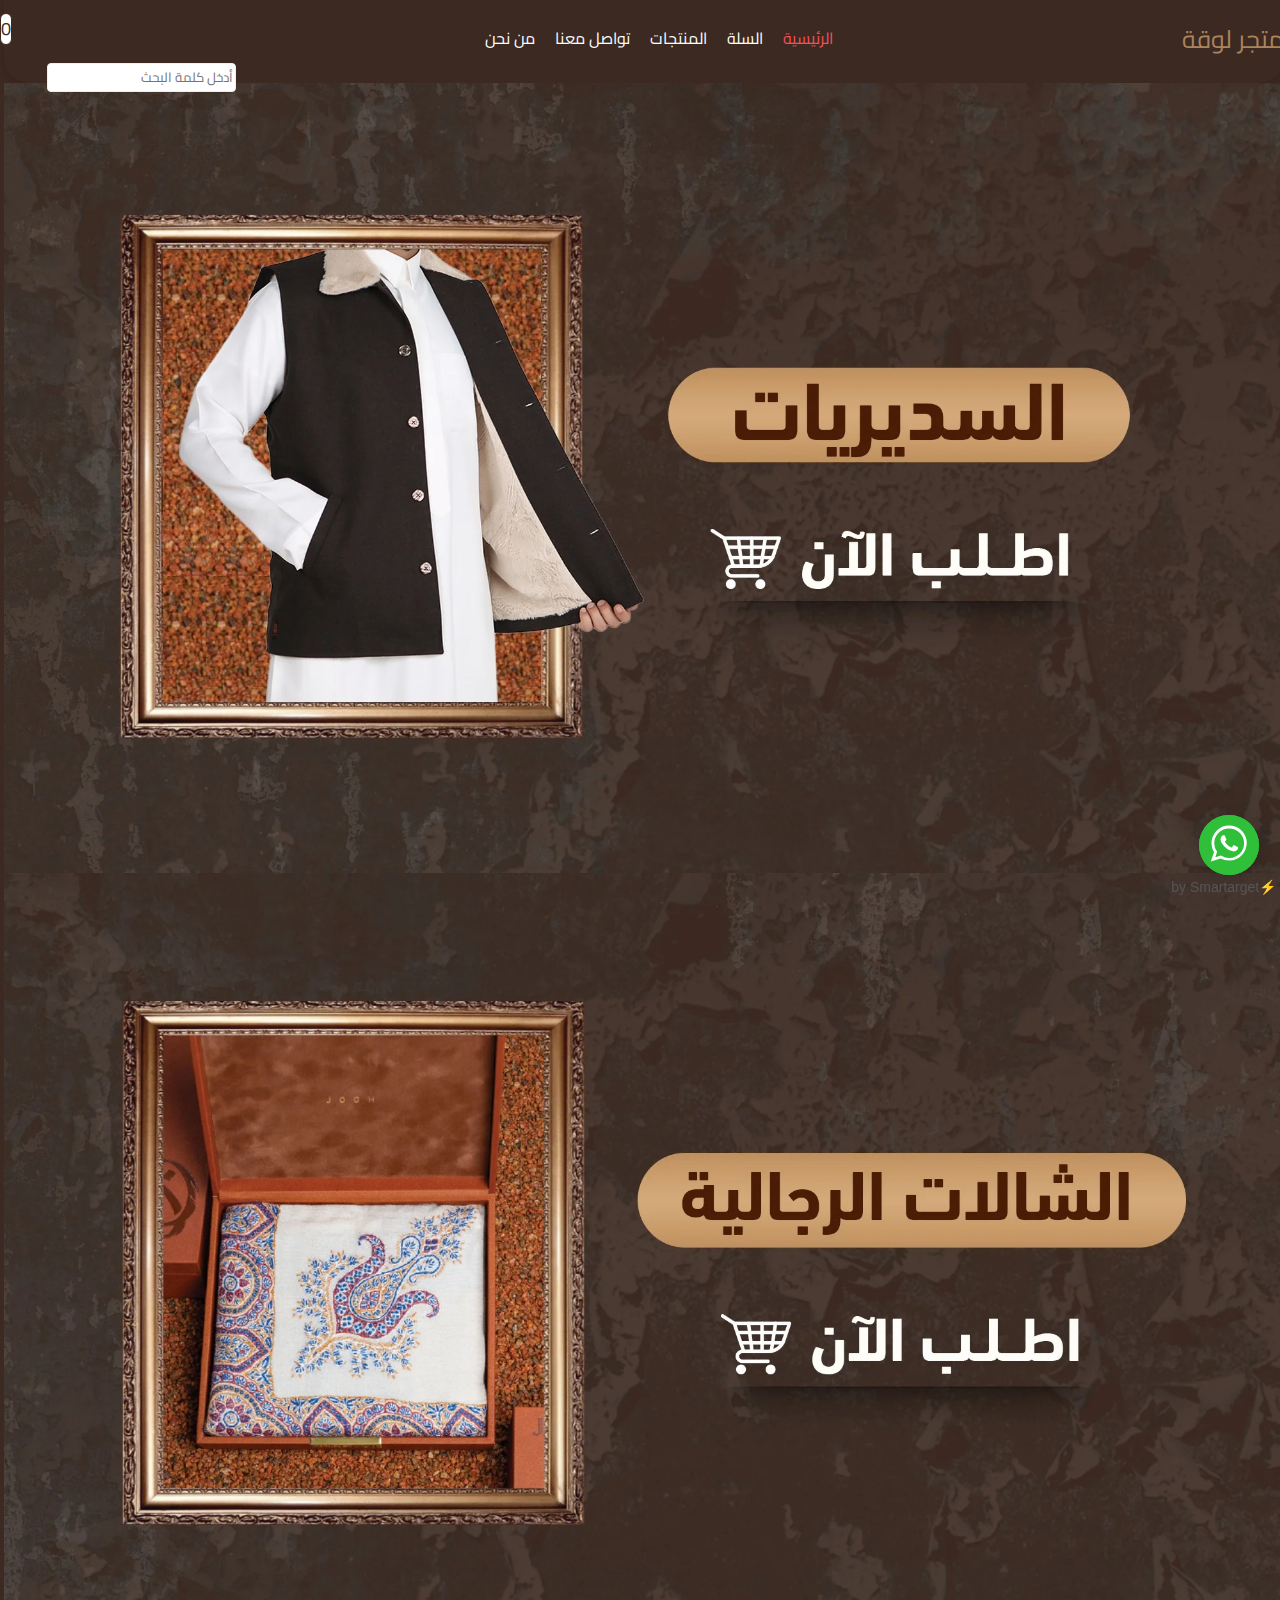
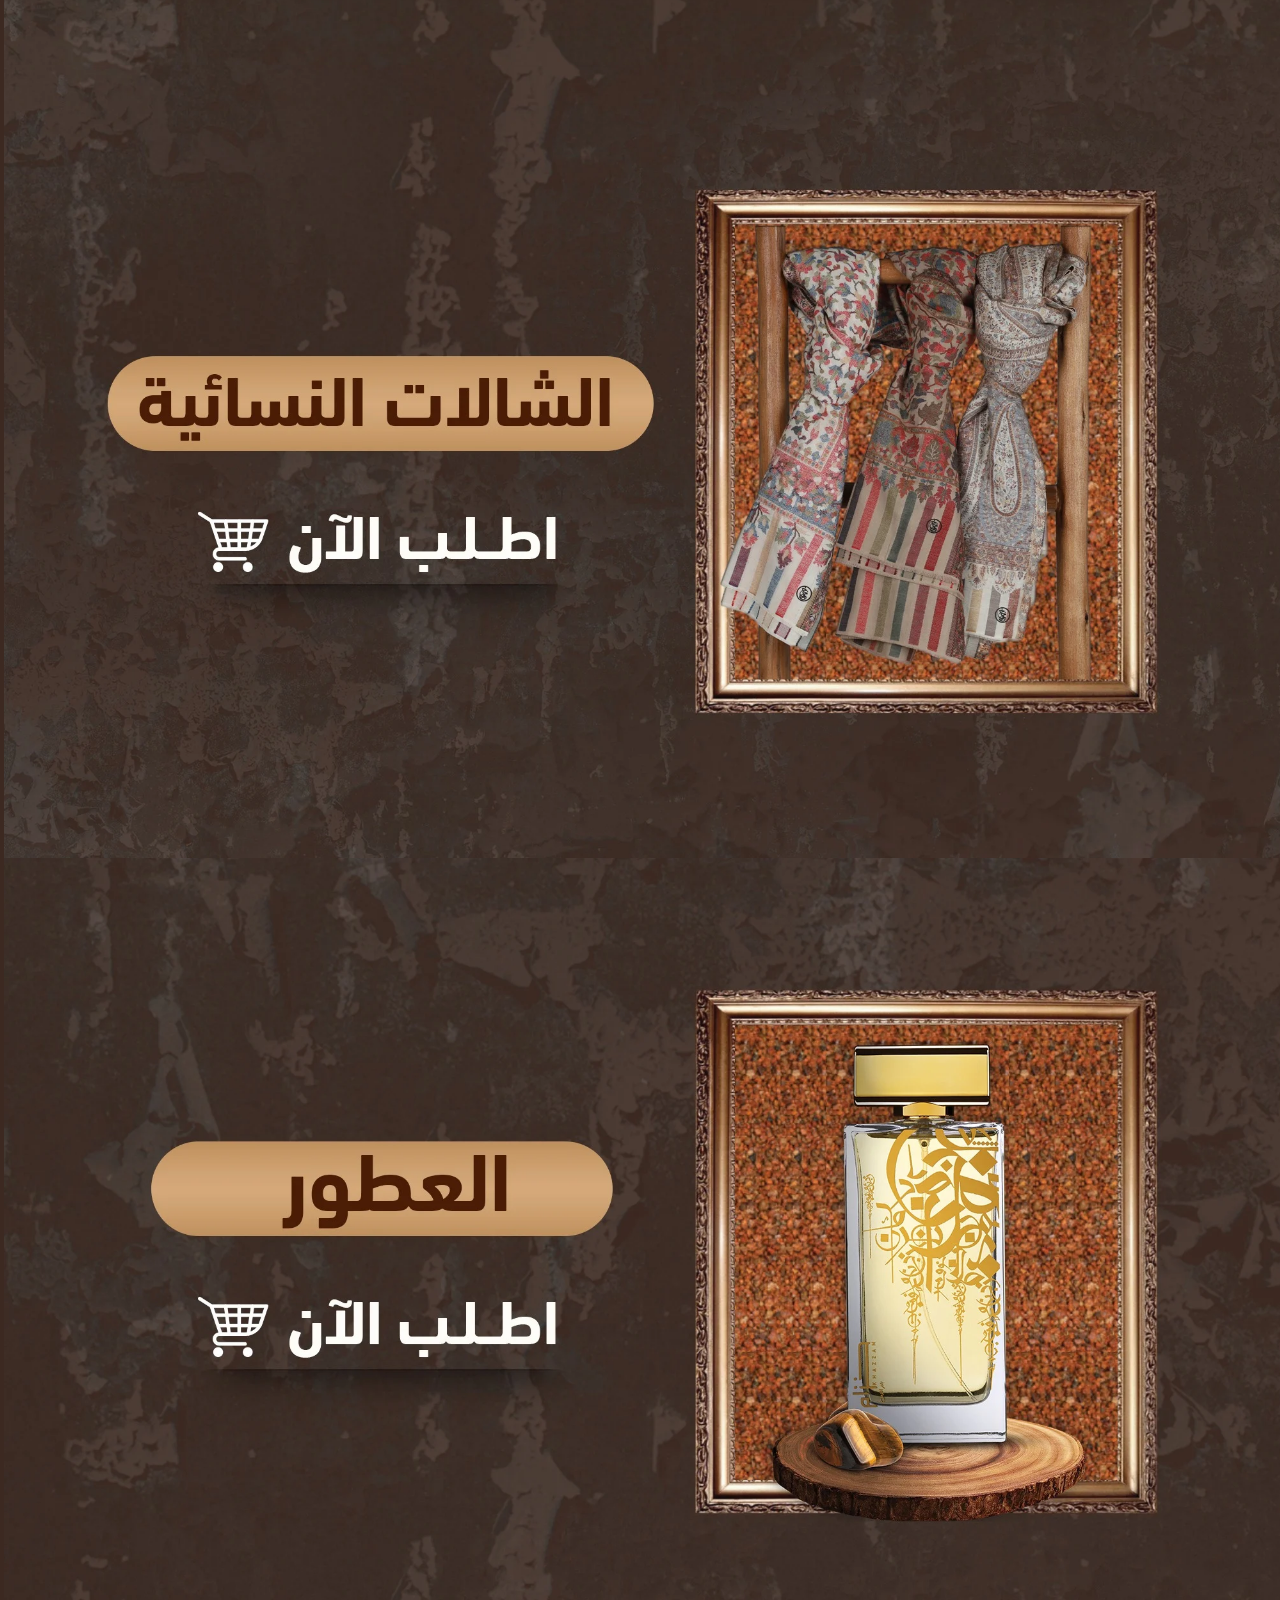
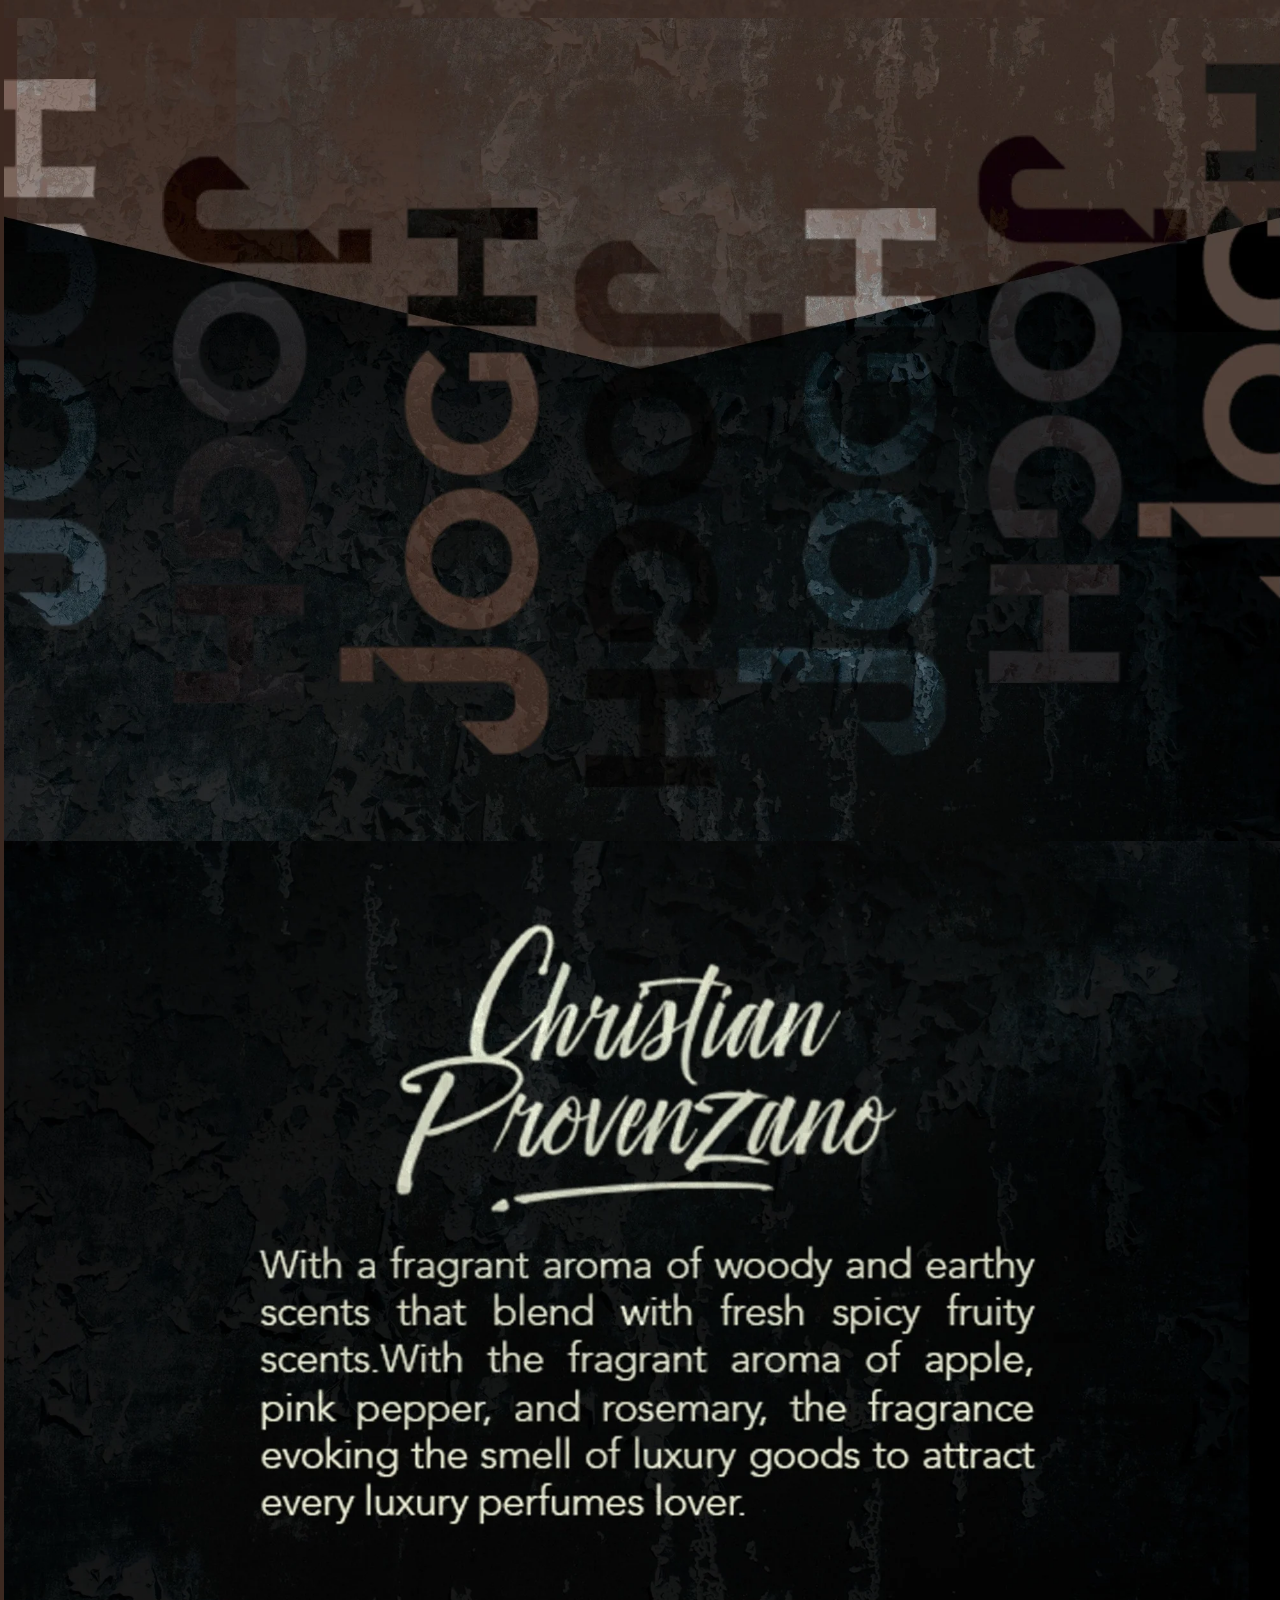
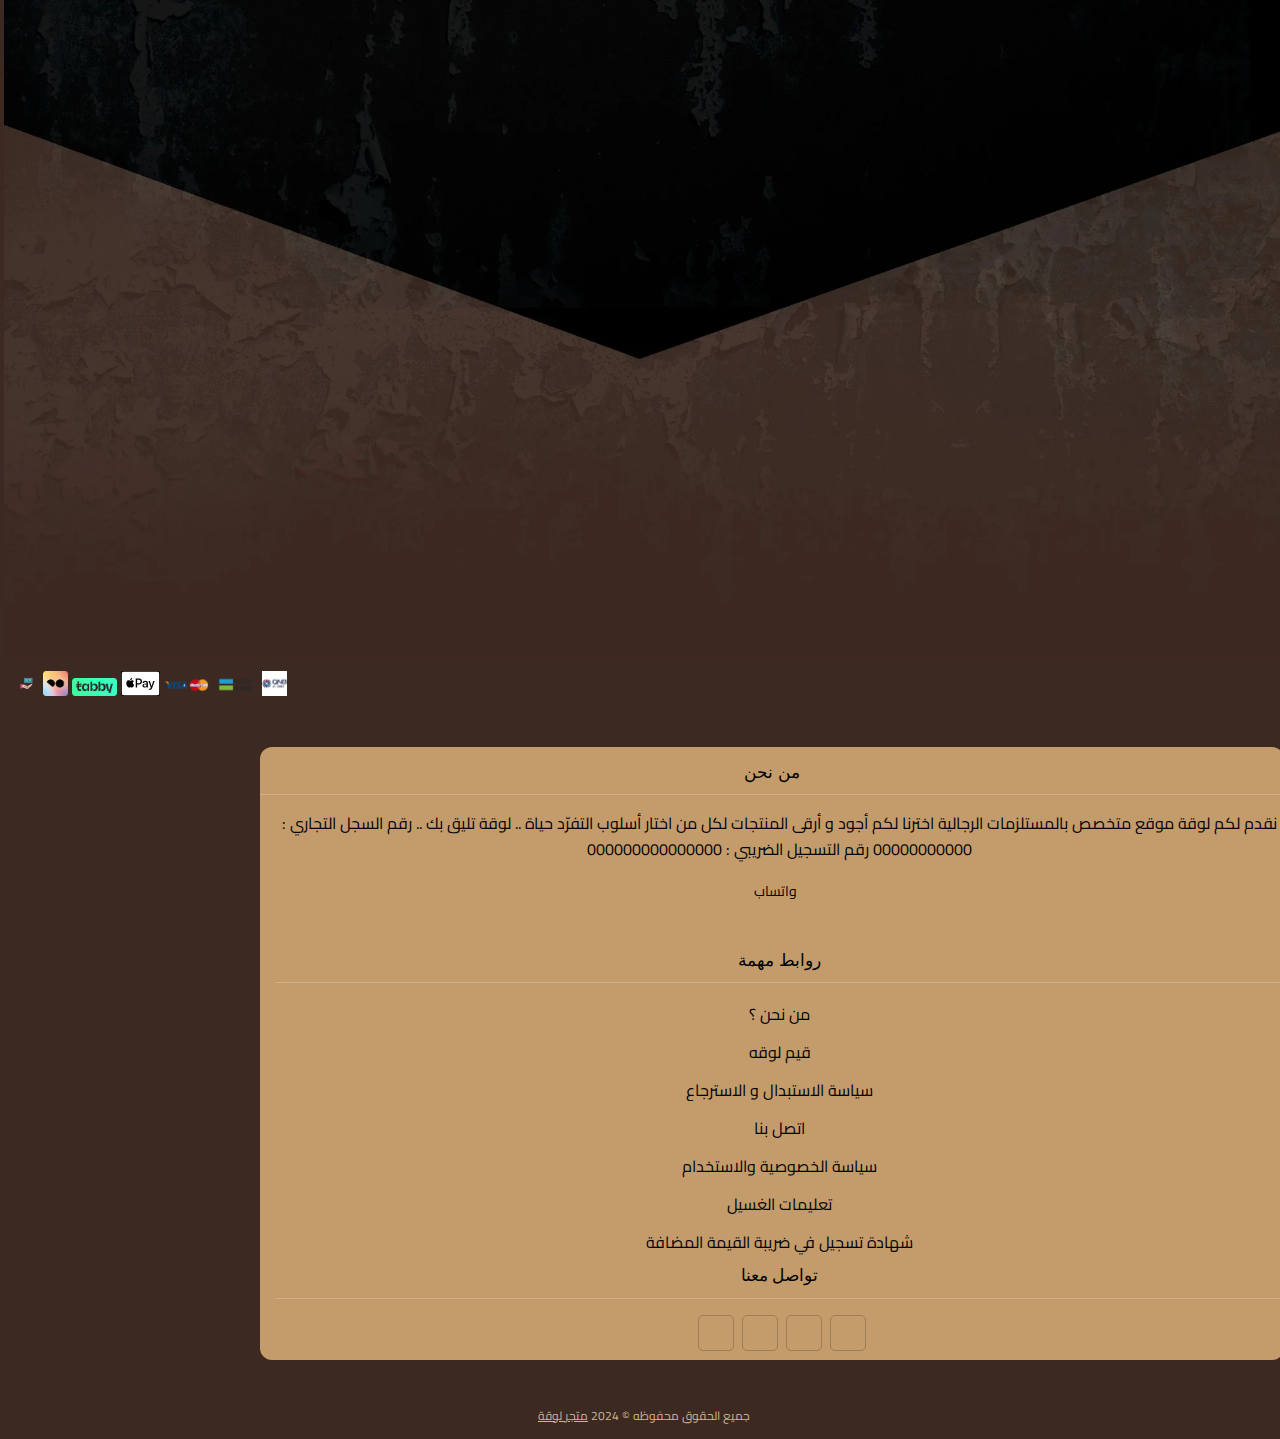
<file: index.html>
<!DOCTYPE html>

<html lang="ar" dir="rtl">
  <head>
    <meta charset="utf-8" />
    <meta http-equiv="X-UA-Compatible" content="IE=edge" />
    <meta
      name="viewport"
      content="width=device-width, initial-scale=1, maximum-scale=1, user-scalable=no"
    />

    <meta name="theme-color" content="#3c2921" />
    <meta name="msapplication-navbutton-color" content="#3c2921" />
    <meta name="apple-mobile-web-app-status-bar-style" content="#3c2921" />

    <!-- <link
      rel="icon"
      type="image/png"
      href="https://cdn.salla.sa/zAGWA/Jj9IFFLJTYh72cyGks49CPqxws7bpb796uubfwKj.jpg"
    /> -->

    <!-- <link
      rel="apple-touch-icon-precomposed"
      href="https://cdn.salla.sa/zAGWA/Jj9IFFLJTYh72cyGks49CPqxws7bpb796uubfwKj.jpg"
    /> -->
    <meta name="msapplication-TileColor" content="#ffffff" />
    <!-- <meta
      name="msapplication-TileImage"
      content="https://cdn.salla.sa/zAGWA/Jj9IFFLJTYh72cyGks49CPqxws7bpb796uubfwKj.jpg"
    /> -->
    <meta
      name="description"
      content="لكل منتج حكاية ولفخامتك لوقه تميزك يبدأ من هنا بمنتجات فاخرة تليق بك"
    />
    <meta
      name="keywords"
      content="لكل,منتج,حكاية,ولفخامتك,لوقه,تميزك,يبدأ,من,هنا,بمنتجات,فاخرة,تليق,بك"
    />
    <meta property="store:published_time" content="2020-11-17T10:32:30+03:00" />
    <meta
      property="og:description"
      content="لكل منتج حكاية ولفخامتك لوقه تميزك يبدأ من هنا بمنتجات فاخرة تليق بك"
    />

    <!-- <meta
      property="og:image"
      content="https://cdn.salla.sa/zAGWA/HTxDulmq5MxqeJ9HLELKtbVuvH3L9OA1R5WN2N89.png"
    /> -->
    <meta property="og:image:width" content="600" />
    <meta property="og:image:height" content="300" />
    <meta
      name="twitter:description"
      content="لكل منتج حكاية ولفخامتك لوقه تميزك يبدأ من هنا بمنتجات فاخرة تليق بك"
    />

    <title>لوقة</title>

    <meta
      name="twitter:image"
      content="https://cdn.salla.sa/zAGWA/HTxDulmq5MxqeJ9HLELKtbVuvH3L9OA1R5WN2N89.png"
    />
    <link
      rel="stylesheet"
      href="https://cdn.assets.salla.network/prod/stores/css/app.09eb11543915e792780f46bd86e782b8.css"
    />

    <link
      rel="stylesheet"
      href="https://cdn.assets.salla.network/prod/stores/css/themes.e3342b33b07ffa084276c3d97da99925.css"
    />

    <link
      rel="stylesheet"
      href="https://cdn.assets.salla.network/prod/stores/css/plugins.8c9ef65e8b8c436f170dd1743b9f4014.css"
    />

    <link
      rel="stylesheet"
      href="https://cdn.assets.salla.network/prod/stores/themes/default/assets/css/slick-theme.css?v="
    />
    <link
      rel="stylesheet"
      href="https://cdn.salla.network/fonts/sallaicons.css?v=2.0.3"
    />
    <link
      rel="stylesheet"
      href="https://cdnjs.cloudflare.com/ajax/libs/font-awesome/4.7.0/css/font-awesome.min.css"
      integrity="sha512-SfTiTlX6kk+qitfevl/7LibUOeJWlt9rbyDn92a1DqWOw9vWG2MFoays0sgObmWazO5BQPiFucnnEAjpAB+/Sw=="
      crossorigin="anonymous"
      referrerpolicy="no-referrer"
    />

    <link rel="stylesheet" href="assets/css/main_x.css" />

    <link
      href="https://cdn.assets.salla.network/prod/stores/css/intlTelInput.53d3f9e5ce3c027b0bddc8be6f8c1283.css"
      rel="stylesheet"
    />
    <link rel="stylesheet" href="assets/css/style.css" />
    <link rel="stylesheet" href="assets/css/theme-custom.css" />
    <link rel="stylesheet" href="assets/css/footer.css" />
    <link rel="stylesheet" href="assets/css/whats.css" />
    <link rel="stylesheet" href="assets/css/style_page.css" />
    <link rel="stylesheet" href="assets/css/site-header.css" />
  </head>
  <body
    class="store-home salla-theme_4 color-mode-light font-amazon-ember"
    style="background: #3c2921 !important"
  >
    <div class="smt-app smt-app-whatsapp force-desktop">
      <div class="shadow-smt-app shadow-smt-app-whatsapp">
        <div class="smt-app smt-app-whatsapp force-desktop">
          <div
            class="waves-whatsapp bottom-right sm-fixed hover-opacity sm-button sm-button-circle"
            style="
              background-color: rgb(48, 191, 57);
              color: rgb(255, 255, 255);
            "
          >
            <a target="_blank" href="https://wa.me/+97431111152"
              ><img
                alt=""
                src="data:image/svg+xml;charset=utf-8,%0A%3Csvg%20xmlns%3D%22http%3A%2F%2Fwww.w3.org%2F2000%2Fsvg%22%20width%3D%2250%22%20height%3D%2250%22%20viewBox%3D%220%200%2050%2050%22%3E%0A%20%20%3Cg%3E%0A%20%20%20%20%3Ccircle%20cx%3D%2225%22%20cy%3D%2225%22%20r%3D%2225%22%20style%3D%22fill%3A%20%2330bf39%22%2F%3E%0A%20%20%20%20%3Cpath%20d%3D%22M39.8%2C23.4A14.64%2C14.64%2C0%2C0%2C1%2C25.1%2C38%2C15.25%2C15.25%2C0%2C0%2C1%2C18%2C36.2L9.8%2C38.8%2C12.5%2C31a14.84%2C14.84%2C0%2C0%2C1-2.1-7.5%2C14.7%2C14.7%2C0%2C0%2C1%2C29.4-.1ZM25.1%2C11.2A12.38%2C12.38%2C0%2C0%2C0%2C12.7%2C23.5a12%2C12%2C0%2C0%2C0%2C2.4%2C7.2l-1.5%2C4.6%2C4.8-1.5A12.44%2C12.44%2C0%2C0%2C0%2C37.6%2C23.5%2C12.53%2C12.53%2C0%2C0%2C0%2C25.1%2C11.2Zm7.4%2C15.6a3.22%2C3.22%2C0%2C0%2C0-.7-.4l-2.5-1.2c-.3-.1-.6-.2-.8.2a8.54%2C8.54%2C0%2C0%2C1-1.1%2C1.4.59.59%2C0%2C0%2C1-.8.1%2C11%2C11%2C0%2C0%2C1-2.9-1.8%2C9.88%2C9.88%2C0%2C0%2C1-2-2.5.46.46%2C0%2C0%2C1%2C.2-.7%2C2.65%2C2.65%2C0%2C0%2C0%2C.5-.6c.2-.2.2-.4.4-.6a.64.64%2C0%2C0%2C0%2C0-.6c-.1-.2-.8-1.9-1.1-2.7s-.6-.6-.8-.6h-.7a1.85%2C1.85%2C0%2C0%2C0-1%2C.4%2C4.16%2C4.16%2C0%2C0%2C0-1.3%2C3%2C6.45%2C6.45%2C0%2C0%2C0%2C1.5%2C3.7c.2.2%2C2.5%2C4%2C6.2%2C5.4s3.7%2C1%2C4.3.9a3.74%2C3.74%2C0%2C0%2C0%2C2.4-1.7A2.82%2C2.82%2C0%2C0%2C0%2C32.5%2C26.8Z%22%20style%3D%22fill%3A%20%23fff%22%2F%3E%0A%20%20%3C%2Fg%3E%0A%3C%2Fsvg%3E%0A"
              /><a
                class="powered-link"
                target="_blank"
                href="https://smartarget.online/demo.html?ref=https://joghstore.com&amp;source=poweredby&amp;app=whatsapp"
                >⚡by Smartarget</a
              ></a
            >
          </div>
        </div>
      </div>
    </div>

    <header class="site-header">
      <div class="container py-3">
        <div class="row header-wrapper">
          <div class="col-lg-2 header-row logo-wrapper">
            <a href="#" class="sub-nav__menu ml-2">
              <svg
                width="35px"
                height="35px"
                version="1.1"
                viewBox="0 0 100 100"
                xmlns="http://www.w3.org/2000/svg"
              >
                <path
                  d="m23 29c-1.6562 0-3 1.3438-3 3s1.3438 3 3 3h54c1.6562 0 3-1.3438 3-3s-1.3438-3-3-3zm0 18c-1.6562 0-3 1.3438-3 3s1.3438 3 3 3h54c1.6562 0 3-1.3438 3-3s-1.3438-3-3-3zm0 18c-1.6562 0-3 1.3438-3 3s1.3438 3 3 3h54c1.6562 0 3-1.3438 3-3s-1.3438-3-3-3z"
                ></path>
              </svg>
            </a>
            <h1 class="logo">
              <a href="index.html">
                متجر لوقة
                <!-- <img
                  src="https://cdn.salla.sa/zAGWA/HTxDulmq5MxqeJ9HLELKtbVuvH3L9OA1R5WN2N89.png"
                  alt="لوقة"
                /> -->
              </a>
            </h1>
          </div>
          <div class="sub-nav">
            <div class="sub-nav-content">
              <button class="sub-nav__close">
                <svg
                  width="100pt"
                  height="100pt"
                  version="1.1"
                  viewBox="0 0 100 100"
                  xmlns="http://www.w3.org/2000/svg"
                >
                  <path
                    d="m50 10c-22.109 0-40 17.883-40 40 0 22.109 17.891 40 40 40 22.117 0 40-17.891 40-40 0-22.121-17.879-40-40-40zm-15.25 23c0.074219-0.003906 0.14453-0.003906 0.21875 0 0.53906-0.003906 1.0586 0.20703 1.4375 0.59375l13.594 13.562 13.562-13.562c0.36328-0.37109 0.85547-0.58203 1.375-0.59375 0.82812-0.035156 1.5938 0.44922 1.918 1.2109 0.32812 0.76562 0.14844 1.6484-0.44922 2.2266l-13.594 13.594 13.594 13.562c0.37891 0.375 0.58984 0.88672 0.58984 1.4219 0 0.53125-0.21094 1.043-0.58984 1.4219-0.375 0.375-0.88672 0.58984-1.4219 0.58984s-1.043-0.21484-1.4219-0.58984l-13.562-13.594-13.594 13.594c-0.78516 0.78516-2.0586 0.78516-2.8438 0s-0.78516-2.0586 0-2.8438l13.562-13.562-13.562-13.594c-0.56641-0.54297-0.76562-1.3633-0.50781-2.1016 0.25391-0.73828 0.91797-1.2617 1.6953-1.3359z"
                    fill-rule="evenodd"
                  />
                </svg>
              </button>
              <div class="sub-nav-header">
                <img src="assets/images/avatar_male.webp" alt />
                <a class="login-link" href="login.html" rel="nofollow">
                  <!-- data-login-link -->
                  تسجيل الدخول
                </a>
              </div>
              <ul class="main-menu">
                <li class="sub-menu-header categories-holder">
                  <span>فئات المنتجات</span>
                  <ul class="store-categories">
                    <li>
                      <a href="index.html" class="active_link" target="_self"
                        >الرئيسية</a
                      >
                    </li>
                    <li>
                      <a href="cart.html" target="_self">السلة</a>
                    </li>
                    <li>
                      <a href="shop.html" target="_self">المنتجات</a>
                    </li>
                    <li>
                      <a href="contact.html" target="_self">تواصل معنا</a>
                    </li>
                    <li>
                      <a href="about-us.html" target="_self">من نحن</a>
                    </li>
                  </ul>
                </li>
                <li>
                  <a href="index.html" class="active_link" target="_self"
                    >الرئيسية</a
                  >
                </li>
                <li>
                  <a href="cart.html" target="_self">السلة</a>
                </li>
                <li>
                  <a href="shop.html" target="_self" target="_self">المنتجات</a>
                </li>
                <li>
                  <a href="contact.html" target="_self" target="_self"
                    >تواصل معنا</a
                  >
                </li>
                <li>
                  <a href="about-us.html" target="_self" target="_self"
                    >من نحن</a
                  >
                </li>
              </ul>
            </div>
          </div>
          <div class="header-row left mr-auto text-left">
            <div id="cl_switcher_wrapper"></div>

            <!-- If Not Member
            <a class="login-link circle-action" rel="nofollow"
              ><span class="sicon-user"></span
            ></a> -->

            <!-- If Member  -->
            <a
              id="user_menu_x"
              onclick="show_menu()"
              class="circle-action"
              style="float: right"
              rel="nofollow"
              ><span class="sicon-user"></span
            ></a>

            <ul
              class="dropdown-menu dropdown-menu-left dropdown-menu-user show_menu"
            >
              <p>
                <li>
                  <a href="login.html"
                    ><i class="sicon-user"></i>تسجيل الدخول</a
                  >
                </li>
              </p>
              <p>
                <li>
                  <a href="#"><i class="sicon-cart"></i>الطلبات</a>
                </li>
                <!-- <li>
            <a href="https://joghstore.com/wishlist"
              ><i class="sicon-heart"></i>الأمنيات</a
            >
          </li> -->
                <li>
                  <a href="profile.html"><i class="sicon-settings"></i>حسابي</a>
                </li>
                <li class="divider"></li>
                <li>
                  <a href="index.html"
                    ><i class="sicon-send-out"></i>تسجيل الخروج</a
                  >
                </li>
              </p>
            </ul>

            <!-- data-login-link -->
            <div id="search" class="ml-md-2 dropdown-store-header">
              <button
                class="circle-action ml-md-2 toggle-search"
                onclick="if (!window.__cfRLUnblockHandlers) return false; return false;"
                data-cf-modified-1d76107165e9152f06fe12d4-
              >
                <span class="sicon-search"></span>
              </button>
              <div id="search-bar" class="hide">
                <form id="search_form" action="">
                  <div class="ui category search">
                    <div class="ui icon input">
                      <input
                        id="searchbox"
                        name="q"
                        class="prompt form-control"
                        type="text"
                        placeholder="أدخل كلمة البحث"
                      />
                      <i class="search icon"></i>
                    </div>
                    <div class="results"></div>
                  </div>
                </form>
              </div>
            </div>
            <a
              href="cart.html"
              class="circle-action site-header__cart"
              data-cart-small
              rel="nofollow"
            >
              <span class="sicon-cart"></span>
              <span class="badge" id="cart_badge" data-cart-badge> 0 </span>
            </a>
          </div>
        </div>
      </div>
    </header>

    <section class="section" style="padding: 0; margin: 0 auto">
      <div class="container banner">
        <a href="shop.html">
          <img src="assets/images/index-1.webp" style="margin: 0 auto" alt />
        </a>
      </div>
    </section>
    <section class="section" style="padding: 0; margin: 0 auto">
      <div class="container banner">
        <a href="shop.html">
          <img src="assets/images/index-2.webp" style="margin: 0 auto" alt />
        </a>
      </div>
    </section>
    <section class="section" style="padding: 0; margin: 0 auto">
      <div class="container banner">
        <a href="shop.html">
          <img src="assets/images/index-3.webp" style="margin: 0 auto" alt />
        </a>
      </div>
    </section>
    <section class="section" data-type="banner">
      <div class="container banner">
        <a href="#">
          <img src="assets/images/index6.webp" alt="" />
        </a>
      </div>
    </section>
    <section class="section" style="padding: 0; margin: 0 auto">
      <div class="container banner">
        <a href="shop.html">
          <img src="assets/images/index-4.webp" style="margin: 0 auto" alt />
        </a>
      </div>
    </section>
    <section class="section" style="padding: 0; margin: 0 auto">
      <div class="container banner">
        <a href="shop.html">
          <img src="assets/images/index-5.webp" style="margin: 0 auto" alt />
        </a>
      </div>
    </section>

    <footer>
      <div class="footer-header" style="background: #3c2921 !important">
        <div class="container">
          <div class="row">
            <div class="col-lg-12 footer-payment">
              <div class="icons">
                <div class="store-certificate">
                  <!-- <span class="font-13">
                    الرقم الضريبي:
                    <b class="d-inline-block text-plain v-align-middle">
                      000000000000000
                    </b>
                  </span> -->
                </div>
                <div>
                  <img src="assets/images/products/images.jpg" alt=" " />
                  <img src="assets/images/footer/mada.webp" alt=" " />
                  <img src="assets/images/footer/cc.png" alt=" " />
                  <img src="assets/images/footer/applepay.svg" alt=" " />
                  <img
                    src="assets/images/footer/tabby_installment.png"
                    alt=" "
                  />
                  <img
                    src="assets/images/footer/tamara_installment.png"
                    alt=" "
                  />
                  <img src="assets/images/footer/cod.png" alt=" " />
                </div>
              </div>
            </div>
          </div>
        </div>
      </div>
      <div class="footer-main">
        <div class="container">
          <div class="row">
            <div class="col-md-4 footer-item">
              <h2 class="footer-title"><span>من نحن</span></h2>
              <p class="mb-3">
                نقدم لكم لوقة موقع متخصص بالمستلزمات الرجالية اخترنا لكم أجود و
                أرقى المنتجات لكل من اختار أسلوب التفرّد حياة .. لوقة تليق بك ..
                رقم السجل التجاري : 00000000000 رقم التسجيل الضريبي :
                000000000000000
              </p>
              <div class="store-contact" style="text-align: center">
                <a
                  href=""
                  rel="nofollow"
                  style="direction: ltr; text-align: center"
                  target="_blank"
                >
                  <i class="sicon-whatsapp2"></i>
                  واتساب </a
                >&nbsp;
              </div>
              <div class="store-contact">
                <br />
              </div>
              <div class="store-certificate">
                <!-- <span class="font-13">
                  الرقم الضريبي:
                  <b class="d-inline-block text-plain v-align-middle">
                    000000000000000
                  </b>
                </span> -->
              </div>
            </div>
            <div class="col-md-4 footer-item mb-3 mb-md-0">
              <h2 class="footer-title"><span>روابط مهمة</span></h2>
              <ul class="footer-links">
                <li>
                  <a href="#" target="_self">من نحن ؟</a>
                </li>
                <li>
                  <a href="#" target="_self">قيم لوقه</a>
                </li>
                <li>
                  <a href="#" target="_self">سياسة الاستبدال و الاسترجاع</a>
                </li>
                <li>
                  <a href="#" target="_self">اتصل بنا</a>
                </li>
                <li>
                  <a href="#" target="_self">سياسة الخصوصية والاستخدام</a>
                </li>
                <li>
                  <a href="#" target="_self">تعليمات الغسيل</a>
                </li>
                <li>
                  <a href="#" target="_self"
                    >شهادة تسجيل في ضريبة القيمة المضافة</a
                  >
                </li>
              </ul>
            </div>
            <div class="col-md-4 footer-item mb-3 mb-md-0">
              <h2 class="footer-title"><span>تواصل معنا</span></h2>
              <ul class="social">
                <li class="social__item">
                  <a href="#" target="_blank">
                    <i class="sicon-facebook2"></i>
                  </a>
                </li>
                <li class="social__item">
                  <a href="#" target="_blank">
                    <i class="sicon-instagram2"></i>
                  </a>
                </li>
                <li class="social__item">
                  <a href="#" target="_blank">
                    <i class="sicon-youtube2"></i>
                  </a>
                </li>
                <li class="social__item">
                  <a href="#" target="_blank">
                    <i class="sicon-twitter2"></i>
                  </a>
                </li>
              </ul>
            </div>
          </div>
        </div>
      </div>
      <div class="footer-sub text-center">
        <div class="container">
          <div class="row d-block">
            <div class="col-xs-12">
              <p class="mb-4 mb-md-0">
                جميع الحقوق محفوظه &copy; 2024
                <a href="index.html" target="_blank">متجر لوقة</a>
              </p>
            </div>
          </div>
        </div>
      </div>
    </footer>
    <div class="nav-overlay"></div>

    <div id="div_ajax" style="background: rgba(0, 0, 0, 0.5)">
      <div id="modal_login" class="modal fade" style="display: none">
        <!-- style="display: block; padding-right: 17px" -->
        <div class="modal-dialog modal-sm">
          <div class="modal-content">
            <div class="modal-header no-border close-modal">
              <button type="button" class="close" data-dismiss="modal">
                ×
              </button>
            </div>

            <div class="modal-body" id="modal_ajax_content">
              <!-- Page container -->
              <div class="page-container login-container">
                <!-- Page content -->
                <div class="page-content">
                  <div class="panel panel-body login-form mb-0">
                    <div class="text-center panel-title">
                      <div
                        class="icon-object border-yellow-dark text-yellow-dark"
                      >
                        <i class="sicon-user"></i>
                      </div>
                      <h5 class="content-group login-title">تسجيل الدخول</h5>
                    </div>
                  </div>
                  <div id="login-panel-actions">
                    <div class="form-group">
                      <label
                        >البريد الالكتروني
                        <span class="text-danger">*</span></label
                      >
                      <div class="">
                        <div class="input-group">
                          <input
                            type="email"
                            name="email"
                            id="email"
                            class="form-control align-left text-ltr"
                            placeholder="your@email.com"
                            required=""
                          />
                          <span class="input-group-addon shrinked"
                            ><i class="sicon-mail"></i
                          ></span>
                        </div>
                      </div>
                    </div>
                    <div class="form-group align-center mb-0">
                      <button
                        type="button"
                        id="email-login-form-submit-btn"
                        class="btn btn-primary"
                        style="width: 100%"
                      >
                        الدخول <i class="sicon-caret-left"></i>
                      </button>
                    </div>
                  </div>
                </div>
              </div>
            </div>
          </div>
        </div>
      </div>
      <!-- <div class="modal-backdrop" style="display: none"></div> -->
    </div>
    <script src="assets/js/main.js"></script>
  </body>
</html>
</file>
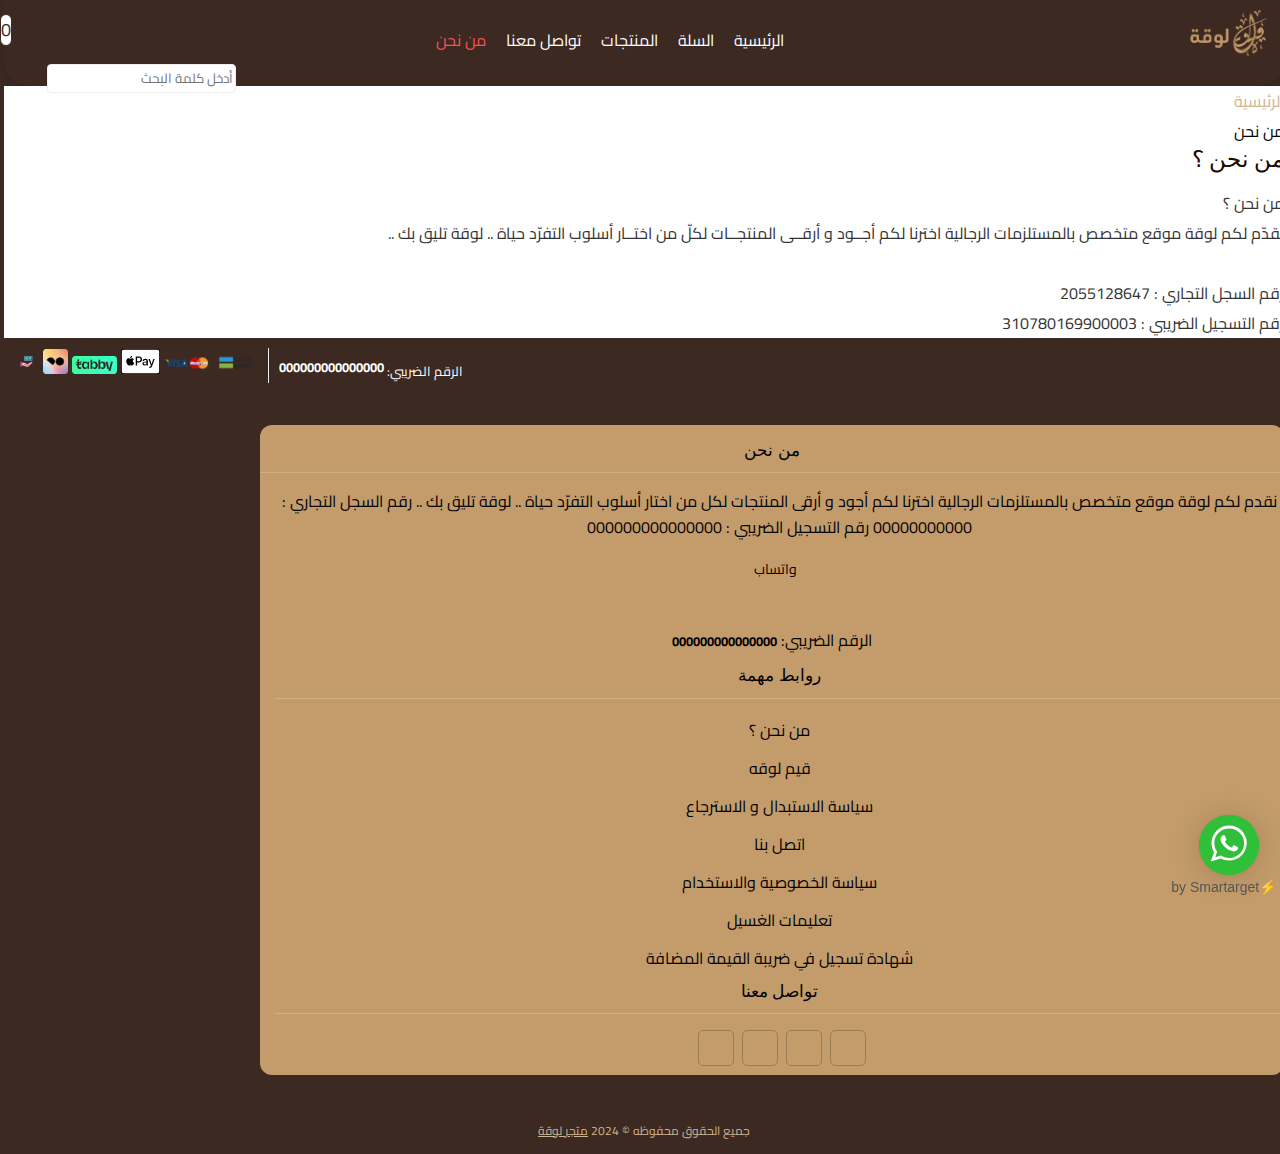
<file: about-us.html>
<!DOCTYPE html>

<html lang="ar" dir="rtl">
  <head>
    <meta charset="utf-8" />
    <meta http-equiv="X-UA-Compatible" content="IE=edge" />
    <meta
      name="viewport"
      content="width=device-width, initial-scale=1, maximum-scale=1, user-scalable=no"
    />

    <meta name="theme-color" content="#3c2921" />
    <meta name="msapplication-navbutton-color" content="#3c2921" />
    <meta name="apple-mobile-web-app-status-bar-style" content="#3c2921" />

    <!-- <link
      rel="icon"
      type="image/png"
      href="https://cdn.salla.sa/zAGWA/Jj9IFFLJTYh72cyGks49CPqxws7bpb796uubfwKj.jpg"
    /> -->

    <!-- <link
      rel="apple-touch-icon-precomposed"
      href="https://cdn.salla.sa/zAGWA/Jj9IFFLJTYh72cyGks49CPqxws7bpb796uubfwKj.jpg"
    /> -->
    <meta name="msapplication-TileColor" content="#ffffff" />
    <!-- <meta
      name="msapplication-TileImage"
      content="https://cdn.salla.sa/zAGWA/Jj9IFFLJTYh72cyGks49CPqxws7bpb796uubfwKj.jpg"
    /> -->
    <meta
      name="description"
      content="لكل منتج حكاية ولفخامتك لوقه تميزك يبدأ من هنا بمنتجات فاخرة تليق بك"
    />
    <meta
      name="keywords"
      content="لكل,منتج,حكاية,ولفخامتك,لوقه,تميزك,يبدأ,من,هنا,بمنتجات,فاخرة,تليق,بك"
    />
    <meta property="store:published_time" content="2020-11-17T10:32:30+03:00" />
    <meta
      property="og:description"
      content="لكل منتج حكاية ولفخامتك لوقه تميزك يبدأ من هنا بمنتجات فاخرة تليق بك"
    />

    <!-- <meta
      property="og:image"
      content="https://cdn.salla.sa/zAGWA/HTxDulmq5MxqeJ9HLELKtbVuvH3L9OA1R5WN2N89.png"
    /> -->
    <meta property="og:image:width" content="600" />
    <meta property="og:image:height" content="300" />
    <meta
      name="twitter:description"
      content="لكل منتج حكاية ولفخامتك لوقه تميزك يبدأ من هنا بمنتجات فاخرة تليق بك"
    />

    <title>لوقة</title>

    <meta
      name="twitter:image"
      content="https://cdn.salla.sa/zAGWA/HTxDulmq5MxqeJ9HLELKtbVuvH3L9OA1R5WN2N89.png"
    />
    <link
      rel="stylesheet"
      href="https://cdn.assets.salla.network/prod/stores/css/app.09eb11543915e792780f46bd86e782b8.css"
    />

    <link
      rel="stylesheet"
      href="https://cdn.assets.salla.network/prod/stores/css/themes.e3342b33b07ffa084276c3d97da99925.css"
    />

    <link
      rel="stylesheet"
      href="https://cdn.assets.salla.network/prod/stores/css/plugins.8c9ef65e8b8c436f170dd1743b9f4014.css"
    />

    <link
      rel="stylesheet"
      href="https://cdn.assets.salla.network/prod/stores/themes/default/assets/css/slick-theme.css?v="
    />
    <link
      rel="stylesheet"
      href="https://cdn.salla.network/fonts/sallaicons.css?v=2.0.3"
    />
    <link
      rel="stylesheet"
      href="https://cdnjs.cloudflare.com/ajax/libs/font-awesome/4.7.0/css/font-awesome.min.css"
      integrity="sha512-SfTiTlX6kk+qitfevl/7LibUOeJWlt9rbyDn92a1DqWOw9vWG2MFoays0sgObmWazO5BQPiFucnnEAjpAB+/Sw=="
      crossorigin="anonymous"
      referrerpolicy="no-referrer"
    />

    <link rel="stylesheet" href="assets/css/main_x.css" />

    <link
      href="https://cdn.assets.salla.network/prod/stores/css/intlTelInput.53d3f9e5ce3c027b0bddc8be6f8c1283.css"
      rel="stylesheet"
    />
    <link rel="stylesheet" href="assets/css/style.css" />
    <link rel="stylesheet" href="assets/css/theme-custom.css" />
    <link rel="stylesheet" href="assets/css/footer.css" />
    <link rel="stylesheet" href="assets/css/whats.css" />
    <link rel="stylesheet" href="assets/css/style_page.css" />
    <link rel="stylesheet" href="assets/css/site-header.css" />
  </head>
  <body class="store-home salla-theme_4 color-mode-light font-amazon-ember">
    <div class="smt-app smt-app-whatsapp force-desktop">
      <div class="shadow-smt-app shadow-smt-app-whatsapp">
        <div class="smt-app smt-app-whatsapp force-desktop">
          <div
            class="waves-whatsapp bottom-right sm-fixed hover-opacity sm-button sm-button-circle"
            style="
              background-color: rgb(48, 191, 57);
              color: rgb(255, 255, 255);
            "
          >
            <a target="_blank" href="https://wa.me/97431111152"
              ><img
                alt=""
                src="data:image/svg+xml;charset=utf-8,%0A%3Csvg%20xmlns%3D%22http%3A%2F%2Fwww.w3.org%2F2000%2Fsvg%22%20width%3D%2250%22%20height%3D%2250%22%20viewBox%3D%220%200%2050%2050%22%3E%0A%20%20%3Cg%3E%0A%20%20%20%20%3Ccircle%20cx%3D%2225%22%20cy%3D%2225%22%20r%3D%2225%22%20style%3D%22fill%3A%20%2330bf39%22%2F%3E%0A%20%20%20%20%3Cpath%20d%3D%22M39.8%2C23.4A14.64%2C14.64%2C0%2C0%2C1%2C25.1%2C38%2C15.25%2C15.25%2C0%2C0%2C1%2C18%2C36.2L9.8%2C38.8%2C12.5%2C31a14.84%2C14.84%2C0%2C0%2C1-2.1-7.5%2C14.7%2C14.7%2C0%2C0%2C1%2C29.4-.1ZM25.1%2C11.2A12.38%2C12.38%2C0%2C0%2C0%2C12.7%2C23.5a12%2C12%2C0%2C0%2C0%2C2.4%2C7.2l-1.5%2C4.6%2C4.8-1.5A12.44%2C12.44%2C0%2C0%2C0%2C37.6%2C23.5%2C12.53%2C12.53%2C0%2C0%2C0%2C25.1%2C11.2Zm7.4%2C15.6a3.22%2C3.22%2C0%2C0%2C0-.7-.4l-2.5-1.2c-.3-.1-.6-.2-.8.2a8.54%2C8.54%2C0%2C0%2C1-1.1%2C1.4.59.59%2C0%2C0%2C1-.8.1%2C11%2C11%2C0%2C0%2C1-2.9-1.8%2C9.88%2C9.88%2C0%2C0%2C1-2-2.5.46.46%2C0%2C0%2C1%2C.2-.7%2C2.65%2C2.65%2C0%2C0%2C0%2C.5-.6c.2-.2.2-.4.4-.6a.64.64%2C0%2C0%2C0%2C0-.6c-.1-.2-.8-1.9-1.1-2.7s-.6-.6-.8-.6h-.7a1.85%2C1.85%2C0%2C0%2C0-1%2C.4%2C4.16%2C4.16%2C0%2C0%2C0-1.3%2C3%2C6.45%2C6.45%2C0%2C0%2C0%2C1.5%2C3.7c.2.2%2C2.5%2C4%2C6.2%2C5.4s3.7%2C1%2C4.3.9a3.74%2C3.74%2C0%2C0%2C0%2C2.4-1.7A2.82%2C2.82%2C0%2C0%2C0%2C32.5%2C26.8Z%22%20style%3D%22fill%3A%20%23fff%22%2F%3E%0A%20%20%3C%2Fg%3E%0A%3C%2Fsvg%3E%0A"
              /><a
                class="powered-link"
                target="_blank"
                href="https://smartarget.online/demo.html?ref=https://joghstore.com&amp;source=poweredby&amp;app=whatsapp"
                >⚡by Smartarget</a
              ></a
            >
          </div>
        </div>
      </div>
    </div>
    <noscript
      ><iframe
        src="https://www.googletagmanager.com/ns.html?id=GTM-TGFC6FV"
        height="0"
        width="0"
        style="display: none; visibility: hidden"
      ></iframe
    ></noscript>
    <noscript>
      To get full functionality of this site you need to enable JavaScript. Here
      is how
      <a
        href="https://www.enable-javascript.com/"
        rel="nofollow noopener noreferrer"
        target="_blank"
        >To enable JavaScript on webpage</a
      >.
    </noscript>
    <header class="site-header">
      <div class="container py-3">
        <div class="row header-wrapper">
          <div class="col-lg-2 header-row logo-wrapper" style="height: 50px">
            <a href="#" class="sub-nav__menu ml-2">
              <svg
                width="35px"
                height="35px"
                version="1.1"
                viewBox="0 0 100 100"
                xmlns="http://www.w3.org/2000/svg"
              >
                <path
                  d="m23 29c-1.6562 0-3 1.3438-3 3s1.3438 3 3 3h54c1.6562 0 3-1.3438 3-3s-1.3438-3-3-3zm0 18c-1.6562 0-3 1.3438-3 3s1.3438 3 3 3h54c1.6562 0 3-1.3438 3-3s-1.3438-3-3-3zm0 18c-1.6562 0-3 1.3438-3 3s1.3438 3 3 3h54c1.6562 0 3-1.3438 3-3s-1.3438-3-3-3z"
                ></path>
              </svg>
            </a>
            <h1 class="logo">
              <a href="index.html">
                <!-- متجر لوقة -->
                <img src="assets/images/ويب-02 (1).jpg" alt="لوقة" />
              </a>
            </h1>
          </div>
          <div class="sub-nav">
            <div class="sub-nav-content">
              <button class="sub-nav__close">
                <svg
                  width="100pt"
                  height="100pt"
                  version="1.1"
                  viewBox="0 0 100 100"
                  xmlns="http://www.w3.org/2000/svg"
                >
                  <path
                    d="m50 10c-22.109 0-40 17.883-40 40 0 22.109 17.891 40 40 40 22.117 0 40-17.891 40-40 0-22.121-17.879-40-40-40zm-15.25 23c0.074219-0.003906 0.14453-0.003906 0.21875 0 0.53906-0.003906 1.0586 0.20703 1.4375 0.59375l13.594 13.562 13.562-13.562c0.36328-0.37109 0.85547-0.58203 1.375-0.59375 0.82812-0.035156 1.5938 0.44922 1.918 1.2109 0.32812 0.76562 0.14844 1.6484-0.44922 2.2266l-13.594 13.594 13.594 13.562c0.37891 0.375 0.58984 0.88672 0.58984 1.4219 0 0.53125-0.21094 1.043-0.58984 1.4219-0.375 0.375-0.88672 0.58984-1.4219 0.58984s-1.043-0.21484-1.4219-0.58984l-13.562-13.594-13.594 13.594c-0.78516 0.78516-2.0586 0.78516-2.8438 0s-0.78516-2.0586 0-2.8438l13.562-13.562-13.562-13.594c-0.56641-0.54297-0.76562-1.3633-0.50781-2.1016 0.25391-0.73828 0.91797-1.2617 1.6953-1.3359z"
                    fill-rule="evenodd"
                  />
                </svg>
              </button>
              <div class="sub-nav-header">
                <img src="assets/images/avatar_male.webp" alt />
                <a class="login-link" data-login-link href="#" rel="nofollow">
                  تسجيل الدخول
                </a>
              </div>
              <ul class="main-menu">
                <li class="sub-menu-header categories-holder">
                  <span>فئات المنتجات</span>
                  <ul class="store-categories">
                    <li>
                      <a href="index.html" target="_self">الرئيسية</a>
                    </li>
                    <li>
                      <a href="cart.html" target="_self">السلة</a>
                    </li>
                    <li>
                      <a href="shop.html" target="_self">المنتجات</a>
                    </li>
                    <li>
                      <a href="contact.html" target="_self">تواصل معنا</a>
                    </li>
                    <li>
                      <a href="about-us.html" class="active_link" target="_self"
                        >من نحن</a
                      >
                    </li>
                  </ul>
                </li>
                <li>
                  <a href="index.html" target="_self">الرئيسية</a>
                </li>
                <li>
                  <a href="cart.html" target="_self">السلة</a>
                </li>
                <li>
                  <a href="shop.html" target="_self">المنتجات</a>
                </li>
                <li>
                  <a href="contact.html" target="_self">تواصل معنا</a>
                </li>
                <li>
                  <a href="about-us.html" class="active_link" target="_self"
                    >من نحن</a
                  >
                </li>
              </ul>
            </div>
          </div>
          <div class="header-row left mr-auto text-left">
            <div id="cl_switcher_wrapper"></div>

            <!-- If Not Member
            <a class="login-link circle-action" rel="nofollow"
              ><span class="sicon-user"></span
            ></a> -->

            <!-- If Member  -->
            <a
              id="user_menu_x"
              onclick="show_menu()"
              class="circle-action"
              style="float: right"
              rel="nofollow"
              ><span class="sicon-user"></span
            ></a>

            <ul
              class="dropdown-menu dropdown-menu-left dropdown-menu-user show_menu"
            >
              <li>
                <a href="#"><i class="sicon-cart"></i>الطلبات</a>
              </li>
              <!-- <li>
                <a href="https://joghstore.com/wishlist"
                  ><i class="sicon-heart"></i>الأمنيات</a
                >
              </li> -->
              <li>
                <a href="profile.html"><i class="sicon-settings"></i>حسابي</a>
              </li>
              <li class="divider"></li>
              <li>
                <a href="index.html"
                  ><i class="sicon-send-out"></i>تسجيل الخروج</a
                >
              </li>
            </ul>

            <!-- data-login-link -->
            <div id="search" class="ml-md-2 dropdown-store-header">
              <button
                class="circle-action ml-md-2 toggle-search"
                onclick="if (!window.__cfRLUnblockHandlers) return false; return false;"
                data-cf-modified-1d76107165e9152f06fe12d4-
              >
                <span class="sicon-search"></span>
              </button>
              <div id="search-bar" class="hide">
                <form id="search_form" action="">
                  <div class="ui category search">
                    <div class="ui icon input">
                      <input
                        id="searchbox"
                        name="q"
                        class="prompt form-control"
                        type="text"
                        placeholder="أدخل كلمة البحث"
                      />
                      <i class="search icon"></i>
                    </div>
                    <div class="results"></div>
                  </div>
                </form>
              </div>
            </div>
            <a
              href="cart.html"
              class="circle-action site-header__cart"
              data-cart-small
              rel="nofollow"
            >
              <span class="sicon-cart"></span>
              <span class="badge" id="cart_badge" data-cart-badge> 0 </span>
            </a>
          </div>
        </div>
      </div>
    </header>

    <div class="breadcrumb-container" style="background-color: #fff">
      <div class="container container--default">
        <ol class="breadcrumb">
          <li class="breadcrumb-item home">
            <a href="index.html">الرئيسية</a>
          </li>
          <li class="breadcrumb-item active">من نحن</li>
        </ol>
      </div>
    </div>

    <div class="content page-container" style="background-color: #fff">
      <div class="container content-container">
        <div class="page-main-container col-xs-12 page-single">
          <div class="thumbnail page-box">
            <div class="panel-heading page-heading">
              <h1 class="product-title text-semibold">من نحن ؟</h1>
            </div>
            <div class="caption product-desc box-more">
              <p><strong>من نحن ؟</strong></p>
              <p>
                نقدّم لكم<strong> لوقة </strong> موقع متخصص بالمستلزمات الرجالية
                اخترنا لكم أجــود و أرقــى المنتجــات لكلّ من اختــار أسلوب
                التفرّد حياة .. <strong>لوقة تليق بك</strong> ..
              </p>
              <p><br /></p>
              <p>رقم السجل التجاري : 2055128647</p>
              <p>رقم التسجيل الضريبي : 310780169900003</p>
              <div class="clear"></div>
            </div>
          </div>
        </div>
      </div>
    </div>

    <footer>
      <div class="footer-header" style="background: #3c2921 !important">
        <div class="container">
          <div class="row">
            <div class="col-lg-12 footer-payment">
              <div class="icons">
                <div class="store-certificate">
                  <span class="font-13">
                    الرقم الضريبي:
                    <b class="d-inline-block text-plain v-align-middle">
                      000000000000000
                    </b>
                  </span>
                </div>
                <div>
                  <img src="assets/images/footer/mada.webp" alt=" " />
                  <img src="assets/images/footer/cc.png" alt=" " />
                  <img src="assets/images/footer/applepay.svg" alt=" " />
                  <img
                    src="assets/images/footer/tabby_installment.png"
                    alt=" "
                  />
                  <img
                    src="assets/images/footer/tamara_installment.png"
                    alt=" "
                  />
                  <img src="assets/images/footer/cod.png" alt=" " />
                </div>
              </div>
            </div>
          </div>
        </div>
      </div>
      <div class="footer-main">
        <div class="container">
          <div class="row">
            <div class="col-md-4 footer-item">
              <h2 class="footer-title"><span>من نحن</span></h2>
              <p class="mb-3">
                نقدم لكم لوقة موقع متخصص بالمستلزمات الرجالية اخترنا لكم أجود و
                أرقى المنتجات لكل من اختار أسلوب التفرّد حياة .. لوقة تليق بك ..
                رقم السجل التجاري : 00000000000 رقم التسجيل الضريبي :
                000000000000000
              </p>
              <div class="store-contact" style="text-align: center">
                <a
                  href=""
                  rel="nofollow"
                  style="direction: ltr; text-align: center"
                  target="_blank"
                >
                  <i class="sicon-whatsapp2"></i>
                  واتساب </a
                >&nbsp;
              </div>
              <div class="store-contact">
                <br />
              </div>
              <div class="store-certificate">
                <span class="font-13">
                  الرقم الضريبي:
                  <b class="d-inline-block text-plain v-align-middle">
                    000000000000000
                  </b>
                </span>
              </div>
            </div>
            <div class="col-md-4 footer-item mb-3 mb-md-0">
              <h2 class="footer-title"><span>روابط مهمة</span></h2>
              <ul class="footer-links">
                <li>
                  <a href="#" target="_self">من نحن ؟</a>
                </li>
                <li>
                  <a href="#" target="_self">قيم لوقه</a>
                </li>
                <li>
                  <a href="#" target="_self">سياسة الاستبدال و الاسترجاع</a>
                </li>
                <li>
                  <a href="#" target="_self">اتصل بنا</a>
                </li>
                <li>
                  <a href="#" target="_self">سياسة الخصوصية والاستخدام</a>
                </li>
                <li>
                  <a href="#" target="_self">تعليمات الغسيل</a>
                </li>
                <li>
                  <a href="#" target="_self"
                    >شهادة تسجيل في ضريبة القيمة المضافة</a
                  >
                </li>
              </ul>
            </div>
            <div class="col-md-4 footer-item mb-3 mb-md-0">
              <h2 class="footer-title"><span>تواصل معنا</span></h2>
              <ul class="social">
                <li class="social__item">
                  <a href="#" target="_blank">
                    <i class="sicon-facebook2"></i>
                  </a>
                </li>
                <li class="social__item">
                  <a href="#" target="_blank">
                    <i class="sicon-instagram2"></i>
                  </a>
                </li>
                <li class="social__item">
                  <a href="#" target="_blank">
                    <i class="sicon-youtube2"></i>
                  </a>
                </li>
                <li class="social__item">
                  <a href="#" target="_blank">
                    <i class="sicon-twitter2"></i>
                  </a>
                </li>
              </ul>
            </div>
          </div>
        </div>
      </div>
      <div class="footer-sub text-center">
        <div class="container">
          <div class="row d-block">
            <div class="col-xs-12">
              <p class="mb-4 mb-md-0">
                جميع الحقوق محفوظه &copy; 2024
                <a href="index.html" target="_blank">متجر لوقة</a>
              </p>
            </div>
          </div>
        </div>
      </div>
    </footer>
    <div class="nav-overlay"></div>

    <div id="div_ajax" style="background: rgba(0, 0, 0, 0.5)">
      <div id="modal_login" class="modal fade" style="display: none">
        <!-- style="display: block; padding-right: 17px" -->
        <div class="modal-dialog modal-sm">
          <div class="modal-content">
            <div class="modal-header no-border close-modal">
              <button type="button" class="close" data-dismiss="modal">
                ×
              </button>
            </div>

            <div class="modal-body" id="modal_ajax_content">
              <!-- Page container -->
              <div class="page-container login-container">
                <!-- Page content -->
                <div class="page-content">
                  <div class="panel panel-body login-form mb-0">
                    <div class="text-center panel-title">
                      <div
                        class="icon-object border-yellow-dark text-yellow-dark"
                      >
                        <i class="sicon-user"></i>
                      </div>
                      <h5 class="content-group login-title">تسجيل الدخول</h5>
                    </div>
                  </div>
                  <div id="login-panel-actions">
                    <div class="form-group">
                      <label
                        >البريد الالكتروني
                        <span class="text-danger">*</span></label
                      >
                      <div class="">
                        <div class="input-group">
                          <input
                            type="email"
                            name="email"
                            id="email"
                            class="form-control align-left text-ltr"
                            placeholder="your@email.com"
                            required=""
                          />
                          <span class="input-group-addon shrinked"
                            ><i class="sicon-mail"></i
                          ></span>
                        </div>
                      </div>
                    </div>
                    <div class="form-group align-center mb-0">
                      <button
                        type="button"
                        id="email-login-form-submit-btn"
                        class="btn btn-primary"
                        style="width: 100%"
                      >
                        الدخول <i class="sicon-caret-left"></i>
                      </button>
                    </div>
                  </div>
                </div>
              </div>
            </div>
          </div>
        </div>
      </div>
      <!-- <div class="modal-backdrop" style="display: none"></div> -->
    </div>

    <script src="assets/js/main.js"></script>
  </body>
</html>
</file>
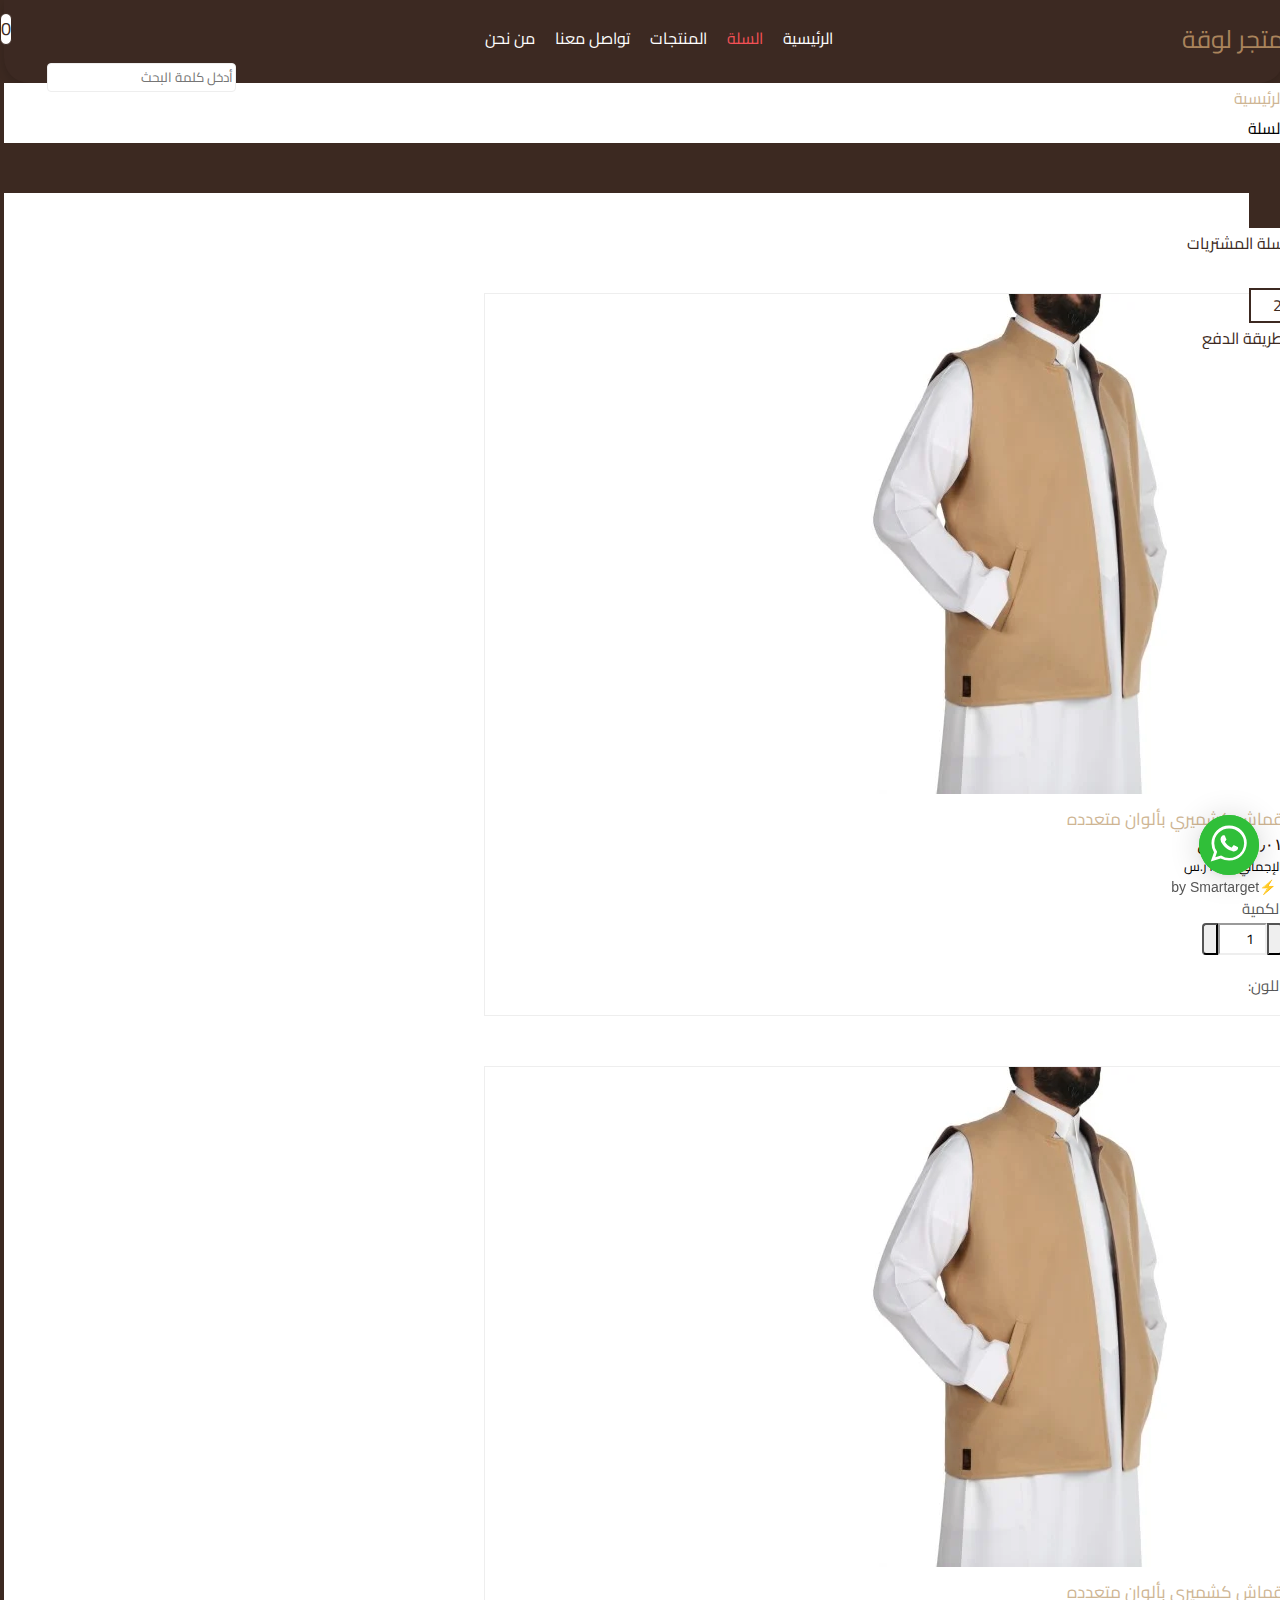
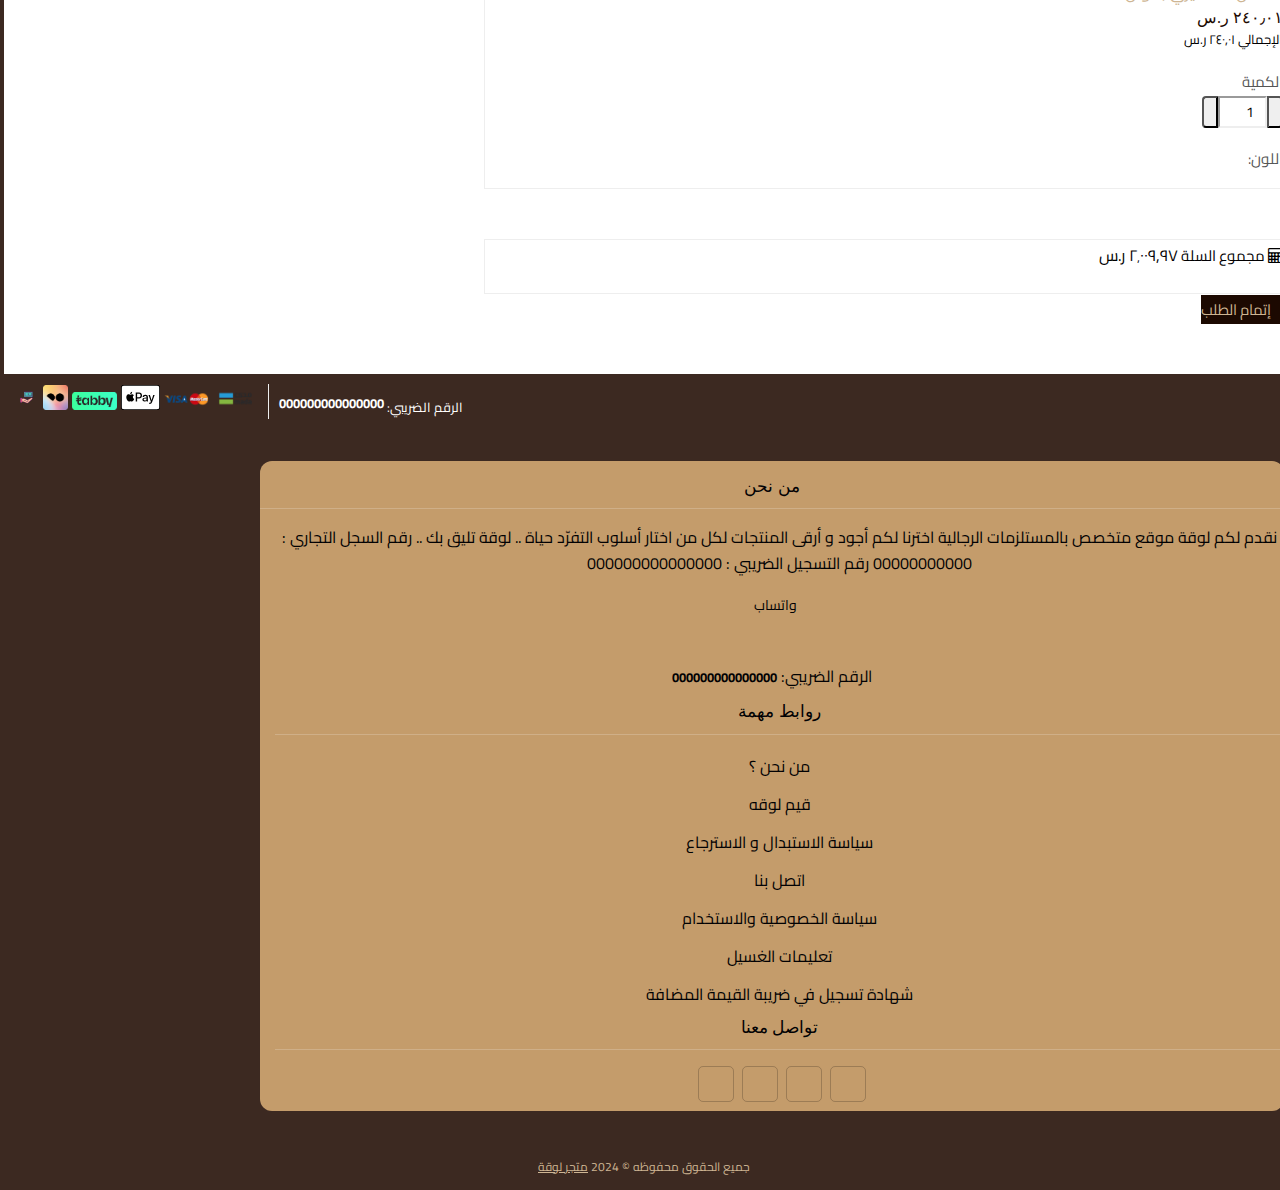
<file: cart.html>
<!DOCTYPE html>

<html lang="ar" dir="rtl">
  <head>
    <meta charset="utf-8" />
    <meta http-equiv="X-UA-Compatible" content="IE=edge" />
    <meta
      name="viewport"
      content="width=device-width, initial-scale=1, maximum-scale=1, user-scalable=no"
    />

    <meta name="theme-color" content="#3c2921" />
    <meta name="msapplication-navbutton-color" content="#3c2921" />
    <meta name="apple-mobile-web-app-status-bar-style" content="#3c2921" />

    <!-- <link
      rel="icon"
      type="image/png"
      href="https://cdn.salla.sa/zAGWA/Jj9IFFLJTYh72cyGks49CPqxws7bpb796uubfwKj.jpg"
    /> -->

    <!-- <link
      rel="apple-touch-icon-precomposed"
      href="https://cdn.salla.sa/zAGWA/Jj9IFFLJTYh72cyGks49CPqxws7bpb796uubfwKj.jpg"
    /> -->
    <meta name="msapplication-TileColor" content="#ffffff" />
    <!-- <meta
      name="msapplication-TileImage"
      content="https://cdn.salla.sa/zAGWA/Jj9IFFLJTYh72cyGks49CPqxws7bpb796uubfwKj.jpg"
    /> -->
    <meta
      name="description"
      content="لكل منتج حكاية ولفخامتك لوقه تميزك يبدأ من هنا بمنتجات فاخرة تليق بك"
    />
    <meta
      name="keywords"
      content="لكل,منتج,حكاية,ولفخامتك,لوقه,تميزك,يبدأ,من,هنا,بمنتجات,فاخرة,تليق,بك"
    />
    <meta property="store:published_time" content="2020-11-17T10:32:30+03:00" />
    <meta
      property="og:description"
      content="لكل منتج حكاية ولفخامتك لوقه تميزك يبدأ من هنا بمنتجات فاخرة تليق بك"
    />

    <!-- <meta
      property="og:image"
      content="https://cdn.salla.sa/zAGWA/HTxDulmq5MxqeJ9HLELKtbVuvH3L9OA1R5WN2N89.png"
    /> -->
    <meta property="og:image:width" content="600" />
    <meta property="og:image:height" content="300" />
    <meta
      name="twitter:description"
      content="لكل منتج حكاية ولفخامتك لوقه تميزك يبدأ من هنا بمنتجات فاخرة تليق بك"
    />

    <title>لوقة</title>

    <meta
      name="twitter:image"
      content="https://cdn.salla.sa/zAGWA/HTxDulmq5MxqeJ9HLELKtbVuvH3L9OA1R5WN2N89.png"
    />
    <link
      rel="stylesheet"
      href="https://cdn.assets.salla.network/prod/stores/css/app.09eb11543915e792780f46bd86e782b8.css"
    />

    <link
      rel="stylesheet"
      href="https://cdn.assets.salla.network/prod/stores/css/themes.e3342b33b07ffa084276c3d97da99925.css"
    />

    <link
      rel="stylesheet"
      href="https://cdn.assets.salla.network/prod/stores/css/plugins.8c9ef65e8b8c436f170dd1743b9f4014.css"
    />

    <link
      rel="stylesheet"
      href="https://cdn.assets.salla.network/prod/stores/themes/default/assets/css/slick-theme.css?v="
    />
    <link
      rel="stylesheet"
      href="https://cdn.salla.network/fonts/sallaicons.css?v=2.0.3"
    />
    <link
      rel="stylesheet"
      href="https://cdnjs.cloudflare.com/ajax/libs/font-awesome/4.7.0/css/font-awesome.min.css"
      integrity="sha512-SfTiTlX6kk+qitfevl/7LibUOeJWlt9rbyDn92a1DqWOw9vWG2MFoays0sgObmWazO5BQPiFucnnEAjpAB+/Sw=="
      crossorigin="anonymous"
      referrerpolicy="no-referrer"
    />

    <link rel="stylesheet" href="assets/css/main_x.css" />

    <link
      href="https://cdn.assets.salla.network/prod/stores/css/intlTelInput.53d3f9e5ce3c027b0bddc8be6f8c1283.css"
      rel="stylesheet"
    />
    <link rel="stylesheet" href="assets/css/style.css" />
    <link rel="stylesheet" href="assets/css/theme-custom.css" />
    <link rel="stylesheet" href="assets/css/footer.css" />
    <link rel="stylesheet" href="assets/css/whats.css" />
    <link rel="stylesheet" href="assets/css/style_page.css" />
    <link rel="stylesheet" href="assets/css/site-header.css" />
  </head>
  <body
    class="store-home salla-theme_4 color-mode-light font-amazon-ember"
    style="background: #3c2921 !important"
  >
    <div class="smt-app smt-app-whatsapp force-desktop">
      <div class="shadow-smt-app shadow-smt-app-whatsapp">
        <div class="smt-app smt-app-whatsapp force-desktop">
          <div
            class="waves-whatsapp bottom-right sm-fixed hover-opacity sm-button sm-button-circle"
            style="
              background-color: rgb(48, 191, 57);
              color: rgb(255, 255, 255);
            "
          >
            <a target="_blank" href="https://wa.me/97431111152"
              ><img
                alt=""
                src="data:image/svg+xml;charset=utf-8,%0A%3Csvg%20xmlns%3D%22http%3A%2F%2Fwww.w3.org%2F2000%2Fsvg%22%20width%3D%2250%22%20height%3D%2250%22%20viewBox%3D%220%200%2050%2050%22%3E%0A%20%20%3Cg%3E%0A%20%20%20%20%3Ccircle%20cx%3D%2225%22%20cy%3D%2225%22%20r%3D%2225%22%20style%3D%22fill%3A%20%2330bf39%22%2F%3E%0A%20%20%20%20%3Cpath%20d%3D%22M39.8%2C23.4A14.64%2C14.64%2C0%2C0%2C1%2C25.1%2C38%2C15.25%2C15.25%2C0%2C0%2C1%2C18%2C36.2L9.8%2C38.8%2C12.5%2C31a14.84%2C14.84%2C0%2C0%2C1-2.1-7.5%2C14.7%2C14.7%2C0%2C0%2C1%2C29.4-.1ZM25.1%2C11.2A12.38%2C12.38%2C0%2C0%2C0%2C12.7%2C23.5a12%2C12%2C0%2C0%2C0%2C2.4%2C7.2l-1.5%2C4.6%2C4.8-1.5A12.44%2C12.44%2C0%2C0%2C0%2C37.6%2C23.5%2C12.53%2C12.53%2C0%2C0%2C0%2C25.1%2C11.2Zm7.4%2C15.6a3.22%2C3.22%2C0%2C0%2C0-.7-.4l-2.5-1.2c-.3-.1-.6-.2-.8.2a8.54%2C8.54%2C0%2C0%2C1-1.1%2C1.4.59.59%2C0%2C0%2C1-.8.1%2C11%2C11%2C0%2C0%2C1-2.9-1.8%2C9.88%2C9.88%2C0%2C0%2C1-2-2.5.46.46%2C0%2C0%2C1%2C.2-.7%2C2.65%2C2.65%2C0%2C0%2C0%2C.5-.6c.2-.2.2-.4.4-.6a.64.64%2C0%2C0%2C0%2C0-.6c-.1-.2-.8-1.9-1.1-2.7s-.6-.6-.8-.6h-.7a1.85%2C1.85%2C0%2C0%2C0-1%2C.4%2C4.16%2C4.16%2C0%2C0%2C0-1.3%2C3%2C6.45%2C6.45%2C0%2C0%2C0%2C1.5%2C3.7c.2.2%2C2.5%2C4%2C6.2%2C5.4s3.7%2C1%2C4.3.9a3.74%2C3.74%2C0%2C0%2C0%2C2.4-1.7A2.82%2C2.82%2C0%2C0%2C0%2C32.5%2C26.8Z%22%20style%3D%22fill%3A%20%23fff%22%2F%3E%0A%20%20%3C%2Fg%3E%0A%3C%2Fsvg%3E%0A"
              /><a
                class="powered-link"
                target="_blank"
                href="https://smartarget.online/demo.html?ref=https://joghstore.com&amp;source=poweredby&amp;app=whatsapp"
                >⚡by Smartarget</a
              ></a
            >
          </div>
        </div>
      </div>
    </div>
    <noscript
      ><iframe
        src="https://www.googletagmanager.com/ns.html?id=GTM-TGFC6FV"
        height="0"
        width="0"
        style="display: none; visibility: hidden"
      ></iframe
    ></noscript>
    <noscript>
      To get full functionality of this site you need to enable JavaScript. Here
      is how
      <a
        href="https://www.enable-javascript.com/"
        rel="nofollow noopener noreferrer"
        target="_blank"
        >To enable JavaScript on webpage</a
      >.
    </noscript>
    <header class="site-header">
      <div class="container py-3">
        <div class="row header-wrapper">
          <div class="col-lg-2 header-row logo-wrapper">
            <a href="#" class="sub-nav__menu ml-2">
              <svg
                width="35px"
                height="35px"
                version="1.1"
                viewBox="0 0 100 100"
                xmlns="http://www.w3.org/2000/svg"
              >
                <path
                  d="m23 29c-1.6562 0-3 1.3438-3 3s1.3438 3 3 3h54c1.6562 0 3-1.3438 3-3s-1.3438-3-3-3zm0 18c-1.6562 0-3 1.3438-3 3s1.3438 3 3 3h54c1.6562 0 3-1.3438 3-3s-1.3438-3-3-3zm0 18c-1.6562 0-3 1.3438-3 3s1.3438 3 3 3h54c1.6562 0 3-1.3438 3-3s-1.3438-3-3-3z"
                ></path>
              </svg>
            </a>
            <h1 class="logo">
              <a href="index.html">
                متجر لوقة
                <!-- <img
                  src="https://cdn.salla.sa/zAGWA/HTxDulmq5MxqeJ9HLELKtbVuvH3L9OA1R5WN2N89.png"
                  alt="لوقة"
                /> -->
              </a>
            </h1>
          </div>
          <div class="sub-nav">
            <div class="sub-nav-content">
              <button class="sub-nav__close">
                <svg
                  width="100pt"
                  height="100pt"
                  version="1.1"
                  viewBox="0 0 100 100"
                  xmlns="http://www.w3.org/2000/svg"
                >
                  <path
                    d="m50 10c-22.109 0-40 17.883-40 40 0 22.109 17.891 40 40 40 22.117 0 40-17.891 40-40 0-22.121-17.879-40-40-40zm-15.25 23c0.074219-0.003906 0.14453-0.003906 0.21875 0 0.53906-0.003906 1.0586 0.20703 1.4375 0.59375l13.594 13.562 13.562-13.562c0.36328-0.37109 0.85547-0.58203 1.375-0.59375 0.82812-0.035156 1.5938 0.44922 1.918 1.2109 0.32812 0.76562 0.14844 1.6484-0.44922 2.2266l-13.594 13.594 13.594 13.562c0.37891 0.375 0.58984 0.88672 0.58984 1.4219 0 0.53125-0.21094 1.043-0.58984 1.4219-0.375 0.375-0.88672 0.58984-1.4219 0.58984s-1.043-0.21484-1.4219-0.58984l-13.562-13.594-13.594 13.594c-0.78516 0.78516-2.0586 0.78516-2.8438 0s-0.78516-2.0586 0-2.8438l13.562-13.562-13.562-13.594c-0.56641-0.54297-0.76562-1.3633-0.50781-2.1016 0.25391-0.73828 0.91797-1.2617 1.6953-1.3359z"
                    fill-rule="evenodd"
                  />
                </svg>
              </button>
              <div class="sub-nav-header">
                <img src="assets/images/avatar_male.webp" alt />
                <a class="login-link" data-login-link href="#" rel="nofollow">
                  تسجيل الدخول
                </a>
              </div>
              <ul class="main-menu">
                <li class="sub-menu-header categories-holder">
                  <span>فئات المنتجات</span>
                  <ul class="store-categories">
                    <li>
                      <a href="index.html" target="_self">الرئيسية</a>
                    </li>
                    <li>
                      <a href="cart.html" class="active_link" target="_self"
                        >السلة</a
                      >
                    </li>
                    <li>
                      <a href="shop.html" target="_self">المنتجات</a>
                    </li>
                    <li>
                      <a href="contact.html" target="_self">تواصل معنا</a>
                    </li>
                    <li>
                      <a href="about-us.html" target="_self">من نحن</a>
                    </li>
                  </ul>
                </li>
                <li>
                  <a href="index.html" target="_self">الرئيسية</a>
                </li>
                <li>
                  <a href="cart.html" class="active_link" target="_self"
                    >السلة</a
                  >
                </li>
                <li>
                  <a href="shop.html" target="_self" target="_self">المنتجات</a>
                </li>
                <li>
                  <a href="contact.html" target="_self" target="_self"
                    >تواصل معنا</a
                  >
                </li>
                <li>
                  <a href="about-us.html" target="_self" target="_self"
                    >من نحن</a
                  >
                </li>
              </ul>
            </div>
          </div>
          <div class="header-row left mr-auto text-left">
            <div id="cl_switcher_wrapper"></div>

            <!-- If Not Member
            <a class="login-link circle-action" rel="nofollow"
              ><span class="sicon-user"></span
            ></a> -->

            <!-- If Member  -->
            <a
              id="user_menu_x"
              onclick="show_menu()"
              class="circle-action"
              style="float: right"
              rel="nofollow"
              ><span class="sicon-user"></span
            ></a>

            <ul
              class="dropdown-menu dropdown-menu-left dropdown-menu-user show_menu"
            >
              <li>
                <a href="#"><i class="sicon-cart"></i>الطلبات</a>
              </li>
              <!-- <li>
                <a href="https://joghstore.com/wishlist"
                  ><i class="sicon-heart"></i>الأمنيات</a
                >
              </li> -->
              <li>
                <a href="profile.html"><i class="sicon-settings"></i>حسابي</a>
              </li>
              <li class="divider"></li>
              <li>
                <a href="index.html"
                  ><i class="sicon-send-out"></i>تسجيل الخروج</a
                >
              </li>
            </ul>

            <!-- data-login-link -->
            <div id="search" class="ml-md-2 dropdown-store-header">
              <button
                class="circle-action ml-md-2 toggle-search"
                onclick="if (!window.__cfRLUnblockHandlers) return false; return false;"
                data-cf-modified-1d76107165e9152f06fe12d4-
              >
                <span class="sicon-search"></span>
              </button>
              <div id="search-bar" class="hide">
                <form id="search_form" action="">
                  <div class="ui category search">
                    <div class="ui icon input">
                      <input
                        id="searchbox"
                        name="q"
                        class="prompt form-control"
                        type="text"
                        placeholder="أدخل كلمة البحث"
                      />
                      <i class="search icon"></i>
                    </div>
                    <div class="results"></div>
                  </div>
                </form>
              </div>
            </div>
            <a
              href="cart.html"
              class="circle-action site-header__cart"
              data-cart-small
              rel="nofollow"
            >
              <span class="sicon-cart"></span>
              <span class="badge" id="cart_badge" data-cart-badge> 0 </span>
            </a>
          </div>
        </div>
      </div>
    </header>

    <div class="breadcrumb-container" style="background-color: #fff">
      <div class="container container--default">
        <ol class="breadcrumb">
          <li class="breadcrumb-item home">
            <a href="index.html">الرئيسية</a>
          </li>
          <li class="breadcrumb-item active">السلة</li>
        </ol>
      </div>
    </div>

    <div class="content page-container" style="background-color: #fff">
      <div class="store-header-min" style="background: #fff">
        <div class="the-container">
          <div class="row no-margin cart-steps mobile-card-cart-steps">
            <div class="cart-box">
              <div class="cart-step active-step">
                <div class="cart-number"><i class="icon-checkmark4"></i></div>
                <div class="cart-title" style="color: #3c2921 !important">
                  سلة المشتريات
                </div>
              </div>
              <div class="cart-step">
                <div class="cart-title" style="color: #3c2921 !important">
                  &nbsp;
                </div>
              </div>
              <div class="cart-step">
                <div class="cart-number" style="color: #3c2921 !important">
                  2
                </div>
                <div class="cart-title" style="color: #3c2921 !important">
                  طريقة الدفع
                </div>
              </div>
            </div>
            <div class="cart-line"></div>
          </div>
        </div>
      </div>
      <!-- <div class="content page-container-cart" id="cart-content">
        <div class="the-container">
          <div class="empty-box">
            <div class="empty-icon"><i class="icon-heart-broken2"></i></div>
            <p class="empty-text">السلة فارغة</p>
          </div>
          <div class="cart-nav">
            <a
              href="index.html"
              style="background-color: #3c2921"
              class="mobile-webview-hide cart-nav-submit receipt-back"
              ><i class="icon-chevron-right"></i> العودة للمتجر</a
            >
          </div>
        </div>
      </div> -->

      <div class="content page-container-cart" id="cart-content">
        <div class="the-container">
          <form method="post" id="form">
            <div class="product-cart">
              <a href="#" id="remove_item" class="delete-button">
                <i class="sicon-cancel"></i>
              </a>
              <div class="product-info row">
                <div
                  class="list list--horizontal list--align-start list--no-wrap"
                >
                  <a href="#"
                    ><img
                      src="assets/images/products/p-1.webp"
                      alt="قماش كشميري بألوان متعدده"
                  /></a>
                  <div class="details">
                    <a href="#" class="pc-title product-name d-block w-full">
                      قماش كشميري بألوان متعدده
                    </a>
                    <p class="product-price" id="product-price-894222792">
                      ٢٤٠٫٠١ ر.س
                    </p>
                    <p class="product-summary">
                      الإجمالي
                      <span id="itemTotal-894222792"> ٢٤٠٫٠١ ر.س </span>
                      <span id="itemOffer-894222792" style="display: none">
                        <span id="itemOffer-price-894222792"> ٠ ر.س </span>
                        <i class="sicon-discount-calculator"></i>
                        <span id="itemOffer-name-894222792"> </span>
                      </span>
                    </p>
                  </div>
                </div>
                <p class="clear"></p>
              </div>
              <div class="product-options">
                <ul class="list list--vertical list--product-fields">
                  <li class="form-group qty-field-wrapper form-group--wide">
                    <label class="product-option-name required">الكمية</label>
                    <div>
                      <div
                        class="btn-group qty-field qty-field--custom"
                        role="group"
                      >
                        <button
                          type="button"
                          class="btn btn-secondary btn--qty-add"
                        >
                          <i class="sicon-add"></i>
                        </button>
                        <input
                          type="number"
                          class="form-control single_product_quantity select-new prod-quantity basic-product-894222792"
                          min="1"
                          value="1"
                          max="6"
                        />
                        <button
                          type="button"
                          class="btn btn-secondary btn--qty-sub"
                        >
                          <i class="sicon-minus"></i>
                        </button>
                      </div>
                    </div>
                  </li>
                  <input
                    type="hidden"
                    name="product_fields[894222792][basic_option][0][option_id]"
                    value="26523339"
                  />
                  <li class="form-group form-group--wide">
                    <label class="product-option-name required">اللون:</label>
                    <div
                      class="product-option-select div-prod-options-list basic-product-894222792"
                      data-productid="894222792"
                      data-option_id="26523339"
                      data-product-name="قماش كشميري بألوان متعدده"
                    ></div>
                  </li>
                </ul>
              </div>
            </div>
            <div class="product-cart">
              <a href="#" id="remove_item" class="delete-button">
                <i class="sicon-cancel"></i>
              </a>
              <div class="product-info row">
                <div
                  class="list list--horizontal list--align-start list--no-wrap"
                >
                  <a href="#"
                    ><img
                      src="assets/images/products/p-1.webp"
                      alt="قماش كشميري بألوان متعدده"
                  /></a>
                  <div class="details">
                    <a href="#" class="pc-title product-name d-block w-full">
                      قماش كشميري بألوان متعدده
                    </a>
                    <p class="product-price" id="product-price-894222792">
                      ٢٤٠٫٠١ ر.س
                    </p>
                    <p class="product-summary">
                      الإجمالي
                      <span id="itemTotal-894222792"> ٢٤٠٫٠١ ر.س </span>
                      <span id="itemOffer-894222792" style="display: none">
                        <span id="itemOffer-price-894222792"> ٠ ر.س </span>
                        <i class="sicon-discount-calculator"></i>
                        <span id="itemOffer-name-894222792"> </span>
                      </span>
                    </p>
                  </div>
                </div>
                <p class="clear"></p>
              </div>
              <div class="product-options">
                <ul class="list list--vertical list--product-fields">
                  <li class="form-group qty-field-wrapper form-group--wide">
                    <label class="product-option-name required">الكمية</label>
                    <div>
                      <div
                        class="btn-group qty-field qty-field--custom"
                        role="group"
                      >
                        <button
                          type="button"
                          class="btn btn-secondary btn--qty-add"
                        >
                          <i class="sicon-add"></i>
                        </button>
                        <input
                          type="number"
                          class="form-control single_product_quantity select-new prod-quantity basic-product-894222792"
                          min="1"
                          value="1"
                          max="6"
                        />
                        <button
                          type="button"
                          class="btn btn-secondary btn--qty-sub"
                        >
                          <i class="sicon-minus"></i>
                        </button>
                      </div>
                    </div>
                  </li>
                  <input
                    type="hidden"
                    name="product_fields[894222792][basic_option][0][option_id]"
                    value="26523339"
                  />
                  <li class="form-group form-group--wide">
                    <label class="product-option-name required">اللون:</label>
                    <div
                      class="product-option-select div-prod-options-list basic-product-894222792"
                      data-productid="894222792"
                      data-option_id="26523339"
                      data-product-name="قماش كشميري بألوان متعدده"
                    ></div>
                  </li>
                </ul>
              </div>
            </div>
          </form>
          <input type="hidden" id="form_data" name="form_data" value="" />
          <div class="cart-total-box">
            <div>
              <span class="cart-total-title no-margin">
                <i class="fa fa-calculator"></i>
                مجموع السلة
              </span>
              <span class="product-price-bg">
                <span id="cartTotal"> ٢٬٠٠٩٫٩٧ ر.س</span>
              </span>
            </div>
          </div>
          <div class="cart-nav row shipping-bar">
            <div class="col-sm-9" id="free-shipping-bar"></div>
            <div class="col-sm-3 cart-next-button">
              <a
                href="checkout.html"
                id="submit_cart"
                class="cart-nav-solid"
                style="padding-right: 13px"
                rel="nofollow"
              >
                <span>إتمام الطلب</span>
                <i class="sicon-arrow-left"></i>
              </a>
            </div>
          </div>
        </div>
      </div>
    </div>

    <footer>
      <div class="footer-header" style="background: #3c2921 !important">
        <div class="container">
          <div class="row">
            <div class="col-lg-12 footer-payment">
              <div class="icons">
                <div class="store-certificate">
                  <span class="font-13">
                    الرقم الضريبي:
                    <b class="d-inline-block text-plain v-align-middle">
                      000000000000000
                    </b>
                  </span>
                </div>
                <div>
                  <img src="assets/images/footer/mada.webp" alt=" " />
                  <img src="assets/images/footer/cc.png" alt=" " />
                  <img src="assets/images/footer/applepay.svg" alt=" " />
                  <img
                    src="assets/images/footer/tabby_installment.png"
                    alt=" "
                  />
                  <img
                    src="assets/images/footer/tamara_installment.png"
                    alt=" "
                  />
                  <img src="assets/images/footer/cod.png" alt=" " />
                </div>
              </div>
            </div>
          </div>
        </div>
      </div>
      <div class="footer-main">
        <div class="container">
          <div class="row">
            <div class="col-md-4 footer-item">
              <h2 class="footer-title"><span>من نحن</span></h2>
              <p class="mb-3">
                نقدم لكم لوقة موقع متخصص بالمستلزمات الرجالية اخترنا لكم أجود و
                أرقى المنتجات لكل من اختار أسلوب التفرّد حياة .. لوقة تليق بك ..
                رقم السجل التجاري : 00000000000 رقم التسجيل الضريبي :
                000000000000000
              </p>
              <div class="store-contact" style="text-align: center">
                <a
                  href=""
                  rel="nofollow"
                  style="direction: ltr; text-align: center"
                  target="_blank"
                >
                  <i class="sicon-whatsapp2"></i>
                  واتساب </a
                >&nbsp;
              </div>
              <div class="store-contact">
                <br />
              </div>
              <div class="store-certificate">
                <span class="font-13">
                  الرقم الضريبي:
                  <b class="d-inline-block text-plain v-align-middle">
                    000000000000000
                  </b>
                </span>
              </div>
            </div>
            <div class="col-md-4 footer-item mb-3 mb-md-0">
              <h2 class="footer-title"><span>روابط مهمة</span></h2>
              <ul class="footer-links">
                <li>
                  <a href="#" target="_self">من نحن ؟</a>
                </li>
                <li>
                  <a href="#" target="_self">قيم لوقه</a>
                </li>
                <li>
                  <a href="#" target="_self">سياسة الاستبدال و الاسترجاع</a>
                </li>
                <li>
                  <a href="#" target="_self">اتصل بنا</a>
                </li>
                <li>
                  <a href="#" target="_self">سياسة الخصوصية والاستخدام</a>
                </li>
                <li>
                  <a href="#" target="_self">تعليمات الغسيل</a>
                </li>
                <li>
                  <a href="#" target="_self"
                    >شهادة تسجيل في ضريبة القيمة المضافة</a
                  >
                </li>
              </ul>
            </div>
            <div class="col-md-4 footer-item mb-3 mb-md-0">
              <h2 class="footer-title"><span>تواصل معنا</span></h2>
              <ul class="social">
                <li class="social__item">
                  <a href="#" target="_blank">
                    <i class="sicon-facebook2"></i>
                  </a>
                </li>
                <li class="social__item">
                  <a href="#" target="_blank">
                    <i class="sicon-instagram2"></i>
                  </a>
                </li>
                <li class="social__item">
                  <a href="#" target="_blank">
                    <i class="sicon-youtube2"></i>
                  </a>
                </li>
                <li class="social__item">
                  <a href="#" target="_blank">
                    <i class="sicon-twitter2"></i>
                  </a>
                </li>
              </ul>
            </div>
          </div>
        </div>
      </div>
      <div class="footer-sub text-center">
        <div class="container">
          <div class="row d-block">
            <div class="col-xs-12">
              <p class="mb-4 mb-md-0">
                جميع الحقوق محفوظه &copy; 2024
                <a href="index.html" target="_blank">متجر لوقة</a>
              </p>
            </div>
          </div>
        </div>
      </div>
    </footer>
    <div class="nav-overlay"></div>

    <div id="div_ajax" style="background: rgba(0, 0, 0, 0.5)">
      <div id="modal_login" class="modal fade" style="display: none">
        <!-- style="display: block; padding-right: 17px" -->
        <div class="modal-dialog modal-sm">
          <div class="modal-content">
            <div class="modal-header no-border close-modal">
              <button type="button" class="close" data-dismiss="modal">
                ×
              </button>
            </div>

            <div class="modal-body" id="modal_ajax_content">
              <!-- Page container -->
              <div class="page-container login-container">
                <!-- Page content -->
                <div class="page-content">
                  <div class="panel panel-body login-form mb-0">
                    <div class="text-center panel-title">
                      <div
                        class="icon-object border-yellow-dark text-yellow-dark"
                      >
                        <i class="sicon-user"></i>
                      </div>
                      <h5 class="content-group login-title">تسجيل الدخول</h5>
                    </div>
                  </div>
                  <div id="login-panel-actions">
                    <div class="form-group">
                      <label
                        >البريد الالكتروني
                        <span class="text-danger">*</span></label
                      >
                      <div class="">
                        <div class="input-group">
                          <input
                            type="email"
                            name="email"
                            id="email"
                            class="form-control align-left text-ltr"
                            placeholder="your@email.com"
                            required=""
                          />
                          <span class="input-group-addon shrinked"
                            ><i class="sicon-mail"></i
                          ></span>
                        </div>
                      </div>
                    </div>
                    <div class="form-group align-center mb-0">
                      <button
                        type="button"
                        id="email-login-form-submit-btn"
                        class="btn btn-primary"
                        style="width: 100%"
                      >
                        الدخول <i class="sicon-caret-left"></i>
                      </button>
                    </div>
                  </div>
                </div>
              </div>
            </div>
          </div>
        </div>
      </div>
      <!-- <div class="modal-backdrop" style="display: none"></div> -->
    </div>

    <script>
      const subs = document.querySelectorAll(".btn--qty-sub");
      const adds = document.querySelectorAll(".btn--qty-add");
      //const inpu = document.getElementById("quantity_cart");

      subs.forEach((sub) => {
        sub.addEventListener("click", (e) => {
          const inpu = sub.parentElement.querySelector(
            ".single_product_quantity"
          );
          if (inpu.value > 1) {
            inpu.value = inpu.value - 1;
          }
        });
      });
      adds.forEach((add) => {
        add.addEventListener("click", (e) => {
          const inpu = add.parentElement.querySelector(
            ".single_product_quantity"
          );
          if (inpu.value < 6) {
            inpu.value = +inpu.value + 1;
          }
        });
      });
    </script>
    <script src="assets/js/main.js"></script>
  </body>
</html>
</file>
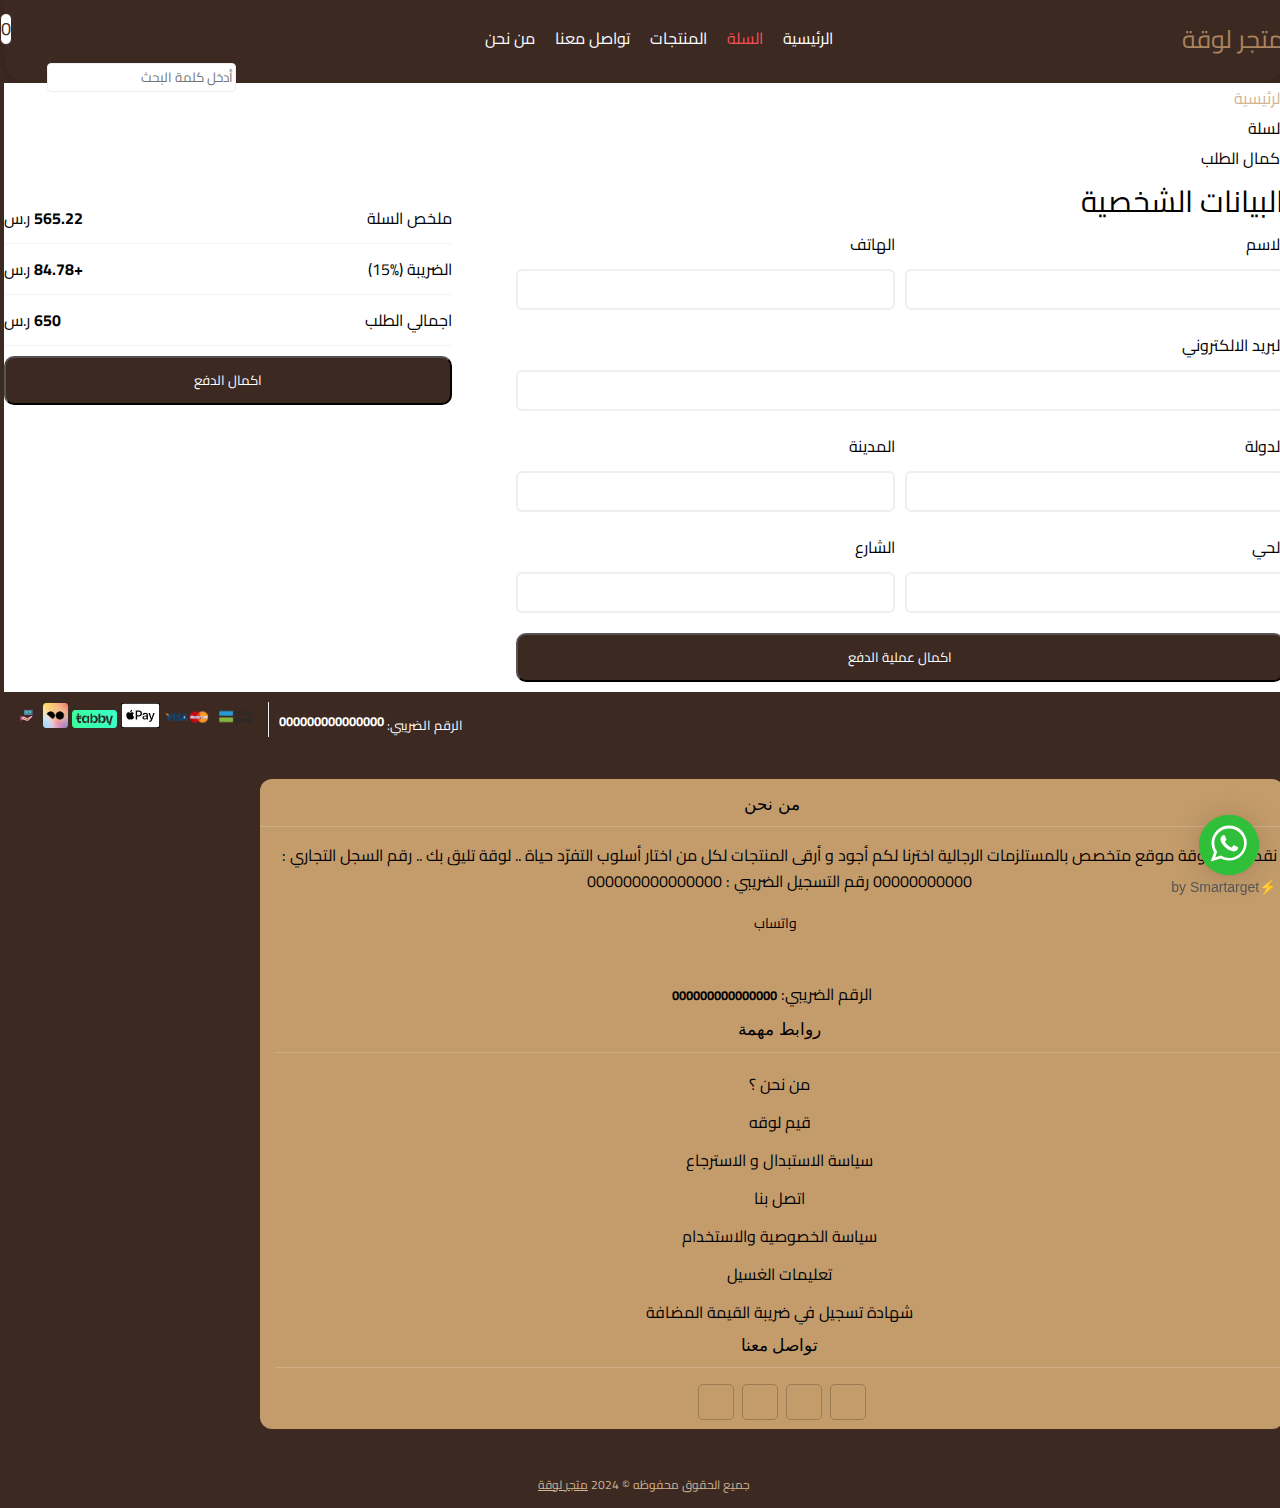
<file: checkout.html>
<!DOCTYPE html>

<html lang="ar" dir="rtl">
  <head>
    <meta charset="utf-8" />
    <meta http-equiv="X-UA-Compatible" content="IE=edge" />
    <meta
      name="viewport"
      content="width=device-width, initial-scale=1, maximum-scale=1, user-scalable=no"
    />

    <meta name="theme-color" content="#3c2921" />
    <meta name="msapplication-navbutton-color" content="#3c2921" />
    <meta name="apple-mobile-web-app-status-bar-style" content="#3c2921" />

    <!-- <link
      rel="icon"
      type="image/png"
      href="https://cdn.salla.sa/zAGWA/Jj9IFFLJTYh72cyGks49CPqxws7bpb796uubfwKj.jpg"
    /> -->

    <!-- <link
      rel="apple-touch-icon-precomposed"
      href="https://cdn.salla.sa/zAGWA/Jj9IFFLJTYh72cyGks49CPqxws7bpb796uubfwKj.jpg"
    /> -->
    <meta name="msapplication-TileColor" content="#ffffff" />
    <!-- <meta
      name="msapplication-TileImage"
      content="https://cdn.salla.sa/zAGWA/Jj9IFFLJTYh72cyGks49CPqxws7bpb796uubfwKj.jpg"
    /> -->
    <meta
      name="description"
      content="لكل منتج حكاية ولفخامتك لوقه تميزك يبدأ من هنا بمنتجات فاخرة تليق بك"
    />
    <meta
      name="keywords"
      content="لكل,منتج,حكاية,ولفخامتك,لوقه,تميزك,يبدأ,من,هنا,بمنتجات,فاخرة,تليق,بك"
    />
    <meta property="store:published_time" content="2020-11-17T10:32:30+03:00" />
    <meta
      property="og:description"
      content="لكل منتج حكاية ولفخامتك لوقه تميزك يبدأ من هنا بمنتجات فاخرة تليق بك"
    />

    <!-- <meta
      property="og:image"
      content="https://cdn.salla.sa/zAGWA/HTxDulmq5MxqeJ9HLELKtbVuvH3L9OA1R5WN2N89.png"
    /> -->
    <meta property="og:image:width" content="600" />
    <meta property="og:image:height" content="300" />
    <meta
      name="twitter:description"
      content="لكل منتج حكاية ولفخامتك لوقه تميزك يبدأ من هنا بمنتجات فاخرة تليق بك"
    />

    <title>لوقة</title>

    <meta
      name="twitter:image"
      content="https://cdn.salla.sa/zAGWA/HTxDulmq5MxqeJ9HLELKtbVuvH3L9OA1R5WN2N89.png"
    />
    <link
      rel="stylesheet"
      href="https://cdn.assets.salla.network/prod/stores/css/app.09eb11543915e792780f46bd86e782b8.css"
    />

    <link
      rel="stylesheet"
      href="https://cdn.assets.salla.network/prod/stores/css/themes.e3342b33b07ffa084276c3d97da99925.css"
    />

    <link
      rel="stylesheet"
      href="https://cdn.assets.salla.network/prod/stores/css/plugins.8c9ef65e8b8c436f170dd1743b9f4014.css"
    />

    <link
      rel="stylesheet"
      href="https://cdn.assets.salla.network/prod/stores/themes/default/assets/css/slick-theme.css?v="
    />
    <link
      rel="stylesheet"
      href="https://cdn.salla.network/fonts/sallaicons.css?v=2.0.3"
    />
    <link
      rel="stylesheet"
      href="https://cdnjs.cloudflare.com/ajax/libs/font-awesome/4.7.0/css/font-awesome.min.css"
      integrity="sha512-SfTiTlX6kk+qitfevl/7LibUOeJWlt9rbyDn92a1DqWOw9vWG2MFoays0sgObmWazO5BQPiFucnnEAjpAB+/Sw=="
      crossorigin="anonymous"
      referrerpolicy="no-referrer"
    />

    <link rel="stylesheet" href="assets/css/main_x.css" />

    <link
      href="https://cdn.assets.salla.network/prod/stores/css/intlTelInput.53d3f9e5ce3c027b0bddc8be6f8c1283.css"
      rel="stylesheet"
    />
    <link rel="stylesheet" href="assets/css/style.css" />
    <link rel="stylesheet" href="assets/css/theme-custom.css" />
    <link rel="stylesheet" href="assets/css/footer.css" />
    <link rel="stylesheet" href="assets/css/whats.css" />
    <link rel="stylesheet" href="assets/css/style_page.css" />
    <link rel="stylesheet" href="assets/css/site-header.css" />
  </head>
  <body class="store-home salla-theme_4 color-mode-light font-amazon-ember">
    <div class="smt-app smt-app-whatsapp force-desktop">
      <div class="shadow-smt-app shadow-smt-app-whatsapp">
        <div class="smt-app smt-app-whatsapp force-desktop">
          <div
            class="waves-whatsapp bottom-right sm-fixed hover-opacity sm-button sm-button-circle"
            style="
              background-color: rgb(48, 191, 57);
              color: rgb(255, 255, 255);
            "
          >
            <a target="_blank" href="https://wa.me/97431111152"
              ><img
                alt=""
                src="data:image/svg+xml;charset=utf-8,%0A%3Csvg%20xmlns%3D%22http%3A%2F%2Fwww.w3.org%2F2000%2Fsvg%22%20width%3D%2250%22%20height%3D%2250%22%20viewBox%3D%220%200%2050%2050%22%3E%0A%20%20%3Cg%3E%0A%20%20%20%20%3Ccircle%20cx%3D%2225%22%20cy%3D%2225%22%20r%3D%2225%22%20style%3D%22fill%3A%20%2330bf39%22%2F%3E%0A%20%20%20%20%3Cpath%20d%3D%22M39.8%2C23.4A14.64%2C14.64%2C0%2C0%2C1%2C25.1%2C38%2C15.25%2C15.25%2C0%2C0%2C1%2C18%2C36.2L9.8%2C38.8%2C12.5%2C31a14.84%2C14.84%2C0%2C0%2C1-2.1-7.5%2C14.7%2C14.7%2C0%2C0%2C1%2C29.4-.1ZM25.1%2C11.2A12.38%2C12.38%2C0%2C0%2C0%2C12.7%2C23.5a12%2C12%2C0%2C0%2C0%2C2.4%2C7.2l-1.5%2C4.6%2C4.8-1.5A12.44%2C12.44%2C0%2C0%2C0%2C37.6%2C23.5%2C12.53%2C12.53%2C0%2C0%2C0%2C25.1%2C11.2Zm7.4%2C15.6a3.22%2C3.22%2C0%2C0%2C0-.7-.4l-2.5-1.2c-.3-.1-.6-.2-.8.2a8.54%2C8.54%2C0%2C0%2C1-1.1%2C1.4.59.59%2C0%2C0%2C1-.8.1%2C11%2C11%2C0%2C0%2C1-2.9-1.8%2C9.88%2C9.88%2C0%2C0%2C1-2-2.5.46.46%2C0%2C0%2C1%2C.2-.7%2C2.65%2C2.65%2C0%2C0%2C0%2C.5-.6c.2-.2.2-.4.4-.6a.64.64%2C0%2C0%2C0%2C0-.6c-.1-.2-.8-1.9-1.1-2.7s-.6-.6-.8-.6h-.7a1.85%2C1.85%2C0%2C0%2C0-1%2C.4%2C4.16%2C4.16%2C0%2C0%2C0-1.3%2C3%2C6.45%2C6.45%2C0%2C0%2C0%2C1.5%2C3.7c.2.2%2C2.5%2C4%2C6.2%2C5.4s3.7%2C1%2C4.3.9a3.74%2C3.74%2C0%2C0%2C0%2C2.4-1.7A2.82%2C2.82%2C0%2C0%2C0%2C32.5%2C26.8Z%22%20style%3D%22fill%3A%20%23fff%22%2F%3E%0A%20%20%3C%2Fg%3E%0A%3C%2Fsvg%3E%0A"
              /><a
                class="powered-link"
                target="_blank"
                href="https://smartarget.online/demo.html?ref=https://joghstore.com&amp;source=poweredby&amp;app=whatsapp"
                >⚡by Smartarget</a
              ></a
            >
          </div>
        </div>
      </div>
    </div>
    <noscript
      ><iframe
        src="https://www.googletagmanager.com/ns.html?id=GTM-TGFC6FV"
        height="0"
        width="0"
        style="display: none; visibility: hidden"
      ></iframe
    ></noscript>
    <noscript>
      To get full functionality of this site you need to enable JavaScript. Here
      is how
      <a
        href="https://www.enable-javascript.com/"
        rel="nofollow noopener noreferrer"
        target="_blank"
        >To enable JavaScript on webpage</a
      >.
    </noscript>
    <header class="site-header">
      <div class="container py-3">
        <div class="row header-wrapper">
          <div class="col-lg-2 header-row logo-wrapper">
            <a href="#" class="sub-nav__menu ml-2">
              <svg
                width="35px"
                height="35px"
                version="1.1"
                viewBox="0 0 100 100"
                xmlns="http://www.w3.org/2000/svg"
              >
                <path
                  d="m23 29c-1.6562 0-3 1.3438-3 3s1.3438 3 3 3h54c1.6562 0 3-1.3438 3-3s-1.3438-3-3-3zm0 18c-1.6562 0-3 1.3438-3 3s1.3438 3 3 3h54c1.6562 0 3-1.3438 3-3s-1.3438-3-3-3zm0 18c-1.6562 0-3 1.3438-3 3s1.3438 3 3 3h54c1.6562 0 3-1.3438 3-3s-1.3438-3-3-3z"
                ></path>
              </svg>
            </a>
            <h1 class="logo">
              <a href="index.html">
                متجر لوقة
                <!-- <img
                  src="https://cdn.salla.sa/zAGWA/HTxDulmq5MxqeJ9HLELKtbVuvH3L9OA1R5WN2N89.png"
                  alt="لوقة"
                /> -->
              </a>
            </h1>
          </div>
          <div class="sub-nav">
            <div class="sub-nav-content">
              <button class="sub-nav__close">
                <svg
                  width="100pt"
                  height="100pt"
                  version="1.1"
                  viewBox="0 0 100 100"
                  xmlns="http://www.w3.org/2000/svg"
                >
                  <path
                    d="m50 10c-22.109 0-40 17.883-40 40 0 22.109 17.891 40 40 40 22.117 0 40-17.891 40-40 0-22.121-17.879-40-40-40zm-15.25 23c0.074219-0.003906 0.14453-0.003906 0.21875 0 0.53906-0.003906 1.0586 0.20703 1.4375 0.59375l13.594 13.562 13.562-13.562c0.36328-0.37109 0.85547-0.58203 1.375-0.59375 0.82812-0.035156 1.5938 0.44922 1.918 1.2109 0.32812 0.76562 0.14844 1.6484-0.44922 2.2266l-13.594 13.594 13.594 13.562c0.37891 0.375 0.58984 0.88672 0.58984 1.4219 0 0.53125-0.21094 1.043-0.58984 1.4219-0.375 0.375-0.88672 0.58984-1.4219 0.58984s-1.043-0.21484-1.4219-0.58984l-13.562-13.594-13.594 13.594c-0.78516 0.78516-2.0586 0.78516-2.8438 0s-0.78516-2.0586 0-2.8438l13.562-13.562-13.562-13.594c-0.56641-0.54297-0.76562-1.3633-0.50781-2.1016 0.25391-0.73828 0.91797-1.2617 1.6953-1.3359z"
                    fill-rule="evenodd"
                  />
                </svg>
              </button>
              <div class="sub-nav-header">
                <img src="assets/images/avatar_male.webp" alt />
                <a class="login-link" data-login-link href="#" rel="nofollow">
                  تسجيل الدخول
                </a>
              </div>
              <ul class="main-menu">
                <li class="sub-menu-header categories-holder">
                  <span>فئات المنتجات</span>
                  <ul class="store-categories">
                    <li>
                      <a href="index.html" target="_self">الرئيسية</a>
                    </li>
                    <li>
                      <a href="cart.html" class="active_link" target="_self"
                        >السلة</a
                      >
                    </li>
                    <li>
                      <a href="shop.html" target="_self">المنتجات</a>
                    </li>
                    <li>
                      <a href="contact.html" target="_self">تواصل معنا</a>
                    </li>
                    <li>
                      <a href="about-us.html" target="_self">من نحن</a>
                    </li>
                  </ul>
                </li>
                <li>
                  <a href="index.html" target="_self">الرئيسية</a>
                </li>
                <li>
                  <a href="cart.html" class="active_link" target="_self"
                    >السلة</a
                  >
                </li>
                <li>
                  <a href="shop.html" target="_self">المنتجات</a>
                </li>
                <li>
                  <a href="contact.html" target="_self" target="_self"
                    >تواصل معنا</a
                  >
                </li>
                <li>
                  <a href="about-us.html" target="_self" target="_self"
                    >من نحن</a
                  >
                </li>
              </ul>
            </div>
          </div>
          <div class="header-row left mr-auto text-left">
            <div id="cl_switcher_wrapper"></div>

            <!-- If Not Member
            <a class="login-link circle-action" rel="nofollow"
              ><span class="sicon-user"></span
            ></a> -->

            <!-- If Member  -->
            <a
              id="user_menu_x"
              onclick="show_menu()"
              class="circle-action"
              style="float: right"
              rel="nofollow"
              ><span class="sicon-user"></span
            ></a>

            <ul
              class="dropdown-menu dropdown-menu-left dropdown-menu-user show_menu"
            >
              <li>
                <a href="#"><i class="sicon-cart"></i>الطلبات</a>
              </li>
              <!-- <li>
                <a href="https://joghstore.com/wishlist"
                  ><i class="sicon-heart"></i>الأمنيات</a
                >
              </li> -->
              <li>
                <a href="profile.html"><i class="sicon-settings"></i>حسابي</a>
              </li>
              <li class="divider"></li>
              <li>
                <a href="index.html"
                  ><i class="sicon-send-out"></i>تسجيل الخروج</a
                >
              </li>
            </ul>

            <!-- data-login-link -->
            <div id="search" class="ml-md-2 dropdown-store-header">
              <button
                class="circle-action ml-md-2 toggle-search"
                onclick="if (!window.__cfRLUnblockHandlers) return false; return false;"
                data-cf-modified-1d76107165e9152f06fe12d4-
              >
                <span class="sicon-search"></span>
              </button>
              <div id="search-bar" class="hide">
                <form id="search_form" action="">
                  <div class="ui category search">
                    <div class="ui icon input">
                      <input
                        id="searchbox"
                        name="q"
                        class="prompt form-control"
                        type="text"
                        placeholder="أدخل كلمة البحث"
                      />
                      <i class="search icon"></i>
                    </div>
                    <div class="results"></div>
                  </div>
                </form>
              </div>
            </div>
            <a
              href="cart.html"
              class="circle-action site-header__cart"
              data-cart-small
              rel="nofollow"
            >
              <span class="sicon-cart"></span>
              <span class="badge" id="cart_badge" data-cart-badge> 0 </span>
            </a>
          </div>
        </div>
      </div>
    </header>

    <div class="breadcrumb-container" style="background-color: #fff">
      <div class="container container--default">
        <ol class="breadcrumb">
          <li class="breadcrumb-item home">
            <a href="index.html">الرئيسية</a>
          </li>
          <li class="breadcrumb-item active">السلة</li>
          <li class="breadcrumb-item active">اكمال الطلب</li>
        </ol>
      </div>
    </div>

    <div class="content page-container" style="background-color: #fff">
      <div class="container container--default">
        <div class="row-order">
          <div class="order-form">
            <h1 class="info-data">البيانات الشخصية</h1>
            <form action="" method="get">
              <div class="input_flex">
                <div class="single-form">
                  <label for="">الاسم</label>
                  <input type="text" name="" id="" />
                </div>
                <div class="single-form">
                  <label for="">الهاتف</label>
                  <input type="text" name="" id="" />
                </div>
              </div>
              <div class="input_flex">
                <div class="single-form">
                  <label for="">البريد الالكتروني</label>
                  <input type="email" name="" id="" />
                </div>
              </div>
              <div class="input_flex">
                <div class="single-form">
                  <label for="">الدولة</label>
                  <input type="text" name="" id="" />
                </div>
                <div class="single-form">
                  <label for="">المدينة</label>
                  <input type="text" name="" id="" />
                </div>
              </div>
              <div class="input_flex">
                <div class="single-form">
                  <label for="">الحي</label>
                  <input type="text" name="" id="" />
                </div>
                <div class="single-form">
                  <label for="">الشارع</label>
                  <input type="text" name="" id="" />
                </div>
              </div>
              <button type="submit" class="sub_form">اكمال عملية الدفع</button>
            </form>
          </div>
          <div class="order-details">
            <div class="cart-summary-wrapper">
              <ul class="cart-summary cart-summary--top">
                <!---->
                <li class="details-x">
                  <h4>ملخص السلة</h4>
                  <span class="currency"
                    ><b>565.22</b> <small>ر.س</small>
                    <!----></span
                  >
                </li>
                <li class="details-x">
                  <h4>الضريبة (%15)</h4>
                  <span class="currency"
                    ><b>+84.78</b> <small>ر.س</small>
                    <!----></span
                  >
                </li>
                <li class="details-x">
                  <h4>اجمالي الطلب</h4>
                  <span class="currency"
                    ><b>650</b> <small>ر.س</small>
                    <!----></span
                  >
                </li>
              </ul>
              <ul class="cart-summary cart-summary--bottom">
                <li class="proceed">
                  <div data-v-314a6f0a="">
                    <button class="complete">
                      <span data-v-314a6f0a="">اكمال الدفع</span>
                    </button>
                  </div>
                </li>
              </ul>
            </div>
          </div>
        </div>
      </div>
    </div>

    <footer>
      <div class="footer-header" style="background: #3c2921 !important">
        <div class="container">
          <div class="row">
            <div class="col-lg-12 footer-payment">
              <div class="icons">
                <div class="store-certificate">
                  <span class="font-13">
                    الرقم الضريبي:
                    <b class="d-inline-block text-plain v-align-middle">
                      000000000000000
                    </b>
                  </span>
                </div>
                <div>
                  <img src="assets/images/footer/mada.webp" alt=" " />
                  <img src="assets/images/footer/cc.png" alt=" " />
                  <img src="assets/images/footer/applepay.svg" alt=" " />
                  <img
                    src="assets/images/footer/tabby_installment.png"
                    alt=" "
                  />
                  <img
                    src="assets/images/footer/tamara_installment.png"
                    alt=" "
                  />
                  <img src="assets/images/footer/cod.png" alt=" " />
                </div>
              </div>
            </div>
          </div>
        </div>
      </div>
      <div class="footer-main">
        <div class="container">
          <div class="row">
            <div class="col-md-4 footer-item">
              <h2 class="footer-title"><span>من نحن</span></h2>
              <p class="mb-3">
                نقدم لكم لوقة موقع متخصص بالمستلزمات الرجالية اخترنا لكم أجود و
                أرقى المنتجات لكل من اختار أسلوب التفرّد حياة .. لوقة تليق بك ..
                رقم السجل التجاري : 00000000000 رقم التسجيل الضريبي :
                000000000000000
              </p>
              <div class="store-contact" style="text-align: center">
                <a
                  href=""
                  rel="nofollow"
                  style="direction: ltr; text-align: center"
                  target="_blank"
                >
                  <i class="sicon-whatsapp2"></i>
                  واتساب </a
                >&nbsp;
              </div>
              <div class="store-contact">
                <br />
              </div>
              <div class="store-certificate">
                <span class="font-13">
                  الرقم الضريبي:
                  <b class="d-inline-block text-plain v-align-middle">
                    000000000000000
                  </b>
                </span>
              </div>
            </div>
            <div class="col-md-4 footer-item mb-3 mb-md-0">
              <h2 class="footer-title"><span>روابط مهمة</span></h2>
              <ul class="footer-links">
                <li>
                  <a href="#" target="_self">من نحن ؟</a>
                </li>
                <li>
                  <a href="#" target="_self">قيم لوقه</a>
                </li>
                <li>
                  <a href="#" target="_self">سياسة الاستبدال و الاسترجاع</a>
                </li>
                <li>
                  <a href="#" target="_self">اتصل بنا</a>
                </li>
                <li>
                  <a href="#" target="_self">سياسة الخصوصية والاستخدام</a>
                </li>
                <li>
                  <a href="#" target="_self">تعليمات الغسيل</a>
                </li>
                <li>
                  <a href="#" target="_self"
                    >شهادة تسجيل في ضريبة القيمة المضافة</a
                  >
                </li>
              </ul>
            </div>
            <div class="col-md-4 footer-item mb-3 mb-md-0">
              <h2 class="footer-title"><span>تواصل معنا</span></h2>
              <ul class="social">
                <li class="social__item">
                  <a href="#" target="_blank">
                    <i class="sicon-facebook2"></i>
                  </a>
                </li>
                <li class="social__item">
                  <a href="#" target="_blank">
                    <i class="sicon-instagram2"></i>
                  </a>
                </li>
                <li class="social__item">
                  <a href="#" target="_blank">
                    <i class="sicon-youtube2"></i>
                  </a>
                </li>
                <li class="social__item">
                  <a href="#" target="_blank">
                    <i class="sicon-twitter2"></i>
                  </a>
                </li>
              </ul>
            </div>
          </div>
        </div>
      </div>
      <div class="footer-sub text-center">
        <div class="container">
          <div class="row d-block">
            <div class="col-xs-12">
              <p class="mb-4 mb-md-0">
                جميع الحقوق محفوظه &copy; 2024
                <a href="index.html" target="_blank">متجر لوقة</a>
              </p>
            </div>
          </div>
        </div>
      </div>
    </footer>
    <div class="nav-overlay"></div>

    <div id="div_ajax" style="background: rgba(0, 0, 0, 0.5)">
      <div id="modal_login" class="modal fade" style="display: none">
        <!-- style="display: block; padding-right: 17px" -->
        <div class="modal-dialog modal-sm">
          <div class="modal-content">
            <div class="modal-header no-border close-modal">
              <button type="button" class="close" data-dismiss="modal">
                ×
              </button>
            </div>

            <div class="modal-body" id="modal_ajax_content">
              <!-- Page container -->
              <div class="page-container login-container">
                <!-- Page content -->
                <div class="page-content">
                  <div class="panel panel-body login-form mb-0">
                    <div class="text-center panel-title">
                      <div
                        class="icon-object border-yellow-dark text-yellow-dark"
                      >
                        <i class="sicon-user"></i>
                      </div>
                      <h5 class="content-group login-title">تسجيل الدخول</h5>
                    </div>
                  </div>
                  <div id="login-panel-actions">
                    <div class="form-group">
                      <label
                        >البريد الالكتروني
                        <span class="text-danger">*</span></label
                      >
                      <div class="">
                        <div class="input-group">
                          <input
                            type="email"
                            name="email"
                            id="email"
                            class="form-control align-left text-ltr"
                            placeholder="your@email.com"
                            required=""
                          />
                          <span class="input-group-addon shrinked"
                            ><i class="sicon-mail"></i
                          ></span>
                        </div>
                      </div>
                    </div>
                    <div class="form-group align-center mb-0">
                      <button
                        type="button"
                        id="email-login-form-submit-btn"
                        class="btn btn-primary"
                        style="width: 100%"
                      >
                        الدخول <i class="sicon-caret-left"></i>
                      </button>
                    </div>
                  </div>
                </div>
              </div>
            </div>
          </div>
        </div>
      </div>
      <!-- <div class="modal-backdrop" style="display: none"></div> -->
    </div>

    <script src="assets/js/main.js"></script>
  </body>
</html>
</file>
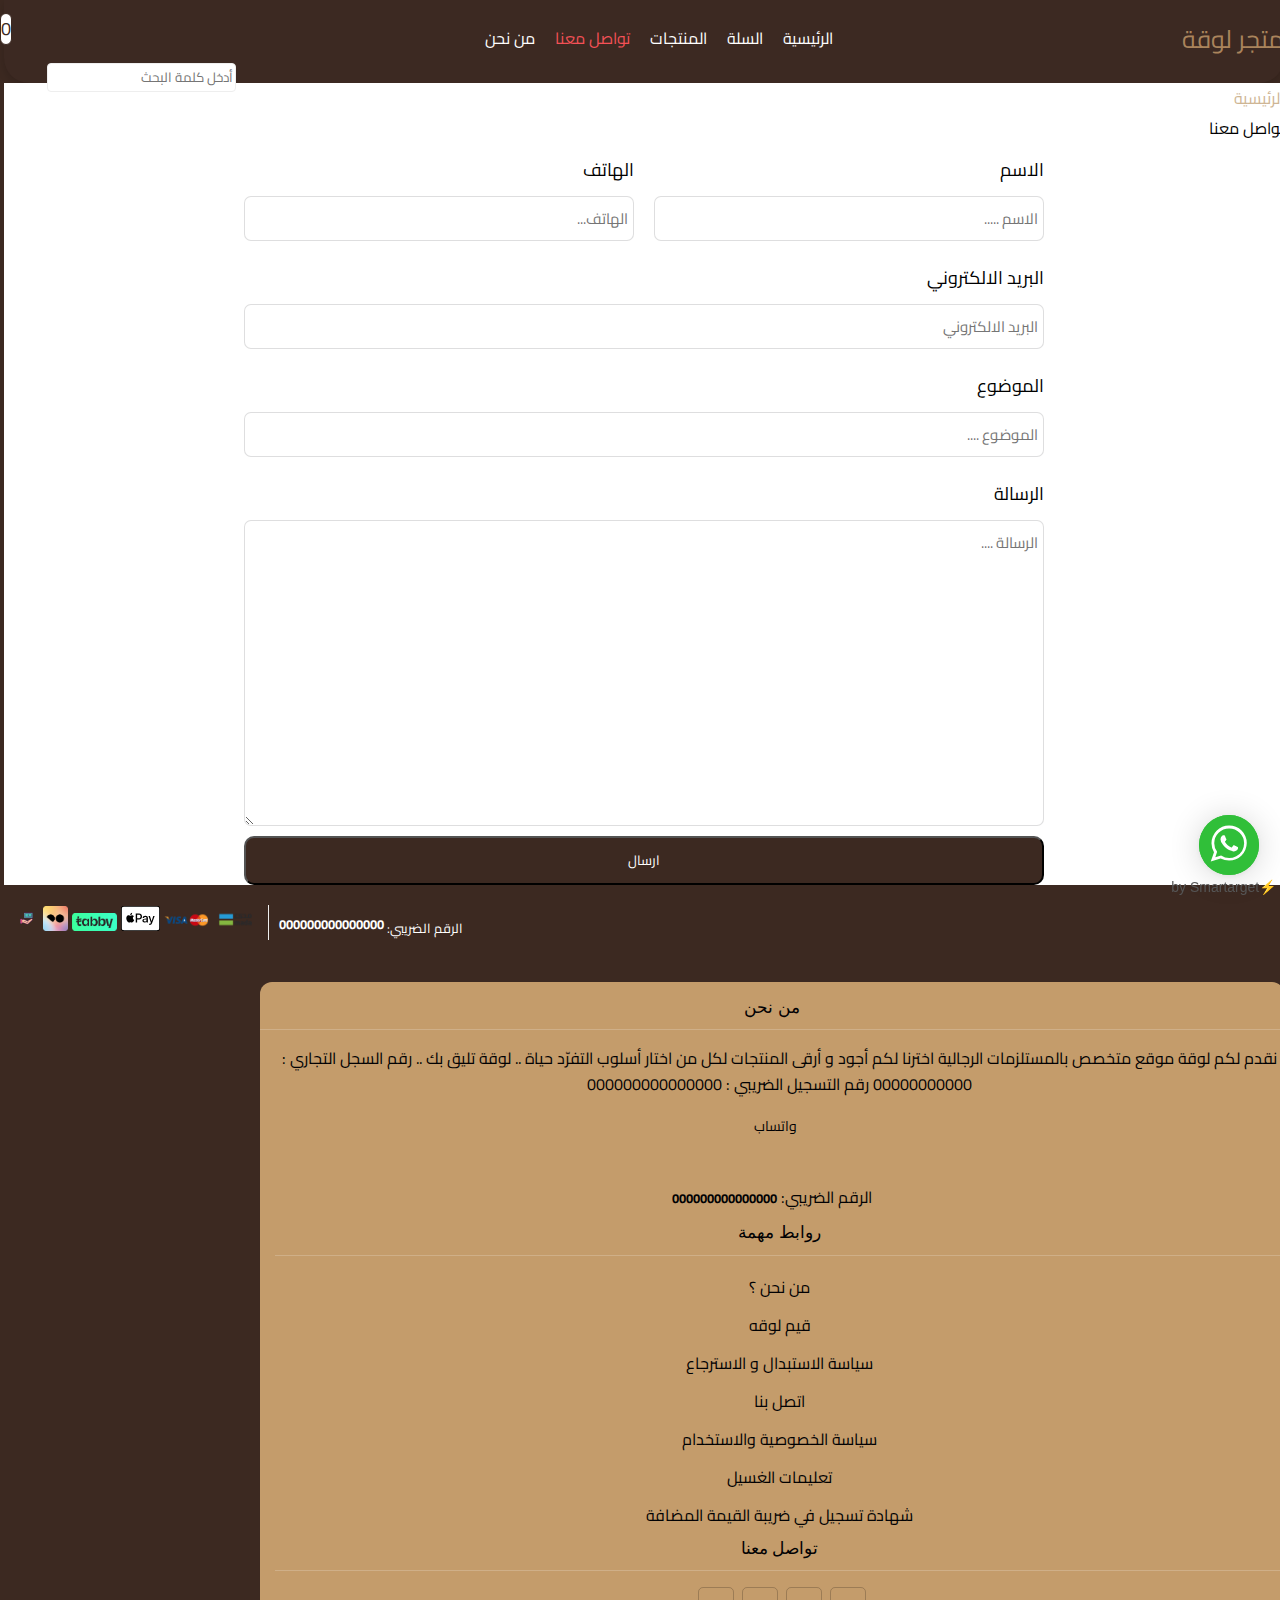
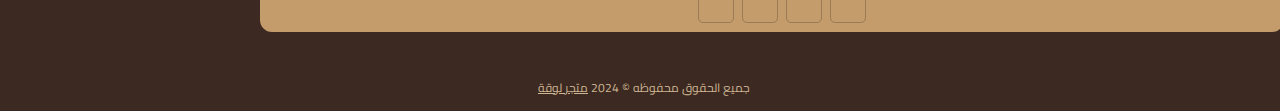
<file: contact.html>
<!DOCTYPE html>

<html lang="ar" dir="rtl">
  <head>
    <meta charset="utf-8" />
    <meta http-equiv="X-UA-Compatible" content="IE=edge" />
    <meta
      name="viewport"
      content="width=device-width, initial-scale=1, maximum-scale=1, user-scalable=no"
    />

    <meta name="theme-color" content="#3c2921" />
    <meta name="msapplication-navbutton-color" content="#3c2921" />
    <meta name="apple-mobile-web-app-status-bar-style" content="#3c2921" />

    <!-- <link
      rel="icon"
      type="image/png"
      href="https://cdn.salla.sa/zAGWA/Jj9IFFLJTYh72cyGks49CPqxws7bpb796uubfwKj.jpg"
    /> -->

    <!-- <link
      rel="apple-touch-icon-precomposed"
      href="https://cdn.salla.sa/zAGWA/Jj9IFFLJTYh72cyGks49CPqxws7bpb796uubfwKj.jpg"
    /> -->
    <meta name="msapplication-TileColor" content="#ffffff" />
    <!-- <meta
      name="msapplication-TileImage"
      content="https://cdn.salla.sa/zAGWA/Jj9IFFLJTYh72cyGks49CPqxws7bpb796uubfwKj.jpg"
    /> -->
    <meta
      name="description"
      content="لكل منتج حكاية ولفخامتك لوقه تميزك يبدأ من هنا بمنتجات فاخرة تليق بك"
    />
    <meta
      name="keywords"
      content="لكل,منتج,حكاية,ولفخامتك,لوقه,تميزك,يبدأ,من,هنا,بمنتجات,فاخرة,تليق,بك"
    />
    <meta property="store:published_time" content="2020-11-17T10:32:30+03:00" />
    <meta
      property="og:description"
      content="لكل منتج حكاية ولفخامتك لوقه تميزك يبدأ من هنا بمنتجات فاخرة تليق بك"
    />

    <!-- <meta
      property="og:image"
      content="https://cdn.salla.sa/zAGWA/HTxDulmq5MxqeJ9HLELKtbVuvH3L9OA1R5WN2N89.png"
    /> -->
    <meta property="og:image:width" content="600" />
    <meta property="og:image:height" content="300" />
    <meta
      name="twitter:description"
      content="لكل منتج حكاية ولفخامتك لوقه تميزك يبدأ من هنا بمنتجات فاخرة تليق بك"
    />

    <title>لوقة</title>

    <meta
      name="twitter:image"
      content="https://cdn.salla.sa/zAGWA/HTxDulmq5MxqeJ9HLELKtbVuvH3L9OA1R5WN2N89.png"
    />
    <link
      rel="stylesheet"
      href="https://cdn.assets.salla.network/prod/stores/css/app.09eb11543915e792780f46bd86e782b8.css"
    />

    <link
      rel="stylesheet"
      href="https://cdn.assets.salla.network/prod/stores/css/themes.e3342b33b07ffa084276c3d97da99925.css"
    />

    <link
      rel="stylesheet"
      href="https://cdn.assets.salla.network/prod/stores/css/plugins.8c9ef65e8b8c436f170dd1743b9f4014.css"
    />

    <link
      rel="stylesheet"
      href="https://cdn.assets.salla.network/prod/stores/themes/default/assets/css/slick-theme.css?v="
    />
    <link
      rel="stylesheet"
      href="https://cdn.salla.network/fonts/sallaicons.css?v=2.0.3"
    />
    <link
      rel="stylesheet"
      href="https://cdnjs.cloudflare.com/ajax/libs/font-awesome/4.7.0/css/font-awesome.min.css"
      integrity="sha512-SfTiTlX6kk+qitfevl/7LibUOeJWlt9rbyDn92a1DqWOw9vWG2MFoays0sgObmWazO5BQPiFucnnEAjpAB+/Sw=="
      crossorigin="anonymous"
      referrerpolicy="no-referrer"
    />

    <link rel="stylesheet" href="assets/css/main_x.css" />

    <link
      href="https://cdn.assets.salla.network/prod/stores/css/intlTelInput.53d3f9e5ce3c027b0bddc8be6f8c1283.css"
      rel="stylesheet"
    />
    <link rel="stylesheet" href="assets/css/style.css" />
    <link rel="stylesheet" href="assets/css/theme-custom.css" />
    <link rel="stylesheet" href="assets/css/footer.css" />
    <link rel="stylesheet" href="assets/css/whats.css" />
    <link rel="stylesheet" href="assets/css/style_page.css" />
    <link rel="stylesheet" href="assets/css/site-header.css" />
  </head>
  <body class="store-home salla-theme_4 color-mode-light font-amazon-ember">
    <div class="smt-app smt-app-whatsapp force-desktop">
      <div class="shadow-smt-app shadow-smt-app-whatsapp">
        <div class="smt-app smt-app-whatsapp force-desktop">
          <div
            class="waves-whatsapp bottom-right sm-fixed hover-opacity sm-button sm-button-circle"
            style="
              background-color: rgb(48, 191, 57);
              color: rgb(255, 255, 255);
            "
          >
            <a target="_blank" href="https://wa.me/97431111152"
              ><img
                alt=""
                src="data:image/svg+xml;charset=utf-8,%0A%3Csvg%20xmlns%3D%22http%3A%2F%2Fwww.w3.org%2F2000%2Fsvg%22%20width%3D%2250%22%20height%3D%2250%22%20viewBox%3D%220%200%2050%2050%22%3E%0A%20%20%3Cg%3E%0A%20%20%20%20%3Ccircle%20cx%3D%2225%22%20cy%3D%2225%22%20r%3D%2225%22%20style%3D%22fill%3A%20%2330bf39%22%2F%3E%0A%20%20%20%20%3Cpath%20d%3D%22M39.8%2C23.4A14.64%2C14.64%2C0%2C0%2C1%2C25.1%2C38%2C15.25%2C15.25%2C0%2C0%2C1%2C18%2C36.2L9.8%2C38.8%2C12.5%2C31a14.84%2C14.84%2C0%2C0%2C1-2.1-7.5%2C14.7%2C14.7%2C0%2C0%2C1%2C29.4-.1ZM25.1%2C11.2A12.38%2C12.38%2C0%2C0%2C0%2C12.7%2C23.5a12%2C12%2C0%2C0%2C0%2C2.4%2C7.2l-1.5%2C4.6%2C4.8-1.5A12.44%2C12.44%2C0%2C0%2C0%2C37.6%2C23.5%2C12.53%2C12.53%2C0%2C0%2C0%2C25.1%2C11.2Zm7.4%2C15.6a3.22%2C3.22%2C0%2C0%2C0-.7-.4l-2.5-1.2c-.3-.1-.6-.2-.8.2a8.54%2C8.54%2C0%2C0%2C1-1.1%2C1.4.59.59%2C0%2C0%2C1-.8.1%2C11%2C11%2C0%2C0%2C1-2.9-1.8%2C9.88%2C9.88%2C0%2C0%2C1-2-2.5.46.46%2C0%2C0%2C1%2C.2-.7%2C2.65%2C2.65%2C0%2C0%2C0%2C.5-.6c.2-.2.2-.4.4-.6a.64.64%2C0%2C0%2C0%2C0-.6c-.1-.2-.8-1.9-1.1-2.7s-.6-.6-.8-.6h-.7a1.85%2C1.85%2C0%2C0%2C0-1%2C.4%2C4.16%2C4.16%2C0%2C0%2C0-1.3%2C3%2C6.45%2C6.45%2C0%2C0%2C0%2C1.5%2C3.7c.2.2%2C2.5%2C4%2C6.2%2C5.4s3.7%2C1%2C4.3.9a3.74%2C3.74%2C0%2C0%2C0%2C2.4-1.7A2.82%2C2.82%2C0%2C0%2C0%2C32.5%2C26.8Z%22%20style%3D%22fill%3A%20%23fff%22%2F%3E%0A%20%20%3C%2Fg%3E%0A%3C%2Fsvg%3E%0A"
              /><a
                class="powered-link"
                target="_blank"
                href="https://smartarget.online/demo.html?ref=https://joghstore.com&amp;source=poweredby&amp;app=whatsapp"
                >⚡by Smartarget</a
              ></a
            >
          </div>
        </div>
      </div>
    </div>
    <noscript
      ><iframe
        src="https://www.googletagmanager.com/ns.html?id=GTM-TGFC6FV"
        height="0"
        width="0"
        style="display: none; visibility: hidden"
      ></iframe
    ></noscript>
    <noscript>
      To get full functionality of this site you need to enable JavaScript. Here
      is how
      <a
        href="https://www.enable-javascript.com/"
        rel="nofollow noopener noreferrer"
        target="_blank"
        >To enable JavaScript on webpage</a
      >.
    </noscript>
    <header class="site-header">
      <div class="container py-3">
        <div class="row header-wrapper">
          <div class="col-lg-2 header-row logo-wrapper">
            <a href="#" class="sub-nav__menu ml-2">
              <svg
                width="35px"
                height="35px"
                version="1.1"
                viewBox="0 0 100 100"
                xmlns="http://www.w3.org/2000/svg"
              >
                <path
                  d="m23 29c-1.6562 0-3 1.3438-3 3s1.3438 3 3 3h54c1.6562 0 3-1.3438 3-3s-1.3438-3-3-3zm0 18c-1.6562 0-3 1.3438-3 3s1.3438 3 3 3h54c1.6562 0 3-1.3438 3-3s-1.3438-3-3-3zm0 18c-1.6562 0-3 1.3438-3 3s1.3438 3 3 3h54c1.6562 0 3-1.3438 3-3s-1.3438-3-3-3z"
                ></path>
              </svg>
            </a>
            <h1 class="logo">
              <a href="index.html">
                متجر لوقة
                <!-- <img
                  src="https://cdn.salla.sa/zAGWA/HTxDulmq5MxqeJ9HLELKtbVuvH3L9OA1R5WN2N89.png"
                  alt="لوقة"
                /> -->
              </a>
            </h1>
          </div>
          <div class="sub-nav">
            <div class="sub-nav-content">
              <button class="sub-nav__close">
                <svg
                  width="100pt"
                  height="100pt"
                  version="1.1"
                  viewBox="0 0 100 100"
                  xmlns="http://www.w3.org/2000/svg"
                >
                  <path
                    d="m50 10c-22.109 0-40 17.883-40 40 0 22.109 17.891 40 40 40 22.117 0 40-17.891 40-40 0-22.121-17.879-40-40-40zm-15.25 23c0.074219-0.003906 0.14453-0.003906 0.21875 0 0.53906-0.003906 1.0586 0.20703 1.4375 0.59375l13.594 13.562 13.562-13.562c0.36328-0.37109 0.85547-0.58203 1.375-0.59375 0.82812-0.035156 1.5938 0.44922 1.918 1.2109 0.32812 0.76562 0.14844 1.6484-0.44922 2.2266l-13.594 13.594 13.594 13.562c0.37891 0.375 0.58984 0.88672 0.58984 1.4219 0 0.53125-0.21094 1.043-0.58984 1.4219-0.375 0.375-0.88672 0.58984-1.4219 0.58984s-1.043-0.21484-1.4219-0.58984l-13.562-13.594-13.594 13.594c-0.78516 0.78516-2.0586 0.78516-2.8438 0s-0.78516-2.0586 0-2.8438l13.562-13.562-13.562-13.594c-0.56641-0.54297-0.76562-1.3633-0.50781-2.1016 0.25391-0.73828 0.91797-1.2617 1.6953-1.3359z"
                    fill-rule="evenodd"
                  />
                </svg>
              </button>
              <div class="sub-nav-header">
                <img src="assets/images/avatar_male.webp" alt />
                <a class="login-link" data-login-link href="#" rel="nofollow">
                  تسجيل الدخول
                </a>
              </div>
              <ul class="main-menu">
                <li class="sub-menu-header categories-holder">
                  <span>فئات المنتجات</span>
                  <ul class="store-categories">
                    <li>
                      <a href="index.html" target="_self">الرئيسية</a>
                    </li>
                    <li>
                      <a href="cart.html" target="_self">السلة</a>
                    </li>
                    <li>
                      <a href="shop.html" target="_self">المنتجات</a>
                    </li>
                    <li>
                      <a href="contact.html" class="active_link" target="_self"
                        >تواصل معنا</a
                      >
                    </li>
                    <li>
                      <a href="about-us.html" target="_self">من نحن</a>
                    </li>
                  </ul>
                </li>
                <li>
                  <a href="index.html" target="_self">الرئيسية</a>
                </li>
                <li>
                  <a href="cart.html" target="_self">السلة</a>
                </li>
                <li>
                  <a href="shop.html" target="_self">المنتجات</a>
                </li>
                <li>
                  <a href="contact.html" class="active_link" target="_self"
                    >تواصل معنا</a
                  >
                </li>
                <li>
                  <a href="about-us.html" target="_self">من نحن</a>
                </li>
              </ul>
            </div>
          </div>
          <div class="header-row left mr-auto text-left">
            <div id="cl_switcher_wrapper"></div>

            <!-- If Not Member
            <a class="login-link circle-action" rel="nofollow"
              ><span class="sicon-user"></span
            ></a> -->

            <!-- If Member  -->
            <a
              id="user_menu_x"
              onclick="show_menu()"
              class="circle-action"
              style="float: right"
              rel="nofollow"
              ><span class="sicon-user"></span
            ></a>

            <ul
              class="dropdown-menu dropdown-menu-left dropdown-menu-user show_menu"
            >
              <li>
                <a href="#"><i class="sicon-cart"></i>الطلبات</a>
              </li>
              <!-- <li>
                <a href="https://joghstore.com/wishlist"
                  ><i class="sicon-heart"></i>الأمنيات</a
                >
              </li> -->
              <li>
                <a href="profile.html"><i class="sicon-settings"></i>حسابي</a>
              </li>
              <li class="divider"></li>
              <li>
                <a href="index.html"
                  ><i class="sicon-send-out"></i>تسجيل الخروج</a
                >
              </li>
            </ul>

            <!-- data-login-link -->
            <div id="search" class="ml-md-2 dropdown-store-header">
              <button
                class="circle-action ml-md-2 toggle-search"
                onclick="if (!window.__cfRLUnblockHandlers) return false; return false;"
                data-cf-modified-1d76107165e9152f06fe12d4-
              >
                <span class="sicon-search"></span>
              </button>
              <div id="search-bar" class="hide">
                <form id="search_form" action="">
                  <div class="ui category search">
                    <div class="ui icon input">
                      <input
                        id="searchbox"
                        name="q"
                        class="prompt form-control"
                        type="text"
                        placeholder="أدخل كلمة البحث"
                      />
                      <i class="search icon"></i>
                    </div>
                    <div class="results"></div>
                  </div>
                </form>
              </div>
            </div>
            <a
              href="cart.html"
              class="circle-action site-header__cart"
              data-cart-small
              rel="nofollow"
            >
              <span class="sicon-cart"></span>
              <span class="badge" id="cart_badge" data-cart-badge> 0 </span>
            </a>
          </div>
        </div>
      </div>
    </header>

    <div class="breadcrumb-container" style="background-color: #fff">
      <div class="container container--default">
        <ol class="breadcrumb">
          <li class="breadcrumb-item home">
            <a href="index.html">الرئيسية</a>
          </li>
          <li class="breadcrumb-item active">تواصل معنا</li>
        </ol>
      </div>
    </div>

    <div class="content page-container" style="background-color: #fff">
      <div class="container content-container">
        <div class="contact-form">
          <form action="" method="get">
            <div class="d-flex-inputs">
              <div class="single_input">
                <label for="">الاسم</label>
                <input type="text" placeholder="الاسم ....." />
              </div>
              <div class="single_input">
                <label for="">الهاتف</label>
                <input type="text" placeholder="الهاتف..." />
              </div>
            </div>
            <div class="d-flex-inputs">
              <div class="single_input">
                <label for="">البريد الالكتروني</label>
                <input type="text" placeholder="البريد الالكتروني" />
              </div>
            </div>
            <div class="d-flex-inputs">
              <div class="single_input">
                <label for="">الموضوع</label>
                <input type="text" placeholder="الموضوع ...." />
              </div>
            </div>
            <div class="d-flex-inputs">
              <div class="single_input">
                <label for="">الرسالة</label>
                <textarea
                  name=""
                  id=""
                  cols="30"
                  rows="10"
                  placeholder="الرسالة ...."
                ></textarea>
              </div>
            </div>
            <button type="submit" class="sub_form11">ارسال</button>
          </form>
        </div>
      </div>
    </div>

    <footer>
      <div class="footer-header" style="background: #3c2921 !important">
        <div class="container">
          <div class="row">
            <div class="col-lg-12 footer-payment">
              <div class="icons">
                <div class="store-certificate">
                  <span class="font-13">
                    الرقم الضريبي:
                    <b class="d-inline-block text-plain v-align-middle">
                      000000000000000
                    </b>
                  </span>
                </div>
                <div>
                  <img src="assets/images/footer/mada.webp" alt=" " />
                  <img src="assets/images/footer/cc.png" alt=" " />
                  <img src="assets/images/footer/applepay.svg" alt=" " />
                  <img
                    src="assets/images/footer/tabby_installment.png"
                    alt=" "
                  />
                  <img
                    src="assets/images/footer/tamara_installment.png"
                    alt=" "
                  />
                  <img src="assets/images/footer/cod.png" alt=" " />
                </div>
              </div>
            </div>
          </div>
        </div>
      </div>
      <div class="footer-main">
        <div class="container">
          <div class="row">
            <div class="col-md-4 footer-item">
              <h2 class="footer-title"><span>من نحن</span></h2>
              <p class="mb-3">
                نقدم لكم لوقة موقع متخصص بالمستلزمات الرجالية اخترنا لكم أجود و
                أرقى المنتجات لكل من اختار أسلوب التفرّد حياة .. لوقة تليق بك ..
                رقم السجل التجاري : 00000000000 رقم التسجيل الضريبي :
                000000000000000
              </p>
              <div class="store-contact" style="text-align: center">
                <a
                  href=""
                  rel="nofollow"
                  style="direction: ltr; text-align: center"
                  target="_blank"
                >
                  <i class="sicon-whatsapp2"></i>
                  واتساب </a
                >&nbsp;
              </div>
              <div class="store-contact">
                <br />
              </div>
              <div class="store-certificate">
                <span class="font-13">
                  الرقم الضريبي:
                  <b class="d-inline-block text-plain v-align-middle">
                    000000000000000
                  </b>
                </span>
              </div>
            </div>
            <div class="col-md-4 footer-item mb-3 mb-md-0">
              <h2 class="footer-title"><span>روابط مهمة</span></h2>
              <ul class="footer-links">
                <li>
                  <a href="#" target="_self">من نحن ؟</a>
                </li>
                <li>
                  <a href="#" target="_self">قيم لوقه</a>
                </li>
                <li>
                  <a href="#" target="_self">سياسة الاستبدال و الاسترجاع</a>
                </li>
                <li>
                  <a href="#" target="_self">اتصل بنا</a>
                </li>
                <li>
                  <a href="#" target="_self">سياسة الخصوصية والاستخدام</a>
                </li>
                <li>
                  <a href="#" target="_self">تعليمات الغسيل</a>
                </li>
                <li>
                  <a href="#" target="_self"
                    >شهادة تسجيل في ضريبة القيمة المضافة</a
                  >
                </li>
              </ul>
            </div>
            <div class="col-md-4 footer-item mb-3 mb-md-0">
              <h2 class="footer-title"><span>تواصل معنا</span></h2>
              <ul class="social">
                <li class="social__item">
                  <a href="#" target="_blank">
                    <i class="sicon-facebook2"></i>
                  </a>
                </li>
                <li class="social__item">
                  <a href="#" target="_blank">
                    <i class="sicon-instagram2"></i>
                  </a>
                </li>
                <li class="social__item">
                  <a href="#" target="_blank">
                    <i class="sicon-youtube2"></i>
                  </a>
                </li>
                <li class="social__item">
                  <a href="#" target="_blank">
                    <i class="sicon-twitter2"></i>
                  </a>
                </li>
              </ul>
            </div>
          </div>
        </div>
      </div>
      <div class="footer-sub text-center">
        <div class="container">
          <div class="row d-block">
            <div class="col-xs-12">
              <p class="mb-4 mb-md-0">
                جميع الحقوق محفوظه &copy; 2024
                <a href="index.html" target="_blank">متجر لوقة</a>
              </p>
            </div>
          </div>
        </div>
      </div>
    </footer>
    <div class="nav-overlay"></div>

    <div id="div_ajax" style="background: rgba(0, 0, 0, 0.5)">
      <div
        id="modal_login"
        class="modal fade"
        style="display: none; background: rgba(0, 0, 0, 0.5)"
      >
        <div class="modal-dialog modal-sm">
          <div class="modal-content">
            <div class="modal-header no-border close-modal">
              <button type="button" class="close" data-dismiss="modal">
                ×
              </button>
            </div>

            <div class="modal-body" id="modal_ajax_content">
              <!-- Page container -->
              <div class="page-container login-container">
                <!-- Page content -->
                <div class="page-content">
                  <div class="panel panel-body login-form mb-0">
                    <div class="text-center panel-title">
                      <div
                        class="icon-object border-yellow-dark text-yellow-dark"
                      >
                        <i class="sicon-user"></i>
                      </div>
                      <h5 class="content-group login-title">تسجيل الدخول</h5>
                    </div>
                  </div>
                  <div id="login-panel-actions">
                    <div class="form-group">
                      <label
                        >البريد الالكتروني
                        <span class="text-danger">*</span></label
                      >
                      <div class="">
                        <div class="input-group">
                          <input
                            type="email"
                            name="email"
                            id="email"
                            class="form-control align-left text-ltr"
                            placeholder="your@email.com"
                            required=""
                          />
                          <span class="input-group-addon shrinked"
                            ><i class="sicon-mail"></i
                          ></span>
                        </div>
                      </div>
                    </div>
                    <div class="form-group align-center mb-0">
                      <button
                        type="button"
                        id="email-login-form-submit-btn"
                        class="btn btn-primary"
                        style="width: 100%"
                      >
                        الدخول <i class="sicon-caret-left"></i>
                      </button>
                    </div>
                  </div>
                </div>
              </div>
            </div>
          </div>
        </div>
      </div>
      <!-- <div class="modal-backdrop" style="display: none"></div> -->
    </div>

    <script src="assets/js/main.js"></script>
  </body>
</html>
</file>
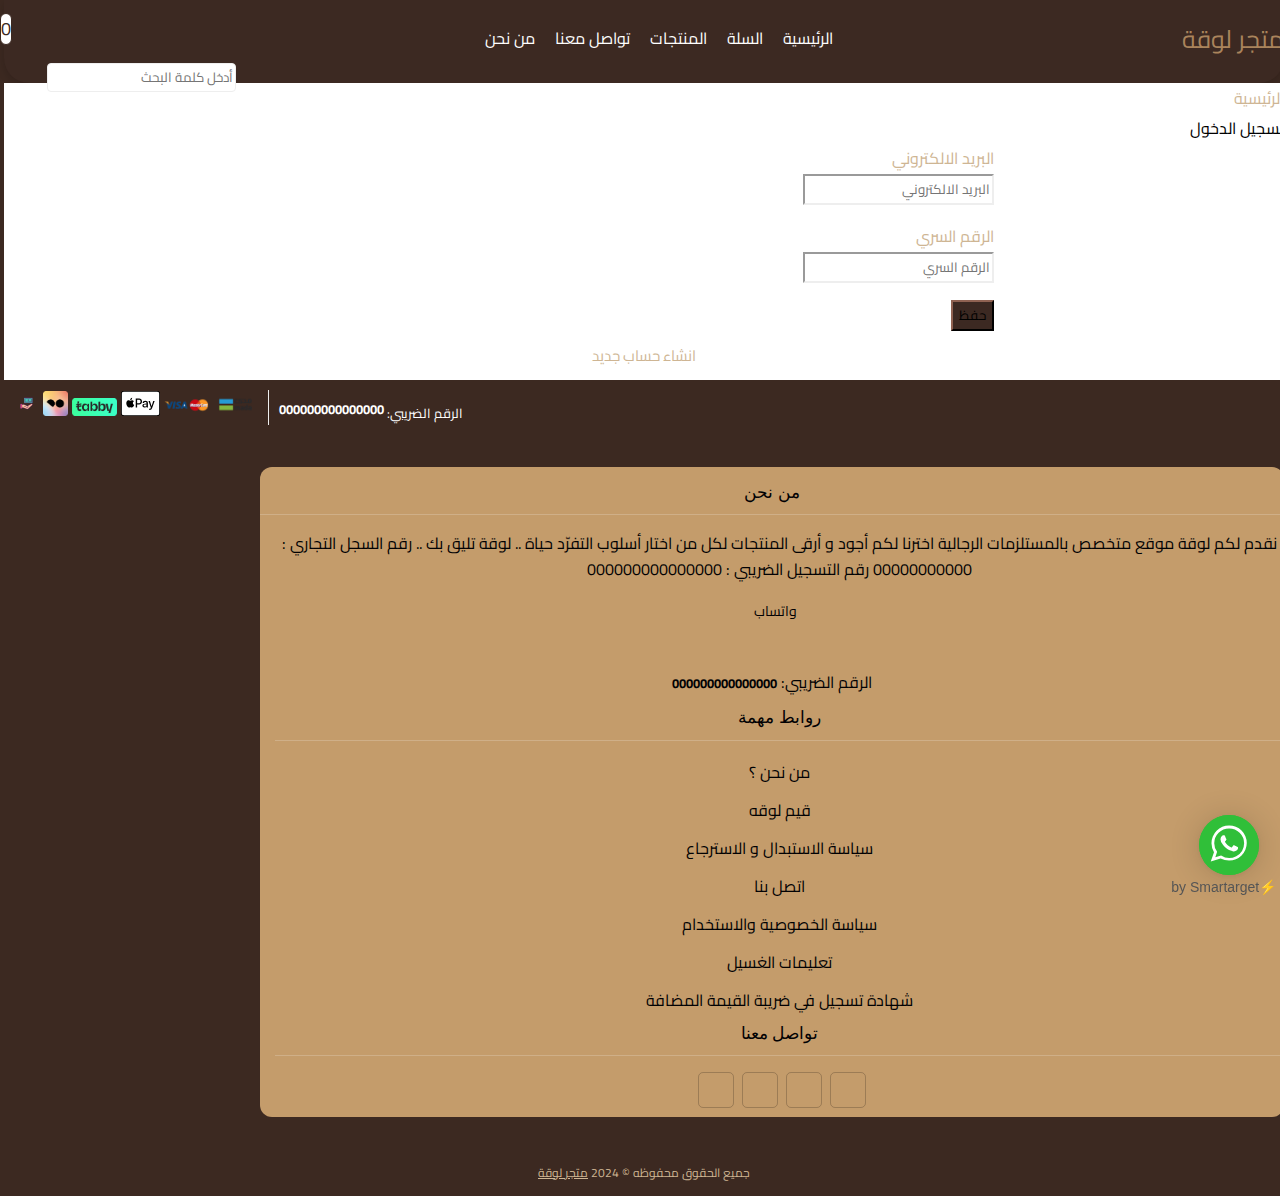
<file: login.html>
<!DOCTYPE html>

<html lang="ar" dir="rtl">
  <head>
    <meta charset="utf-8" />
    <meta http-equiv="X-UA-Compatible" content="IE=edge" />
    <meta
      name="viewport"
      content="width=device-width, initial-scale=1, maximum-scale=1, user-scalable=no"
    />

    <meta name="theme-color" content="#3c2921" />
    <meta name="msapplication-navbutton-color" content="#3c2921" />
    <meta name="apple-mobile-web-app-status-bar-style" content="#3c2921" />

    <!-- <link
      rel="icon"
      type="image/png"
      href="https://cdn.salla.sa/zAGWA/Jj9IFFLJTYh72cyGks49CPqxws7bpb796uubfwKj.jpg"
    /> -->

    <!-- <link
      rel="apple-touch-icon-precomposed"
      href="https://cdn.salla.sa/zAGWA/Jj9IFFLJTYh72cyGks49CPqxws7bpb796uubfwKj.jpg"
    /> -->
    <meta name="msapplication-TileColor" content="#ffffff" />
    <!-- <meta
      name="msapplication-TileImage"
      content="https://cdn.salla.sa/zAGWA/Jj9IFFLJTYh72cyGks49CPqxws7bpb796uubfwKj.jpg"
    /> -->
    <meta
      name="description"
      content="لكل منتج حكاية ولفخامتك لوقه تميزك يبدأ من هنا بمنتجات فاخرة تليق بك"
    />
    <meta
      name="keywords"
      content="لكل,منتج,حكاية,ولفخامتك,لوقه,تميزك,يبدأ,من,هنا,بمنتجات,فاخرة,تليق,بك"
    />
    <meta property="store:published_time" content="2020-11-17T10:32:30+03:00" />
    <meta
      property="og:description"
      content="لكل منتج حكاية ولفخامتك لوقه تميزك يبدأ من هنا بمنتجات فاخرة تليق بك"
    />

    <!-- <meta
      property="og:image"
      content="https://cdn.salla.sa/zAGWA/HTxDulmq5MxqeJ9HLELKtbVuvH3L9OA1R5WN2N89.png"
    /> -->
    <meta property="og:image:width" content="600" />
    <meta property="og:image:height" content="300" />
    <meta
      name="twitter:description"
      content="لكل منتج حكاية ولفخامتك لوقه تميزك يبدأ من هنا بمنتجات فاخرة تليق بك"
    />

    <title>لوقة</title>

    <meta
      name="twitter:image"
      content="https://cdn.salla.sa/zAGWA/HTxDulmq5MxqeJ9HLELKtbVuvH3L9OA1R5WN2N89.png"
    />
    <link
      rel="stylesheet"
      href="https://cdn.assets.salla.network/prod/stores/css/app.09eb11543915e792780f46bd86e782b8.css"
    />

    <link
      rel="stylesheet"
      href="https://cdn.assets.salla.network/prod/stores/css/themes.e3342b33b07ffa084276c3d97da99925.css"
    />

    <link
      rel="stylesheet"
      href="https://cdn.assets.salla.network/prod/stores/css/plugins.8c9ef65e8b8c436f170dd1743b9f4014.css"
    />

    <link
      rel="stylesheet"
      href="https://cdn.assets.salla.network/prod/stores/themes/default/assets/css/slick-theme.css?v="
    />
    <link
      rel="stylesheet"
      href="https://cdn.salla.network/fonts/sallaicons.css?v=2.0.3"
    />
    <link
      rel="stylesheet"
      href="https://cdnjs.cloudflare.com/ajax/libs/font-awesome/4.7.0/css/font-awesome.min.css"
      integrity="sha512-SfTiTlX6kk+qitfevl/7LibUOeJWlt9rbyDn92a1DqWOw9vWG2MFoays0sgObmWazO5BQPiFucnnEAjpAB+/Sw=="
      crossorigin="anonymous"
      referrerpolicy="no-referrer"
    />

    <link rel="stylesheet" href="assets/css/main_x.css" />

    <link
      href="https://cdn.assets.salla.network/prod/stores/css/intlTelInput.53d3f9e5ce3c027b0bddc8be6f8c1283.css"
      rel="stylesheet"
    />
    <link rel="stylesheet" href="assets/css/style.css" />
    <link rel="stylesheet" href="assets/css/theme-custom.css" />
    <link rel="stylesheet" href="assets/css/footer.css" />
    <link rel="stylesheet" href="assets/css/whats.css" />
    <link rel="stylesheet" href="assets/css/style_page.css" />
    <link rel="stylesheet" href="assets/css/site-header.css" />
  </head>
  <body
    class="store-home salla-theme_4 color-mode-light font-amazon-ember"
    style="background: #3c2921 !important"
  >
    <div class="smt-app smt-app-whatsapp force-desktop">
      <div class="shadow-smt-app shadow-smt-app-whatsapp">
        <div class="smt-app smt-app-whatsapp force-desktop">
          <div
            class="waves-whatsapp bottom-right sm-fixed hover-opacity sm-button sm-button-circle"
            style="
              background-color: rgb(48, 191, 57);
              color: rgb(255, 255, 255);
            "
          >
            <a target="_blank" href="https://wa.me/97431111152"
              ><img
                alt=""
                src="data:image/svg+xml;charset=utf-8,%0A%3Csvg%20xmlns%3D%22http%3A%2F%2Fwww.w3.org%2F2000%2Fsvg%22%20width%3D%2250%22%20height%3D%2250%22%20viewBox%3D%220%200%2050%2050%22%3E%0A%20%20%3Cg%3E%0A%20%20%20%20%3Ccircle%20cx%3D%2225%22%20cy%3D%2225%22%20r%3D%2225%22%20style%3D%22fill%3A%20%2330bf39%22%2F%3E%0A%20%20%20%20%3Cpath%20d%3D%22M39.8%2C23.4A14.64%2C14.64%2C0%2C0%2C1%2C25.1%2C38%2C15.25%2C15.25%2C0%2C0%2C1%2C18%2C36.2L9.8%2C38.8%2C12.5%2C31a14.84%2C14.84%2C0%2C0%2C1-2.1-7.5%2C14.7%2C14.7%2C0%2C0%2C1%2C29.4-.1ZM25.1%2C11.2A12.38%2C12.38%2C0%2C0%2C0%2C12.7%2C23.5a12%2C12%2C0%2C0%2C0%2C2.4%2C7.2l-1.5%2C4.6%2C4.8-1.5A12.44%2C12.44%2C0%2C0%2C0%2C37.6%2C23.5%2C12.53%2C12.53%2C0%2C0%2C0%2C25.1%2C11.2Zm7.4%2C15.6a3.22%2C3.22%2C0%2C0%2C0-.7-.4l-2.5-1.2c-.3-.1-.6-.2-.8.2a8.54%2C8.54%2C0%2C0%2C1-1.1%2C1.4.59.59%2C0%2C0%2C1-.8.1%2C11%2C11%2C0%2C0%2C1-2.9-1.8%2C9.88%2C9.88%2C0%2C0%2C1-2-2.5.46.46%2C0%2C0%2C1%2C.2-.7%2C2.65%2C2.65%2C0%2C0%2C0%2C.5-.6c.2-.2.2-.4.4-.6a.64.64%2C0%2C0%2C0%2C0-.6c-.1-.2-.8-1.9-1.1-2.7s-.6-.6-.8-.6h-.7a1.85%2C1.85%2C0%2C0%2C0-1%2C.4%2C4.16%2C4.16%2C0%2C0%2C0-1.3%2C3%2C6.45%2C6.45%2C0%2C0%2C0%2C1.5%2C3.7c.2.2%2C2.5%2C4%2C6.2%2C5.4s3.7%2C1%2C4.3.9a3.74%2C3.74%2C0%2C0%2C0%2C2.4-1.7A2.82%2C2.82%2C0%2C0%2C0%2C32.5%2C26.8Z%22%20style%3D%22fill%3A%20%23fff%22%2F%3E%0A%20%20%3C%2Fg%3E%0A%3C%2Fsvg%3E%0A"
              /><a
                class="powered-link"
                target="_blank"
                href="https://smartarget.online/demo.html?ref=https://joghstore.com&amp;source=poweredby&amp;app=whatsapp"
                >⚡by Smartarget</a
              ></a
            >
          </div>
        </div>
      </div>
    </div>
    <noscript
      ><iframe
        src="https://www.googletagmanager.com/ns.html?id=GTM-TGFC6FV"
        height="0"
        width="0"
        style="display: none; visibility: hidden"
      ></iframe
    ></noscript>
    <noscript>
      To get full functionality of this site you need to enable JavaScript. Here
      is how
      <a
        href="https://www.enable-javascript.com/"
        rel="nofollow noopener noreferrer"
        target="_blank"
        >To enable JavaScript on webpage</a
      >.
    </noscript>
    <header class="site-header">
      <div class="container py-3">
        <div class="row header-wrapper">
          <div class="col-lg-2 header-row logo-wrapper">
            <a href="#" class="sub-nav__menu ml-2">
              <svg
                width="35px"
                height="35px"
                version="1.1"
                viewBox="0 0 100 100"
                xmlns="http://www.w3.org/2000/svg"
              >
                <path
                  d="m23 29c-1.6562 0-3 1.3438-3 3s1.3438 3 3 3h54c1.6562 0 3-1.3438 3-3s-1.3438-3-3-3zm0 18c-1.6562 0-3 1.3438-3 3s1.3438 3 3 3h54c1.6562 0 3-1.3438 3-3s-1.3438-3-3-3zm0 18c-1.6562 0-3 1.3438-3 3s1.3438 3 3 3h54c1.6562 0 3-1.3438 3-3s-1.3438-3-3-3z"
                ></path>
              </svg>
            </a>
            <h1 class="logo">
              <a href="index.html">
                متجر لوقة
                <!-- <img
                  src="https://cdn.salla.sa/zAGWA/HTxDulmq5MxqeJ9HLELKtbVuvH3L9OA1R5WN2N89.png"
                  alt="لوقة"
                /> -->
              </a>
            </h1>
          </div>
          <div class="sub-nav">
            <div class="sub-nav-content">
              <button class="sub-nav__close">
                <svg
                  width="100pt"
                  height="100pt"
                  version="1.1"
                  viewBox="0 0 100 100"
                  xmlns="http://www.w3.org/2000/svg"
                >
                  <path
                    d="m50 10c-22.109 0-40 17.883-40 40 0 22.109 17.891 40 40 40 22.117 0 40-17.891 40-40 0-22.121-17.879-40-40-40zm-15.25 23c0.074219-0.003906 0.14453-0.003906 0.21875 0 0.53906-0.003906 1.0586 0.20703 1.4375 0.59375l13.594 13.562 13.562-13.562c0.36328-0.37109 0.85547-0.58203 1.375-0.59375 0.82812-0.035156 1.5938 0.44922 1.918 1.2109 0.32812 0.76562 0.14844 1.6484-0.44922 2.2266l-13.594 13.594 13.594 13.562c0.37891 0.375 0.58984 0.88672 0.58984 1.4219 0 0.53125-0.21094 1.043-0.58984 1.4219-0.375 0.375-0.88672 0.58984-1.4219 0.58984s-1.043-0.21484-1.4219-0.58984l-13.562-13.594-13.594 13.594c-0.78516 0.78516-2.0586 0.78516-2.8438 0s-0.78516-2.0586 0-2.8438l13.562-13.562-13.562-13.594c-0.56641-0.54297-0.76562-1.3633-0.50781-2.1016 0.25391-0.73828 0.91797-1.2617 1.6953-1.3359z"
                    fill-rule="evenodd"
                  />
                </svg>
              </button>
              <div class="sub-nav-header">
                <img src="assets/images/avatar_male.webp" alt />
                <a class="login-link" data-login-link href="#" rel="nofollow">
                  تسجيل الدخول
                </a>
              </div>
              <ul class="main-menu">
                <li class="sub-menu-header categories-holder">
                  <span>فئات المنتجات</span>
                  <ul class="store-categories">
                    <li>
                      <a href="index.html" target="_self">الرئيسية</a>
                    </li>
                    <li>
                      <a href="cart.html" target="_self">السلة</a>
                    </li>
                    <li>
                      <a href="shop.html" target="_self">المنتجات</a>
                    </li>
                    <li>
                      <a href="contact.html" target="_self">تواصل معنا</a>
                    </li>
                    <li>
                      <a href="about-us.html" target="_self">من نحن</a>
                    </li>
                  </ul>
                </li>
                <li>
                  <a href="index.html" target="_self">الرئيسية</a>
                </li>
                <li>
                  <a href="cart.html" target="_self">السلة</a>
                </li>
                <li>
                  <a href="shop.html" target="_self" target="_self">المنتجات</a>
                </li>
                <li>
                  <a href="contact.html" target="_self" target="_self"
                    >تواصل معنا</a
                  >
                </li>
                <li>
                  <a href="about-us.html" target="_self" target="_self"
                    >من نحن</a
                  >
                </li>
              </ul>
            </div>
          </div>
          <div class="header-row left mr-auto text-left">
            <div id="cl_switcher_wrapper"></div>

            <!-- If Not Member
            <a class="login-link circle-action" rel="nofollow"
              ><span class="sicon-user"></span
            ></a> -->

            <!-- If Member  -->
            <a
              id="user_menu_x"
              onclick="show_menu()"
              class="circle-action"
              style="float: right"
              rel="nofollow"
              ><span class="sicon-user"></span
            ></a>

            <ul
              class="dropdown-menu dropdown-menu-left dropdown-menu-user show_menu"
            >
              <li>
                <a href="#"><i class="sicon-cart"></i>الطلبات</a>
              </li>
              <!-- <li>
                <a href="https://joghstore.com/wishlist"
                  ><i class="sicon-heart"></i>الأمنيات</a
                >
              </li> -->
              <li>
                <a href="profile.html"><i class="sicon-settings"></i>حسابي</a>
              </li>
              <li class="divider"></li>
              <li>
                <a href="index.html"
                  ><i class="sicon-send-out"></i>تسجيل الخروج</a
                >
              </li>
            </ul>

            <!-- data-login-link -->
            <div id="search" class="ml-md-2 dropdown-store-header">
              <button
                class="circle-action ml-md-2 toggle-search"
                onclick="if (!window.__cfRLUnblockHandlers) return false; return false;"
                data-cf-modified-1d76107165e9152f06fe12d4-
              >
                <span class="sicon-search"></span>
              </button>
              <div id="search-bar" class="hide">
                <form id="search_form" action="">
                  <div class="ui category search">
                    <div class="ui icon input">
                      <input
                        id="searchbox"
                        name="q"
                        class="prompt form-control"
                        type="text"
                        placeholder="أدخل كلمة البحث"
                      />
                      <i class="search icon"></i>
                    </div>
                    <div class="results"></div>
                  </div>
                </form>
              </div>
            </div>
            <a
              href="cart.html"
              class="circle-action site-header__cart"
              data-cart-small
              rel="nofollow"
            >
              <span class="sicon-cart"></span>
              <span class="badge" id="cart_badge" data-cart-badge> 0 </span>
            </a>
          </div>
        </div>
      </div>
    </header>

    <div
      class="breadcrumb-container mobile-webview-hide"
      style="background-color: #fff"
    >
      <div class="container container--default">
        <ol class="breadcrumb">
          <li class="breadcrumb-item home">
            <a href="index.html">الرئيسية</a>
          </li>
          <li class="breadcrumb-item active">تسجيل الدخول</li>
        </ol>
      </div>
    </div>

    <div class="content page-container" style="background-color: #fff">
      <div class="container content-container">
        <div id="profile-body" style="margin: auto; max-width: 700px">
          <div class="panel panel-flat">
            <div class="panel-body">
              <form
                class="ajax"
                method="POST"
                action="#"
                data-filter-before-submit="update_profile_form"
                enctype="multipart/form-data"
              >
                <div class="user-main-profile">
                  <div class="form-group row">
                    <div class="col-md-12 my-3">
                      <div class="form-group form-group-material">
                        <label class="font-14">البريد الالكتروني</label>
                        <div class="input-group">
                          <span class="input-group-addon"
                            ><i class="sicon-mail"></i
                          ></span>
                          <input
                            type="email"
                            name="email"
                            id="email"
                            class="form-control requiredX"
                            placeholder="البريد الالكتروني"
                            value=""
                          />
                        </div>
                      </div>
                    </div>
                    <div class="col-md-12 my-3">
                      <div class="form-group form-group-material">
                        <label class="font-14"> الرقم السري</label>
                        <div class="input-group">
                          <span class="input-group-addon"
                            ><i class="sicon-lock"></i
                          ></span>
                          <input
                            type="password"
                            name="password"
                            id="password"
                            class="form-control requiredX"
                            placeholder="الرقم السري"
                            value=""
                          />
                        </div>
                      </div>
                    </div>
                  </div>
                </div>
                <div class="profile-actions profile-actions--has-deactivation">
                  <button id="submit_btn" type="submit" class="btn btn-primary">
                    حفظ
                  </button>
                </div>
                <a
                  href="register.html"
                  style="
                    font-size: 15px;
                    padding: 10px 20px;
                    display: block;
                    text-align: center;
                  "
                  >انشاء حساب جديد</a
                >
              </form>
            </div>
          </div>
        </div>
      </div>
    </div>

    <footer>
      <div class="footer-header" style="background: #3c2921 !important">
        <div class="container">
          <div class="row">
            <div class="col-lg-12 footer-payment">
              <div class="icons">
                <div class="store-certificate">
                  <span class="font-13">
                    الرقم الضريبي:
                    <b class="d-inline-block text-plain v-align-middle">
                      000000000000000
                    </b>
                  </span>
                </div>
                <div>
                  <img src="assets/images/footer/mada.webp" alt=" " />
                  <img src="assets/images/footer/cc.png" alt=" " />
                  <img src="assets/images/footer/applepay.svg" alt=" " />
                  <img
                    src="assets/images/footer/tabby_installment.png"
                    alt=" "
                  />
                  <img
                    src="assets/images/footer/tamara_installment.png"
                    alt=" "
                  />
                  <img src="assets/images/footer/cod.png" alt=" " />
                </div>
              </div>
            </div>
          </div>
        </div>
      </div>
      <div class="footer-main">
        <div class="container">
          <div class="row">
            <div class="col-md-4 footer-item">
              <h2 class="footer-title"><span>من نحن</span></h2>
              <p class="mb-3">
                نقدم لكم لوقة موقع متخصص بالمستلزمات الرجالية اخترنا لكم أجود و
                أرقى المنتجات لكل من اختار أسلوب التفرّد حياة .. لوقة تليق بك ..
                رقم السجل التجاري : 00000000000 رقم التسجيل الضريبي :
                000000000000000
              </p>
              <div class="store-contact" style="text-align: center">
                <a
                  href=""
                  rel="nofollow"
                  style="direction: ltr; text-align: center"
                  target="_blank"
                >
                  <i class="sicon-whatsapp2"></i>
                  واتساب </a
                >&nbsp;
              </div>
              <div class="store-contact">
                <br />
              </div>
              <div class="store-certificate">
                <span class="font-13">
                  الرقم الضريبي:
                  <b class="d-inline-block text-plain v-align-middle">
                    000000000000000
                  </b>
                </span>
              </div>
            </div>
            <div class="col-md-4 footer-item mb-3 mb-md-0">
              <h2 class="footer-title"><span>روابط مهمة</span></h2>
              <ul class="footer-links">
                <li>
                  <a href="#" target="_self">من نحن ؟</a>
                </li>
                <li>
                  <a href="#" target="_self">قيم لوقه</a>
                </li>
                <li>
                  <a href="#" target="_self">سياسة الاستبدال و الاسترجاع</a>
                </li>
                <li>
                  <a href="#" target="_self">اتصل بنا</a>
                </li>
                <li>
                  <a href="#" target="_self">سياسة الخصوصية والاستخدام</a>
                </li>
                <li>
                  <a href="#" target="_self">تعليمات الغسيل</a>
                </li>
                <li>
                  <a href="#" target="_self"
                    >شهادة تسجيل في ضريبة القيمة المضافة</a
                  >
                </li>
              </ul>
            </div>
            <div class="col-md-4 footer-item mb-3 mb-md-0">
              <h2 class="footer-title"><span>تواصل معنا</span></h2>
              <ul class="social">
                <li class="social__item">
                  <a href="#" target="_blank">
                    <i class="sicon-facebook2"></i>
                  </a>
                </li>
                <li class="social__item">
                  <a href="#" target="_blank">
                    <i class="sicon-instagram2"></i>
                  </a>
                </li>
                <li class="social__item">
                  <a href="#" target="_blank">
                    <i class="sicon-youtube2"></i>
                  </a>
                </li>
                <li class="social__item">
                  <a href="#" target="_blank">
                    <i class="sicon-twitter2"></i>
                  </a>
                </li>
              </ul>
            </div>
          </div>
        </div>
      </div>
      <div class="footer-sub text-center">
        <div class="container">
          <div class="row d-block">
            <div class="col-xs-12">
              <p class="mb-4 mb-md-0">
                جميع الحقوق محفوظه &copy; 2024
                <a href="index.html" target="_blank">متجر لوقة</a>
              </p>
            </div>
          </div>
        </div>
      </div>
    </footer>
    <div class="nav-overlay"></div>

    <div id="div_ajax" style="background: rgba(0, 0, 0, 0.5)">
      <div id="modal_login" class="modal fade" style="display: none">
        <!-- style="display: block; padding-right: 17px" -->
        <div class="modal-dialog modal-sm">
          <div class="modal-content">
            <div class="modal-header no-border close-modal">
              <button type="button" class="close" data-dismiss="modal">
                ×
              </button>
            </div>

            <div class="modal-body" id="modal_ajax_content">
              <!-- Page container -->
              <div class="page-container login-container">
                <!-- Page content -->
                <div class="page-content">
                  <div class="panel panel-body login-form mb-0">
                    <div class="text-center panel-title">
                      <div
                        class="icon-object border-yellow-dark text-yellow-dark"
                      >
                        <i class="sicon-user"></i>
                      </div>
                      <h5 class="content-group login-title">تسجيل الدخول</h5>
                    </div>
                  </div>
                  <div id="login-panel-actions">
                    <div class="form-group">
                      <label
                        >البريد الالكتروني
                        <span class="text-danger">*</span></label
                      >
                      <div class="">
                        <div class="input-group">
                          <input
                            type="email"
                            name="email"
                            id="email"
                            class="form-control align-left text-ltr"
                            placeholder="your@email.com"
                            required=""
                          />
                          <span class="input-group-addon shrinked"
                            ><i class="sicon-mail"></i
                          ></span>
                        </div>
                      </div>
                    </div>
                    <div class="form-group align-center mb-0">
                      <button
                        type="button"
                        id="email-login-form-submit-btn"
                        class="btn btn-primary"
                        style="width: 100%"
                      >
                        الدخول <i class="sicon-caret-left"></i>
                      </button>
                    </div>
                  </div>
                </div>
              </div>
            </div>
          </div>
        </div>
      </div>
      <!-- <div class="modal-backdrop" style="display: none"></div> -->
    </div>

    <script src="assets/js/main.js"></script>
  </body>
</html>
</file>
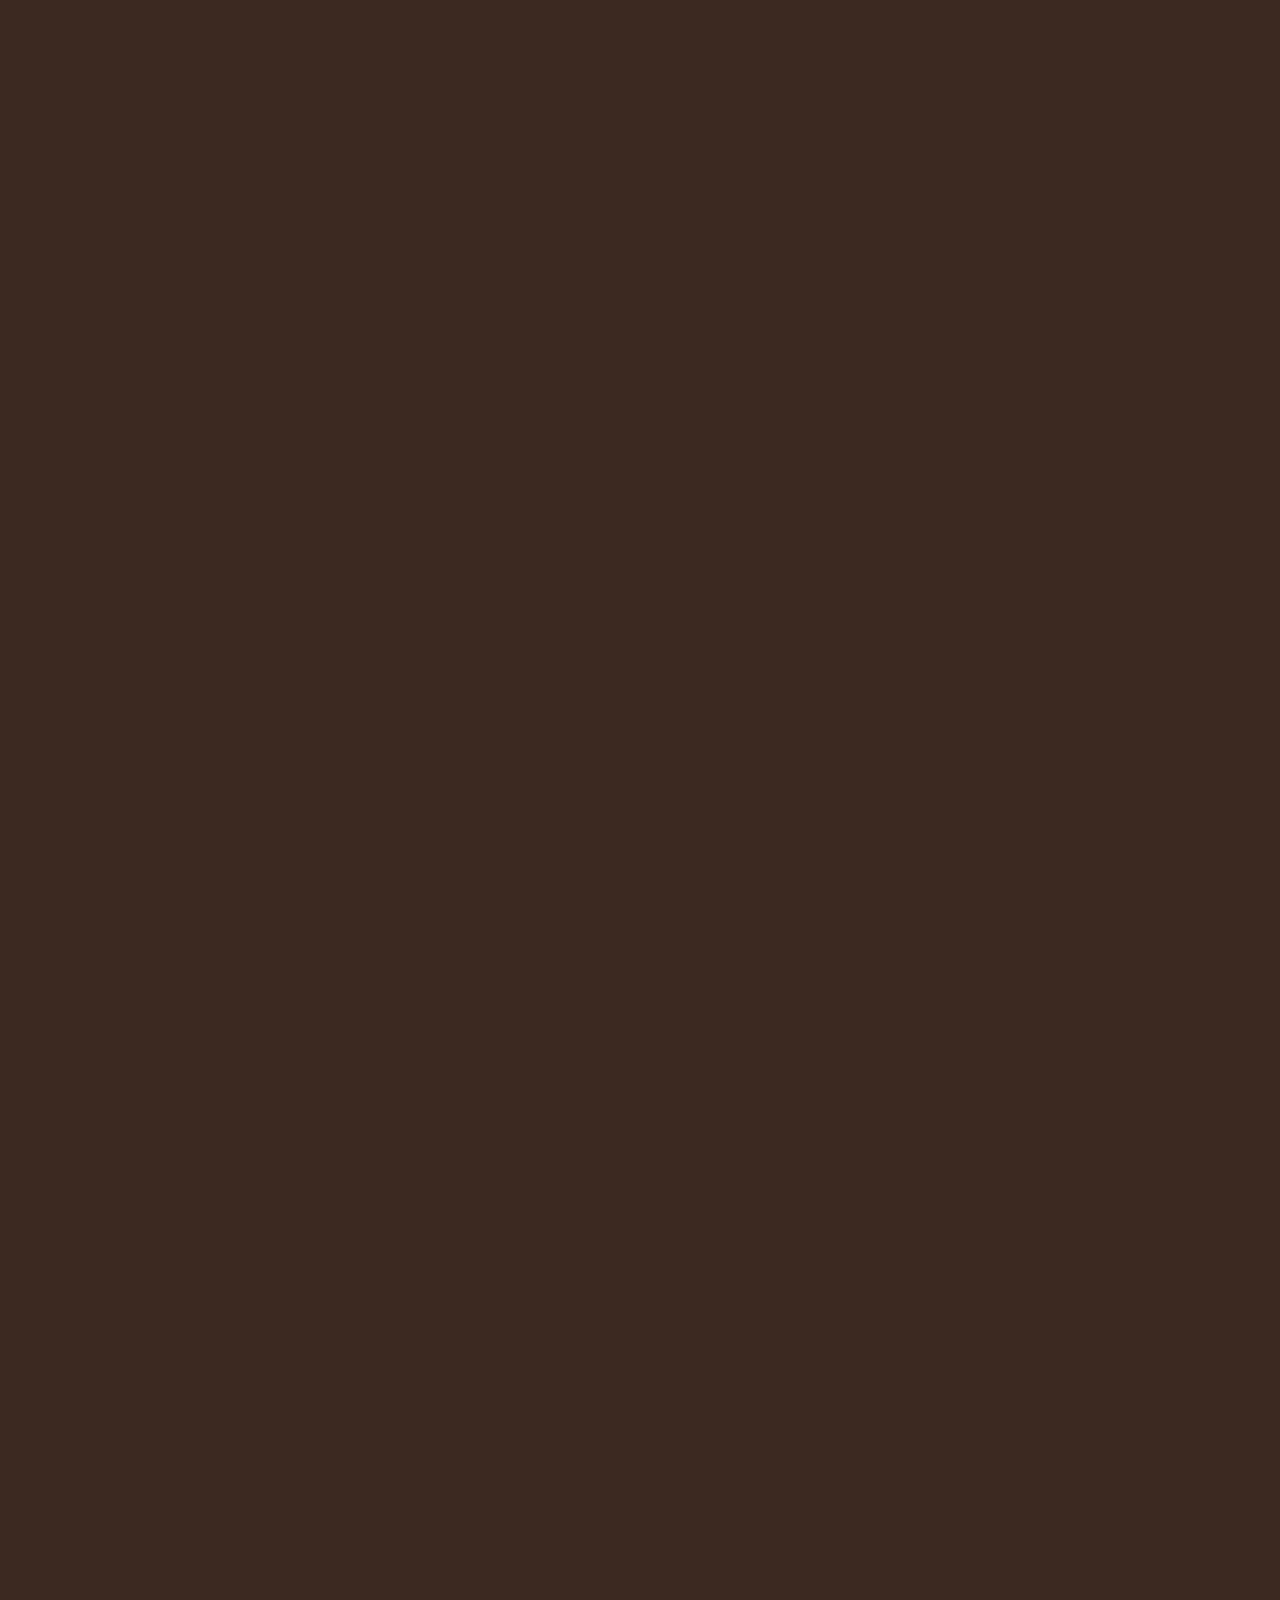
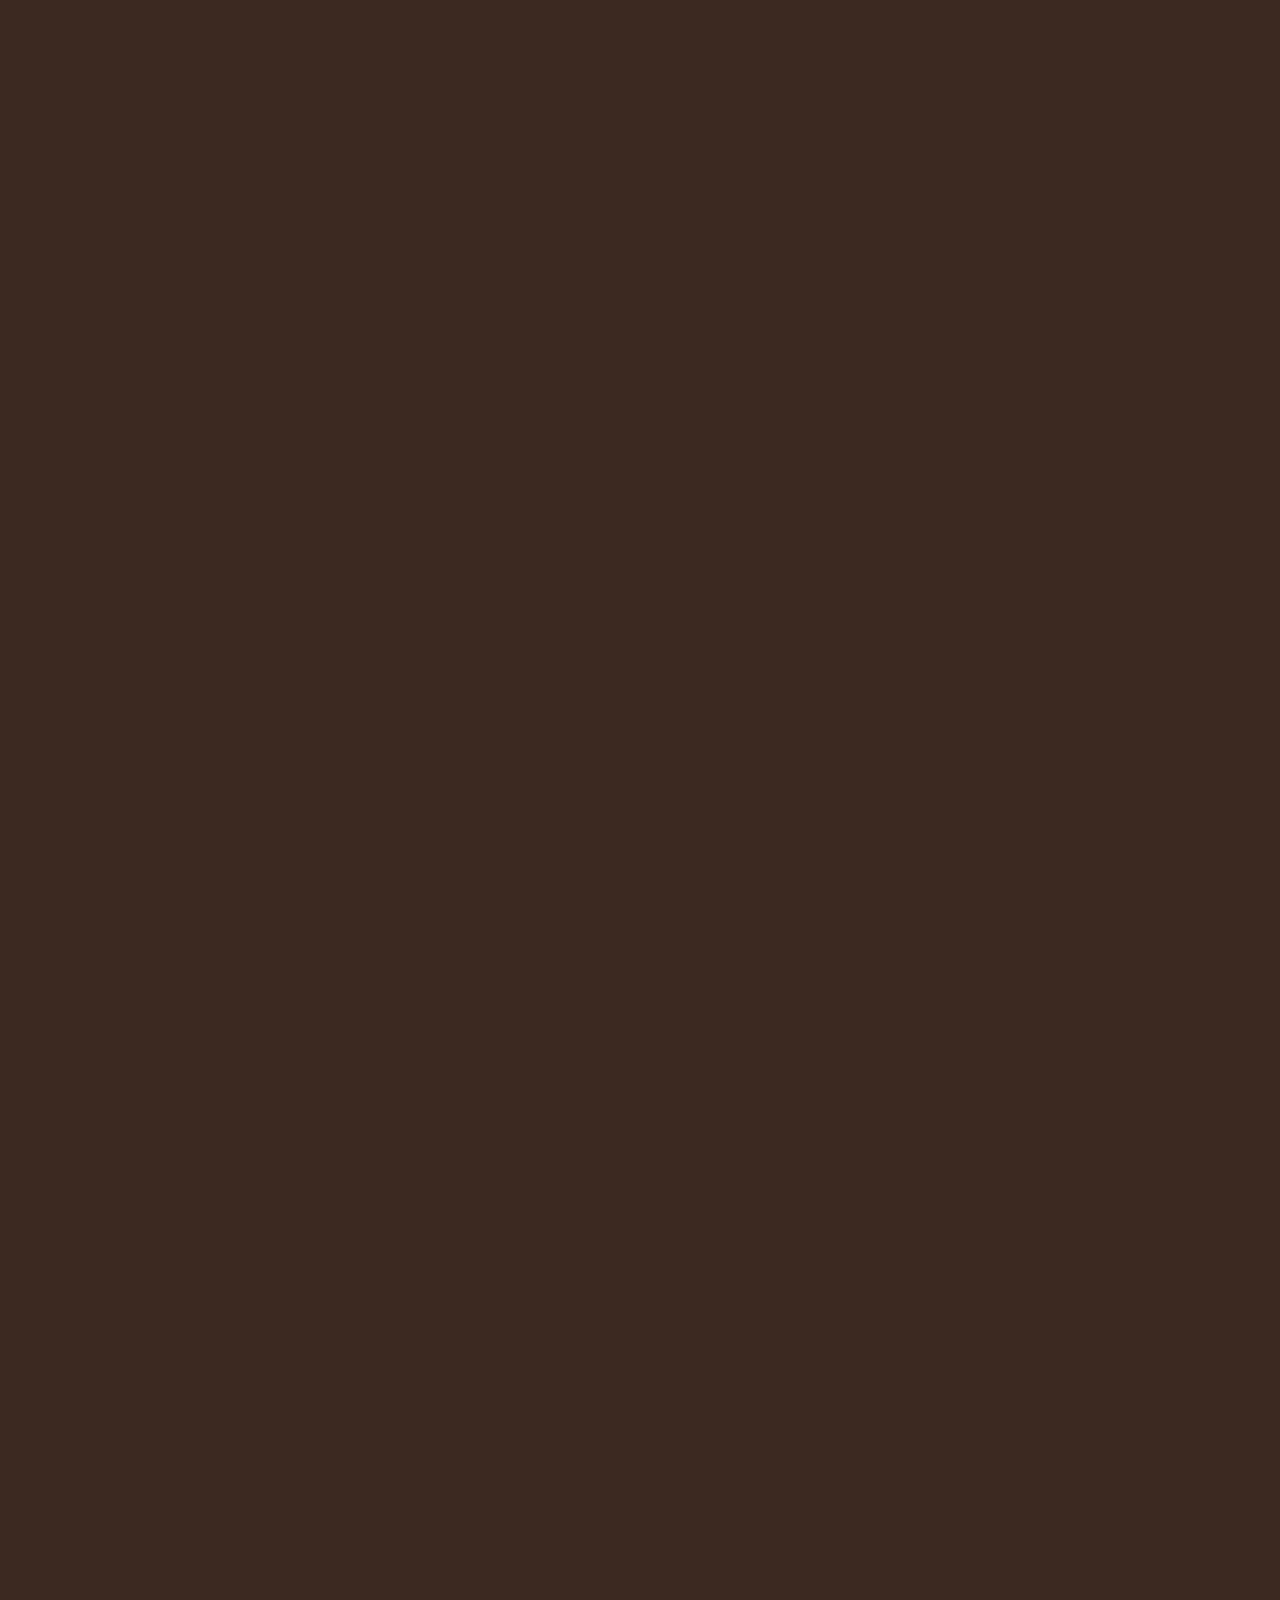
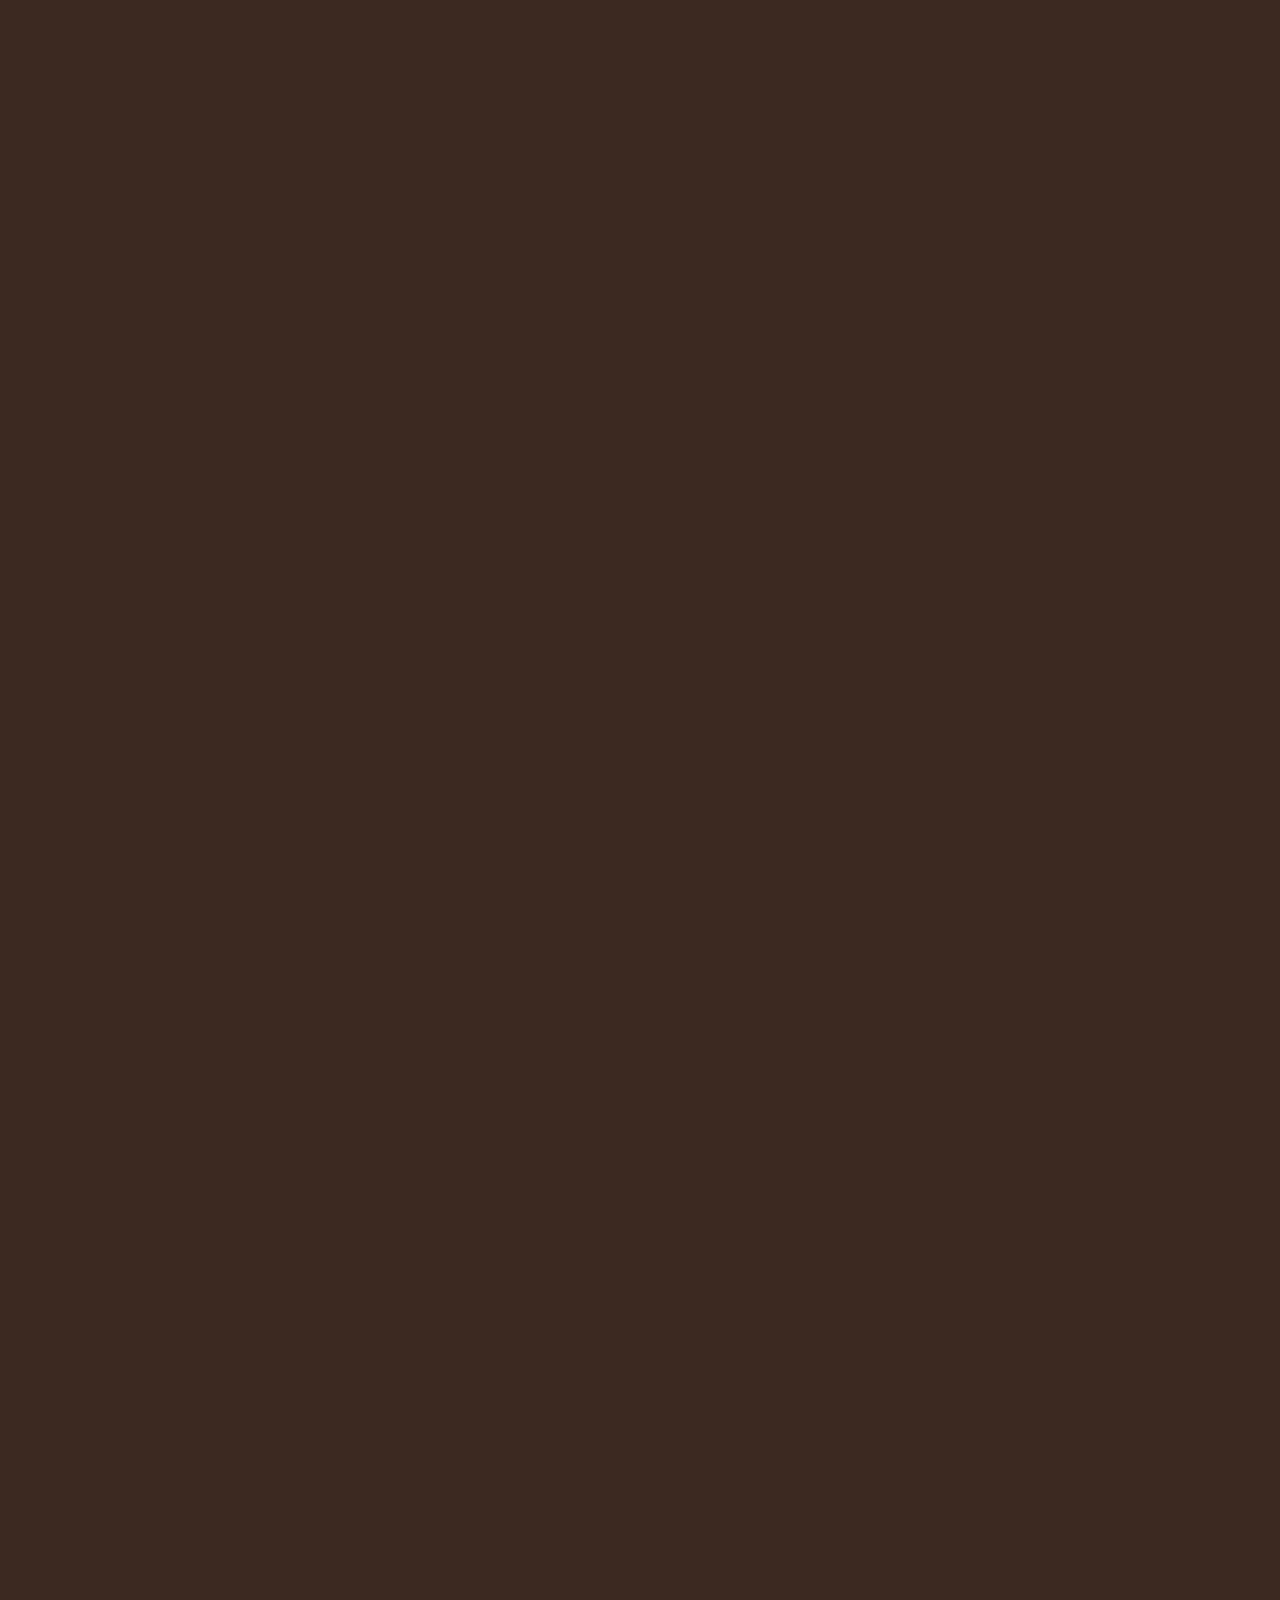
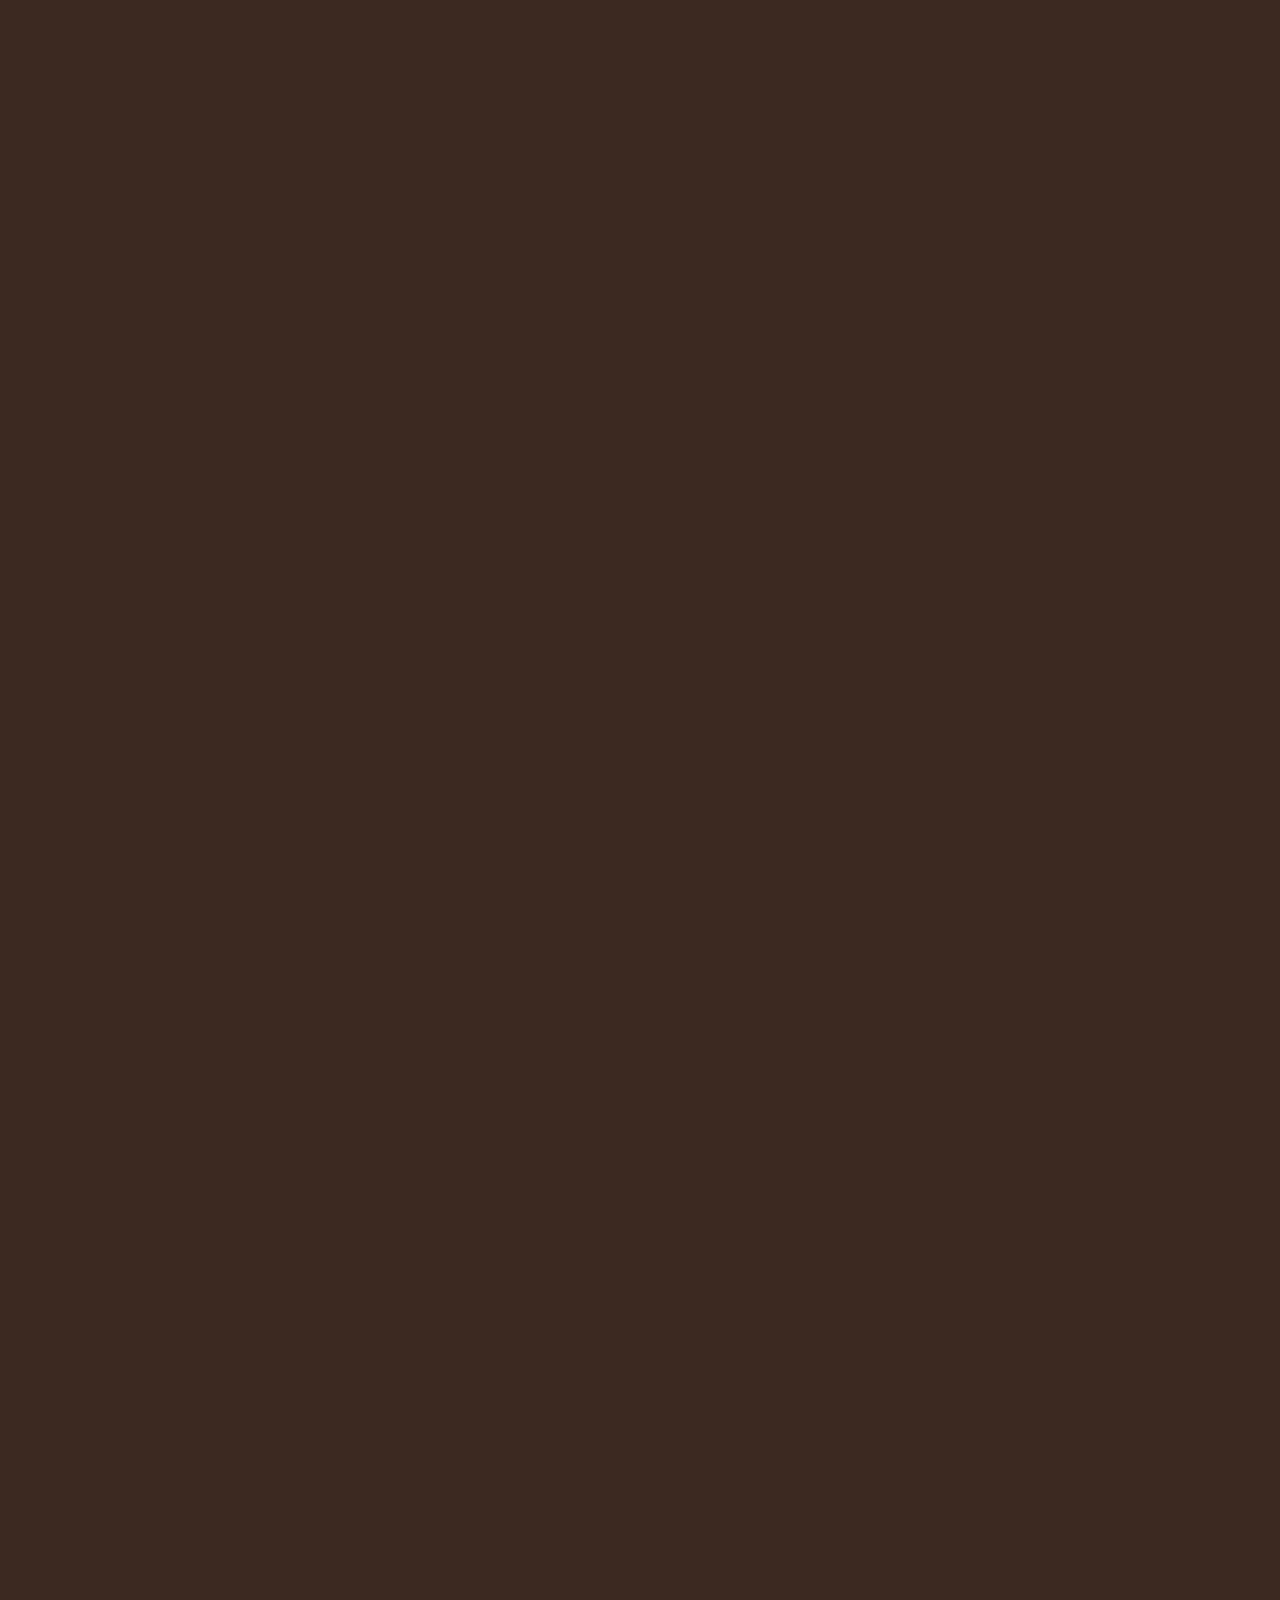
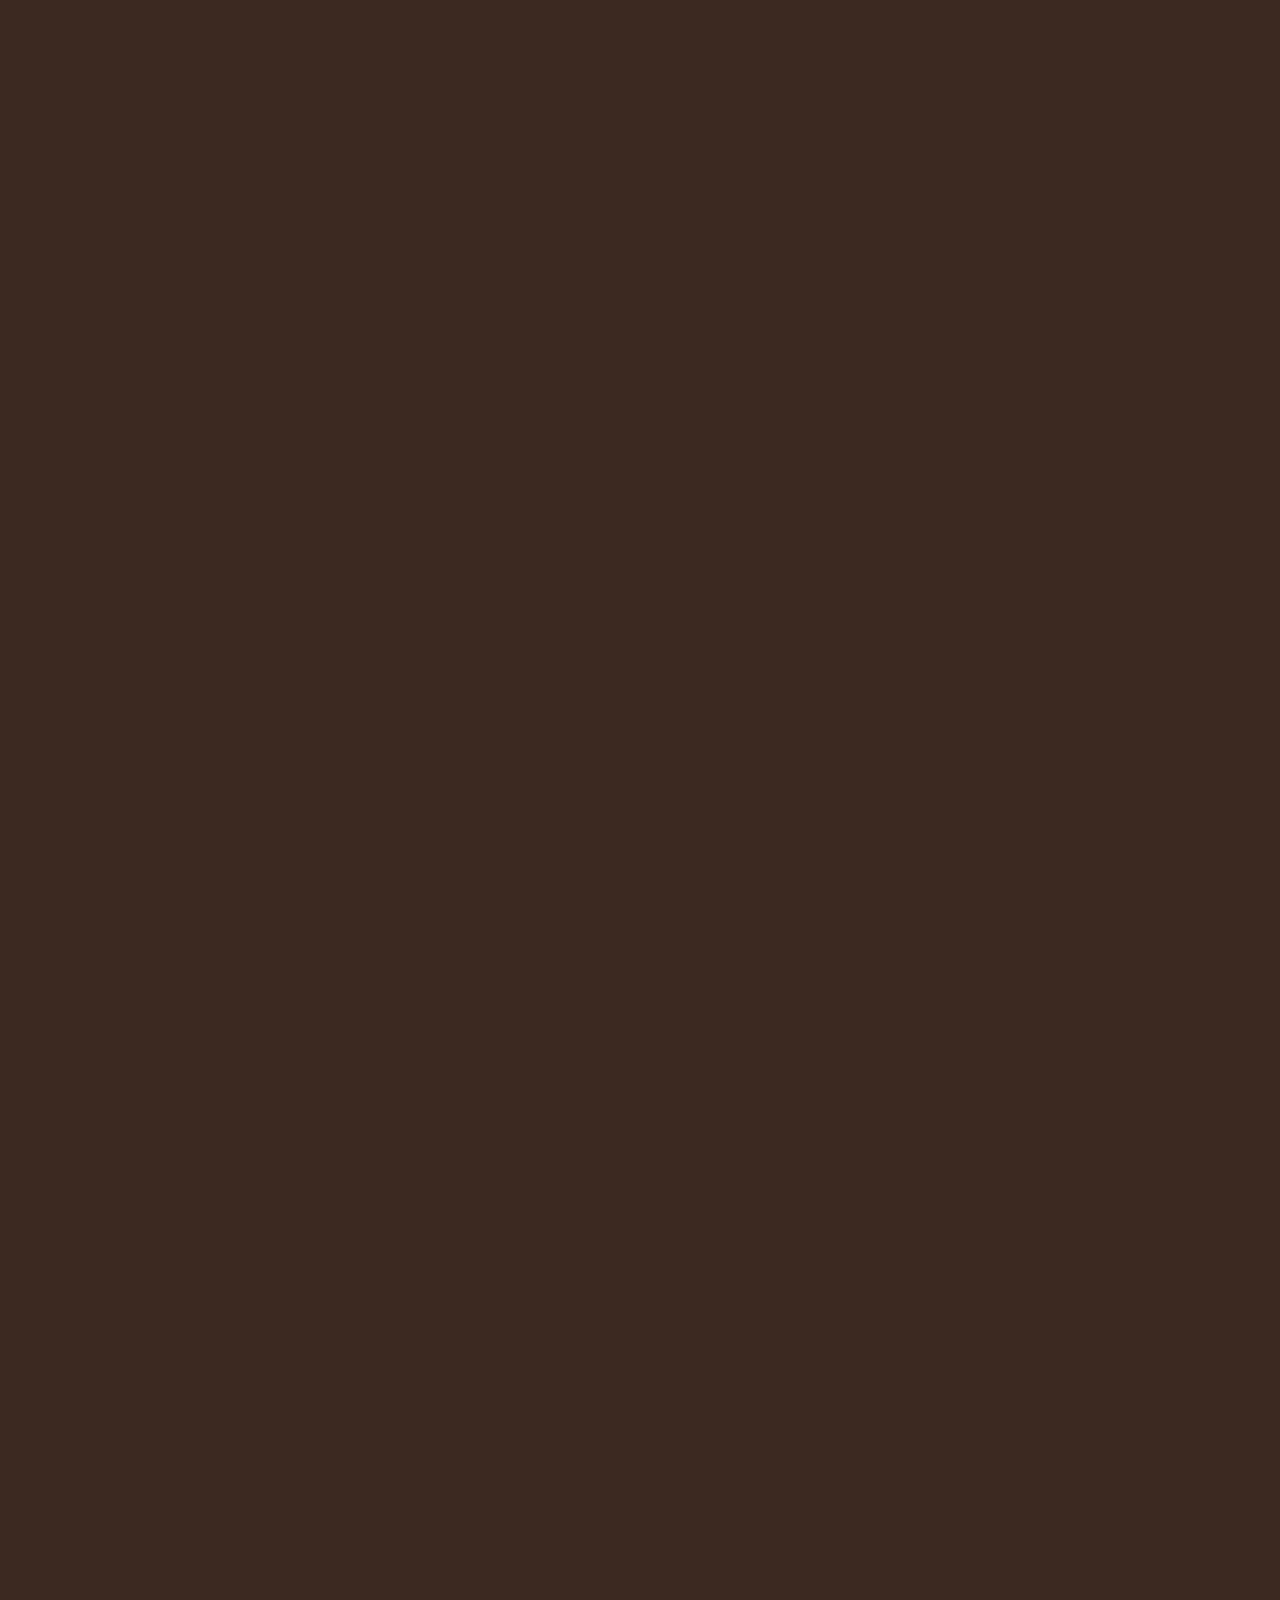
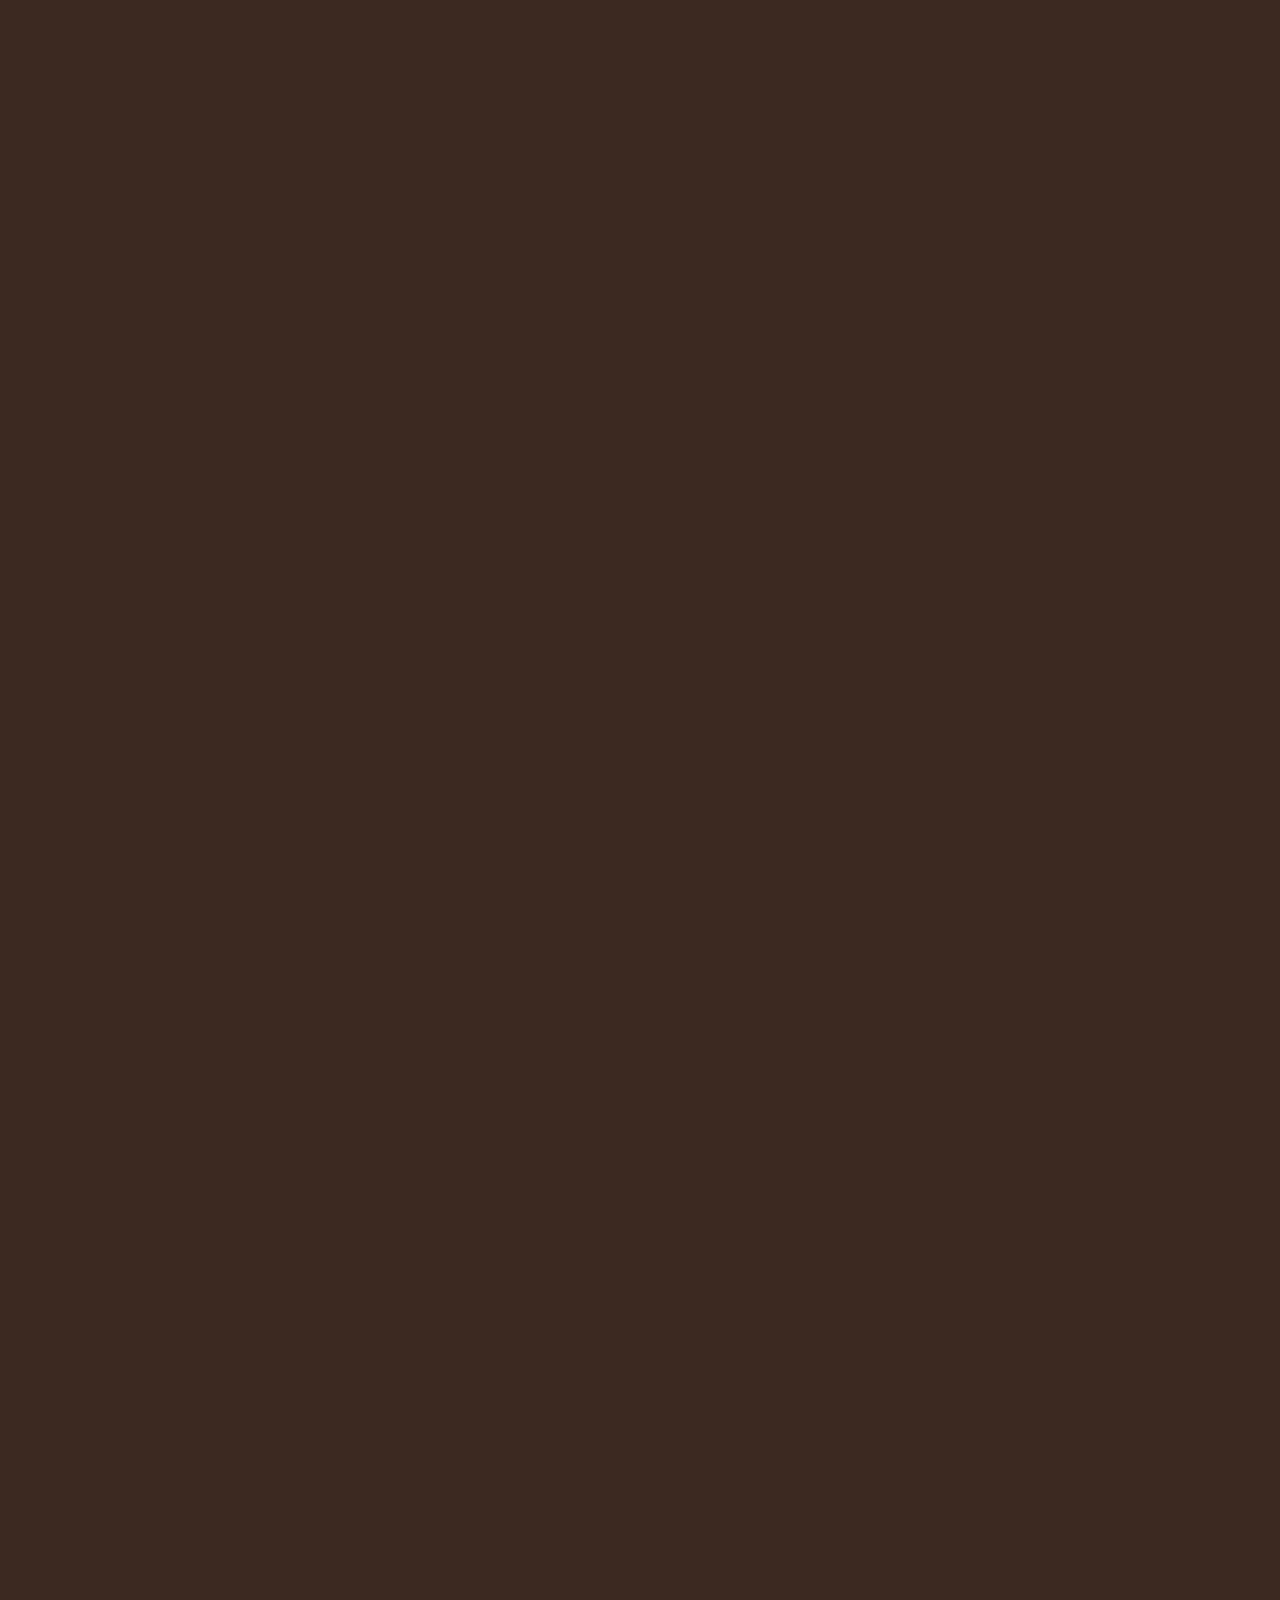
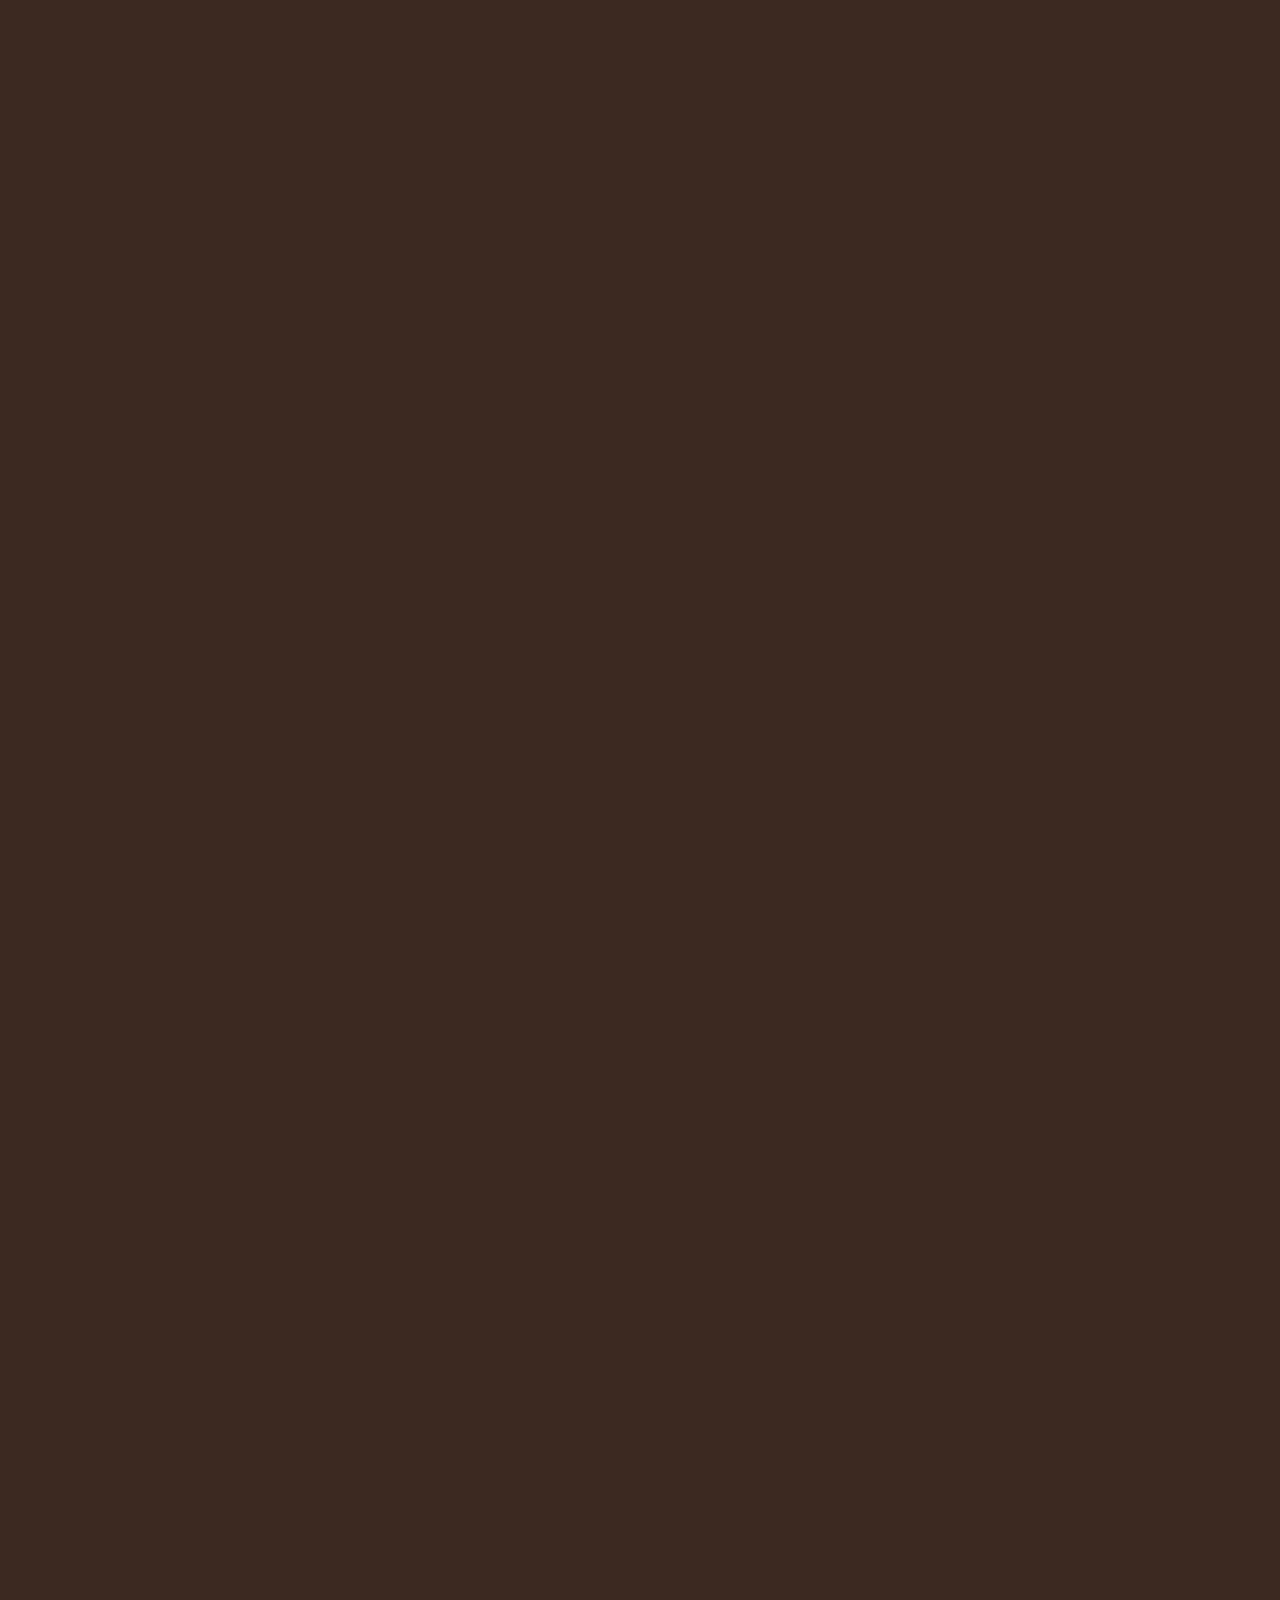
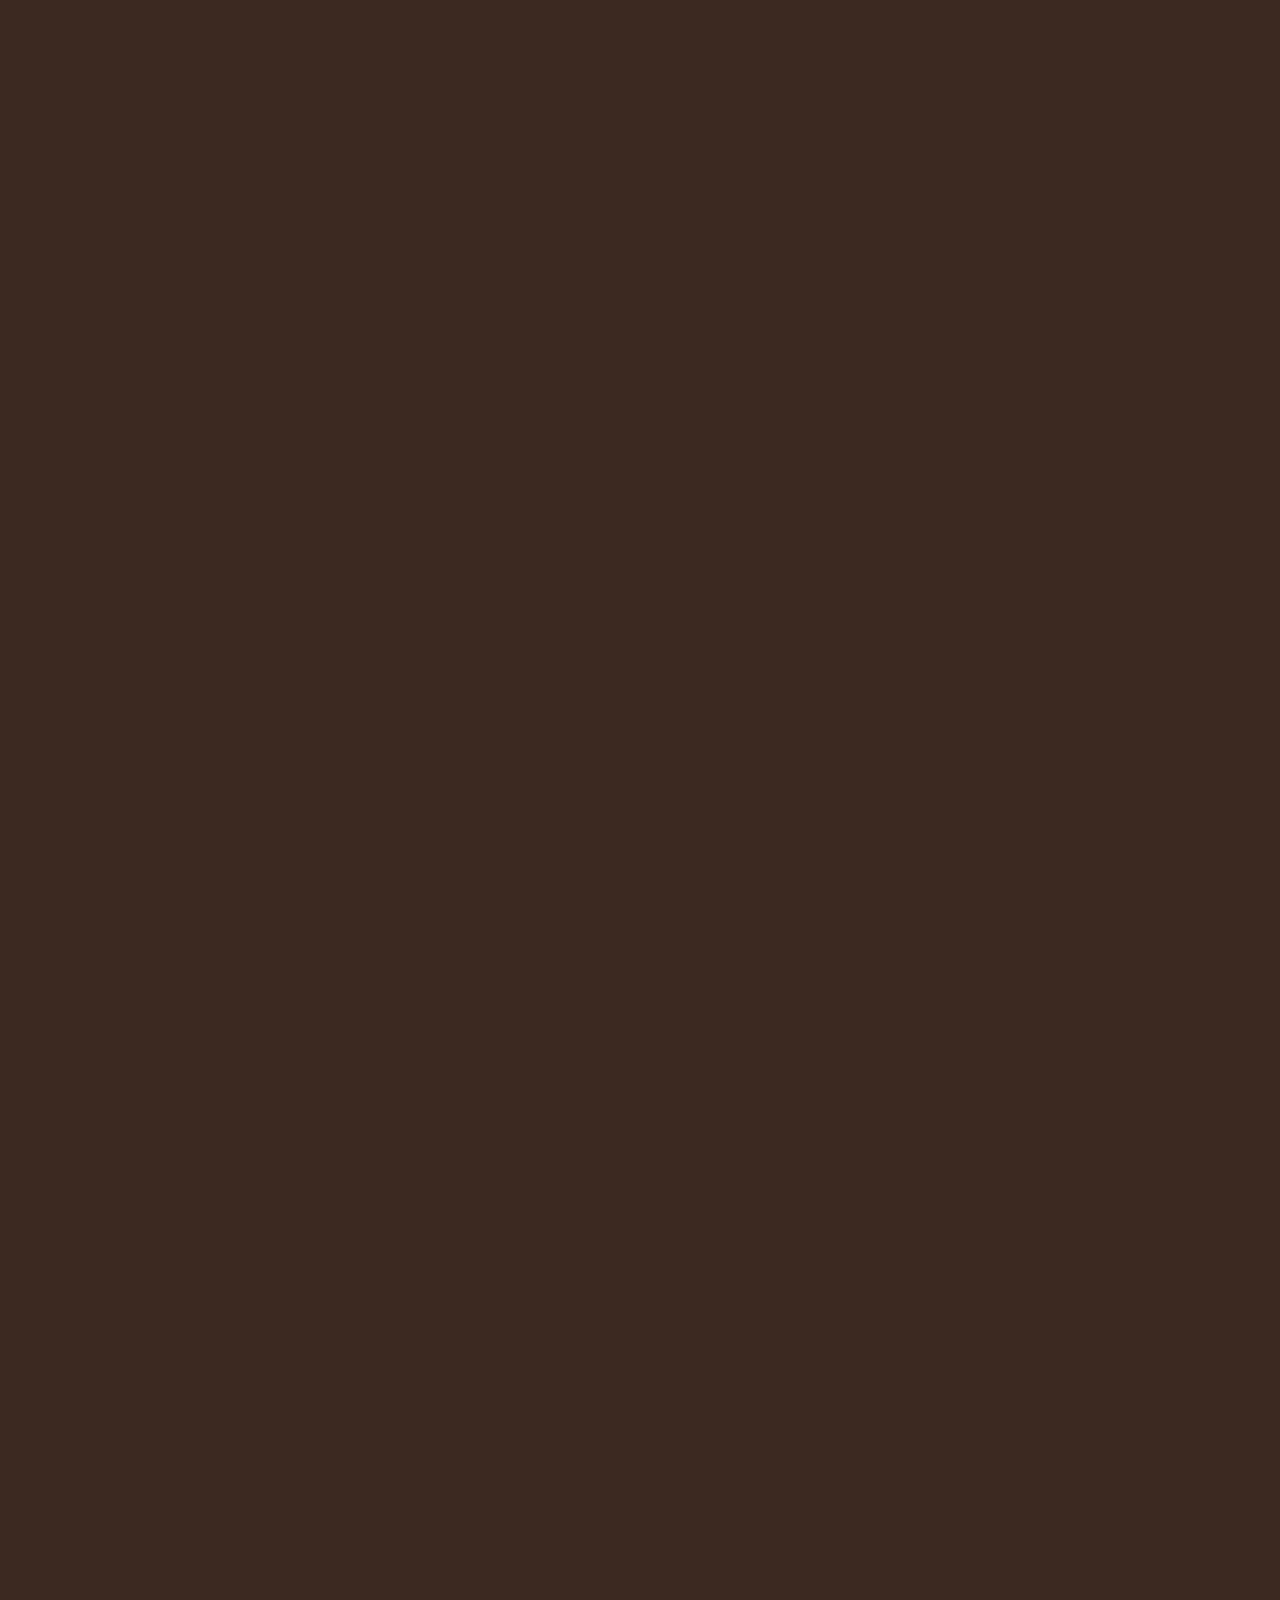
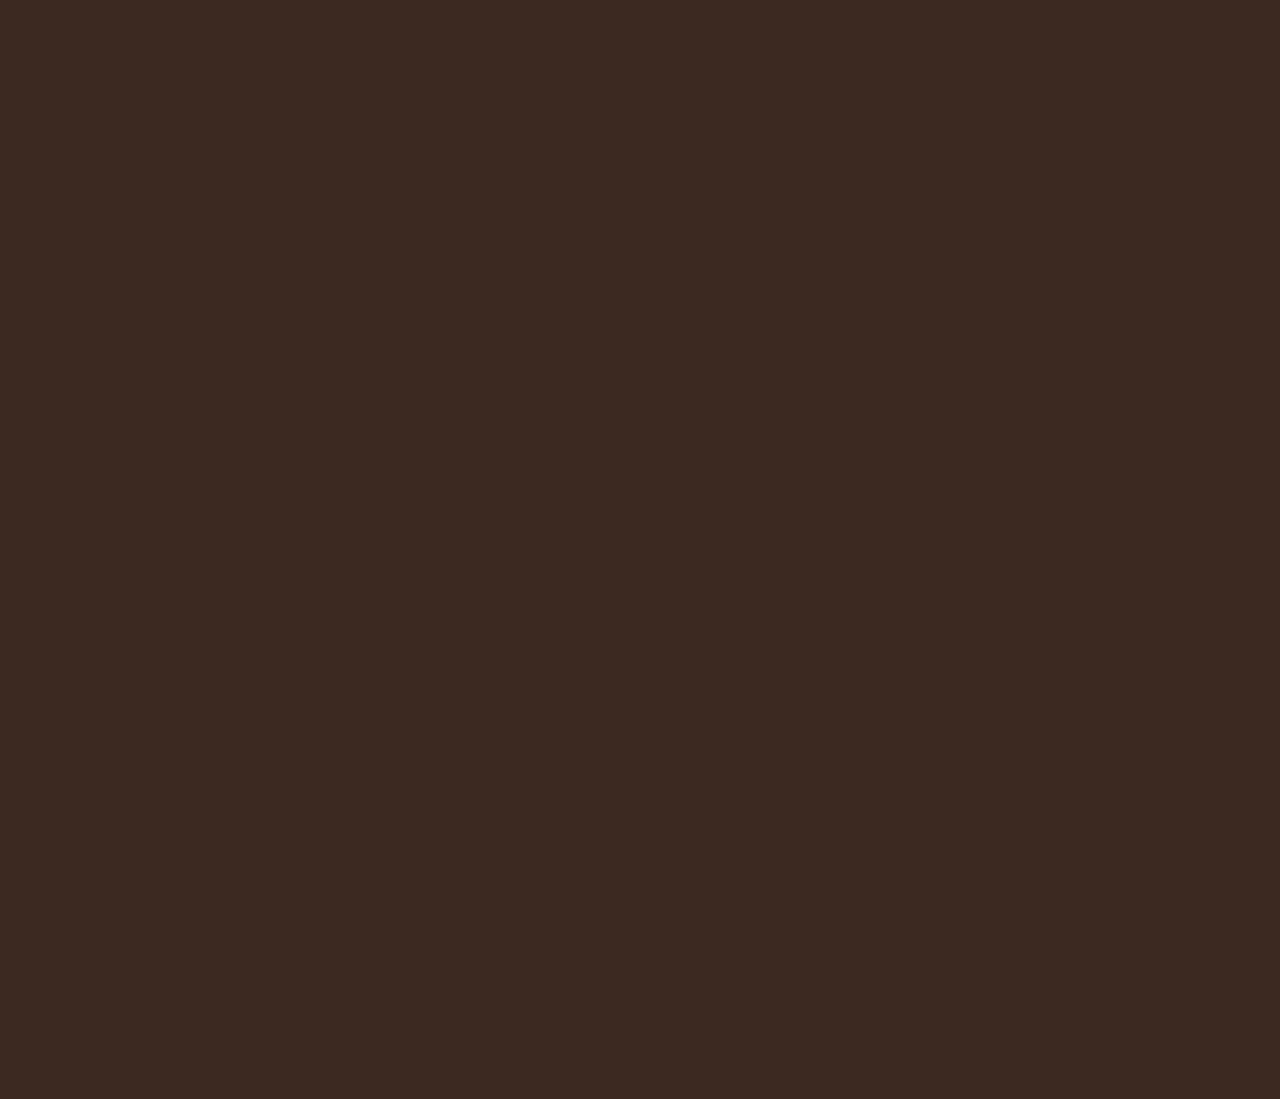
<file: product-details.html>
<!DOCTYPE html>

<html lang="ar" dir="rtl">
  <head>
    <meta charset="utf-8" />
    <meta http-equiv="X-UA-Compatible" content="IE=edge" />
    <meta
      name="viewport"
      content="width=device-width, initial-scale=1, maximum-scale=1, user-scalable=no"
    />

    <meta name="theme-color" content="#3c2921" />
    <meta name="msapplication-navbutton-color" content="#3c2921" />
    <meta name="apple-mobile-web-app-status-bar-style" content="#3c2921" />

    <!-- <link
      rel="icon"
      type="image/png"
      href="https://cdn.salla.sa/zAGWA/Jj9IFFLJTYh72cyGks49CPqxws7bpb796uubfwKj.jpg"
    /> -->

    <!-- <link
      rel="apple-touch-icon-precomposed"
      href="https://cdn.salla.sa/zAGWA/Jj9IFFLJTYh72cyGks49CPqxws7bpb796uubfwKj.jpg"
    /> -->
    <meta name="msapplication-TileColor" content="#ffffff" />
    <!-- <meta
      name="msapplication-TileImage"
      content="https://cdn.salla.sa/zAGWA/Jj9IFFLJTYh72cyGks49CPqxws7bpb796uubfwKj.jpg"
    /> -->
    <meta
      name="description"
      content="لكل منتج حكاية ولفخامتك لوقه تميزك يبدأ من هنا بمنتجات فاخرة تليق بك"
    />
    <meta
      name="keywords"
      content="لكل,منتج,حكاية,ولفخامتك,لوقه,تميزك,يبدأ,من,هنا,بمنتجات,فاخرة,تليق,بك"
    />
    <meta property="store:published_time" content="2020-11-17T10:32:30+03:00" />
    <meta
      property="og:description"
      content="لكل منتج حكاية ولفخامتك لوقه تميزك يبدأ من هنا بمنتجات فاخرة تليق بك"
    />

    <!-- <meta
      property="og:image"
      content="https://cdn.salla.sa/zAGWA/HTxDulmq5MxqeJ9HLELKtbVuvH3L9OA1R5WN2N89.png"
    /> -->
    <meta property="og:image:width" content="600" />
    <meta property="og:image:height" content="300" />
    <meta
      name="twitter:description"
      content="لكل منتج حكاية ولفخامتك لوقه تميزك يبدأ من هنا بمنتجات فاخرة تليق بك"
    />

    <title>لوقة</title>

    <meta
      name="twitter:image"
      content="https://cdn.salla.sa/zAGWA/HTxDulmq5MxqeJ9HLELKtbVuvH3L9OA1R5WN2N89.png"
    />
    <link
      rel="stylesheet"
      href="https://cdn.assets.salla.network/prod/stores/css/app.09eb11543915e792780f46bd86e782b8.css"
    />

    <link
      rel="stylesheet"
      href="https://cdn.assets.salla.network/prod/stores/css/themes.e3342b33b07ffa084276c3d97da99925.css"
    />

    <link
      rel="stylesheet"
      href="https://cdn.assets.salla.network/prod/stores/css/plugins.8c9ef65e8b8c436f170dd1743b9f4014.css"
    />

    <link
      rel="stylesheet"
      href="https://cdn.assets.salla.network/prod/stores/themes/default/assets/css/slick-theme.css?v="
    />
    <link
      rel="stylesheet"
      href="https://cdn.salla.network/fonts/sallaicons.css?v=2.0.3"
    />
    <link
      rel="stylesheet"
      href="https://cdnjs.cloudflare.com/ajax/libs/font-awesome/4.7.0/css/font-awesome.min.css"
      integrity="sha512-SfTiTlX6kk+qitfevl/7LibUOeJWlt9rbyDn92a1DqWOw9vWG2MFoays0sgObmWazO5BQPiFucnnEAjpAB+/Sw=="
      crossorigin="anonymous"
      referrerpolicy="no-referrer"
    />

    <link rel="stylesheet" href="assets/css/main_x.css" />

    <link
      href="https://cdn.assets.salla.network/prod/stores/css/intlTelInput.53d3f9e5ce3c027b0bddc8be6f8c1283.css"
      rel="stylesheet"
    />
    <link rel="stylesheet" href="assets/css/style.css" />
    <link rel="stylesheet" href="assets/css/theme-custom.css" />
    <link rel="stylesheet" href="assets/css/footer.css" />
    <link rel="stylesheet" href="assets/css/whats.css" />
    <link rel="stylesheet" href="assets/css/style_page.css" />
    <link rel="stylesheet" href="assets/css/site-header.css" />
  </head>
  <body class="store-home salla-theme_4 color-mode-light font-amazon-ember">
    <div class="smt-app smt-app-whatsapp force-desktop">
      <div class="shadow-smt-app shadow-smt-app-whatsapp">
        <div class="smt-app smt-app-whatsapp force-desktop">
          <div
            class="waves-whatsapp bottom-right sm-fixed hover-opacity sm-button sm-button-circle"
            style="
              background-color: rgb(48, 191, 57);
              color: rgb(255, 255, 255);
            "
          >
            <a target="_blank" href="https://wa.me/97431111152"
              ><img
                alt=""
                src="data:image/svg+xml;charset=utf-8,%0A%3Csvg%20xmlns%3D%22http%3A%2F%2Fwww.w3.org%2F2000%2Fsvg%22%20width%3D%2250%22%20height%3D%2250%22%20viewBox%3D%220%200%2050%2050%22%3E%0A%20%20%3Cg%3E%0A%20%20%20%20%3Ccircle%20cx%3D%2225%22%20cy%3D%2225%22%20r%3D%2225%22%20style%3D%22fill%3A%20%2330bf39%22%2F%3E%0A%20%20%20%20%3Cpath%20d%3D%22M39.8%2C23.4A14.64%2C14.64%2C0%2C0%2C1%2C25.1%2C38%2C15.25%2C15.25%2C0%2C0%2C1%2C18%2C36.2L9.8%2C38.8%2C12.5%2C31a14.84%2C14.84%2C0%2C0%2C1-2.1-7.5%2C14.7%2C14.7%2C0%2C0%2C1%2C29.4-.1ZM25.1%2C11.2A12.38%2C12.38%2C0%2C0%2C0%2C12.7%2C23.5a12%2C12%2C0%2C0%2C0%2C2.4%2C7.2l-1.5%2C4.6%2C4.8-1.5A12.44%2C12.44%2C0%2C0%2C0%2C37.6%2C23.5%2C12.53%2C12.53%2C0%2C0%2C0%2C25.1%2C11.2Zm7.4%2C15.6a3.22%2C3.22%2C0%2C0%2C0-.7-.4l-2.5-1.2c-.3-.1-.6-.2-.8.2a8.54%2C8.54%2C0%2C0%2C1-1.1%2C1.4.59.59%2C0%2C0%2C1-.8.1%2C11%2C11%2C0%2C0%2C1-2.9-1.8%2C9.88%2C9.88%2C0%2C0%2C1-2-2.5.46.46%2C0%2C0%2C1%2C.2-.7%2C2.65%2C2.65%2C0%2C0%2C0%2C.5-.6c.2-.2.2-.4.4-.6a.64.64%2C0%2C0%2C0%2C0-.6c-.1-.2-.8-1.9-1.1-2.7s-.6-.6-.8-.6h-.7a1.85%2C1.85%2C0%2C0%2C0-1%2C.4%2C4.16%2C4.16%2C0%2C0%2C0-1.3%2C3%2C6.45%2C6.45%2C0%2C0%2C0%2C1.5%2C3.7c.2.2%2C2.5%2C4%2C6.2%2C5.4s3.7%2C1%2C4.3.9a3.74%2C3.74%2C0%2C0%2C0%2C2.4-1.7A2.82%2C2.82%2C0%2C0%2C0%2C32.5%2C26.8Z%22%20style%3D%22fill%3A%20%23fff%22%2F%3E%0A%20%20%3C%2Fg%3E%0A%3C%2Fsvg%3E%0A"
              /><a
                class="powered-link"
                target="_blank"
                href="https://smartarget.online/demo.html?ref=https://joghstore.com&amp;source=poweredby&amp;app=whatsapp"
                >⚡by Smartarget</a
              ></a
            >
          </div>
        </div>
      </div>
    </div>
    <noscript
      ><iframe
        src="https://www.googletagmanager.com/ns.html?id=GTM-TGFC6FV"
        height="0"
        width="0"
        style="display: none; visibility: hidden"
      ></iframe
    ></noscript>
    <noscript>
      To get full functionality of this site you need to enable JavaScript. Here
      is how
      <a
        href="https://www.enable-javascript.com/"
        rel="nofollow noopener noreferrer"
        target="_blank"
        >To enable JavaScript on webpage</a
      >.
    </noscript>
    <header class="site-header">
      <div class="container py-3">
        <div class="row header-wrapper">
          <div class="col-lg-2 header-row logo-wrapper">
            <a href="#" class="sub-nav__menu ml-2">
              <svg
                width="35px"
                height="35px"
                version="1.1"
                viewBox="0 0 100 100"
                xmlns="http://www.w3.org/2000/svg"
              >
                <path
                  d="m23 29c-1.6562 0-3 1.3438-3 3s1.3438 3 3 3h54c1.6562 0 3-1.3438 3-3s-1.3438-3-3-3zm0 18c-1.6562 0-3 1.3438-3 3s1.3438 3 3 3h54c1.6562 0 3-1.3438 3-3s-1.3438-3-3-3zm0 18c-1.6562 0-3 1.3438-3 3s1.3438 3 3 3h54c1.6562 0 3-1.3438 3-3s-1.3438-3-3-3z"
                ></path>
              </svg>
            </a>
            <h1 class="logo">
              <a href="index.html">
                متجر لوقة
                <!-- <img
                    src="https://cdn.salla.sa/zAGWA/HTxDulmq5MxqeJ9HLELKtbVuvH3L9OA1R5WN2N89.png"
                    alt="لوقة"
                  /> -->
              </a>
            </h1>
          </div>
          <div class="sub-nav">
            <div class="sub-nav-content">
              <button class="sub-nav__close">
                <svg
                  width="100pt"
                  height="100pt"
                  version="1.1"
                  viewBox="0 0 100 100"
                  xmlns="http://www.w3.org/2000/svg"
                >
                  <path
                    d="m50 10c-22.109 0-40 17.883-40 40 0 22.109 17.891 40 40 40 22.117 0 40-17.891 40-40 0-22.121-17.879-40-40-40zm-15.25 23c0.074219-0.003906 0.14453-0.003906 0.21875 0 0.53906-0.003906 1.0586 0.20703 1.4375 0.59375l13.594 13.562 13.562-13.562c0.36328-0.37109 0.85547-0.58203 1.375-0.59375 0.82812-0.035156 1.5938 0.44922 1.918 1.2109 0.32812 0.76562 0.14844 1.6484-0.44922 2.2266l-13.594 13.594 13.594 13.562c0.37891 0.375 0.58984 0.88672 0.58984 1.4219 0 0.53125-0.21094 1.043-0.58984 1.4219-0.375 0.375-0.88672 0.58984-1.4219 0.58984s-1.043-0.21484-1.4219-0.58984l-13.562-13.594-13.594 13.594c-0.78516 0.78516-2.0586 0.78516-2.8438 0s-0.78516-2.0586 0-2.8438l13.562-13.562-13.562-13.594c-0.56641-0.54297-0.76562-1.3633-0.50781-2.1016 0.25391-0.73828 0.91797-1.2617 1.6953-1.3359z"
                    fill-rule="evenodd"
                  />
                </svg>
              </button>
              <div class="sub-nav-header">
                <img src="assets/images/avatar_male.webp" alt />
                <a class="login-link" data-login-link href="#" rel="nofollow">
                  تسجيل الدخول
                </a>
              </div>
              <ul class="main-menu">
                <li class="sub-menu-header categories-holder">
                  <span>فئات المنتجات</span>
                  <ul class="store-categories">
                    <li>
                      <a href="index.html" target="_self">الرئيسية</a>
                    </li>
                    <li>
                      <a href="cart.html" target="_self">السلة</a>
                    </li>
                    <li>
                      <a href="shop.html" class="active_link" target="_self"
                        >المنتجات</a
                      >
                    </li>
                    <li>
                      <a href="contact.html" target="_self">تواصل معنا</a>
                    </li>
                    <li>
                      <a href="about-us.html" target="_self">من نحن</a>
                    </li>
                  </ul>
                </li>
                <li>
                  <a href="index.html" target="_self">الرئيسية</a>
                </li>
                <li>
                  <a href="cart.html" target="_self">السلة</a>
                </li>
                <li>
                  <a href="shop.html" class="active_link" target="_self"
                    >المنتجات</a
                  >
                </li>
                <li>
                  <a href="contact.html" target="_self">تواصل معنا</a>
                </li>
                <li>
                  <a href="about-us.html" target="_self">من نحن</a>
                </li>
              </ul>
            </div>
          </div>
          <div class="header-row left mr-auto text-left">
            <div id="cl_switcher_wrapper"></div>

            <!-- If Not Member
            <a class="login-link circle-action" rel="nofollow"
              ><span class="sicon-user"></span
            ></a> -->

            <!-- If Member  -->
            <a
              id="user_menu_x"
              onclick="show_menu()"
              class="circle-action"
              style="float: right"
              rel="nofollow"
              ><span class="sicon-user"></span
            ></a>

            <ul
              class="dropdown-menu dropdown-menu-left dropdown-menu-user show_menu"
            >
              <li>
                <a href="#"><i class="sicon-cart"></i>الطلبات</a>
              </li>
              <!-- <li>
                <a href="https://joghstore.com/wishlist"
                  ><i class="sicon-heart"></i>الأمنيات</a
                >
              </li> -->
              <li>
                <a href="profile.html"><i class="sicon-settings"></i>حسابي</a>
              </li>
              <li class="divider"></li>
              <li>
                <a href="index.html"
                  ><i class="sicon-send-out"></i>تسجيل الخروج</a
                >
              </li>
            </ul>

            <!-- data-login-link -->
            <div id="search" class="ml-md-2 dropdown-store-header">
              <button
                class="circle-action ml-md-2 toggle-search"
                onclick="if (!window.__cfRLUnblockHandlers) return false; return false;"
                data-cf-modified-1d76107165e9152f06fe12d4-
              >
                <span class="sicon-search"></span>
              </button>
              <div id="search-bar" class="hide">
                <form id="search_form" action="">
                  <div class="ui category search">
                    <div class="ui icon input">
                      <input
                        id="searchbox"
                        name="q"
                        class="prompt form-control"
                        type="text"
                        placeholder="أدخل كلمة البحث"
                      />
                      <i class="search icon"></i>
                    </div>
                    <div class="results"></div>
                  </div>
                </form>
              </div>
            </div>
            <a
              href="cart.html"
              class="circle-action site-header__cart"
              data-cart-small
              rel="nofollow"
            >
              <span class="sicon-cart"></span>
              <span class="badge" id="cart_badge" data-cart-badge> 0 </span>
            </a>
          </div>
        </div>
      </div>
    </header>

    <div class="breadcrumb-container" style="background-color: #fff">
      <div class="container container--default">
        <ol class="breadcrumb">
          <li class="breadcrumb-item home">
            <a href="index.html">الرئيسية</a>
          </li>
          <li class="breadcrumb-item active">المنتجات</li>
          <li class="breadcrumb-item active">تفاصيل المنتج</li>
        </ol>
      </div>
    </div>

    <!-- <div class="content page-container" style="background-color: #fff"></div> -->

    <section style="background: #fafafa" class="py-3">
      <div
        class="container product-details"
        id="product-1019530157"
        data-itemid="1019530157"
        data-productid="1019530157"
      >
        <div class="row product-details-wrapper flex-column align-items-center">
          <div class="col-xs-12 col-md-7">
            <h1 class="product-details__title">سديري دبل فيس - لوقه</h1>
            <div class="row mb-2 mb-md-0">
              <div class="col-xs-6">
                <p class="product-details__price">
                  <span
                    class="price-before"
                    id="price-before_1019530157"
                    style="opacity: 1"
                    >٨٦٠ ر.س</span
                  >
                  <span
                    id="price-after_1019530157"
                    class="price-after"
                    style="opacity: 1"
                    >٦٥٠ ر.س</span
                  >
                  <span class="tax-label">السعر شامل الضريبه</span>
                </p>
              </div>
            </div>
            <div id="sp-slider-cont">
              <div
                class="thumb product-carousel owl-carousel owl-theme owl-rtl owl-loaded owl-drag"
              >
                <div class="owl-stage-outer">
                  <div
                    class="owl-stage"
                    style="
                      transform: translate3d(0px, 0px, 0px);
                      transition: all 0s ease 0s;
                      width: 7920px;
                    "
                  >
                    <div class="owl-item" style="width: 720px">
                      <div class="video-entry">
                        <a
                          href="assets/images/product-details/p-d-1.webp"
                          data-fancybox="product-images"
                        >
                          <img
                            src="assets/images/product-details/p-d-1.webp"
                            alt="سديري دبل فيس - لوقه"
                            id="carousel_product_image_800380040"
                            class="image_first_click product-details__thumb"
                            data-index="0"
                          />
                        </a>
                      </div>
                    </div>
                    <div class="owl-item" style="width: 720px">
                      <div class="video-entry">
                        <a
                          href="assets/images/product-details/p-d-2.webp"
                          data-fancybox="product-images"
                        >
                          <img
                            src="assets/images/product-details/p-d-2.webp"
                            alt="سديري دبل فيس - لوقه"
                            id="carousel_product_image_1128360866"
                            class="image_first_click product-details__thumb"
                            data-index="1"
                          />
                        </a>
                      </div>
                    </div>
                    <div class="owl-item" style="width: 720px">
                      <div class="video-entry">
                        <a
                          href="assets/images/product-details/p-d-3.webp"
                          data-fancybox="product-images"
                        >
                          <img
                            src="assets/images/product-details/p-d-3.webp"
                            alt="سديري دبل فيس - لوقه"
                            id="carousel_product_image_1015385830"
                            class="image_first_click product-details__thumb"
                            data-index="2"
                          />
                        </a>
                      </div>
                    </div>
                    <div class="owl-item" style="width: 720px">
                      <div class="video-entry">
                        <a
                          href="assets/images/product-details/p-d-4.webp"
                          data-fancybox="product-images"
                        >
                          <img
                            src="assets/images/product-details/p-d-4.webp"
                            alt="سديري دبل فيس - لوقه"
                            id="carousel_product_image_2004843991"
                            class="image_first_click product-details__thumb"
                            data-index="3"
                          />
                        </a>
                      </div>
                    </div>
                    <div class="owl-item" style="width: 720px">
                      <div class="video-entry">
                        <a
                          href="assets/images/product-details/p-d-5.webp"
                          data-fancybox="product-images"
                        >
                          <img
                            src="assets/images/product-details/p-d-5.webp"
                            alt="سديري دبل فيس - لوقه"
                            id="carousel_product_image_571188185"
                            class="image_first_click product-details__thumb"
                            data-index="4"
                          />
                        </a>
                      </div>
                    </div>
                    <div class="owl-item" style="width: 720px">
                      <div class="video-entry">
                        <a
                          href="assets/images/product-details/p-d-6.webp"
                          data-fancybox="product-images"
                        >
                          <img
                            src="assets/images/product-details/p-d-6.webp"
                            alt="سديري دبل فيس - لوقه"
                            id="carousel_product_image_1586404145"
                            class="image_first_click product-details__thumb"
                            data-index="5"
                          />
                        </a>
                      </div>
                    </div>
                    <div class="owl-item" style="width: 720px">
                      <div class="video-entry">
                        <a
                          href="assets/images/product-details/p-d-7.webp"
                          data-fancybox="product-images"
                        >
                          <img
                            src="assets/images/product-details/p-d-7.webp"
                            alt="سديري دبل فيس - لوقه"
                            id="carousel_product_image_993829434"
                            class="image_first_click product-details__thumb"
                            data-index="6"
                          />
                        </a>
                      </div>
                    </div>
                  </div>
                </div>
                <div class="owl-nav">
                  <button type="button" role="presentation" class="owl-prev">
                    <i class="sicon-caret-right" aria-hidden="true"></i></button
                  ><button type="button" role="presentation" class="owl-next">
                    <i class="sicon-caret-left" aria-hidden="true"></i>
                  </button>
                </div>
                <div class="owl-dots">
                  <!-- <button role="button" class="owl-dot"><span></span></button
                  ><button role="button" class="owl-dot"><span></span></button
                  ><button role="button" class="owl-dot"><span></span></button
                  ><button role="button" class="owl-dot"><span></span></button
                  ><button role="button" class="owl-dot"><span></span></button
                  ><button role="button" class="owl-dot active">
                    <span></span></button
                  ><button role="button" class="owl-dot"><span></span></button
                  ><button role="button" class="owl-dot"><span></span></button> -->
                </div>
              </div>
            </div>

            <div class="pswp" tabindex="-1" role="dialog" aria-hidden="true">
              <div class="pswp__bg"></div>

              <div class="pswp__scroll-wrap">
                <div class="pswp__container">
                  <div class="pswp__item"></div>
                  <div class="pswp__item"></div>
                  <div class="pswp__item"></div>
                </div>

                <div class="pswp__ui pswp__ui--hidden">
                  <div class="pswp__top-bar">
                    <div class="pswp__counter"></div>
                    <button
                      class="pswp__button pswp__button--close"
                      title="Close (Esc)"
                    ></button>
                    <button
                      class="pswp__button pswp__button--share"
                      title="Share"
                    ></button>
                    <button
                      class="pswp__button pswp__button--fs"
                      title="Toggle fullscreen"
                    ></button>
                    <button
                      class="pswp__button pswp__button--zoom"
                      title="Zoom in/out"
                    ></button>

                    <div class="pswp__preloader">
                      <div class="pswp__preloader__icn">
                        <div class="pswp__preloader__cut">
                          <div class="pswp__preloader__donut"></div>
                        </div>
                      </div>
                    </div>
                  </div>
                  <div
                    class="pswp__share-modal pswp__share-modal--hidden pswp__single-tap"
                  >
                    <div class="pswp__share-tooltip"></div>
                  </div>
                  <button
                    class="pswp__button pswp__button--arrow--left"
                    title="Previous (arrow left)"
                  ></button>
                  <button
                    class="pswp__button pswp__button--arrow--right"
                    title="Next (arrow right)"
                  ></button>
                  <div class="pswp__caption">
                    <div class="pswp__caption__center"></div>
                  </div>
                </div>
              </div>
            </div>
          </div>
          <div class="col-xs-12 col-md-7">
            <div class="product-detials__desc" data-shrink-height="300">
              <ul>
                <li><strong>جدول القياسات مرفق ضمن الصور ^</strong></li>
              </ul>
            </div>

            <div class="mt-20 mb-20">
              <h6 class="mb-10 font-bold">تفاصيل المنتج</h6>
              <ul
                class="list list--vertical list--align-start list--table-view"
              >
                <li class="list--table-view__row">
                  <div class="list--table-view__cell key">
                    <i
                      class="sicon-barcode d-inline-block v-align-middle color-danger"
                    ></i>
                    <span class="font-13 font-bold">رقم الموديل</span>
                  </div>
                  <div class="list--table-view__cell value">43-000062</div>
                </li>
              </ul>
            </div>
            <div class="mb-3">
              <div class="product-form">
                <div id="order" class="row no-margin product-order-container">
                  <div class="col-xs-12">
                    <form method="post" action="#" id="addproduct">
                      <input
                        type="hidden"
                        name="_token"
                        value="yytyZjuJmvGkLTg1MJmbfSvGYEmQE3GxyylyrQUp"
                      />
                      <ul class="list list--vertical list--product-fields">
                        <li
                          class="form-group qty-field-wrapper form-group--wide"
                        >
                          <label class="product-option-name required"
                            >الكمية:</label
                          >
                          <div class="product-option-select">
                            <div
                              id="total_price"
                              class="product-info product-summary hide"
                            ></div>
                            <div
                              class="btn-group qty-field qty-field--custom"
                              role="group"
                            >
                              <button
                                type="button"
                                class="btn btn-secondary btn--qty-add"
                              >
                                <i class="sicon-add"></i>
                              </button>
                              <input
                                type="number"
                                class="single_product_quantity form-control basic-product-1019530157"
                                id="quantity_cart"
                                data-itemid="1019530157"
                                name="items"
                                min="1"
                                value="1"
                                max="6"
                              />
                              <button
                                type="button"
                                class="btn btn-secondary btn--qty-sub"
                              >
                                <i class="sicon-minus"></i>
                              </button>
                            </div>
                          </div>
                        </li>
                        <li class="form-group">
                          <div>
                            <label class="product-option-name required"
                              >المقاس</label
                            >
                          </div>
                          <select name="" id="" class="select_size">
                            <option value="" disabled selected>اختر</option>
                            <option value="XL">XXL</option>
                            <option value="XL">XL</option>
                            <option value="XL">L</option>
                          </select>
                        </li>
                        <li
                          class="form-group product-buttons product-page-buttons"
                        >
                          <div class="product-buttons-wrapper"></div>
                        </li>
                        <li
                          class="form-group form-group--price form-group--wide"
                        >
                          <label class="product-option-name">
                            السعر
                            <span class="tax-label">السعر شامل الضريبه</span>
                          </label>
                          <div>
                            <span
                              class="price-before"
                              id="price-before_1019530157"
                              style="opacity: 1"
                              >٨٦٠ ر.س</span
                            >
                            <span
                              id="price-after_1019530157"
                              class="price-after"
                              style="opacity: 1"
                              >٦٥٠ ر.س</span
                            >
                          </div>
                        </li>
                      </ul>
                      <div class="cart-fav mobile-webview-hide">
                        <a
                          href="cart.html"
                          class="add-cart-large add_to_cart_large_btn"
                          rel="nofollow"
                          data-cart-btn=""
                          data-salla-click-event="cart::adding-item"
                          data-product-id="1019530157"
                          data-product-type='[{"id":30556172,"product_id":59830794,"option_name":"\u0627\u0644\u0644\u0648\u0646","status":1,"created_at":"2023-11-04T00:43:24.000000Z","updated_at":"2023-11-08T12:09:02.000000Z","type":"radio","show_condition":"always","description":null,"required":"1","sort":null,"condition_field_id":null,"field_condition":null,"condition_field_option_id":null,"associated_with_order_time":0,"feature_type":"image","advance":1,"availability_range":0,"not_same_day_order":0,"from_date_time":null,"availability_duration":null,"is_filter":0,"details":[{"id":87438671,"product_option_id":30556172,"option_details_name":"\u0628\u0646\u064a \u0641\u0627\u062a\u062d*\u0628\u064a\u062c \u063a\u0627\u0645\u0642","option_details_price":null,"option_details_quantity":null,"created_at":"2023-11-04T00:43:24.000000Z","updated_at":"2023-11-08T12:09:02.000000Z","status":1,"feature_value":"116397896","option_details_cost_price":null,"with_tax":1,"currency":"SAR","advance":1,"is_default":0,"option_details_weight":null,"skus":[{"id":230354660,"product_id":59830794,"sku":"SKU0001","price":null,"regular_price":null,"sale_price":null,"stock_quantity":null,"in_stock":1,"weight":null,"dimensions":null,"image":null,"created_at":"2023-11-04T00:43:24.000000Z","updated_at":"2023-11-08T12:11:12.000000Z","status":"active","barcode":null,"unlimited_quantity":true,"product_price":"747.83","product_sale_price":"565.22","product_sale_end":null,"currency":"SAR","with_tax":1,"notify_quantity":null,"managed_by_branches":0,"mpn":null,"gtin":null,"real_weight":null,"weight_type":"kg","is_default":0,"laravel_through_key":87438671},{"id":230366414,"product_id":59830794,"sku":"SKU0003","price":null,"regular_price":null,"sale_price":null,"stock_quantity":null,"in_stock":1,"weight":null,"dimensions":null,"image":null,"created_at":"2023-11-04T10:09:30.000000Z","updated_at":"2023-11-08T12:11:12.000000Z","status":"active","barcode":null,"unlimited_quantity":true,"product_price":"747.83","product_sale_price":"565.22","product_sale_end":null,"currency":"SAR","with_tax":1,"notify_quantity":null,"managed_by_branches":0,"mpn":null,"gtin":null,"real_weight":null,"weight_type":"kg","is_default":0,"laravel_through_key":87438671},{"id":230366416,"product_id":59830794,"sku":"SKU0005","price":null,"regular_price":null,"sale_price":null,"stock_quantity":null,"in_stock":1,"weight":null,"dimensions":null,"image":null,"created_at":"2023-11-04T10:09:30.000000Z","updated_at":"2023-11-08T12:11:12.000000Z","status":"active","barcode":null,"unlimited_quantity":true,"product_price":"747.83","product_sale_price":"565.22","product_sale_end":null,"currency":"SAR","with_tax":1,"notify_quantity":null,"managed_by_branches":0,"mpn":null,"gtin":null,"real_weight":null,"weight_type":"kg","is_default":0,"laravel_through_key":87438671}],"feature_image":{"id":116397896,"product_id":59830794,"images":"{\"original\":{\"url\":\"https:\\\/\\\/cdn.salla.sa\\\/zAGWA\\\/RrzBeRboGFM1g6tcK5dfHjD6OfBARh7cVNxEOm1I.jpg\",\"width\":0,\"height\":0},\"standard_resolution\":{\"url\":\"https:\\\/\\\/cdn.salla.sa\\\/zAGWA\\\/EU807jRZCFl06sRrtx6OHPk56cB49aD7onDJ206J.jpg\",\"width\":1000,\"height\":1000},\"low_resolution\":{\"url\":\"https:\\\/\\\/cdn.salla.sa\\\/zAGWA\\\/0UQOkznd04pbyj02uiglJ1Ur6bqse7vjZfgZwDIc.jpg\",\"width\":500,\"height\":500},\"thumbnail\":{\"url\":\"https:\\\/\\\/cdn.salla.sa\\\/zAGWA\\\/eM2nNjXuy65sZj9wCblMHexqed2nuNaTLbHYHnc4.jpg\",\"width\":120,\"height\":120}}","sort":10,"created_at":"2023-11-04T00:43:18.000000Z","updated_at":"2023-11-08T12:10:02.000000Z","main":0,"from_instagram":null,"status":"active","converted":0,"alt_seo":null,"video_url":null,"three_d_image_url":null,"type":null}},{"id":87438673,"product_option_id":30556172,"option_details_name":"\u0639\u0633\u0644\u064a*\u0628\u064a\u062c \u0641\u0627\u062a\u062d","option_details_price":null,"option_details_quantity":null,"created_at":"2023-11-04T00:43:24.000000Z","updated_at":"2023-11-08T12:09:02.000000Z","status":1,"feature_value":"116397885","option_details_cost_price":null,"with_tax":1,"currency":"SAR","advance":1,"is_default":0,"option_details_weight":null,"skus":[{"id":230354662,"product_id":59830794,"sku":"SKU0002","price":null,"regular_price":null,"sale_price":null,"stock_quantity":null,"in_stock":1,"weight":null,"dimensions":null,"image":null,"created_at":"2023-11-04T00:43:24.000000Z","updated_at":"2023-11-08T12:11:12.000000Z","status":"active","barcode":null,"unlimited_quantity":true,"product_price":"747.83","product_sale_price":"565.22","product_sale_end":null,"currency":"SAR","with_tax":1,"notify_quantity":null,"managed_by_branches":0,"mpn":null,"gtin":null,"real_weight":null,"weight_type":"kg","is_default":0,"laravel_through_key":87438673},{"id":230366415,"product_id":59830794,"sku":"SKU0004","price":null,"regular_price":null,"sale_price":null,"stock_quantity":null,"in_stock":1,"weight":null,"dimensions":null,"image":null,"created_at":"2023-11-04T10:09:30.000000Z","updated_at":"2023-11-08T12:11:12.000000Z","status":"active","barcode":null,"unlimited_quantity":true,"product_price":"747.83","product_sale_price":"565.22","product_sale_end":null,"currency":"SAR","with_tax":1,"notify_quantity":null,"managed_by_branches":0,"mpn":null,"gtin":null,"real_weight":null,"weight_type":"kg","is_default":0,"laravel_through_key":87438673},{"id":230366417,"product_id":59830794,"sku":"SKU0006","price":null,"regular_price":null,"sale_price":null,"stock_quantity":null,"in_stock":1,"weight":null,"dimensions":null,"image":null,"created_at":"2023-11-04T10:09:30.000000Z","updated_at":"2023-11-08T12:11:12.000000Z","status":"active","barcode":null,"unlimited_quantity":true,"product_price":"747.83","product_sale_price":"565.22","product_sale_end":null,"currency":"SAR","with_tax":1,"notify_quantity":null,"managed_by_branches":0,"mpn":null,"gtin":null,"real_weight":null,"weight_type":"kg","is_default":0,"laravel_through_key":87438673}],"feature_image":{"id":116397885,"product_id":59830794,"images":"{\"original\":{\"url\":\"https:\\\/\\\/cdn.salla.sa\\\/zAGWA\\\/sxZLIx1pHbYUS3y5Xc9P3v90oRq3rMZLhXCjBhyk.jpg\",\"width\":0,\"height\":0},\"standard_resolution\":{\"url\":\"https:\\\/\\\/cdn.salla.sa\\\/zAGWA\\\/t9cdxchVJgX5Y8WmbXRKQEThxzklhnJM55Gys1AU.jpg\",\"width\":1000,\"height\":1000},\"low_resolution\":{\"url\":\"https:\\\/\\\/cdn.salla.sa\\\/zAGWA\\\/Ht9xQY63lLrM6yUzrGcY99R87YUFDImOzmhbDrpk.jpg\",\"width\":500,\"height\":500},\"thumbnail\":{\"url\":\"https:\\\/\\\/cdn.salla.sa\\\/zAGWA\\\/7zdTtDnBluZoJ28Uhc2vTyTMMHVC1XMwqzeoBNmc.jpg\",\"width\":120,\"height\":120}}","sort":9,"created_at":"2023-11-04T00:43:09.000000Z","updated_at":"2023-11-08T12:10:02.000000Z","main":0,"from_instagram":null,"status":"active","converted":0,"alt_seo":null,"video_url":null,"three_d_image_url":null,"type":null}}]},{"id":30559254,"product_id":59830794,"option_name":"\u0627\u0644\u0645\u0642\u0627\u0633","status":1,"created_at":"2023-11-04T10:09:30.000000Z","updated_at":"2023-11-08T12:09:02.000000Z","type":"radio","show_condition":"always","description":null,"required":"1","sort":null,"condition_field_id":null,"field_condition":null,"condition_field_option_id":null,"associated_with_order_time":0,"feature_type":"text","advance":1,"availability_range":0,"not_same_day_order":0,"from_date_time":null,"availability_duration":null,"is_filter":0,"details":[{"id":87449416,"product_option_id":30559254,"option_details_name":"M","option_details_price":null,"option_details_quantity":null,"created_at":"2023-11-04T10:09:30.000000Z","updated_at":"2023-11-08T12:09:02.000000Z","status":1,"feature_value":null,"option_details_cost_price":null,"with_tax":1,"currency":"SAR","advance":1,"is_default":0,"option_details_weight":null,"skus":[{"id":230354660,"product_id":59830794,"sku":"SKU0001","price":null,"regular_price":null,"sale_price":null,"stock_quantity":null,"in_stock":1,"weight":null,"dimensions":null,"image":null,"created_at":"2023-11-04T00:43:24.000000Z","updated_at":"2023-11-08T12:11:12.000000Z","status":"active","barcode":null,"unlimited_quantity":true,"product_price":"747.83","product_sale_price":"565.22","product_sale_end":null,"currency":"SAR","with_tax":1,"notify_quantity":null,"managed_by_branches":0,"mpn":null,"gtin":null,"real_weight":null,"weight_type":"kg","is_default":0,"laravel_through_key":87449416},{"id":230354662,"product_id":59830794,"sku":"SKU0002","price":null,"regular_price":null,"sale_price":null,"stock_quantity":null,"in_stock":1,"weight":null,"dimensions":null,"image":null,"created_at":"2023-11-04T00:43:24.000000Z","updated_at":"2023-11-08T12:11:12.000000Z","status":"active","barcode":null,"unlimited_quantity":true,"product_price":"747.83","product_sale_price":"565.22","product_sale_end":null,"currency":"SAR","with_tax":1,"notify_quantity":null,"managed_by_branches":0,"mpn":null,"gtin":null,"real_weight":null,"weight_type":"kg","is_default":0,"laravel_through_key":87449416}]},{"id":87449417,"product_option_id":30559254,"option_details_name":"L","option_details_price":null,"option_details_quantity":null,"created_at":"2023-11-04T10:09:30.000000Z","updated_at":"2023-11-08T12:09:02.000000Z","status":1,"feature_value":null,"option_details_cost_price":null,"with_tax":1,"currency":"SAR","advance":1,"is_default":0,"option_details_weight":null,"skus":[{"id":230366414,"product_id":59830794,"sku":"SKU0003","price":null,"regular_price":null,"sale_price":null,"stock_quantity":null,"in_stock":1,"weight":null,"dimensions":null,"image":null,"created_at":"2023-11-04T10:09:30.000000Z","updated_at":"2023-11-08T12:11:12.000000Z","status":"active","barcode":null,"unlimited_quantity":true,"product_price":"747.83","product_sale_price":"565.22","product_sale_end":null,"currency":"SAR","with_tax":1,"notify_quantity":null,"managed_by_branches":0,"mpn":null,"gtin":null,"real_weight":null,"weight_type":"kg","is_default":0,"laravel_through_key":87449417},{"id":230366415,"product_id":59830794,"sku":"SKU0004","price":null,"regular_price":null,"sale_price":null,"stock_quantity":null,"in_stock":1,"weight":null,"dimensions":null,"image":null,"created_at":"2023-11-04T10:09:30.000000Z","updated_at":"2023-11-08T12:11:12.000000Z","status":"active","barcode":null,"unlimited_quantity":true,"product_price":"747.83","product_sale_price":"565.22","product_sale_end":null,"currency":"SAR","with_tax":1,"notify_quantity":null,"managed_by_branches":0,"mpn":null,"gtin":null,"real_weight":null,"weight_type":"kg","is_default":0,"laravel_through_key":87449417}]},{"id":87449418,"product_option_id":30559254,"option_details_name":"XL","option_details_price":null,"option_details_quantity":null,"created_at":"2023-11-04T10:09:30.000000Z","updated_at":"2023-11-08T12:09:02.000000Z","status":1,"feature_value":null,"option_details_cost_price":null,"with_tax":1,"currency":"SAR","advance":1,"is_default":0,"option_details_weight":null,"skus":[{"id":230366416,"product_id":59830794,"sku":"SKU0005","price":null,"regular_price":null,"sale_price":null,"stock_quantity":null,"in_stock":1,"weight":null,"dimensions":null,"image":null,"created_at":"2023-11-04T10:09:30.000000Z","updated_at":"2023-11-08T12:11:12.000000Z","status":"active","barcode":null,"unlimited_quantity":true,"product_price":"747.83","product_sale_price":"565.22","product_sale_end":null,"currency":"SAR","with_tax":1,"notify_quantity":null,"managed_by_branches":0,"mpn":null,"gtin":null,"real_weight":null,"weight_type":"kg","is_default":0,"laravel_through_key":87449418},{"id":230366417,"product_id":59830794,"sku":"SKU0006","price":null,"regular_price":null,"sale_price":null,"stock_quantity":null,"in_stock":1,"weight":null,"dimensions":null,"image":null,"created_at":"2023-11-04T10:09:30.000000Z","updated_at":"2023-11-08T12:11:12.000000Z","status":"active","barcode":null,"unlimited_quantity":true,"product_price":"747.83","product_sale_price":"565.22","product_sale_end":null,"currency":"SAR","with_tax":1,"notify_quantity":null,"managed_by_branches":0,"mpn":null,"gtin":null,"real_weight":null,"weight_type":"kg","is_default":0,"laravel_through_key":87449418}]}]}]'
                          data-price="650"
                          data-currency="SAR"
                          data-is-donation=""
                        >
                          إضافة للسلة
                        </a>
                        <span
                          id="not-available-sku"
                          class="not-available-large notify"
                          style="display: none"
                        >
                          نفذت الكمية
                        </span>
                        <button
                          type="button"
                          data-product-id="1019530157"
                          data-salla-click-event="wishlist::remove-item"
                          class="btn btn-rounded remove-from-wishlist hide"
                        >
                          <i class="fa fa-heart"></i>
                        </button>
                        <button
                          type="button"
                          data-product-id="1019530157"
                          data-price="650"
                          data-currency="SAR"
                          data-salla-click-event="wishlist::add-item"
                          class="btn btn-rounded add-to-wishlist"
                        >
                          <i class="fa fa-heart"></i>
                        </button>
                      </div>
                      <input
                        type="hidden"
                        id="product_id"
                        name="product_id"
                        value="1019530157"
                      />
                    </form>
                  </div>
                </div>
              </div>
            </div>
          </div>
        </div>
      </div>
    </section>
    <!-- products -->
    <section
      class="section section-products py-3"
      style="background-color: #fff"
    >
      <div class="container">
        <div class="section-header mb-4">
          <h1 class="section--title">
            <span> منتجات قد تعجبك </span>
          </h1>
        </div>
        <div class="product-sorted" style="">
          <div
            class="row products-grid infinite-scroll no-margin mobile-card-no-margin grid-col-4 eq-height"
          >
            <div class="col-xs-6 col-md-4 col-lg-3 product-box">
              <div class="product contain">
                <a href="product-details.html" rel="canonical">
                  <span class="img-cont">
                    <img
                      alt=""
                      src="assets/images/products/p-1.webp"
                      class="lazyloaded"
                    />
                  </span>
                  <h3 class="product-title">سديري دبل فيس - لوقه</h3>
                </a>
                <div class="text-right"></div>
                <div class="product-footer">
                  <a
                    href="#add_to_cart"
                    class="product-add add_to_cart_btn"
                    data-product-id="1019530157"
                    data-is-donation=""
                    data-product-type="product"
                    data-price="650"
                    data-currency="SAR"
                    rel="nofollow"
                  >
                    <span class="sicon-cart"></span>
                  </a>
                  <p class="product-price">
                    <span class="price-before">٨٦٠ ر.س</span
                    ><span class="price-after">٦٥٠ ر.س</span>
                  </p>
                </div>
              </div>
            </div>
            <div class="col-xs-6 col-md-4 col-lg-3 product-box">
              <div class="product contain">
                <a href="product-details.html" rel="canonical">
                  <span class="img-cont">
                    <img
                      alt=""
                      src="assets/images/products/p-2.webp"
                      class="lazyloaded"
                    />
                  </span>
                  <h3 class="product-title">
                    سديري ياقه - داخلي فرو - خارجي لوقه - مع...
                  </h3>
                </a>
                <div class="text-right"></div>
                <div class="product-footer">
                  <a
                    href="#add_to_cart"
                    class="product-add add_to_cart_btn"
                    data-product-id="170085836"
                    data-is-donation=""
                    data-product-type="product"
                    data-price="560"
                    data-currency="SAR"
                    rel="nofollow"
                  >
                    <span class="sicon-cart"></span>
                  </a>
                  <p class="product-price">
                    <span class="price-before">٧٨٠ ر.س</span
                    ><span class="price-after">٥٦٠ ر.س</span>
                  </p>
                </div>
              </div>
            </div>
            <div class="col-xs-6 col-md-4 col-lg-3 product-box">
              <div class="product contain">
                <a href="product-details.html" rel="canonical">
                  <span class="img-cont">
                    <img
                      alt=""
                      src="assets/images/products/p-3.webp"
                      class="lazyloaded"
                    />
                  </span>
                  <h3 class="product-title">
                    سديري ياقه - داخلي فرو - خارجي لوقه - بدو...
                  </h3>
                </a>
                <div class="text-right"></div>
                <div class="product-footer">
                  <a
                    href="#add_to_cart"
                    class="product-add add_to_cart_btn"
                    data-product-id="644100785"
                    data-is-donation=""
                    data-product-type="product"
                    data-price="560"
                    data-currency="SAR"
                    rel="nofollow"
                  >
                    <span class="sicon-cart"></span>
                  </a>
                  <p class="product-price">
                    <span class="price-before">٧٨٠ ر.س</span
                    ><span class="price-after">٥٦٠ ر.س</span>
                  </p>
                </div>
              </div>
            </div>
            <div class="col-xs-6 col-md-4 col-lg-3 product-box">
              <div class="product contain">
                <a href="product-details.html" rel="canonical">
                  <span class="img-cont">
                    <img
                      alt=""
                      src="assets/images/products/p-4.webp"
                      class="lazyloaded"
                    />
                  </span>
                  <h3 class="product-title">
                    سديري قلاب - داخلي فرو - خارجي لوقه - مع...
                  </h3>
                </a>
                <div class="text-right"></div>
                <div class="product-footer">
                  <a
                    href="#add_to_cart"
                    class="product-add add_to_cart_btn"
                    data-product-id="1543822501"
                    data-is-donation=""
                    data-product-type="product"
                    data-price="560"
                    data-currency="SAR"
                    rel="nofollow"
                  >
                    <span class="sicon-cart"></span>
                  </a>
                  <p class="product-price">
                    <span class="price-before">٧٨٠ ر.س</span
                    ><span class="price-after">٥٦٠ ر.س</span>
                  </p>
                </div>
              </div>
            </div>
            <div class="col-xs-6 col-md-4 col-lg-3 product-box">
              <div class="product contain">
                <a href="product-details.html" rel="canonical">
                  <span class="img-cont">
                    <img
                      alt=""
                      src="assets/images/products/p-1.webp"
                      class="lazyloaded"
                    />
                  </span>
                  <h3 class="product-title">سديري دبل فيس - لوقه</h3>
                </a>
                <div class="text-right"></div>
                <div class="product-footer">
                  <a
                    href="#add_to_cart"
                    class="product-add add_to_cart_btn"
                    data-product-id="1019530157"
                    data-is-donation=""
                    data-product-type="product"
                    data-price="650"
                    data-currency="SAR"
                    rel="nofollow"
                  >
                    <span class="sicon-cart"></span>
                  </a>
                  <p class="product-price">
                    <span class="price-before">٨٦٠ ر.س</span
                    ><span class="price-after">٦٥٠ ر.س</span>
                  </p>
                </div>
              </div>
            </div>
          </div>

          <div
            id="load_more_wrapper"
            class="stripes-wrapper mt-20"
            style="display: none"
          >
            <button
              id="load_more"
              class="btn btn-primary btn-medium btn-loader"
            >
              عرض المزيد
            </button>
          </div>

          <div
            class="cart-nav cart-nav-small"
            style="text-align: center; display: none"
          ></div>

          <div class="page-load-status" style="display: none">
            <div class="infinite-scroll-request">
              <div class="loader loader-small loader-light"></div>
            </div>
          </div>
        </div>
      </div>
    </section>

    <footer>
      <div class="footer-header" style="background: #3c2921 !important">
        <div class="container">
          <div class="row">
            <div class="col-lg-12 footer-payment">
              <div class="icons">
                <div class="store-certificate">
                  <span class="font-13">
                    الرقم الضريبي:
                    <b class="d-inline-block text-plain v-align-middle">
                      000000000000000
                    </b>
                  </span>
                </div>
                <div>
                  <img src="assets/images/footer/mada.webp" alt=" " />
                  <img src="assets/images/footer/cc.png" alt=" " />
                  <img src="assets/images/footer/applepay.svg" alt=" " />
                  <img
                    src="assets/images/footer/tabby_installment.png"
                    alt=" "
                  />
                  <img
                    src="assets/images/footer/tamara_installment.png"
                    alt=" "
                  />
                  <img src="assets/images/footer/cod.png" alt=" " />
                </div>
              </div>
            </div>
          </div>
        </div>
      </div>
      <div class="footer-main">
        <div class="container">
          <div class="row">
            <div class="col-md-4 footer-item">
              <h2 class="footer-title"><span>من نحن</span></h2>
              <p class="mb-3">
                نقدم لكم لوقة موقع متخصص بالمستلزمات الرجالية اخترنا لكم أجود و
                أرقى المنتجات لكل من اختار أسلوب التفرّد حياة .. لوقة تليق بك ..
                رقم السجل التجاري : 00000000000 رقم التسجيل الضريبي :
                000000000000000
              </p>
              <div class="store-contact" style="text-align: center">
                <a
                  href=""
                  rel="nofollow"
                  style="direction: ltr; text-align: center"
                  target="_blank"
                >
                  <i class="sicon-whatsapp2"></i>
                  واتساب </a
                >&nbsp;
              </div>
              <div class="store-contact">
                <br />
              </div>
              <div class="store-certificate">
                <span class="font-13">
                  الرقم الضريبي:
                  <b class="d-inline-block text-plain v-align-middle">
                    000000000000000
                  </b>
                </span>
              </div>
            </div>
            <div class="col-md-4 footer-item mb-3 mb-md-0">
              <h2 class="footer-title"><span>روابط مهمة</span></h2>
              <ul class="footer-links">
                <li>
                  <a href="#" target="_self">من نحن ؟</a>
                </li>
                <li>
                  <a href="#" target="_self">قيم لوقه</a>
                </li>
                <li>
                  <a href="#" target="_self">سياسة الاستبدال و الاسترجاع</a>
                </li>
                <li>
                  <a href="#" target="_self">اتصل بنا</a>
                </li>
                <li>
                  <a href="#" target="_self">سياسة الخصوصية والاستخدام</a>
                </li>
                <li>
                  <a href="#" target="_self">تعليمات الغسيل</a>
                </li>
                <li>
                  <a href="#" target="_self"
                    >شهادة تسجيل في ضريبة القيمة المضافة</a
                  >
                </li>
              </ul>
            </div>
            <div class="col-md-4 footer-item mb-3 mb-md-0">
              <h2 class="footer-title"><span>تواصل معنا</span></h2>
              <ul class="social">
                <li class="social__item">
                  <a href="#" target="_blank">
                    <i class="sicon-facebook2"></i>
                  </a>
                </li>
                <li class="social__item">
                  <a href="#" target="_blank">
                    <i class="sicon-instagram2"></i>
                  </a>
                </li>
                <li class="social__item">
                  <a href="#" target="_blank">
                    <i class="sicon-youtube2"></i>
                  </a>
                </li>
                <li class="social__item">
                  <a href="#" target="_blank">
                    <i class="sicon-twitter2"></i>
                  </a>
                </li>
              </ul>
            </div>
          </div>
        </div>
      </div>
      <div class="footer-sub text-center">
        <div class="container">
          <div class="row d-block">
            <div class="col-xs-12">
              <p class="mb-4 mb-md-0">
                جميع الحقوق محفوظه &copy; 2024
                <a href="index.html" target="_blank">متجر لوقة</a>
              </p>
            </div>
          </div>
        </div>
      </div>
    </footer>
    <div class="nav-overlay"></div>

    <div id="div_ajax" style="background: rgba(0, 0, 0, 0.5)">
      <div id="modal_login" class="modal fade" style="display: none">
        <!-- style="display: block; padding-right: 17px" -->
        <div class="modal-dialog modal-sm">
          <div class="modal-content">
            <div class="modal-header no-border close-modal">
              <button type="button" class="close" data-dismiss="modal">
                ×
              </button>
            </div>

            <div class="modal-body" id="modal_ajax_content">
              <!-- Page container -->
              <div class="page-container login-container">
                <!-- Page content -->
                <div class="page-content">
                  <div class="panel panel-body login-form mb-0">
                    <div class="text-center panel-title">
                      <div
                        class="icon-object border-yellow-dark text-yellow-dark"
                      >
                        <i class="sicon-user"></i>
                      </div>
                      <h5 class="content-group login-title">تسجيل الدخول</h5>
                    </div>
                  </div>
                  <div id="login-panel-actions">
                    <div class="form-group">
                      <label
                        >البريد الالكتروني
                        <span class="text-danger">*</span></label
                      >
                      <div class="">
                        <div class="input-group">
                          <input
                            type="email"
                            name="email"
                            id="email"
                            class="form-control align-left text-ltr"
                            placeholder="your@email.com"
                            required=""
                          />
                          <span class="input-group-addon shrinked"
                            ><i class="sicon-mail"></i
                          ></span>
                        </div>
                      </div>
                    </div>
                    <div class="form-group align-center mb-0">
                      <button
                        type="button"
                        id="email-login-form-submit-btn"
                        class="btn btn-primary"
                        style="width: 100%"
                      >
                        الدخول <i class="sicon-caret-left"></i>
                      </button>
                    </div>
                  </div>
                </div>
              </div>
            </div>
          </div>
        </div>
      </div>
      <!-- <div class="modal-backdrop" style="display: none"></div> -->
    </div>

    <script>
      //Owl-items
      const owl_items = document.querySelectorAll(".owl-item");
      const size = owl_items.length;
      var num_active = 1;
      const owl_dots = document.querySelector(".owl-dots");
      const owl_prev = document.querySelector(".owl-prev");
      const owl_next = document.querySelector(".owl-next");

      const xx = document.querySelector(".owl-stage");
      owl_items.forEach((e, index) => {
        owl_dots.innerHTML += `<button role="button" class="owl-dot ${
          index == 0 ? "active" : ""
        }"><span></span></button`;
      });

      const owl_dot = document.querySelectorAll(".owl-dot");
      owl_dot.forEach((e, index) => {
        e.addEventListener("click", () => {
          num_active = index + 1;
          owl_dot.forEach((e) => {
            e.classList.remove("active");
          });
          e.classList.add("active");
          //Owl items
          xx.style = `transform: translate3d(${
            (num_active - 1) * 720
          }px, 0px, 0px); transition: all 0.25s ease 0s; width: 7920px;`;
          owl_items.forEach((e, index) => {
            e.classList.remove("active");
            if (index + 1 == num_active) {
              e.classList.add("active");
            }
          });
        });
      });

      owl_next.addEventListener("click", () => {
        if (num_active < size) {
          num_active += 1;
          xx.style = `transform: translate3d(${
            (num_active - 1) * 720
          }px, 0px, 0px); transition: all 0.25s ease 0s; width: 7920px;`;
          //Owl Dot
          owl_dot.forEach((e, index) => {
            e.classList.remove("active");
            if (index + 1 == num_active) {
              e.classList.add("active");
            }
          });
          //Owl items
          owl_items.forEach((e, index) => {
            e.classList.remove("active");
            if (index + 1 == num_active) {
              e.classList.add("active");
            }
          });
        }
      });
      owl_prev.addEventListener("click", () => {
        if (num_active > 1) {
          num_active -= 1;
          //Owl Dot
          owl_dot.forEach((e, index) => {
            e.classList.remove("active");
            if (index + 1 == num_active) {
              e.classList.add("active");
            }
          });
          //Owl items
          xx.style = `transform: translate3d(${
            (num_active - 1) * 720
          }px, 0px, 0px); transition: all 0.25s ease 0s; width: 7920px;`;
          owl_items.forEach((e, index) => {
            e.classList.remove("active");
            if (index + 1 == num_active) {
              e.classList.add("active");
            }
          });
        }
      });

      //Quantity Input
      const sub = document.querySelector(".btn--qty-sub");
      const add = document.querySelector(".btn--qty-add");
      const inpu = document.getElementById("quantity_cart");
      sub.addEventListener("click", () => {
        if (inpu.value > 1) {
          inpu.value = inpu.value - 1;
        }
      });
      add.addEventListener("click", () => {
        if (inpu.value < 6) {
          inpu.value = +inpu.value + 1;
        }
      });
    </script>
    <script src="assets/js/main.js"></script>
  </body>
</html>
</file>
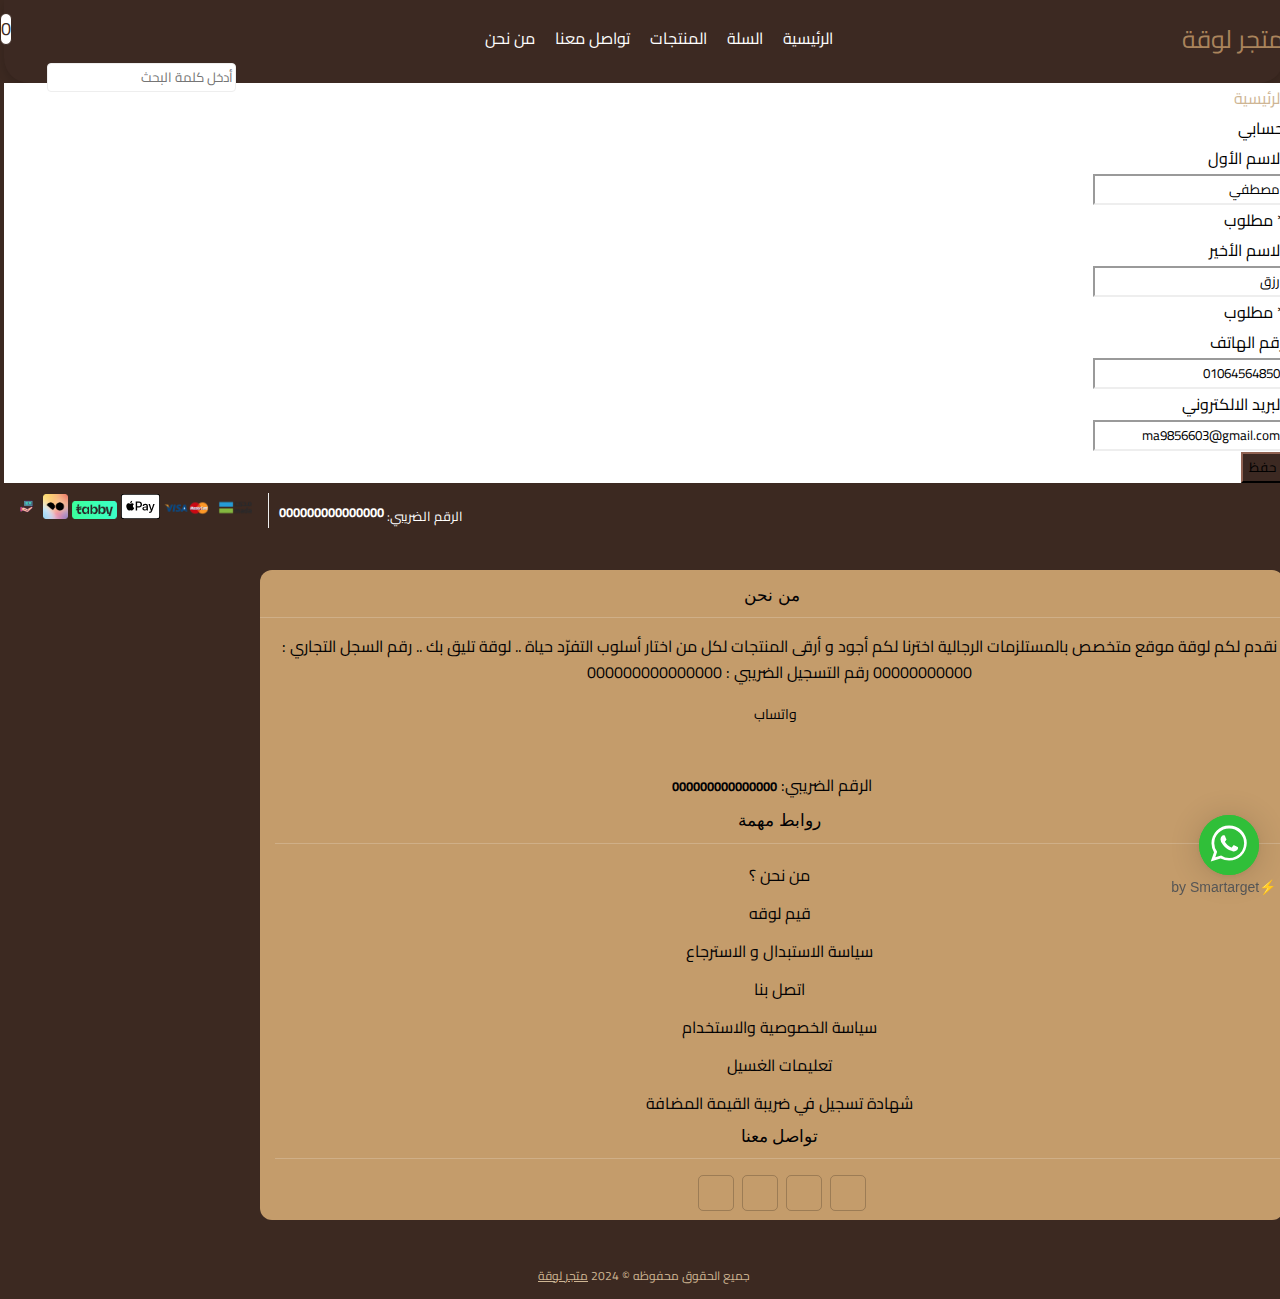
<file: profile.html>
<!DOCTYPE html>

<html lang="ar" dir="rtl">
  <head>
    <meta charset="utf-8" />
    <meta http-equiv="X-UA-Compatible" content="IE=edge" />
    <meta
      name="viewport"
      content="width=device-width, initial-scale=1, maximum-scale=1, user-scalable=no"
    />

    <meta name="theme-color" content="#3c2921" />
    <meta name="msapplication-navbutton-color" content="#3c2921" />
    <meta name="apple-mobile-web-app-status-bar-style" content="#3c2921" />

    <!-- <link
      rel="icon"
      type="image/png"
      href="https://cdn.salla.sa/zAGWA/Jj9IFFLJTYh72cyGks49CPqxws7bpb796uubfwKj.jpg"
    /> -->

    <!-- <link
      rel="apple-touch-icon-precomposed"
      href="https://cdn.salla.sa/zAGWA/Jj9IFFLJTYh72cyGks49CPqxws7bpb796uubfwKj.jpg"
    /> -->
    <meta name="msapplication-TileColor" content="#ffffff" />
    <!-- <meta
      name="msapplication-TileImage"
      content="https://cdn.salla.sa/zAGWA/Jj9IFFLJTYh72cyGks49CPqxws7bpb796uubfwKj.jpg"
    /> -->
    <meta
      name="description"
      content="لكل منتج حكاية ولفخامتك لوقه تميزك يبدأ من هنا بمنتجات فاخرة تليق بك"
    />
    <meta
      name="keywords"
      content="لكل,منتج,حكاية,ولفخامتك,لوقه,تميزك,يبدأ,من,هنا,بمنتجات,فاخرة,تليق,بك"
    />
    <meta property="store:published_time" content="2020-11-17T10:32:30+03:00" />
    <meta
      property="og:description"
      content="لكل منتج حكاية ولفخامتك لوقه تميزك يبدأ من هنا بمنتجات فاخرة تليق بك"
    />

    <!-- <meta
      property="og:image"
      content="https://cdn.salla.sa/zAGWA/HTxDulmq5MxqeJ9HLELKtbVuvH3L9OA1R5WN2N89.png"
    /> -->
    <meta property="og:image:width" content="600" />
    <meta property="og:image:height" content="300" />
    <meta
      name="twitter:description"
      content="لكل منتج حكاية ولفخامتك لوقه تميزك يبدأ من هنا بمنتجات فاخرة تليق بك"
    />

    <title>لوقة</title>

    <meta
      name="twitter:image"
      content="https://cdn.salla.sa/zAGWA/HTxDulmq5MxqeJ9HLELKtbVuvH3L9OA1R5WN2N89.png"
    />
    <link
      rel="stylesheet"
      href="https://cdn.assets.salla.network/prod/stores/css/app.09eb11543915e792780f46bd86e782b8.css"
    />

    <link
      rel="stylesheet"
      href="https://cdn.assets.salla.network/prod/stores/css/themes.e3342b33b07ffa084276c3d97da99925.css"
    />

    <link
      rel="stylesheet"
      href="https://cdn.assets.salla.network/prod/stores/css/plugins.8c9ef65e8b8c436f170dd1743b9f4014.css"
    />

    <link
      rel="stylesheet"
      href="https://cdn.assets.salla.network/prod/stores/themes/default/assets/css/slick-theme.css?v="
    />
    <link
      rel="stylesheet"
      href="https://cdn.salla.network/fonts/sallaicons.css?v=2.0.3"
    />
    <link
      rel="stylesheet"
      href="https://cdnjs.cloudflare.com/ajax/libs/font-awesome/4.7.0/css/font-awesome.min.css"
      integrity="sha512-SfTiTlX6kk+qitfevl/7LibUOeJWlt9rbyDn92a1DqWOw9vWG2MFoays0sgObmWazO5BQPiFucnnEAjpAB+/Sw=="
      crossorigin="anonymous"
      referrerpolicy="no-referrer"
    />

    <link rel="stylesheet" href="assets/css/main_x.css" />

    <link
      href="https://cdn.assets.salla.network/prod/stores/css/intlTelInput.53d3f9e5ce3c027b0bddc8be6f8c1283.css"
      rel="stylesheet"
    />
    <link rel="stylesheet" href="assets/css/style.css" />
    <link rel="stylesheet" href="assets/css/theme-custom.css" />
    <link rel="stylesheet" href="assets/css/footer.css" />
    <link rel="stylesheet" href="assets/css/whats.css" />
    <link rel="stylesheet" href="assets/css/style_page.css" />
    <link rel="stylesheet" href="assets/css/site-header.css" />
  </head>
  <body
    class="store-home salla-theme_4 color-mode-light font-amazon-ember"
    style="background: #3c2921 !important"
  >
    <div class="smt-app smt-app-whatsapp force-desktop">
      <div class="shadow-smt-app shadow-smt-app-whatsapp">
        <div class="smt-app smt-app-whatsapp force-desktop">
          <div
            class="waves-whatsapp bottom-right sm-fixed hover-opacity sm-button sm-button-circle"
            style="
              background-color: rgb(48, 191, 57);
              color: rgb(255, 255, 255);
            "
          >
            <a target="_blank" href="https://wa.me/97431111152"
              ><img
                alt=""
                src="data:image/svg+xml;charset=utf-8,%0A%3Csvg%20xmlns%3D%22http%3A%2F%2Fwww.w3.org%2F2000%2Fsvg%22%20width%3D%2250%22%20height%3D%2250%22%20viewBox%3D%220%200%2050%2050%22%3E%0A%20%20%3Cg%3E%0A%20%20%20%20%3Ccircle%20cx%3D%2225%22%20cy%3D%2225%22%20r%3D%2225%22%20style%3D%22fill%3A%20%2330bf39%22%2F%3E%0A%20%20%20%20%3Cpath%20d%3D%22M39.8%2C23.4A14.64%2C14.64%2C0%2C0%2C1%2C25.1%2C38%2C15.25%2C15.25%2C0%2C0%2C1%2C18%2C36.2L9.8%2C38.8%2C12.5%2C31a14.84%2C14.84%2C0%2C0%2C1-2.1-7.5%2C14.7%2C14.7%2C0%2C0%2C1%2C29.4-.1ZM25.1%2C11.2A12.38%2C12.38%2C0%2C0%2C0%2C12.7%2C23.5a12%2C12%2C0%2C0%2C0%2C2.4%2C7.2l-1.5%2C4.6%2C4.8-1.5A12.44%2C12.44%2C0%2C0%2C0%2C37.6%2C23.5%2C12.53%2C12.53%2C0%2C0%2C0%2C25.1%2C11.2Zm7.4%2C15.6a3.22%2C3.22%2C0%2C0%2C0-.7-.4l-2.5-1.2c-.3-.1-.6-.2-.8.2a8.54%2C8.54%2C0%2C0%2C1-1.1%2C1.4.59.59%2C0%2C0%2C1-.8.1%2C11%2C11%2C0%2C0%2C1-2.9-1.8%2C9.88%2C9.88%2C0%2C0%2C1-2-2.5.46.46%2C0%2C0%2C1%2C.2-.7%2C2.65%2C2.65%2C0%2C0%2C0%2C.5-.6c.2-.2.2-.4.4-.6a.64.64%2C0%2C0%2C0%2C0-.6c-.1-.2-.8-1.9-1.1-2.7s-.6-.6-.8-.6h-.7a1.85%2C1.85%2C0%2C0%2C0-1%2C.4%2C4.16%2C4.16%2C0%2C0%2C0-1.3%2C3%2C6.45%2C6.45%2C0%2C0%2C0%2C1.5%2C3.7c.2.2%2C2.5%2C4%2C6.2%2C5.4s3.7%2C1%2C4.3.9a3.74%2C3.74%2C0%2C0%2C0%2C2.4-1.7A2.82%2C2.82%2C0%2C0%2C0%2C32.5%2C26.8Z%22%20style%3D%22fill%3A%20%23fff%22%2F%3E%0A%20%20%3C%2Fg%3E%0A%3C%2Fsvg%3E%0A"
              /><a
                class="powered-link"
                target="_blank"
                href="https://smartarget.online/demo.html?ref=https://joghstore.com&amp;source=poweredby&amp;app=whatsapp"
                >⚡by Smartarget</a
              ></a
            >
          </div>
        </div>
      </div>
    </div>
    <noscript
      ><iframe
        src="https://www.googletagmanager.com/ns.html?id=GTM-TGFC6FV"
        height="0"
        width="0"
        style="display: none; visibility: hidden"
      ></iframe
    ></noscript>
    <noscript>
      To get full functionality of this site you need to enable JavaScript. Here
      is how
      <a
        href="https://www.enable-javascript.com/"
        rel="nofollow noopener noreferrer"
        target="_blank"
        >To enable JavaScript on webpage</a
      >.
    </noscript>
    <header class="site-header">
      <div class="container py-3">
        <div class="row header-wrapper">
          <div class="col-lg-2 header-row logo-wrapper">
            <a href="#" class="sub-nav__menu ml-2">
              <svg
                width="35px"
                height="35px"
                version="1.1"
                viewBox="0 0 100 100"
                xmlns="http://www.w3.org/2000/svg"
              >
                <path
                  d="m23 29c-1.6562 0-3 1.3438-3 3s1.3438 3 3 3h54c1.6562 0 3-1.3438 3-3s-1.3438-3-3-3zm0 18c-1.6562 0-3 1.3438-3 3s1.3438 3 3 3h54c1.6562 0 3-1.3438 3-3s-1.3438-3-3-3zm0 18c-1.6562 0-3 1.3438-3 3s1.3438 3 3 3h54c1.6562 0 3-1.3438 3-3s-1.3438-3-3-3z"
                ></path>
              </svg>
            </a>
            <h1 class="logo">
              <a href="index.html">
                متجر لوقة
                <!-- <img
                  src="https://cdn.salla.sa/zAGWA/HTxDulmq5MxqeJ9HLELKtbVuvH3L9OA1R5WN2N89.png"
                  alt="لوقة"
                /> -->
              </a>
            </h1>
          </div>
          <div class="sub-nav">
            <div class="sub-nav-content">
              <button class="sub-nav__close">
                <svg
                  width="100pt"
                  height="100pt"
                  version="1.1"
                  viewBox="0 0 100 100"
                  xmlns="http://www.w3.org/2000/svg"
                >
                  <path
                    d="m50 10c-22.109 0-40 17.883-40 40 0 22.109 17.891 40 40 40 22.117 0 40-17.891 40-40 0-22.121-17.879-40-40-40zm-15.25 23c0.074219-0.003906 0.14453-0.003906 0.21875 0 0.53906-0.003906 1.0586 0.20703 1.4375 0.59375l13.594 13.562 13.562-13.562c0.36328-0.37109 0.85547-0.58203 1.375-0.59375 0.82812-0.035156 1.5938 0.44922 1.918 1.2109 0.32812 0.76562 0.14844 1.6484-0.44922 2.2266l-13.594 13.594 13.594 13.562c0.37891 0.375 0.58984 0.88672 0.58984 1.4219 0 0.53125-0.21094 1.043-0.58984 1.4219-0.375 0.375-0.88672 0.58984-1.4219 0.58984s-1.043-0.21484-1.4219-0.58984l-13.562-13.594-13.594 13.594c-0.78516 0.78516-2.0586 0.78516-2.8438 0s-0.78516-2.0586 0-2.8438l13.562-13.562-13.562-13.594c-0.56641-0.54297-0.76562-1.3633-0.50781-2.1016 0.25391-0.73828 0.91797-1.2617 1.6953-1.3359z"
                    fill-rule="evenodd"
                  />
                </svg>
              </button>
              <div class="sub-nav-header">
                <img src="assets/images/avatar_male.webp" alt />
                <a class="login-link" data-login-link href="#" rel="nofollow">
                  تسجيل الدخول
                </a>
              </div>
              <ul class="main-menu">
                <li class="sub-menu-header categories-holder">
                  <span>فئات المنتجات</span>
                  <ul class="store-categories">
                    <li>
                      <a href="index.html" target="_self">الرئيسية</a>
                    </li>
                    <li>
                      <a href="cart.html" target="_self">السلة</a>
                    </li>
                    <li>
                      <a href="shop.html" target="_self">المنتجات</a>
                    </li>
                    <li>
                      <a href="contact.html" target="_self">تواصل معنا</a>
                    </li>
                    <li>
                      <a href="about-us.html" target="_self">من نحن</a>
                    </li>
                  </ul>
                </li>
                <li>
                  <a href="index.html" target="_self">الرئيسية</a>
                </li>
                <li>
                  <a href="cart.html" target="_self">السلة</a>
                </li>
                <li>
                  <a href="shop.html" target="_self" target="_self">المنتجات</a>
                </li>
                <li>
                  <a href="contact.html" target="_self" target="_self"
                    >تواصل معنا</a
                  >
                </li>
                <li>
                  <a href="about-us.html" target="_self" target="_self"
                    >من نحن</a
                  >
                </li>
              </ul>
            </div>
          </div>
          <div class="header-row left mr-auto text-left">
            <div id="cl_switcher_wrapper"></div>

            <!-- If Not Member
            <a class="login-link circle-action" rel="nofollow"
              ><span class="sicon-user"></span
            ></a> -->

            <!-- If Member  -->
            <a
              id="user_menu_x"
              onclick="show_menu()"
              class="circle-action"
              style="float: right"
              rel="nofollow"
              ><span class="sicon-user"></span
            ></a>

            <ul
              class="dropdown-menu dropdown-menu-left dropdown-menu-user show_menu"
            >
              <li>
                <a href="#"><i class="sicon-cart"></i>الطلبات</a>
              </li>
              <!-- <li>
                <a href="https://joghstore.com/wishlist"
                  ><i class="sicon-heart"></i>الأمنيات</a
                >
              </li> -->
              <li>
                <a href="profile.html"><i class="sicon-settings"></i>حسابي</a>
              </li>
              <li class="divider"></li>
              <li>
                <a href="index.html"
                  ><i class="sicon-send-out"></i>تسجيل الخروج</a
                >
              </li>
            </ul>

            <!-- data-login-link -->
            <div id="search" class="ml-md-2 dropdown-store-header">
              <button
                class="circle-action ml-md-2 toggle-search"
                onclick="if (!window.__cfRLUnblockHandlers) return false; return false;"
                data-cf-modified-1d76107165e9152f06fe12d4-
              >
                <span class="sicon-search"></span>
              </button>
              <div id="search-bar" class="hide">
                <form id="search_form" action="">
                  <div class="ui category search">
                    <div class="ui icon input">
                      <input
                        id="searchbox"
                        name="q"
                        class="prompt form-control"
                        type="text"
                        placeholder="أدخل كلمة البحث"
                      />
                      <i class="search icon"></i>
                    </div>
                    <div class="results"></div>
                  </div>
                </form>
              </div>
            </div>
            <a
              href="cart.html"
              class="circle-action site-header__cart"
              data-cart-small
              rel="nofollow"
            >
              <span class="sicon-cart"></span>
              <span class="badge" id="cart_badge" data-cart-badge> 0 </span>
            </a>
          </div>
        </div>
      </div>
    </header>

    <div
      class="breadcrumb-container mobile-webview-hide"
      style="background-color: #fff"
    >
      <div class="container container--default">
        <ol class="breadcrumb">
          <li class="breadcrumb-item home">
            <a href="index.html">الرئيسية</a>
          </li>
          <li class="breadcrumb-item active">حسابي</li>
        </ol>
      </div>
    </div>

    <div class="content page-container" style="background-color: #fff">
      <div class="container content-container">
        <div id="profile-body">
          <div class="panel panel-flat">
            <div class="panel-body">
              <form
                class="ajax"
                method="POST"
                action="#"
                data-filter-before-submit="update_profile_form"
                enctype="multipart/form-data"
              >
                <div class="user-main-profile">
                  <div class="form-group row">
                    <div class="col-md-6 col-xs-12">
                      <div class="form-group" id="first_name_div">
                        <label class="font-14">الاسم الأول</label>
                        <div class="input-group">
                          <span class="input-group-addon"
                            ><i class="icon-user"></i
                          ></span>
                          <input
                            type="text"
                            name="first_name"
                            id="first_name"
                            class="form-control"
                            placeholder="الاسم الأول"
                            value="مصطفي"
                          />
                        </div>
                        <span class="error help-block">* مطلوب</span>
                      </div>
                    </div>
                    <div class="col-md-6 col-xs-12">
                      <div class="form-group" id="last_name_div">
                        <label class="font-14">الاسم الأخير</label>
                        <div class="input-group">
                          <span class="input-group-addon"
                            ><i class="icon-users2"></i
                          ></span>
                          <input
                            type="text"
                            name="last_name"
                            id="last_name"
                            class="form-control"
                            placeholder="الاسم الأخير"
                            value="رزق"
                          />
                        </div>
                        <span class="error help-block">* مطلوب</span>
                      </div>
                    </div>
                  </div>
                  <div class="form-group row">
                    <div class="col-md-6 col-xs-12">
                      <div class="form-group form-group-material">
                        <label class="font-14">رقم الهاتف</label>
                        <div class="input-group">
                          <span class="input-group-addon"
                            ><i class="sicon-phone"></i
                          ></span>
                          <input
                            type="text"
                            name="phone"
                            id="phone"
                            class="form-control requiredX"
                            placeholder="01064564850"
                            value="01064564850"
                          />
                        </div>
                      </div>
                    </div>
                    <div class="col-md-6 col-xs-12">
                      <div class="form-group form-group-material">
                        <label class="font-14">البريد الالكتروني</label>
                        <div class="input-group">
                          <span class="input-group-addon"
                            ><i class="sicon-mail"></i
                          ></span>
                          <input
                            type="text"
                            name="email"
                            id="email"
                            class="form-control requiredX"
                            placeholder="your@email.com"
                            value="ma9856603@gmail.com"
                          />
                        </div>
                      </div>
                    </div>
                  </div>
                  <input
                    type="hidden"
                    name="_country_iso2"
                    id="_country_iso2"
                    value="EG"
                  />
                  <input
                    type="hidden"
                    name="international_mobile"
                    id="international_mobile"
                    value="1064564855"
                  />
                </div>
                <div class="profile-actions profile-actions--has-deactivation">
                  <button id="submit_btn" type="submit" class="btn btn-primary">
                    حفظ
                  </button>
                </div>
              </form>
            </div>
          </div>
        </div>
      </div>
    </div>

    <footer>
      <div class="footer-header" style="background: #3c2921 !important">
        <div class="container">
          <div class="row">
            <div class="col-lg-12 footer-payment">
              <div class="icons">
                <div class="store-certificate">
                  <span class="font-13">
                    الرقم الضريبي:
                    <b class="d-inline-block text-plain v-align-middle">
                      000000000000000
                    </b>
                  </span>
                </div>
                <div>
                  <img src="assets/images/footer/mada.webp" alt=" " />
                  <img src="assets/images/footer/cc.png" alt=" " />
                  <img src="assets/images/footer/applepay.svg" alt=" " />
                  <img
                    src="assets/images/footer/tabby_installment.png"
                    alt=" "
                  />
                  <img
                    src="assets/images/footer/tamara_installment.png"
                    alt=" "
                  />
                  <img src="assets/images/footer/cod.png" alt=" " />
                </div>
              </div>
            </div>
          </div>
        </div>
      </div>
      <div class="footer-main">
        <div class="container">
          <div class="row">
            <div class="col-md-4 footer-item">
              <h2 class="footer-title"><span>من نحن</span></h2>
              <p class="mb-3">
                نقدم لكم لوقة موقع متخصص بالمستلزمات الرجالية اخترنا لكم أجود و
                أرقى المنتجات لكل من اختار أسلوب التفرّد حياة .. لوقة تليق بك ..
                رقم السجل التجاري : 00000000000 رقم التسجيل الضريبي :
                000000000000000
              </p>
              <div class="store-contact" style="text-align: center">
                <a
                  href=""
                  rel="nofollow"
                  style="direction: ltr; text-align: center"
                  target="_blank"
                >
                  <i class="sicon-whatsapp2"></i>
                  واتساب </a
                >&nbsp;
              </div>
              <div class="store-contact">
                <br />
              </div>
              <div class="store-certificate">
                <span class="font-13">
                  الرقم الضريبي:
                  <b class="d-inline-block text-plain v-align-middle">
                    000000000000000
                  </b>
                </span>
              </div>
            </div>
            <div class="col-md-4 footer-item mb-3 mb-md-0">
              <h2 class="footer-title"><span>روابط مهمة</span></h2>
              <ul class="footer-links">
                <li>
                  <a href="#" target="_self">من نحن ؟</a>
                </li>
                <li>
                  <a href="#" target="_self">قيم لوقه</a>
                </li>
                <li>
                  <a href="#" target="_self">سياسة الاستبدال و الاسترجاع</a>
                </li>
                <li>
                  <a href="#" target="_self">اتصل بنا</a>
                </li>
                <li>
                  <a href="#" target="_self">سياسة الخصوصية والاستخدام</a>
                </li>
                <li>
                  <a href="#" target="_self">تعليمات الغسيل</a>
                </li>
                <li>
                  <a href="#" target="_self"
                    >شهادة تسجيل في ضريبة القيمة المضافة</a
                  >
                </li>
              </ul>
            </div>
            <div class="col-md-4 footer-item mb-3 mb-md-0">
              <h2 class="footer-title"><span>تواصل معنا</span></h2>
              <ul class="social">
                <li class="social__item">
                  <a href="#" target="_blank">
                    <i class="sicon-facebook2"></i>
                  </a>
                </li>
                <li class="social__item">
                  <a href="#" target="_blank">
                    <i class="sicon-instagram2"></i>
                  </a>
                </li>
                <li class="social__item">
                  <a href="#" target="_blank">
                    <i class="sicon-youtube2"></i>
                  </a>
                </li>
                <li class="social__item">
                  <a href="#" target="_blank">
                    <i class="sicon-twitter2"></i>
                  </a>
                </li>
              </ul>
            </div>
          </div>
        </div>
      </div>
      <div class="footer-sub text-center">
        <div class="container">
          <div class="row d-block">
            <div class="col-xs-12">
              <p class="mb-4 mb-md-0">
                جميع الحقوق محفوظه &copy; 2024
                <a href="index.html" target="_blank">متجر لوقة</a>
              </p>
            </div>
          </div>
        </div>
      </div>
    </footer>
    <div class="nav-overlay"></div>

    <div id="div_ajax" style="background: rgba(0, 0, 0, 0.5)">
      <div id="modal_login" class="modal fade" style="display: none">
        <!-- style="display: block; padding-right: 17px" -->
        <div class="modal-dialog modal-sm">
          <div class="modal-content">
            <div class="modal-header no-border close-modal">
              <button type="button" class="close" data-dismiss="modal">
                ×
              </button>
            </div>

            <div class="modal-body" id="modal_ajax_content">
              <!-- Page container -->
              <div class="page-container login-container">
                <!-- Page content -->
                <div class="page-content">
                  <div class="panel panel-body login-form mb-0">
                    <div class="text-center panel-title">
                      <div
                        class="icon-object border-yellow-dark text-yellow-dark"
                      >
                        <i class="sicon-user"></i>
                      </div>
                      <h5 class="content-group login-title">تسجيل الدخول</h5>
                    </div>
                  </div>
                  <div id="login-panel-actions">
                    <div class="form-group">
                      <label
                        >البريد الالكتروني
                        <span class="text-danger">*</span></label
                      >
                      <div class="">
                        <div class="input-group">
                          <input
                            type="email"
                            name="email"
                            id="email"
                            class="form-control align-left text-ltr"
                            placeholder="your@email.com"
                            required=""
                          />
                          <span class="input-group-addon shrinked"
                            ><i class="sicon-mail"></i
                          ></span>
                        </div>
                      </div>
                    </div>
                    <div class="form-group align-center mb-0">
                      <button
                        type="button"
                        id="email-login-form-submit-btn"
                        class="btn btn-primary"
                        style="width: 100%"
                      >
                        الدخول <i class="sicon-caret-left"></i>
                      </button>
                    </div>
                  </div>
                </div>
              </div>
            </div>
          </div>
        </div>
      </div>
      <!-- <div class="modal-backdrop" style="display: none"></div> -->
    </div>

    <script src="assets/js/main.js"></script>
  </body>
</html>
</file>
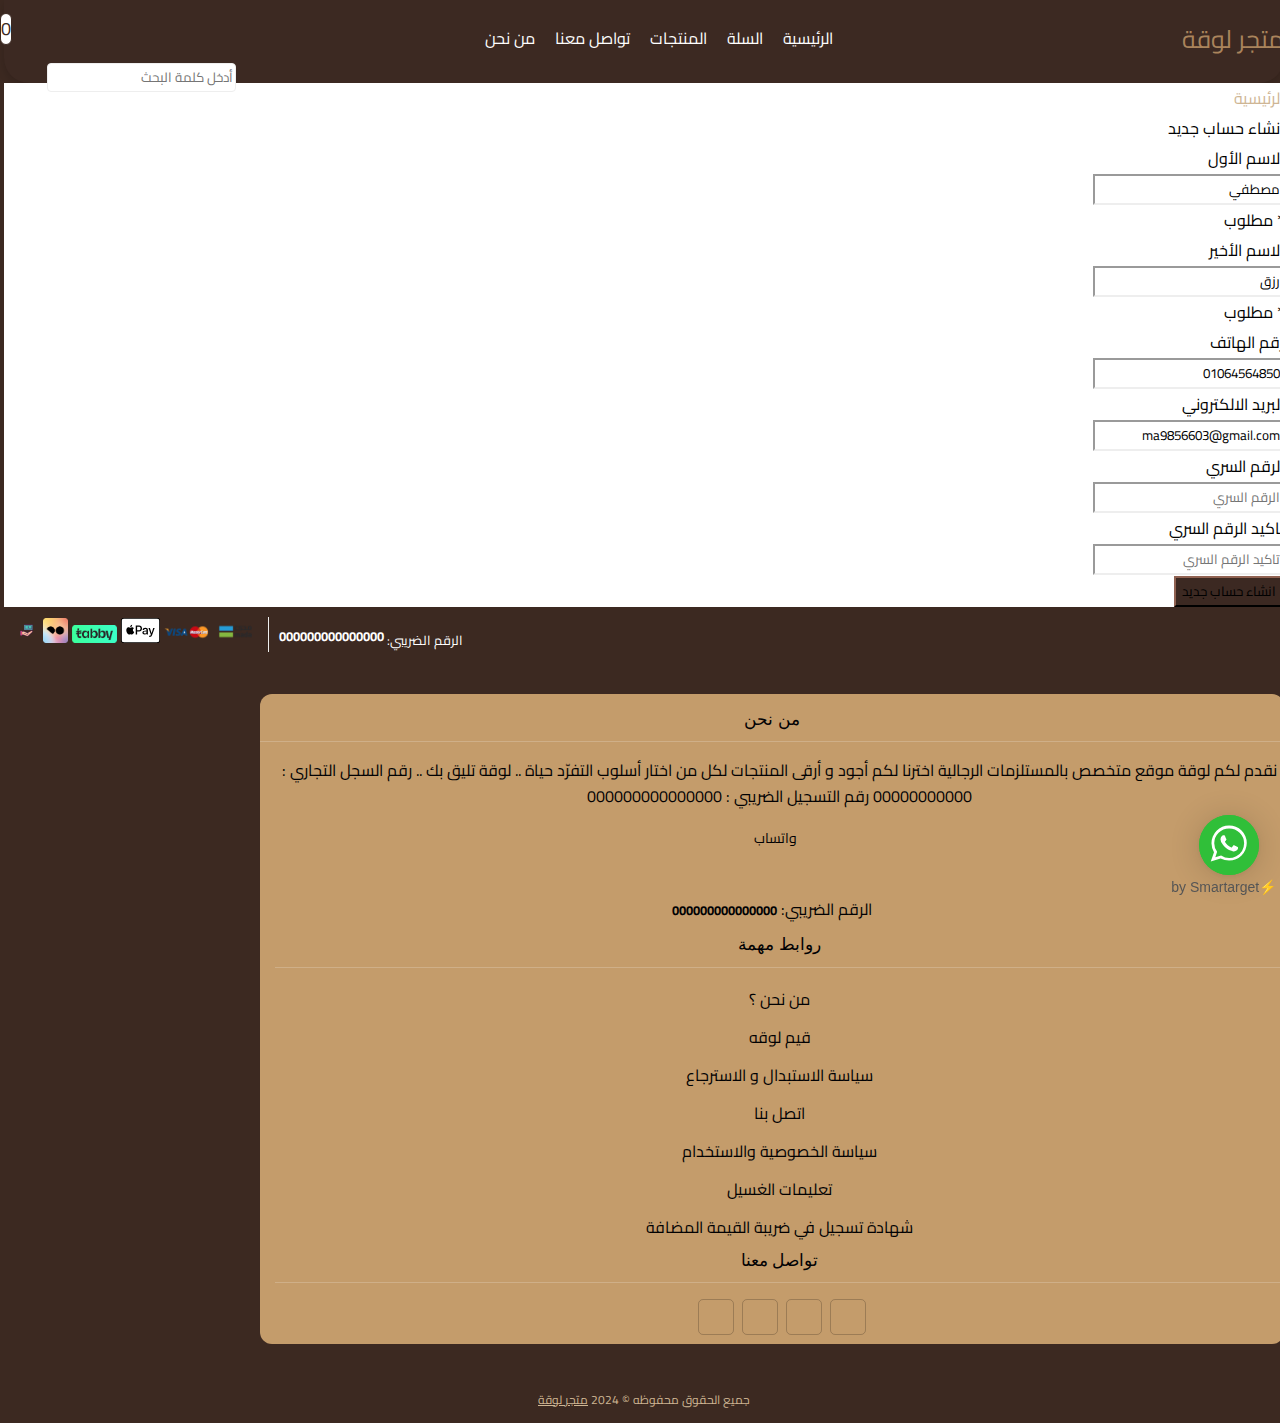
<file: register.html>
<!DOCTYPE html>

<html lang="ar" dir="rtl">
  <head>
    <meta charset="utf-8" />
    <meta http-equiv="X-UA-Compatible" content="IE=edge" />
    <meta
      name="viewport"
      content="width=device-width, initial-scale=1, maximum-scale=1, user-scalable=no"
    />

    <meta name="theme-color" content="#3c2921" />
    <meta name="msapplication-navbutton-color" content="#3c2921" />
    <meta name="apple-mobile-web-app-status-bar-style" content="#3c2921" />

    <!-- <link
      rel="icon"
      type="image/png"
      href="https://cdn.salla.sa/zAGWA/Jj9IFFLJTYh72cyGks49CPqxws7bpb796uubfwKj.jpg"
    /> -->

    <!-- <link
      rel="apple-touch-icon-precomposed"
      href="https://cdn.salla.sa/zAGWA/Jj9IFFLJTYh72cyGks49CPqxws7bpb796uubfwKj.jpg"
    /> -->
    <meta name="msapplication-TileColor" content="#ffffff" />
    <!-- <meta
      name="msapplication-TileImage"
      content="https://cdn.salla.sa/zAGWA/Jj9IFFLJTYh72cyGks49CPqxws7bpb796uubfwKj.jpg"
    /> -->
    <meta
      name="description"
      content="لكل منتج حكاية ولفخامتك لوقه تميزك يبدأ من هنا بمنتجات فاخرة تليق بك"
    />
    <meta
      name="keywords"
      content="لكل,منتج,حكاية,ولفخامتك,لوقه,تميزك,يبدأ,من,هنا,بمنتجات,فاخرة,تليق,بك"
    />
    <meta property="store:published_time" content="2020-11-17T10:32:30+03:00" />
    <meta
      property="og:description"
      content="لكل منتج حكاية ولفخامتك لوقه تميزك يبدأ من هنا بمنتجات فاخرة تليق بك"
    />

    <!-- <meta
      property="og:image"
      content="https://cdn.salla.sa/zAGWA/HTxDulmq5MxqeJ9HLELKtbVuvH3L9OA1R5WN2N89.png"
    /> -->
    <meta property="og:image:width" content="600" />
    <meta property="og:image:height" content="300" />
    <meta
      name="twitter:description"
      content="لكل منتج حكاية ولفخامتك لوقه تميزك يبدأ من هنا بمنتجات فاخرة تليق بك"
    />

    <title>لوقة</title>

    <meta
      name="twitter:image"
      content="https://cdn.salla.sa/zAGWA/HTxDulmq5MxqeJ9HLELKtbVuvH3L9OA1R5WN2N89.png"
    />
    <link
      rel="stylesheet"
      href="https://cdn.assets.salla.network/prod/stores/css/app.09eb11543915e792780f46bd86e782b8.css"
    />

    <link
      rel="stylesheet"
      href="https://cdn.assets.salla.network/prod/stores/css/themes.e3342b33b07ffa084276c3d97da99925.css"
    />

    <link
      rel="stylesheet"
      href="https://cdn.assets.salla.network/prod/stores/css/plugins.8c9ef65e8b8c436f170dd1743b9f4014.css"
    />

    <link
      rel="stylesheet"
      href="https://cdn.assets.salla.network/prod/stores/themes/default/assets/css/slick-theme.css?v="
    />
    <link
      rel="stylesheet"
      href="https://cdn.salla.network/fonts/sallaicons.css?v=2.0.3"
    />
    <link
      rel="stylesheet"
      href="https://cdnjs.cloudflare.com/ajax/libs/font-awesome/4.7.0/css/font-awesome.min.css"
      integrity="sha512-SfTiTlX6kk+qitfevl/7LibUOeJWlt9rbyDn92a1DqWOw9vWG2MFoays0sgObmWazO5BQPiFucnnEAjpAB+/Sw=="
      crossorigin="anonymous"
      referrerpolicy="no-referrer"
    />

    <link rel="stylesheet" href="assets/css/main_x.css" />

    <link
      href="https://cdn.assets.salla.network/prod/stores/css/intlTelInput.53d3f9e5ce3c027b0bddc8be6f8c1283.css"
      rel="stylesheet"
    />
    <link rel="stylesheet" href="assets/css/style.css" />
    <link rel="stylesheet" href="assets/css/theme-custom.css" />
    <link rel="stylesheet" href="assets/css/footer.css" />
    <link rel="stylesheet" href="assets/css/whats.css" />
    <link rel="stylesheet" href="assets/css/style_page.css" />
    <link rel="stylesheet" href="assets/css/site-header.css" />
  </head>
  <body
    class="store-home salla-theme_4 color-mode-light font-amazon-ember"
    style="background: #3c2921 !important"
  >
    <div class="smt-app smt-app-whatsapp force-desktop">
      <div class="shadow-smt-app shadow-smt-app-whatsapp">
        <div class="smt-app smt-app-whatsapp force-desktop">
          <div
            class="waves-whatsapp bottom-right sm-fixed hover-opacity sm-button sm-button-circle"
            style="
              background-color: rgb(48, 191, 57);
              color: rgb(255, 255, 255);
            "
          >
            <a target="_blank" href="https://wa.me/97431111152"
              ><img
                alt=""
                src="data:image/svg+xml;charset=utf-8,%0A%3Csvg%20xmlns%3D%22http%3A%2F%2Fwww.w3.org%2F2000%2Fsvg%22%20width%3D%2250%22%20height%3D%2250%22%20viewBox%3D%220%200%2050%2050%22%3E%0A%20%20%3Cg%3E%0A%20%20%20%20%3Ccircle%20cx%3D%2225%22%20cy%3D%2225%22%20r%3D%2225%22%20style%3D%22fill%3A%20%2330bf39%22%2F%3E%0A%20%20%20%20%3Cpath%20d%3D%22M39.8%2C23.4A14.64%2C14.64%2C0%2C0%2C1%2C25.1%2C38%2C15.25%2C15.25%2C0%2C0%2C1%2C18%2C36.2L9.8%2C38.8%2C12.5%2C31a14.84%2C14.84%2C0%2C0%2C1-2.1-7.5%2C14.7%2C14.7%2C0%2C0%2C1%2C29.4-.1ZM25.1%2C11.2A12.38%2C12.38%2C0%2C0%2C0%2C12.7%2C23.5a12%2C12%2C0%2C0%2C0%2C2.4%2C7.2l-1.5%2C4.6%2C4.8-1.5A12.44%2C12.44%2C0%2C0%2C0%2C37.6%2C23.5%2C12.53%2C12.53%2C0%2C0%2C0%2C25.1%2C11.2Zm7.4%2C15.6a3.22%2C3.22%2C0%2C0%2C0-.7-.4l-2.5-1.2c-.3-.1-.6-.2-.8.2a8.54%2C8.54%2C0%2C0%2C1-1.1%2C1.4.59.59%2C0%2C0%2C1-.8.1%2C11%2C11%2C0%2C0%2C1-2.9-1.8%2C9.88%2C9.88%2C0%2C0%2C1-2-2.5.46.46%2C0%2C0%2C1%2C.2-.7%2C2.65%2C2.65%2C0%2C0%2C0%2C.5-.6c.2-.2.2-.4.4-.6a.64.64%2C0%2C0%2C0%2C0-.6c-.1-.2-.8-1.9-1.1-2.7s-.6-.6-.8-.6h-.7a1.85%2C1.85%2C0%2C0%2C0-1%2C.4%2C4.16%2C4.16%2C0%2C0%2C0-1.3%2C3%2C6.45%2C6.45%2C0%2C0%2C0%2C1.5%2C3.7c.2.2%2C2.5%2C4%2C6.2%2C5.4s3.7%2C1%2C4.3.9a3.74%2C3.74%2C0%2C0%2C0%2C2.4-1.7A2.82%2C2.82%2C0%2C0%2C0%2C32.5%2C26.8Z%22%20style%3D%22fill%3A%20%23fff%22%2F%3E%0A%20%20%3C%2Fg%3E%0A%3C%2Fsvg%3E%0A"
              /><a
                class="powered-link"
                target="_blank"
                href="https://smartarget.online/demo.html?ref=https://joghstore.com&amp;source=poweredby&amp;app=whatsapp"
                >⚡by Smartarget</a
              ></a
            >
          </div>
        </div>
      </div>
    </div>
    <noscript
      ><iframe
        src="https://www.googletagmanager.com/ns.html?id=GTM-TGFC6FV"
        height="0"
        width="0"
        style="display: none; visibility: hidden"
      ></iframe
    ></noscript>
    <noscript>
      To get full functionality of this site you need to enable JavaScript. Here
      is how
      <a
        href="https://www.enable-javascript.com/"
        rel="nofollow noopener noreferrer"
        target="_blank"
        >To enable JavaScript on webpage</a
      >.
    </noscript>
    <header class="site-header">
      <div class="container py-3">
        <div class="row header-wrapper">
          <div class="col-lg-2 header-row logo-wrapper">
            <a href="#" class="sub-nav__menu ml-2">
              <svg
                width="35px"
                height="35px"
                version="1.1"
                viewBox="0 0 100 100"
                xmlns="http://www.w3.org/2000/svg"
              >
                <path
                  d="m23 29c-1.6562 0-3 1.3438-3 3s1.3438 3 3 3h54c1.6562 0 3-1.3438 3-3s-1.3438-3-3-3zm0 18c-1.6562 0-3 1.3438-3 3s1.3438 3 3 3h54c1.6562 0 3-1.3438 3-3s-1.3438-3-3-3zm0 18c-1.6562 0-3 1.3438-3 3s1.3438 3 3 3h54c1.6562 0 3-1.3438 3-3s-1.3438-3-3-3z"
                ></path>
              </svg>
            </a>
            <h1 class="logo">
              <a href="index.html">
                متجر لوقة
                <!-- <img
                  src="https://cdn.salla.sa/zAGWA/HTxDulmq5MxqeJ9HLELKtbVuvH3L9OA1R5WN2N89.png"
                  alt="لوقة"
                /> -->
              </a>
            </h1>
          </div>
          <div class="sub-nav">
            <div class="sub-nav-content">
              <button class="sub-nav__close">
                <svg
                  width="100pt"
                  height="100pt"
                  version="1.1"
                  viewBox="0 0 100 100"
                  xmlns="http://www.w3.org/2000/svg"
                >
                  <path
                    d="m50 10c-22.109 0-40 17.883-40 40 0 22.109 17.891 40 40 40 22.117 0 40-17.891 40-40 0-22.121-17.879-40-40-40zm-15.25 23c0.074219-0.003906 0.14453-0.003906 0.21875 0 0.53906-0.003906 1.0586 0.20703 1.4375 0.59375l13.594 13.562 13.562-13.562c0.36328-0.37109 0.85547-0.58203 1.375-0.59375 0.82812-0.035156 1.5938 0.44922 1.918 1.2109 0.32812 0.76562 0.14844 1.6484-0.44922 2.2266l-13.594 13.594 13.594 13.562c0.37891 0.375 0.58984 0.88672 0.58984 1.4219 0 0.53125-0.21094 1.043-0.58984 1.4219-0.375 0.375-0.88672 0.58984-1.4219 0.58984s-1.043-0.21484-1.4219-0.58984l-13.562-13.594-13.594 13.594c-0.78516 0.78516-2.0586 0.78516-2.8438 0s-0.78516-2.0586 0-2.8438l13.562-13.562-13.562-13.594c-0.56641-0.54297-0.76562-1.3633-0.50781-2.1016 0.25391-0.73828 0.91797-1.2617 1.6953-1.3359z"
                    fill-rule="evenodd"
                  />
                </svg>
              </button>
              <div class="sub-nav-header">
                <img src="assets/images/avatar_male.webp" alt />
                <a class="login-link" data-login-link href="#" rel="nofollow">
                  تسجيل الدخول
                </a>
              </div>
              <ul class="main-menu">
                <li class="sub-menu-header categories-holder">
                  <span>فئات المنتجات</span>
                  <ul class="store-categories">
                    <li>
                      <a href="index.html" target="_self">الرئيسية</a>
                    </li>
                    <li>
                      <a href="cart.html" target="_self">السلة</a>
                    </li>
                    <li>
                      <a href="shop.html" target="_self">المنتجات</a>
                    </li>
                    <li>
                      <a href="contact.html" target="_self">تواصل معنا</a>
                    </li>
                    <li>
                      <a href="about-us.html" target="_self">من نحن</a>
                    </li>
                  </ul>
                </li>
                <li>
                  <a href="index.html" target="_self">الرئيسية</a>
                </li>
                <li>
                  <a href="cart.html" target="_self">السلة</a>
                </li>
                <li>
                  <a href="shop.html" target="_self" target="_self">المنتجات</a>
                </li>
                <li>
                  <a href="contact.html" target="_self" target="_self"
                    >تواصل معنا</a
                  >
                </li>
                <li>
                  <a href="about-us.html" target="_self" target="_self"
                    >من نحن</a
                  >
                </li>
              </ul>
            </div>
          </div>
          <div class="header-row left mr-auto text-left">
            <div id="cl_switcher_wrapper"></div>

            <!-- If Not Member
            <a class="login-link circle-action" rel="nofollow"
              ><span class="sicon-user"></span
            ></a> -->

            <!-- If Member  -->
            <a
              id="user_menu_x"
              onclick="show_menu()"
              class="circle-action"
              style="float: right"
              rel="nofollow"
              ><span class="sicon-user"></span
            ></a>

            <ul
              class="dropdown-menu dropdown-menu-left dropdown-menu-user show_menu"
            >
              <li>
                <a href="#"><i class="sicon-cart"></i>الطلبات</a>
              </li>
              <!-- <li>
                <a href="https://joghstore.com/wishlist"
                  ><i class="sicon-heart"></i>الأمنيات</a
                >
              </li> -->
              <li>
                <a href="profile.html"><i class="sicon-settings"></i>حسابي</a>
              </li>
              <li class="divider"></li>
              <li>
                <a href="index.html"
                  ><i class="sicon-send-out"></i>تسجيل الخروج</a
                >
              </li>
            </ul>

            <!-- data-login-link -->
            <div id="search" class="ml-md-2 dropdown-store-header">
              <button
                class="circle-action ml-md-2 toggle-search"
                onclick="if (!window.__cfRLUnblockHandlers) return false; return false;"
                data-cf-modified-1d76107165e9152f06fe12d4-
              >
                <span class="sicon-search"></span>
              </button>
              <div id="search-bar" class="hide">
                <form id="search_form" action="">
                  <div class="ui category search">
                    <div class="ui icon input">
                      <input
                        id="searchbox"
                        name="q"
                        class="prompt form-control"
                        type="text"
                        placeholder="أدخل كلمة البحث"
                      />
                      <i class="search icon"></i>
                    </div>
                    <div class="results"></div>
                  </div>
                </form>
              </div>
            </div>
            <a
              href="cart.html"
              class="circle-action site-header__cart"
              data-cart-small
              rel="nofollow"
            >
              <span class="sicon-cart"></span>
              <span class="badge" id="cart_badge" data-cart-badge> 0 </span>
            </a>
          </div>
        </div>
      </div>
    </header>

    <div
      class="breadcrumb-container mobile-webview-hide"
      style="background-color: #fff"
    >
      <div class="container container--default">
        <ol class="breadcrumb">
          <li class="breadcrumb-item home">
            <a href="index.html">الرئيسية</a>
          </li>
          <li class="breadcrumb-item active">انشاء حساب جديد</li>
        </ol>
      </div>
    </div>

    <div class="content page-container" style="background-color: #fff">
      <div class="container content-container">
        <div id="profile-body">
          <div class="panel panel-flat">
            <div class="panel-body">
              <form
                class="ajax"
                method="POST"
                action="#"
                data-filter-before-submit="update_profile_form"
                enctype="multipart/form-data"
              >
                <div class="user-main-profile">
                  <div class="form-group row">
                    <div class="col-md-6 col-xs-12">
                      <div class="form-group" id="first_name_div">
                        <label class="font-14">الاسم الأول</label>
                        <div class="input-group">
                          <span class="input-group-addon"
                            ><i class="icon-user"></i
                          ></span>
                          <input
                            type="text"
                            name="first_name"
                            id="first_name"
                            class="form-control"
                            placeholder="الاسم الأول"
                            value="مصطفي"
                          />
                        </div>
                        <span class="error help-block">* مطلوب</span>
                      </div>
                    </div>
                    <div class="col-md-6 col-xs-12">
                      <div class="form-group" id="last_name_div">
                        <label class="font-14">الاسم الأخير</label>
                        <div class="input-group">
                          <span class="input-group-addon"
                            ><i class="icon-users2"></i
                          ></span>
                          <input
                            type="text"
                            name="last_name"
                            id="last_name"
                            class="form-control"
                            placeholder="الاسم الأخير"
                            value="رزق"
                          />
                        </div>
                        <span class="error help-block">* مطلوب</span>
                      </div>
                    </div>
                  </div>
                  <div class="form-group row">
                    <div class="col-md-6 col-xs-12">
                      <div class="form-group form-group-material">
                        <label class="font-14">رقم الهاتف</label>
                        <div class="input-group">
                          <span class="input-group-addon"
                            ><i class="sicon-phone"></i
                          ></span>
                          <input
                            type="text"
                            name="phone"
                            id="phone"
                            class="form-control requiredX"
                            placeholder="01064564850"
                            value="01064564850"
                          />
                        </div>
                      </div>
                    </div>
                    <div class="col-md-6 col-xs-12">
                      <div class="form-group form-group-material">
                        <label class="font-14">البريد الالكتروني</label>
                        <div class="input-group">
                          <span class="input-group-addon"
                            ><i class="sicon-mail"></i
                          ></span>
                          <input
                            type="text"
                            name="email"
                            id="email"
                            class="form-control requiredX"
                            placeholder="your@email.com"
                            value="ma9856603@gmail.com"
                          />
                        </div>
                      </div>
                    </div>
                  </div>
                  <div class="form-group row">
                    <div class="col-md-6 col-xs-12">
                      <div class="form-group form-group-material">
                        <label class="font-14">الرقم السري</label>
                        <div class="input-group">
                          <span class="input-group-addon"
                            ><i class="sicon-lock"></i
                          ></span>
                          <input
                            type="password"
                            name="password"
                            id="password"
                            class="form-control requiredX"
                            placeholder="الرقم السري"
                            value=""
                          />
                        </div>
                      </div>
                    </div>
                    <div class="col-md-6 col-xs-12">
                      <div class="form-group form-group-material">
                        <label class="font-14">تاكيد الرقم السري</label>
                        <div class="input-group">
                          <span class="input-group-addon"
                            ><i class="sicon-mail"></i
                          ></span>
                          <input
                            type="password"
                            name="password_confrmation"
                            id="password_confrmation"
                            class="form-control requiredX"
                            placeholder="تاكيد الرقم السري"
                            value=""
                          />
                        </div>
                      </div>
                    </div>
                  </div>
                </div>
                <div class="profile-actions profile-actions--has-deactivation">
                  <button id="submit_btn" type="submit" class="btn btn-primary">
                    انشاء حساب جديد
                  </button>
                </div>
              </form>
            </div>
          </div>
        </div>
      </div>
    </div>

    <footer>
      <div class="footer-header" style="background: #3c2921 !important">
        <div class="container">
          <div class="row">
            <div class="col-lg-12 footer-payment">
              <div class="icons">
                <div class="store-certificate">
                  <span class="font-13">
                    الرقم الضريبي:
                    <b class="d-inline-block text-plain v-align-middle">
                      000000000000000
                    </b>
                  </span>
                </div>
                <div>
                  <img src="assets/images/footer/mada.webp" alt=" " />
                  <img src="assets/images/footer/cc.png" alt=" " />
                  <img src="assets/images/footer/applepay.svg" alt=" " />
                  <img
                    src="assets/images/footer/tabby_installment.png"
                    alt=" "
                  />
                  <img
                    src="assets/images/footer/tamara_installment.png"
                    alt=" "
                  />
                  <img src="assets/images/footer/cod.png" alt=" " />
                </div>
              </div>
            </div>
          </div>
        </div>
      </div>
      <div class="footer-main">
        <div class="container">
          <div class="row">
            <div class="col-md-4 footer-item">
              <h2 class="footer-title"><span>من نحن</span></h2>
              <p class="mb-3">
                نقدم لكم لوقة موقع متخصص بالمستلزمات الرجالية اخترنا لكم أجود و
                أرقى المنتجات لكل من اختار أسلوب التفرّد حياة .. لوقة تليق بك ..
                رقم السجل التجاري : 00000000000 رقم التسجيل الضريبي :
                000000000000000
              </p>
              <div class="store-contact" style="text-align: center">
                <a
                  href=""
                  rel="nofollow"
                  style="direction: ltr; text-align: center"
                  target="_blank"
                >
                  <i class="sicon-whatsapp2"></i>
                  واتساب </a
                >&nbsp;
              </div>
              <div class="store-contact">
                <br />
              </div>
              <div class="store-certificate">
                <span class="font-13">
                  الرقم الضريبي:
                  <b class="d-inline-block text-plain v-align-middle">
                    000000000000000
                  </b>
                </span>
              </div>
            </div>
            <div class="col-md-4 footer-item mb-3 mb-md-0">
              <h2 class="footer-title"><span>روابط مهمة</span></h2>
              <ul class="footer-links">
                <li>
                  <a href="#" target="_self">من نحن ؟</a>
                </li>
                <li>
                  <a href="#" target="_self">قيم لوقه</a>
                </li>
                <li>
                  <a href="#" target="_self">سياسة الاستبدال و الاسترجاع</a>
                </li>
                <li>
                  <a href="#" target="_self">اتصل بنا</a>
                </li>
                <li>
                  <a href="#" target="_self">سياسة الخصوصية والاستخدام</a>
                </li>
                <li>
                  <a href="#" target="_self">تعليمات الغسيل</a>
                </li>
                <li>
                  <a href="#" target="_self"
                    >شهادة تسجيل في ضريبة القيمة المضافة</a
                  >
                </li>
              </ul>
            </div>
            <div class="col-md-4 footer-item mb-3 mb-md-0">
              <h2 class="footer-title"><span>تواصل معنا</span></h2>
              <ul class="social">
                <li class="social__item">
                  <a href="#" target="_blank">
                    <i class="sicon-facebook2"></i>
                  </a>
                </li>
                <li class="social__item">
                  <a href="#" target="_blank">
                    <i class="sicon-instagram2"></i>
                  </a>
                </li>
                <li class="social__item">
                  <a href="#" target="_blank">
                    <i class="sicon-youtube2"></i>
                  </a>
                </li>
                <li class="social__item">
                  <a href="#" target="_blank">
                    <i class="sicon-twitter2"></i>
                  </a>
                </li>
              </ul>
            </div>
          </div>
        </div>
      </div>
      <div class="footer-sub text-center">
        <div class="container">
          <div class="row d-block">
            <div class="col-xs-12">
              <p class="mb-4 mb-md-0">
                جميع الحقوق محفوظه &copy; 2024
                <a href="index.html" target="_blank">متجر لوقة</a>
              </p>
            </div>
          </div>
        </div>
      </div>
    </footer>
    <div class="nav-overlay"></div>

    <div id="div_ajax" style="background: rgba(0, 0, 0, 0.5)">
      <div id="modal_login" class="modal fade" style="display: none">
        <!-- style="display: block; padding-right: 17px" -->
        <div class="modal-dialog modal-sm">
          <div class="modal-content">
            <div class="modal-header no-border close-modal">
              <button type="button" class="close" data-dismiss="modal">
                ×
              </button>
            </div>

            <div class="modal-body" id="modal_ajax_content">
              <!-- Page container -->
              <div class="page-container login-container">
                <!-- Page content -->
                <div class="page-content">
                  <div class="panel panel-body login-form mb-0">
                    <div class="text-center panel-title">
                      <div
                        class="icon-object border-yellow-dark text-yellow-dark"
                      >
                        <i class="sicon-user"></i>
                      </div>
                      <h5 class="content-group login-title">تسجيل الدخول</h5>
                    </div>
                  </div>
                  <div id="login-panel-actions">
                    <div class="form-group">
                      <label
                        >البريد الالكتروني
                        <span class="text-danger">*</span></label
                      >
                      <div class="">
                        <div class="input-group">
                          <input
                            type="email"
                            name="email"
                            id="email"
                            class="form-control align-left text-ltr"
                            placeholder="your@email.com"
                            required=""
                          />
                          <span class="input-group-addon shrinked"
                            ><i class="sicon-mail"></i
                          ></span>
                        </div>
                      </div>
                    </div>
                    <div class="form-group align-center mb-0">
                      <button
                        type="button"
                        id="email-login-form-submit-btn"
                        class="btn btn-primary"
                        style="width: 100%"
                      >
                        الدخول <i class="sicon-caret-left"></i>
                      </button>
                    </div>
                  </div>
                </div>
              </div>
            </div>
          </div>
        </div>
      </div>
      <!-- <div class="modal-backdrop" style="display: none"></div> -->
    </div>

    <script src="assets/js/main.js"></script>
  </body>
</html>
</file>
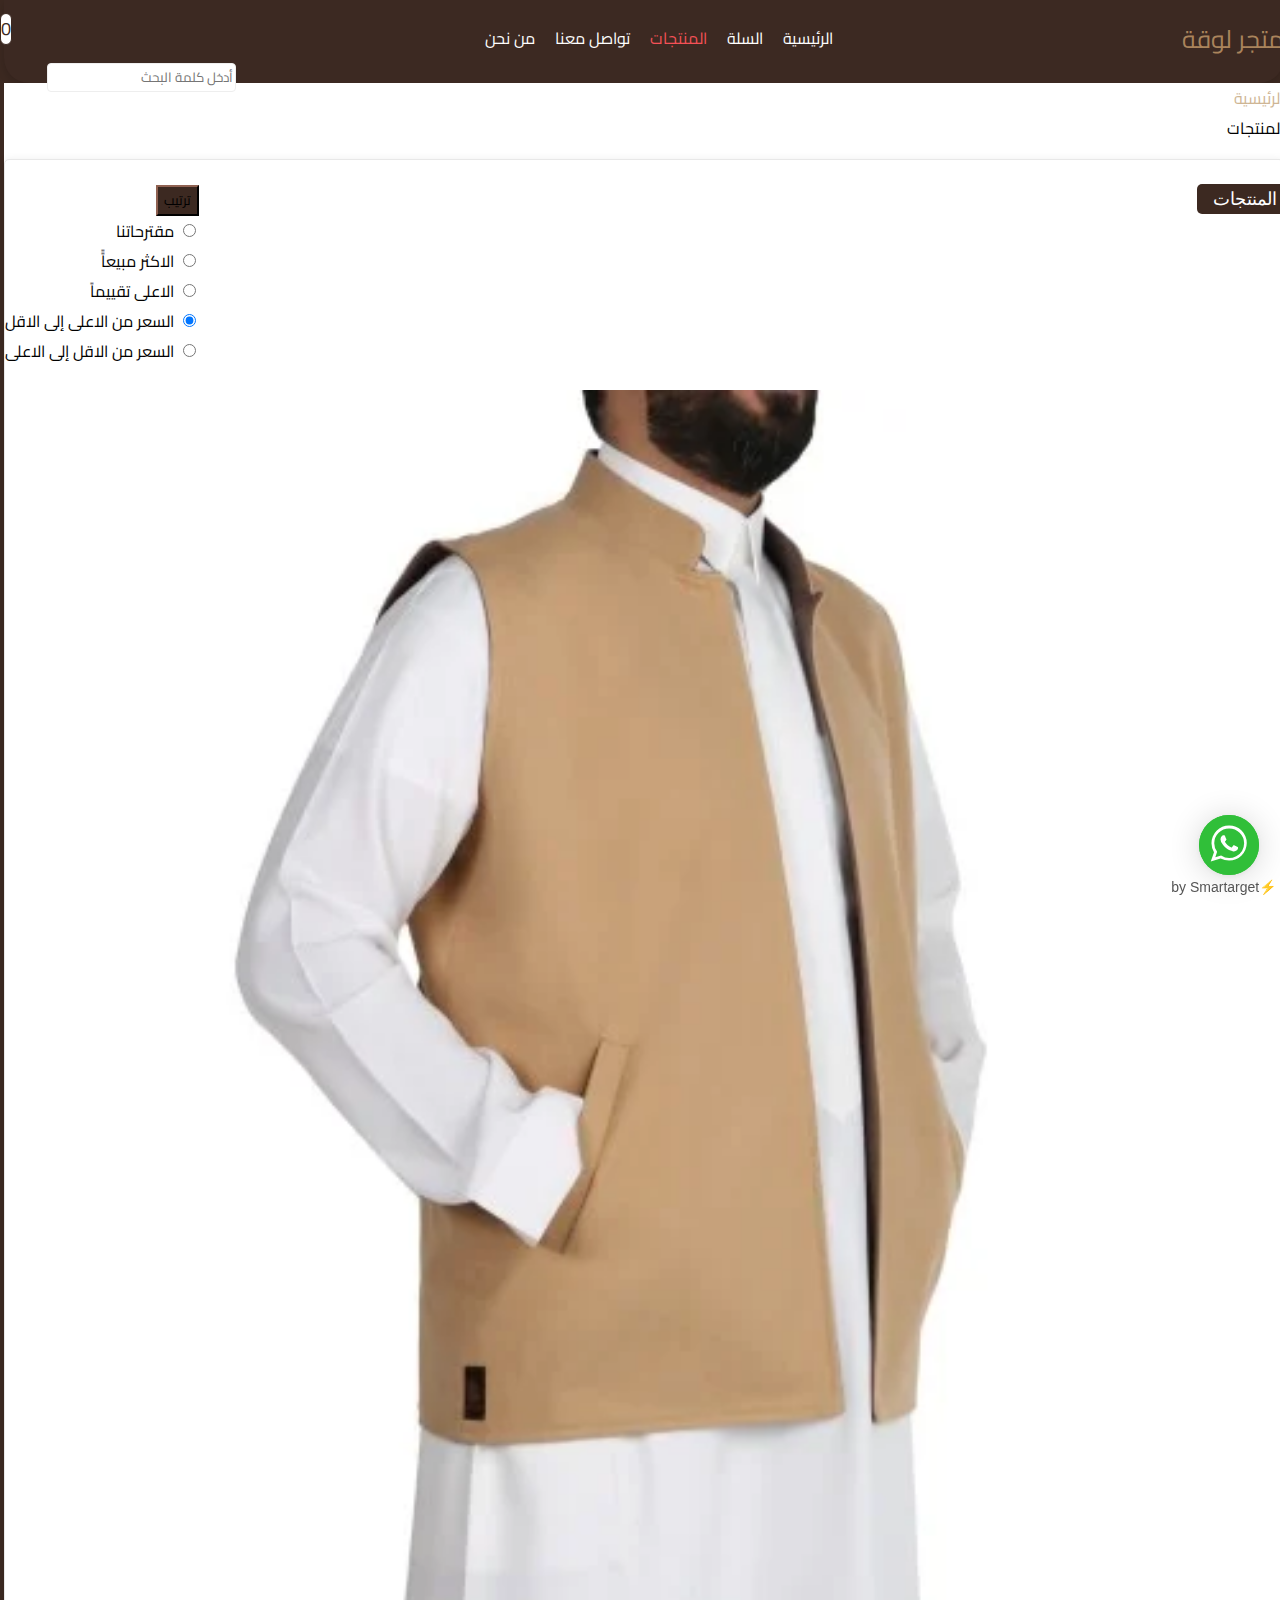
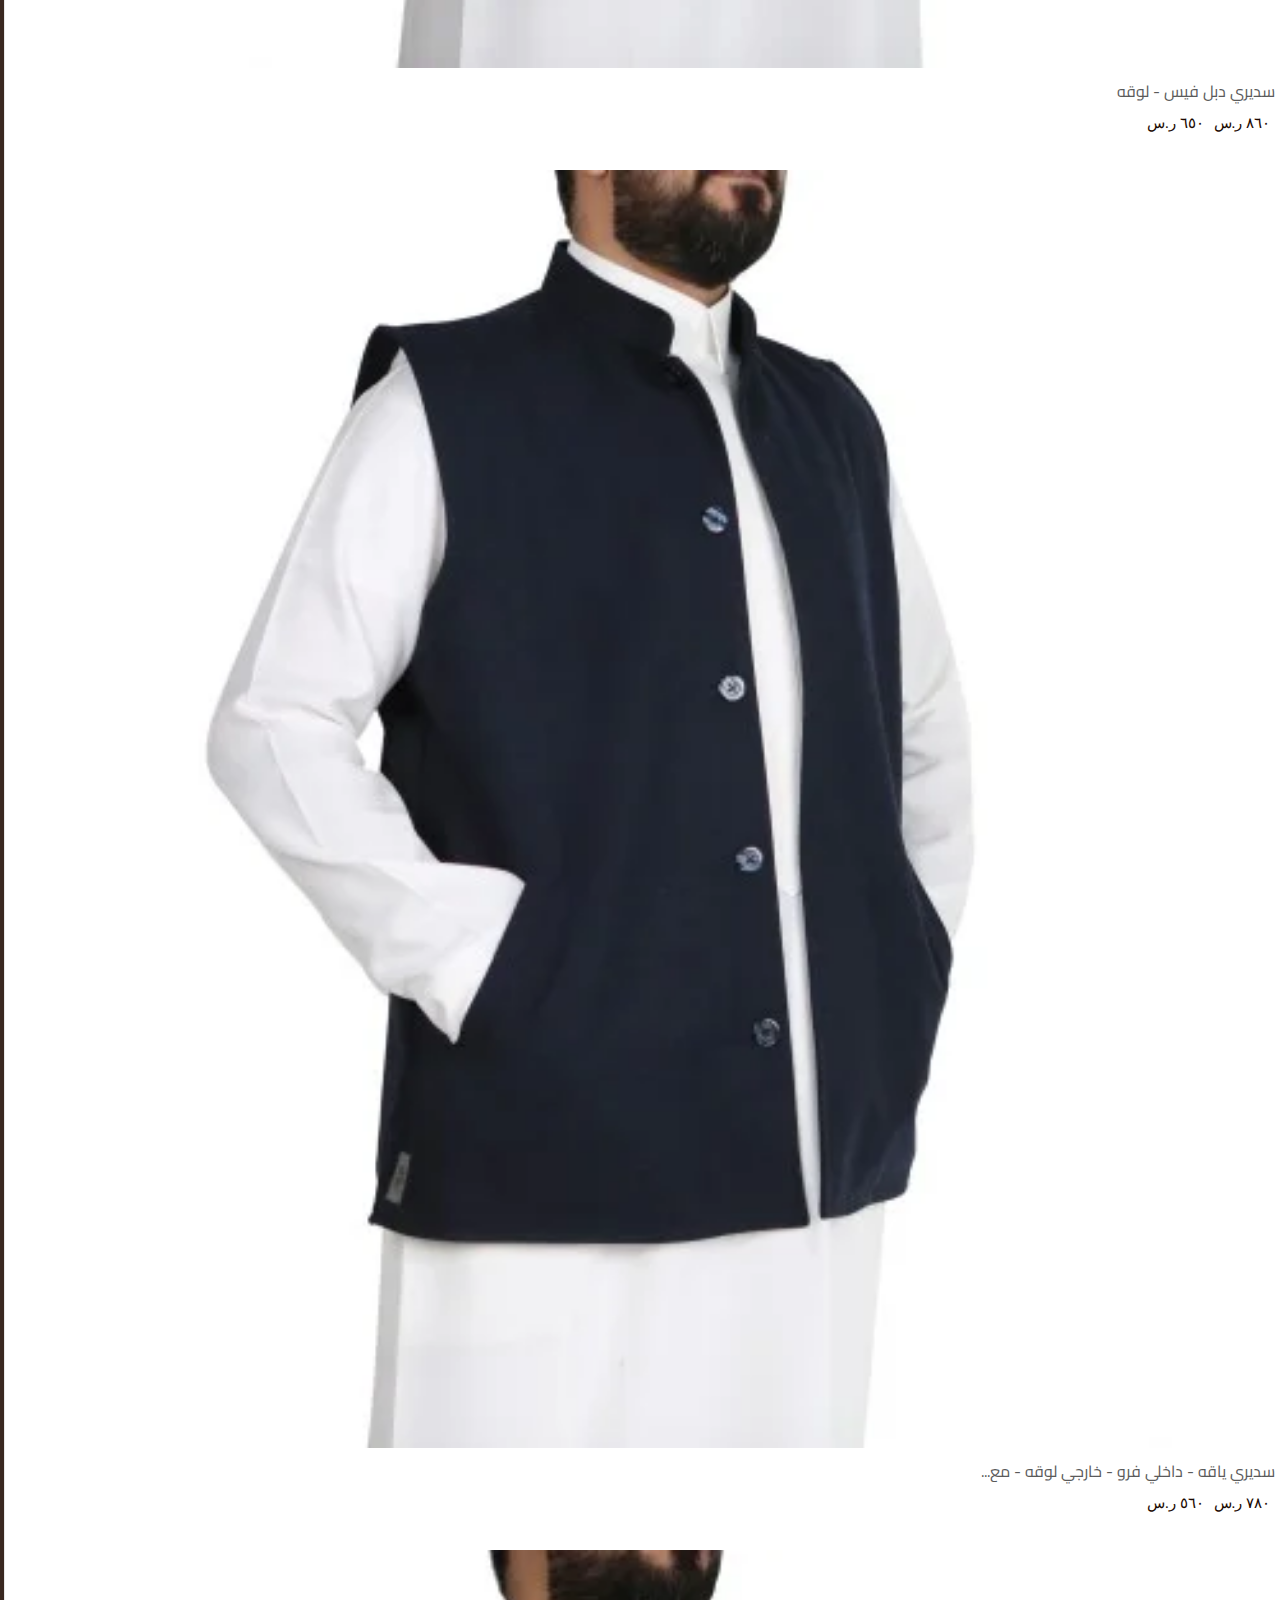
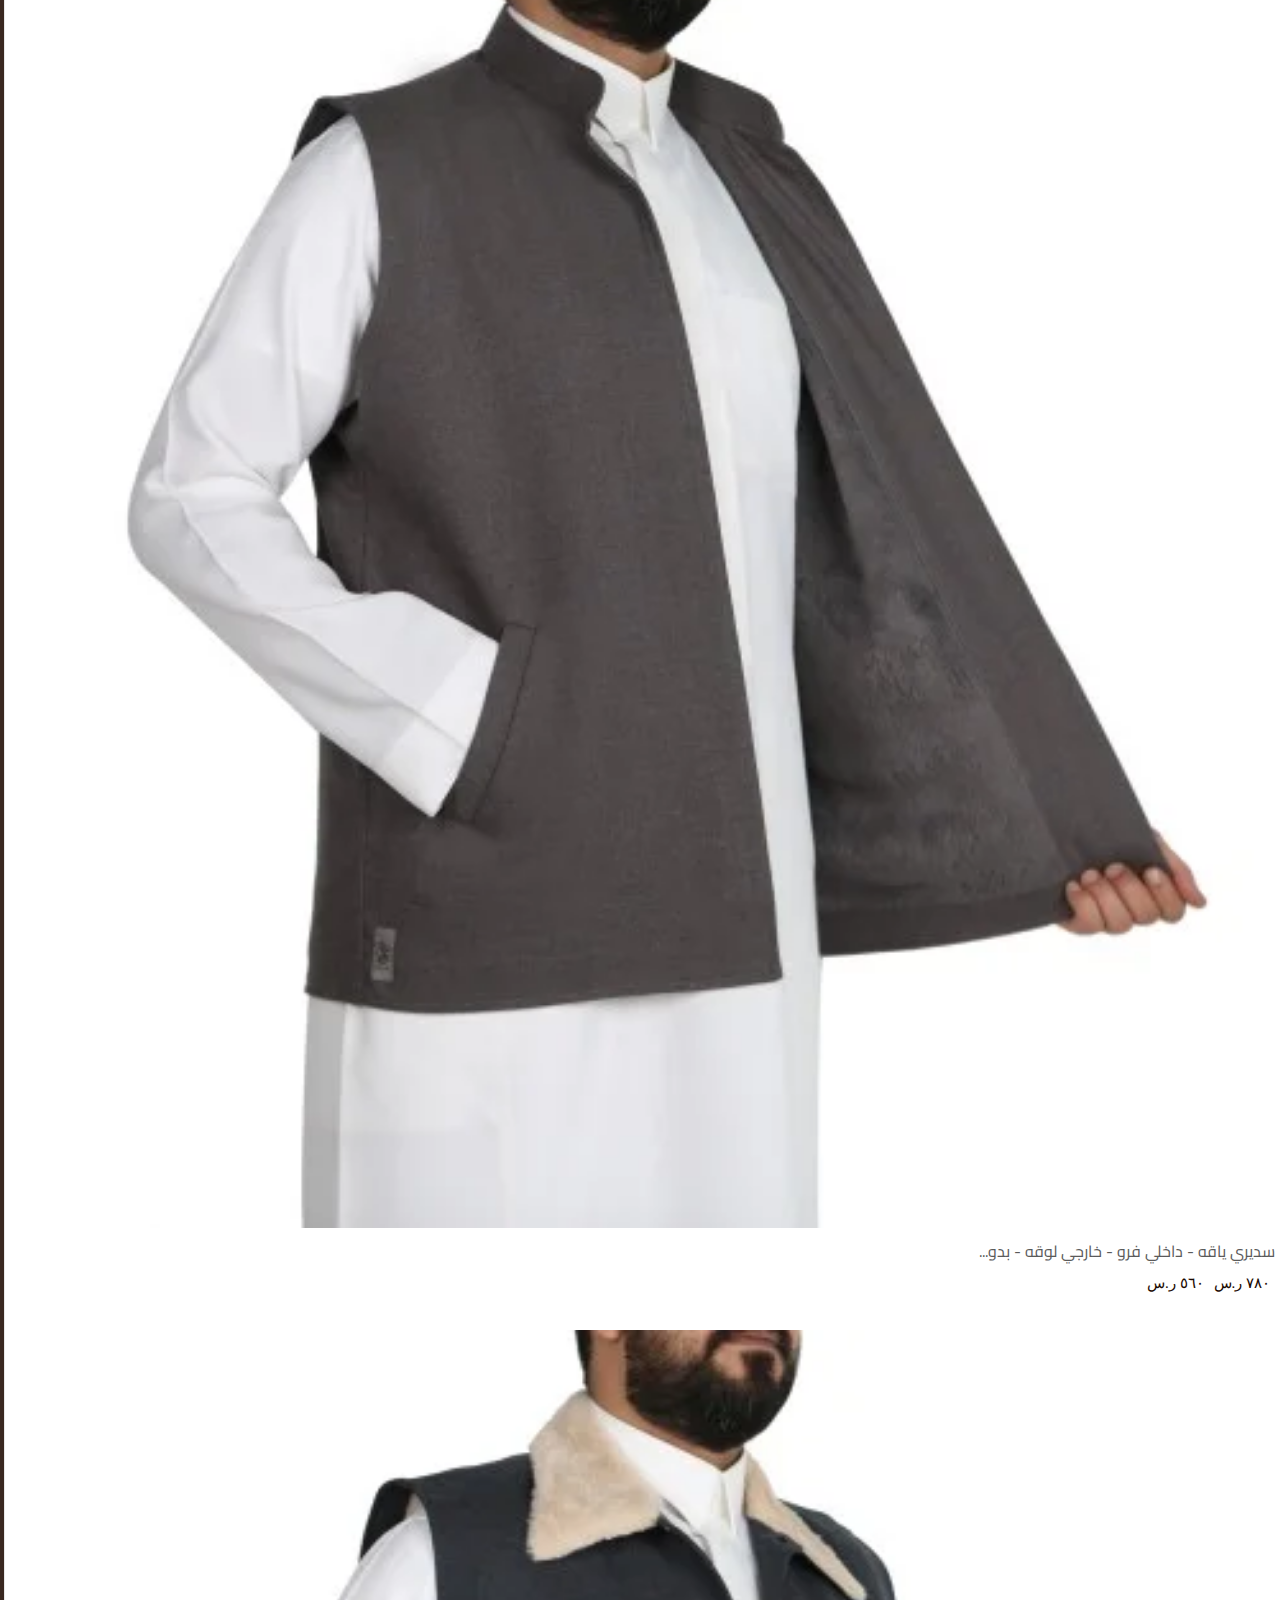
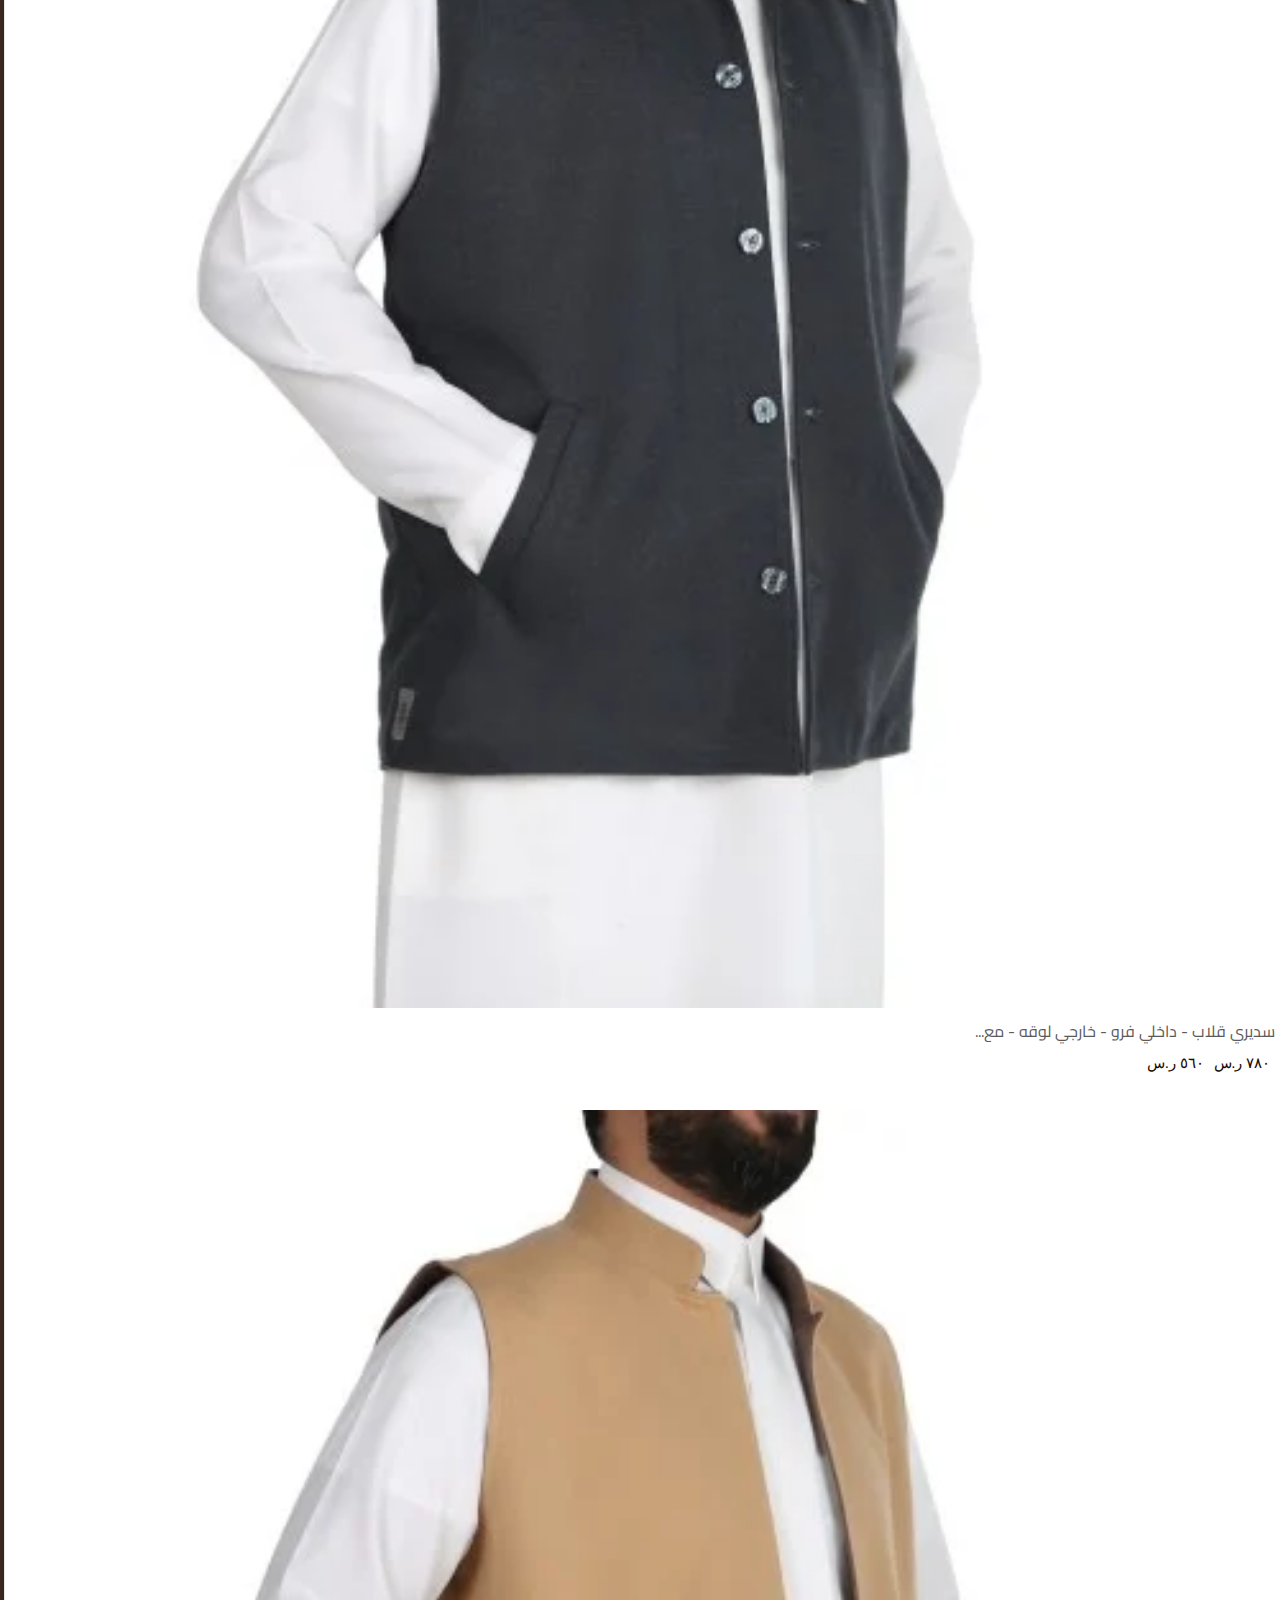
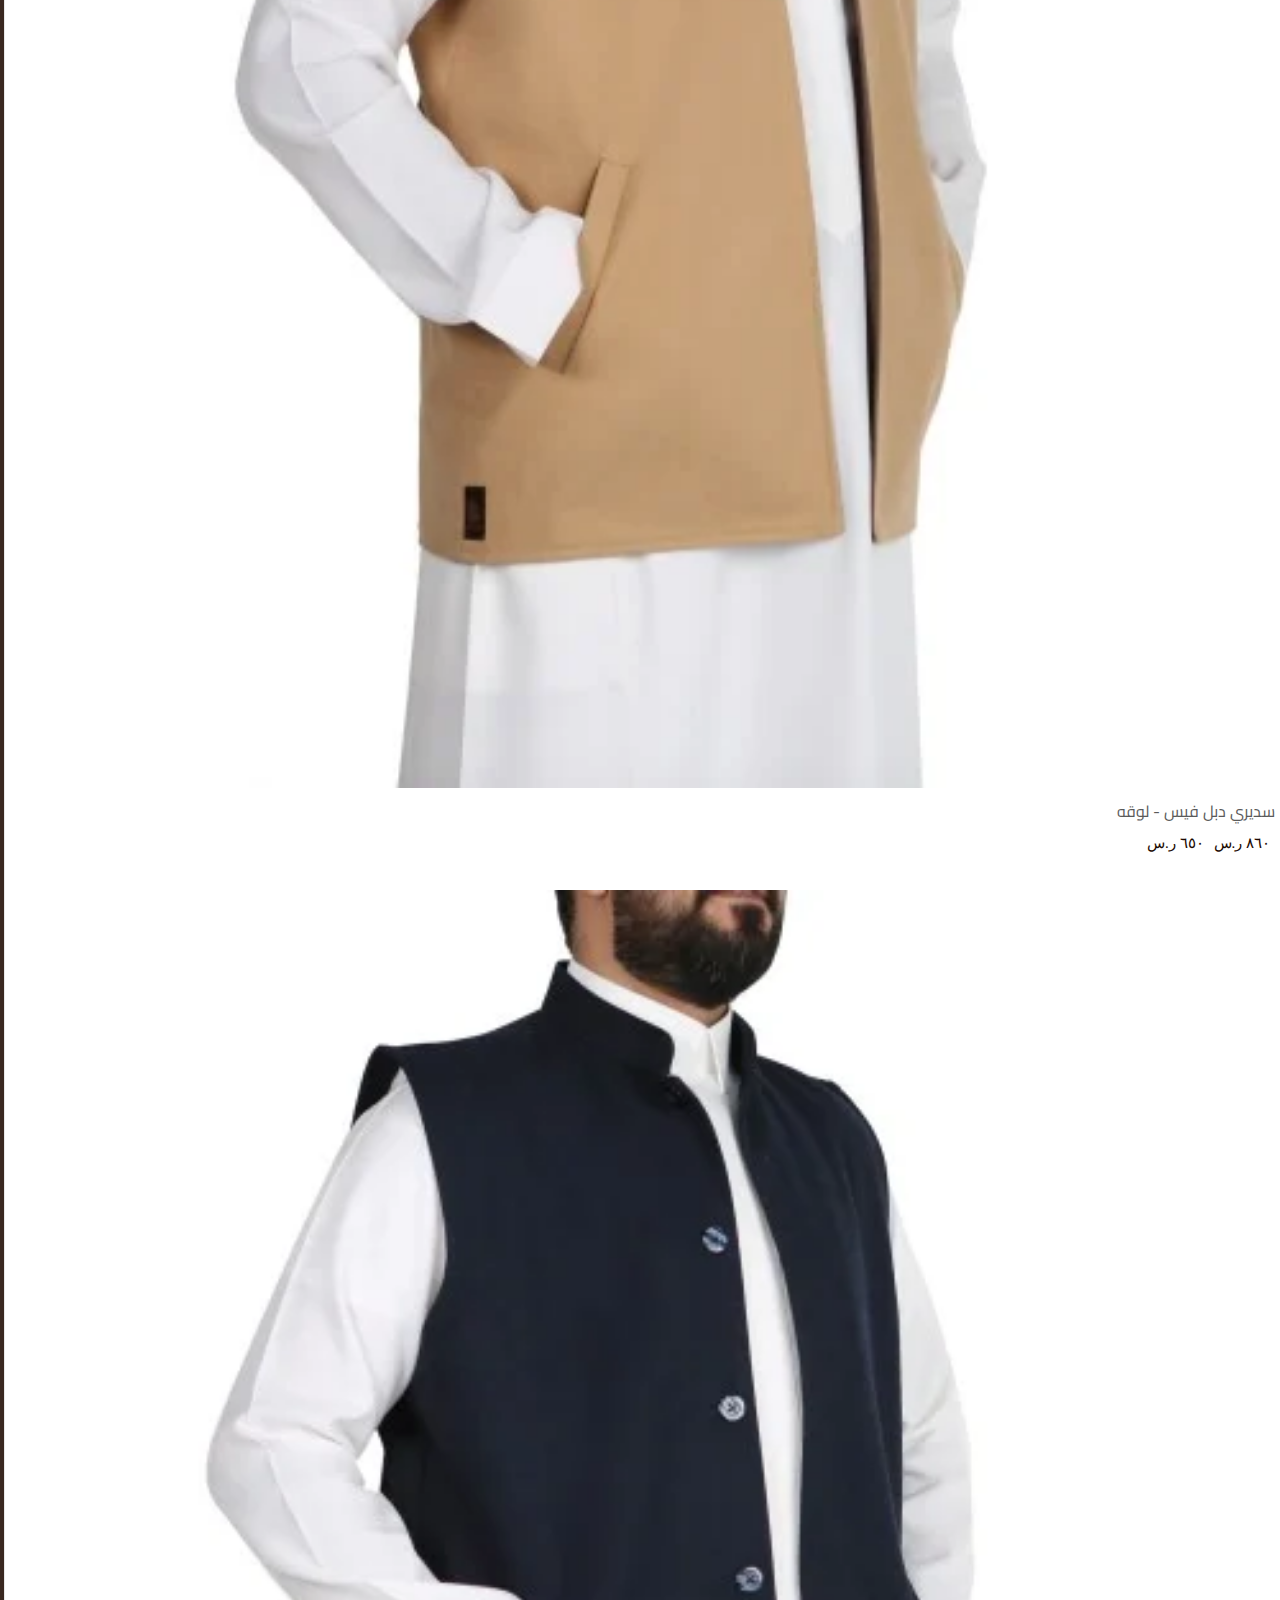
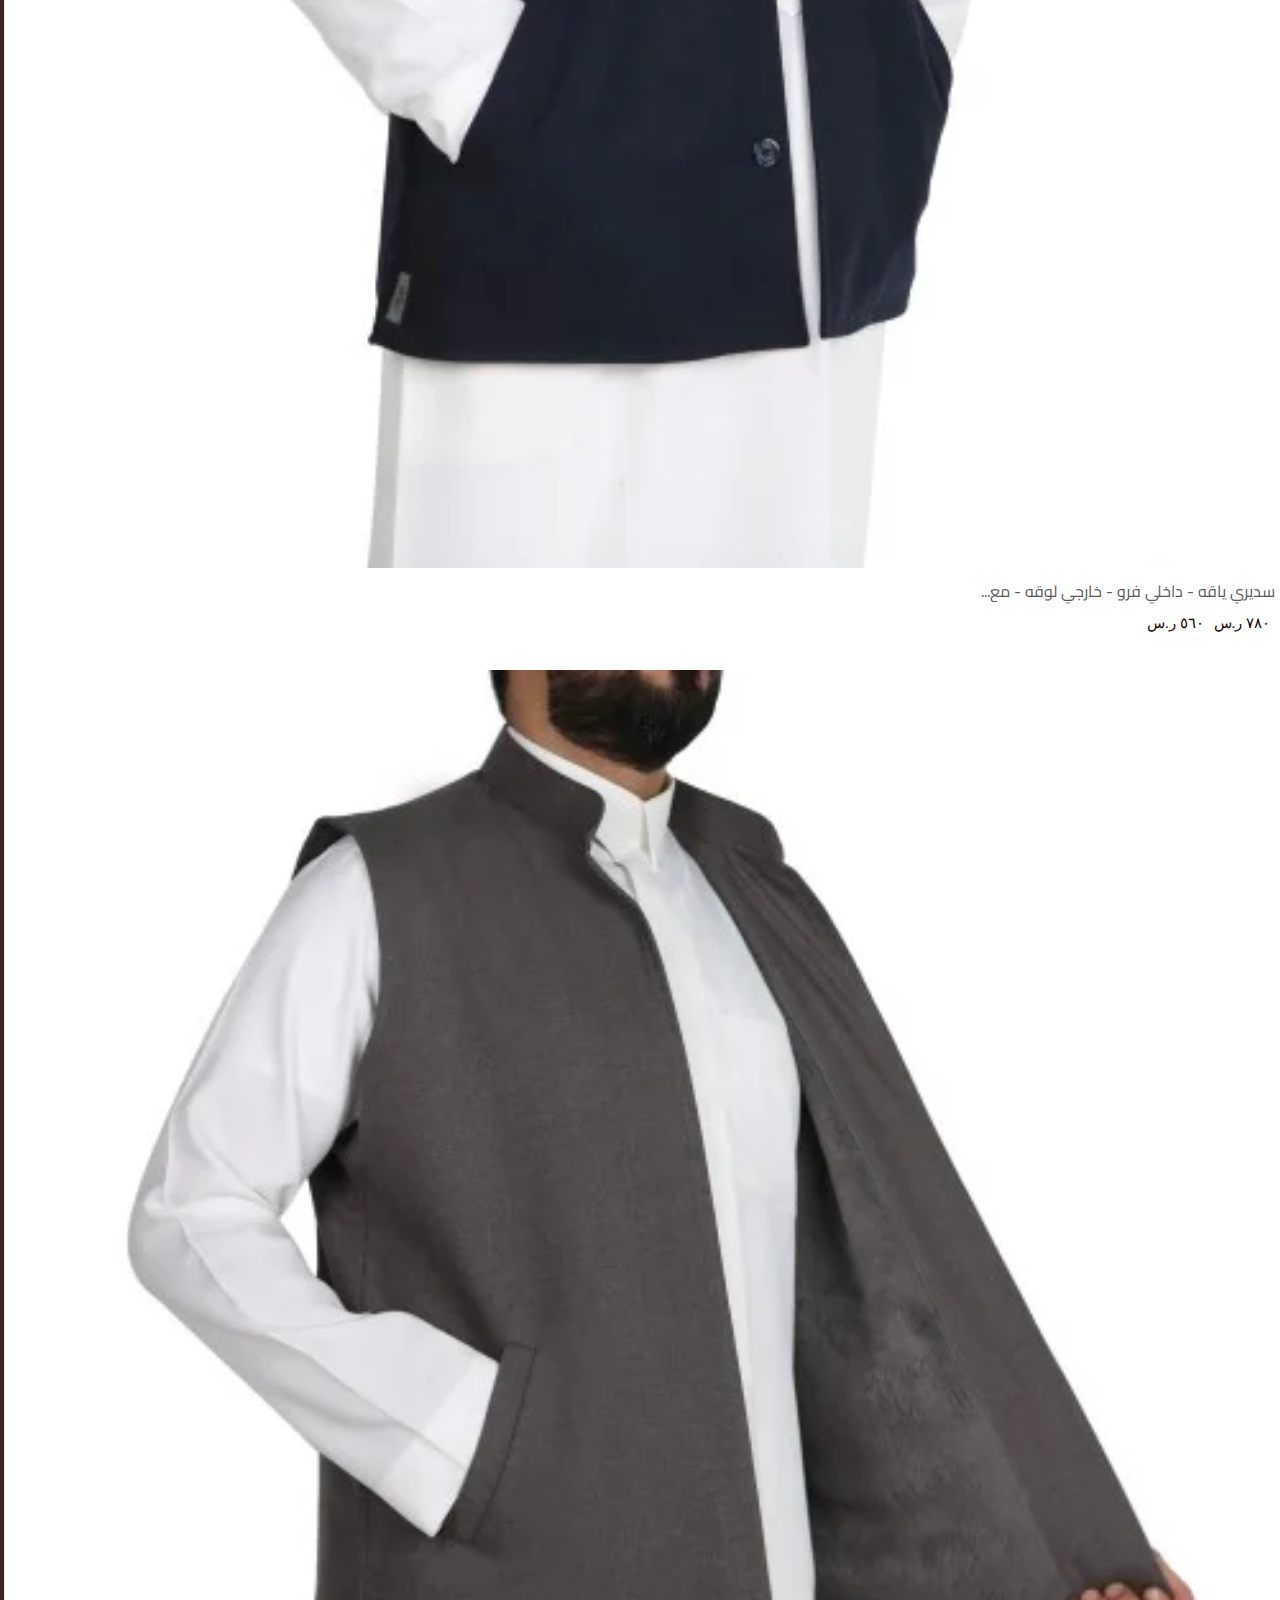
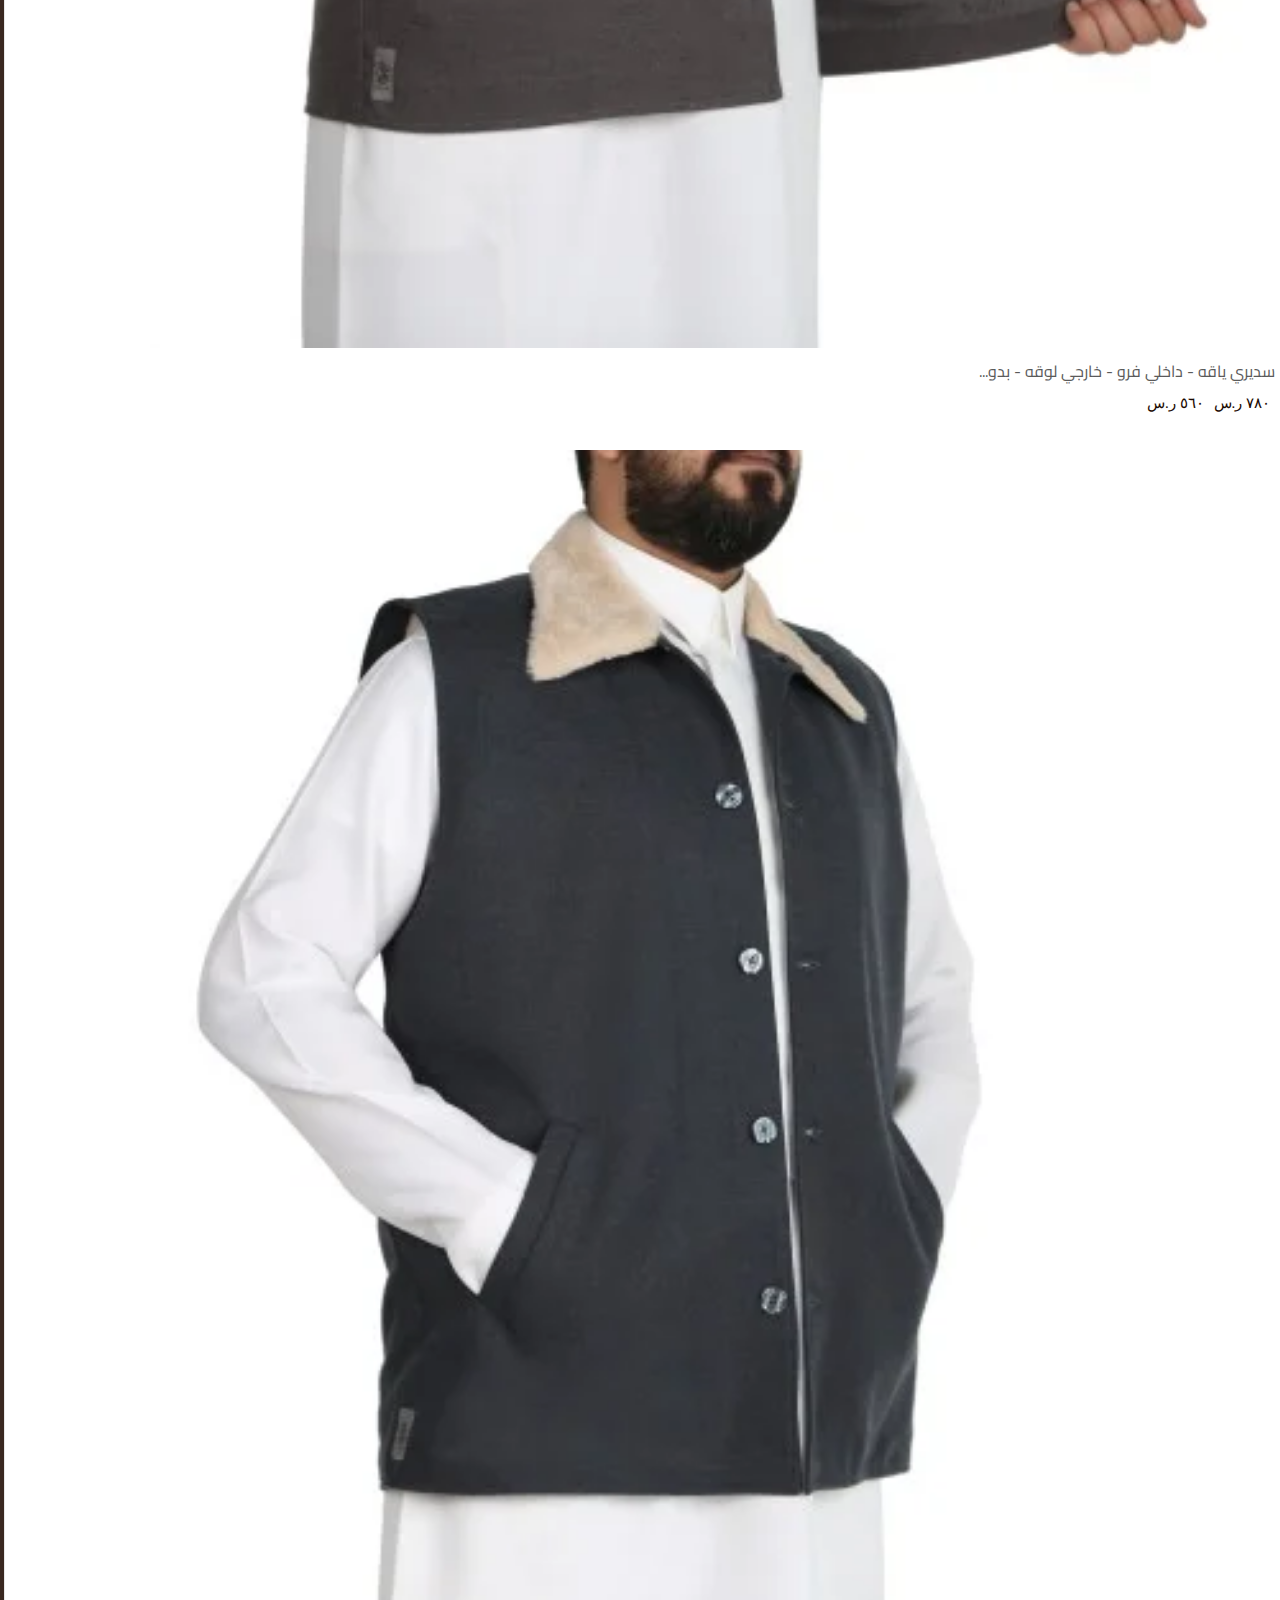
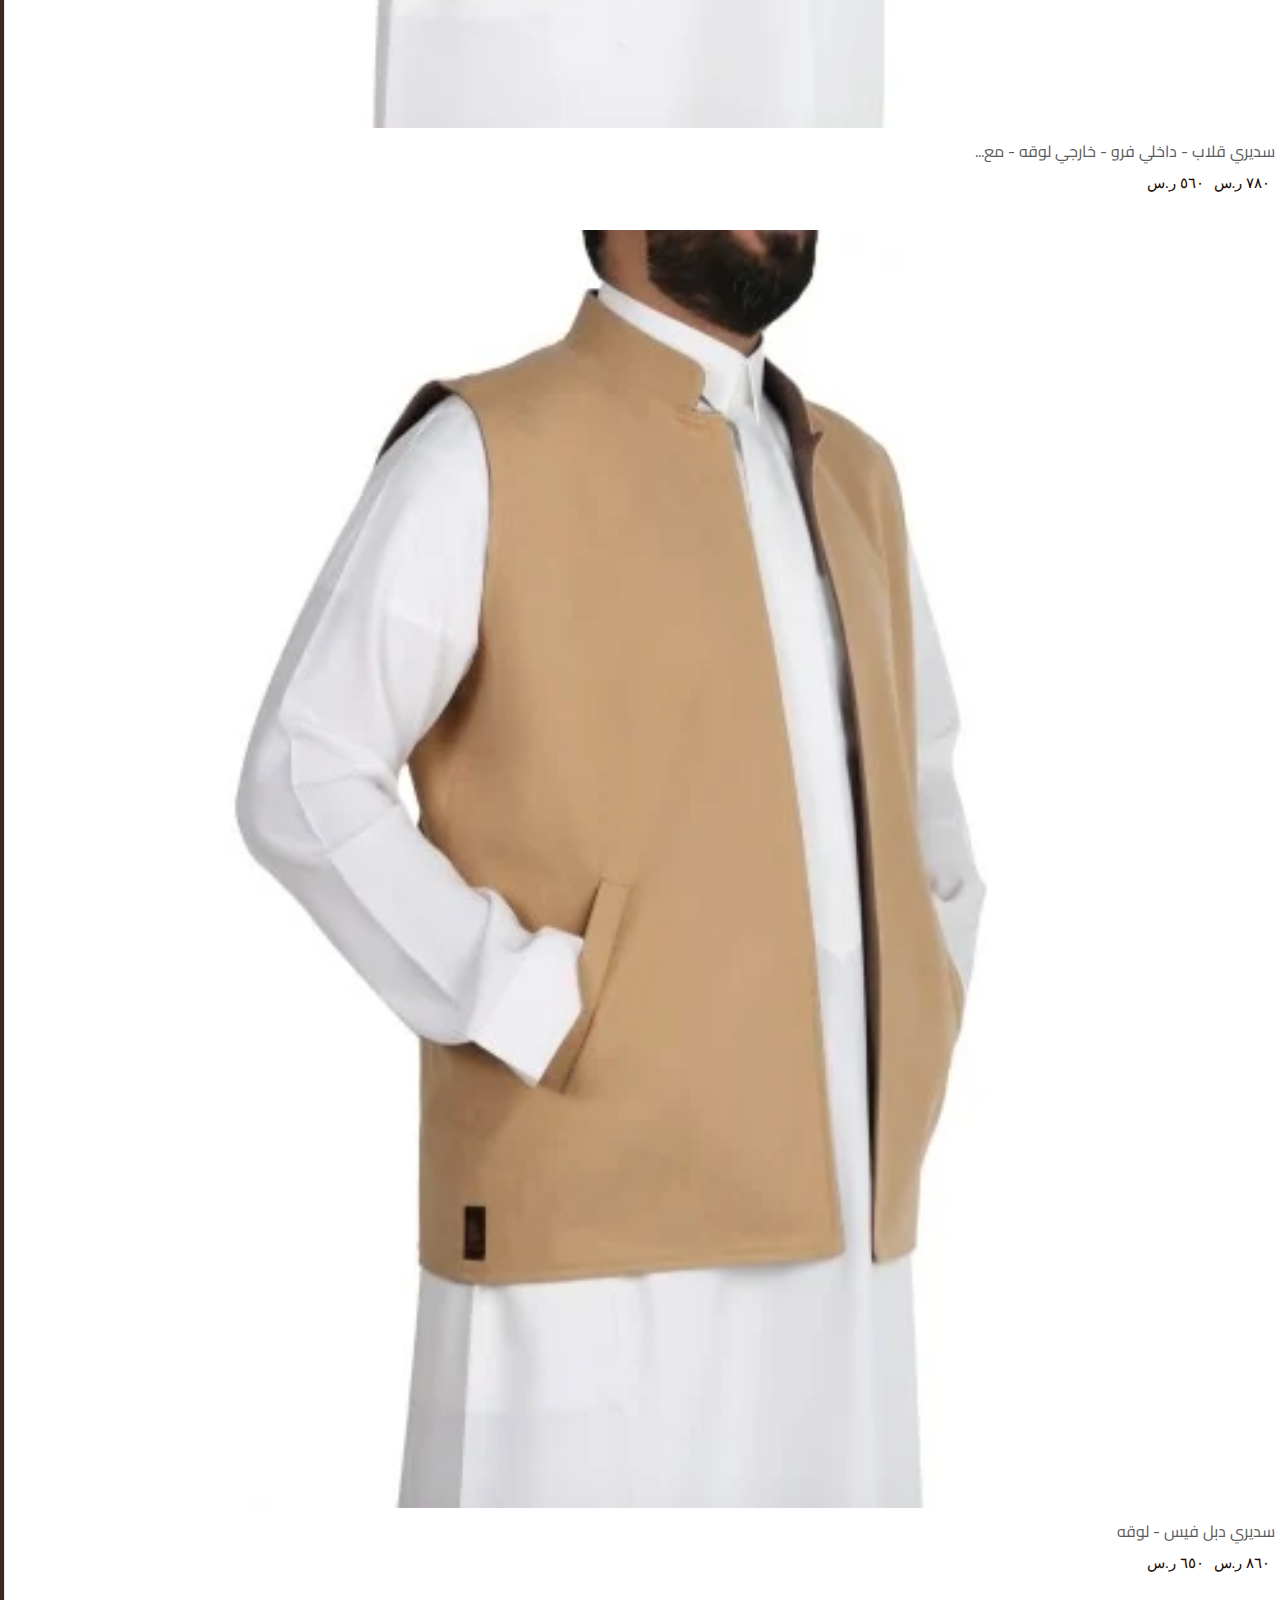
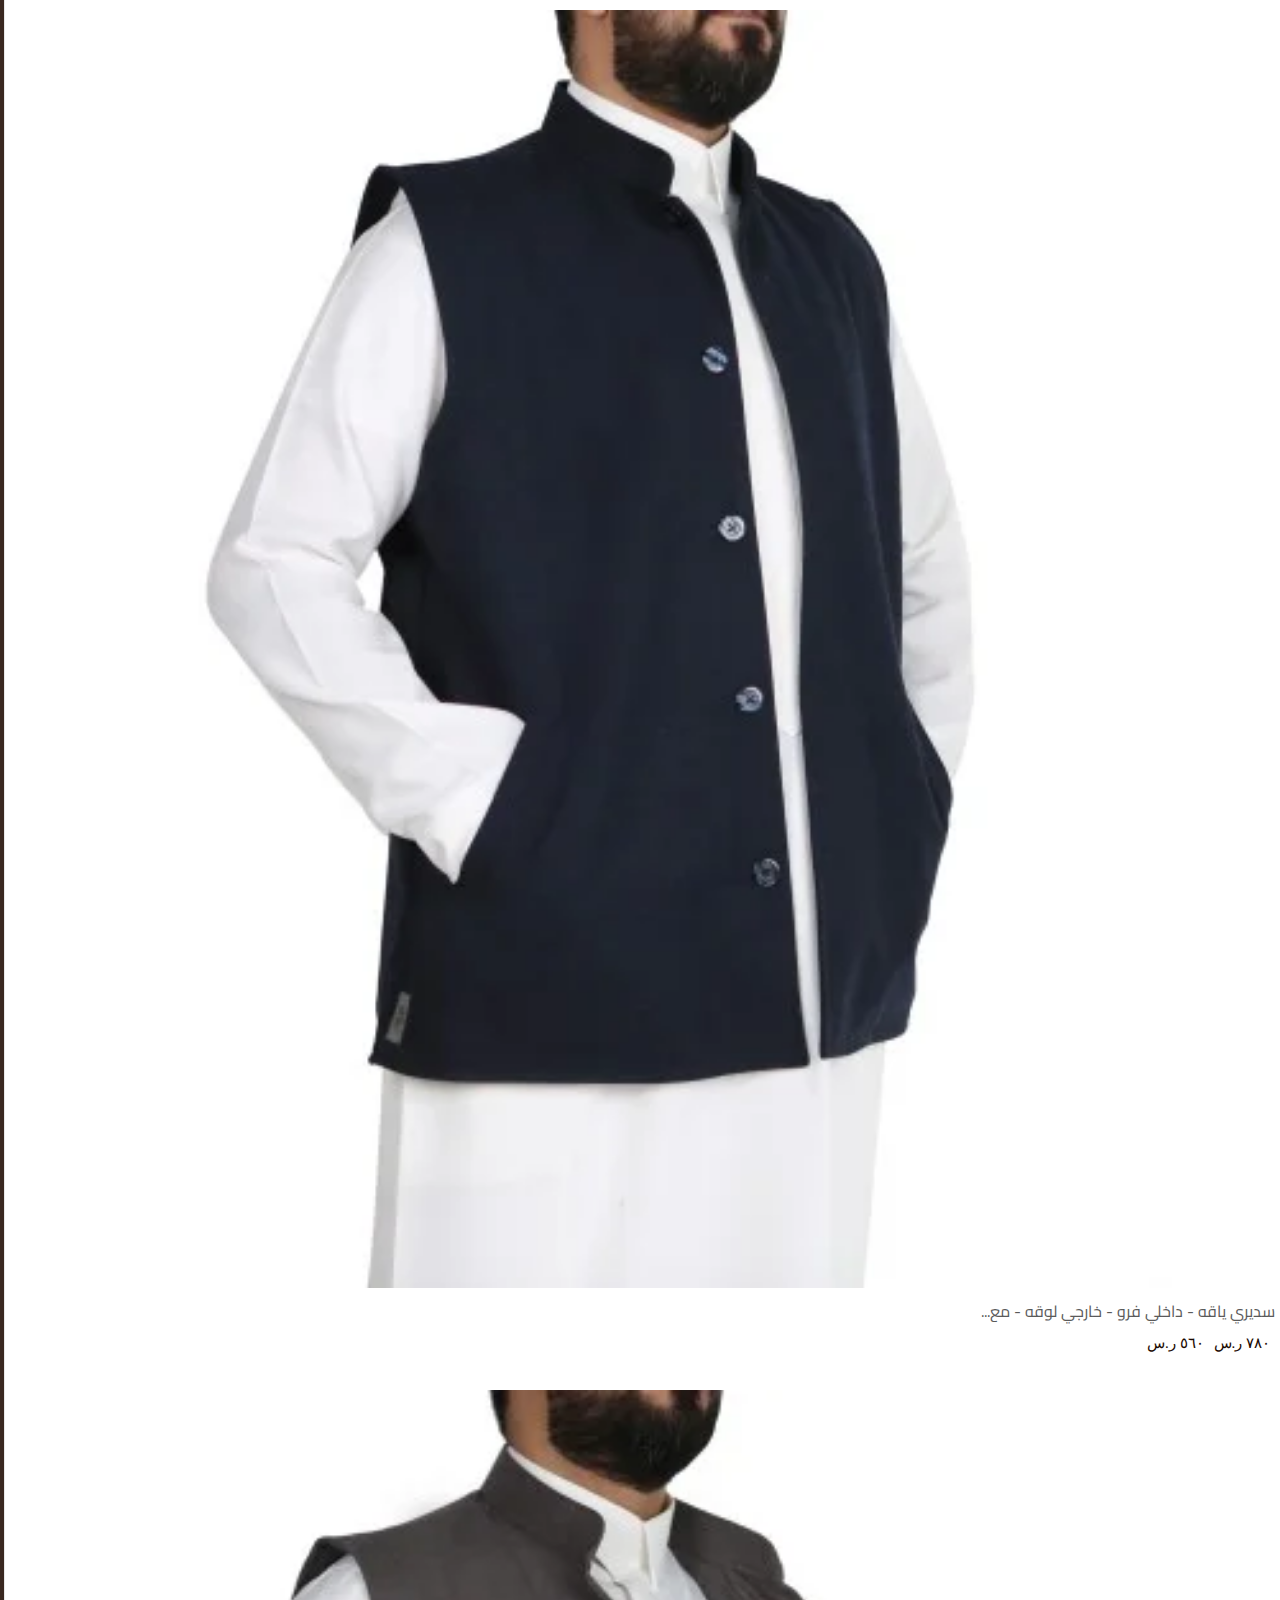
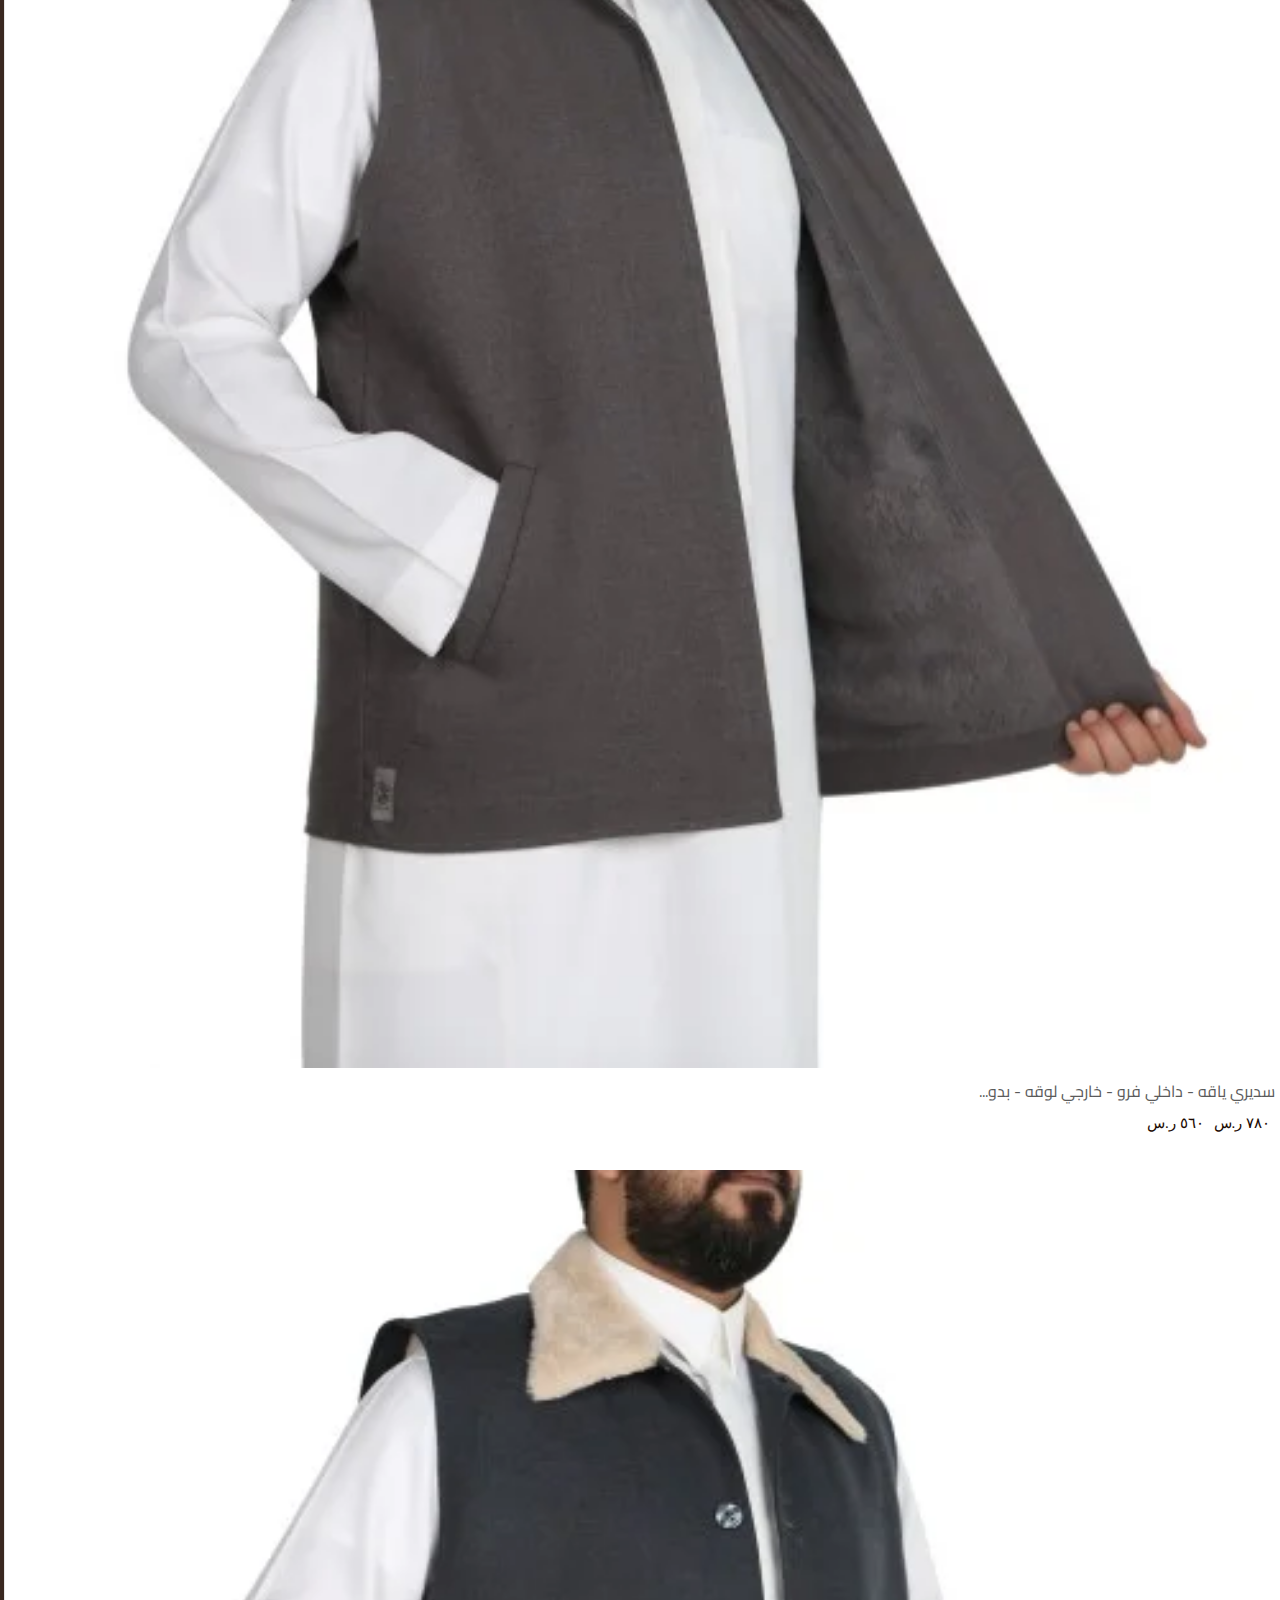
<file: shop.html>
<!DOCTYPE html>

<html lang="ar" dir="rtl">
  <head>
    <meta charset="utf-8" />
    <meta http-equiv="X-UA-Compatible" content="IE=edge" />
    <meta
      name="viewport"
      content="width=device-width, initial-scale=1, maximum-scale=1, user-scalable=no"
    />

    <meta name="theme-color" content="#3c2921" />
    <meta name="msapplication-navbutton-color" content="#3c2921" />
    <meta name="apple-mobile-web-app-status-bar-style" content="#3c2921" />

    <!-- <link
      rel="icon"
      type="image/png"
      href="https://cdn.salla.sa/zAGWA/Jj9IFFLJTYh72cyGks49CPqxws7bpb796uubfwKj.jpg"
    /> -->

    <!-- <link
      rel="apple-touch-icon-precomposed"
      href="https://cdn.salla.sa/zAGWA/Jj9IFFLJTYh72cyGks49CPqxws7bpb796uubfwKj.jpg"
    /> -->
    <meta name="msapplication-TileColor" content="#ffffff" />
    <!-- <meta
      name="msapplication-TileImage"
      content="https://cdn.salla.sa/zAGWA/Jj9IFFLJTYh72cyGks49CPqxws7bpb796uubfwKj.jpg"
    /> -->
    <meta
      name="description"
      content="لكل منتج حكاية ولفخامتك لوقه تميزك يبدأ من هنا بمنتجات فاخرة تليق بك"
    />
    <meta
      name="keywords"
      content="لكل,منتج,حكاية,ولفخامتك,لوقه,تميزك,يبدأ,من,هنا,بمنتجات,فاخرة,تليق,بك"
    />
    <meta property="store:published_time" content="2020-11-17T10:32:30+03:00" />
    <meta
      property="og:description"
      content="لكل منتج حكاية ولفخامتك لوقه تميزك يبدأ من هنا بمنتجات فاخرة تليق بك"
    />

    <!-- <meta
      property="og:image"
      content="https://cdn.salla.sa/zAGWA/HTxDulmq5MxqeJ9HLELKtbVuvH3L9OA1R5WN2N89.png"
    /> -->
    <meta property="og:image:width" content="600" />
    <meta property="og:image:height" content="300" />
    <meta
      name="twitter:description"
      content="لكل منتج حكاية ولفخامتك لوقه تميزك يبدأ من هنا بمنتجات فاخرة تليق بك"
    />

    <title>لوقة</title>

    <meta
      name="twitter:image"
      content="https://cdn.salla.sa/zAGWA/HTxDulmq5MxqeJ9HLELKtbVuvH3L9OA1R5WN2N89.png"
    />
    <link
      rel="stylesheet"
      href="https://cdn.assets.salla.network/prod/stores/css/app.09eb11543915e792780f46bd86e782b8.css"
    />

    <link
      rel="stylesheet"
      href="https://cdn.assets.salla.network/prod/stores/css/themes.e3342b33b07ffa084276c3d97da99925.css"
    />

    <link
      rel="stylesheet"
      href="https://cdn.assets.salla.network/prod/stores/css/plugins.8c9ef65e8b8c436f170dd1743b9f4014.css"
    />

    <link
      rel="stylesheet"
      href="https://cdn.assets.salla.network/prod/stores/themes/default/assets/css/slick-theme.css?v="
    />
    <link
      rel="stylesheet"
      href="https://cdn.salla.network/fonts/sallaicons.css?v=2.0.3"
    />
    <link
      rel="stylesheet"
      href="https://cdnjs.cloudflare.com/ajax/libs/font-awesome/4.7.0/css/font-awesome.min.css"
      integrity="sha512-SfTiTlX6kk+qitfevl/7LibUOeJWlt9rbyDn92a1DqWOw9vWG2MFoays0sgObmWazO5BQPiFucnnEAjpAB+/Sw=="
      crossorigin="anonymous"
      referrerpolicy="no-referrer"
    />

    <link rel="stylesheet" href="assets/css/main_x.css" />

    <link
      href="https://cdn.assets.salla.network/prod/stores/css/intlTelInput.53d3f9e5ce3c027b0bddc8be6f8c1283.css"
      rel="stylesheet"
    />
    <link rel="stylesheet" href="assets/css/style.css" />
    <link rel="stylesheet" href="assets/css/theme-custom.css" />
    <link rel="stylesheet" href="assets/css/footer.css" />
    <link rel="stylesheet" href="assets/css/whats.css" />
    <link rel="stylesheet" href="assets/css/style_page.css" />
    <link rel="stylesheet" href="assets/css/site-header.css" />
  </head>
  <body
    class="store-home salla-theme_4 color-mode-light font-amazon-ember"
    style="background: #3c2921 !important"
  >
    <div class="smt-app smt-app-whatsapp force-desktop">
      <div class="shadow-smt-app shadow-smt-app-whatsapp">
        <div class="smt-app smt-app-whatsapp force-desktop">
          <div
            class="waves-whatsapp bottom-right sm-fixed hover-opacity sm-button sm-button-circle"
            style="
              background-color: rgb(48, 191, 57);
              color: rgb(255, 255, 255);
            "
          >
            <a target="_blank" href="https://wa.me/97431111152"
              ><img
                alt=""
                src="data:image/svg+xml;charset=utf-8,%0A%3Csvg%20xmlns%3D%22http%3A%2F%2Fwww.w3.org%2F2000%2Fsvg%22%20width%3D%2250%22%20height%3D%2250%22%20viewBox%3D%220%200%2050%2050%22%3E%0A%20%20%3Cg%3E%0A%20%20%20%20%3Ccircle%20cx%3D%2225%22%20cy%3D%2225%22%20r%3D%2225%22%20style%3D%22fill%3A%20%2330bf39%22%2F%3E%0A%20%20%20%20%3Cpath%20d%3D%22M39.8%2C23.4A14.64%2C14.64%2C0%2C0%2C1%2C25.1%2C38%2C15.25%2C15.25%2C0%2C0%2C1%2C18%2C36.2L9.8%2C38.8%2C12.5%2C31a14.84%2C14.84%2C0%2C0%2C1-2.1-7.5%2C14.7%2C14.7%2C0%2C0%2C1%2C29.4-.1ZM25.1%2C11.2A12.38%2C12.38%2C0%2C0%2C0%2C12.7%2C23.5a12%2C12%2C0%2C0%2C0%2C2.4%2C7.2l-1.5%2C4.6%2C4.8-1.5A12.44%2C12.44%2C0%2C0%2C0%2C37.6%2C23.5%2C12.53%2C12.53%2C0%2C0%2C0%2C25.1%2C11.2Zm7.4%2C15.6a3.22%2C3.22%2C0%2C0%2C0-.7-.4l-2.5-1.2c-.3-.1-.6-.2-.8.2a8.54%2C8.54%2C0%2C0%2C1-1.1%2C1.4.59.59%2C0%2C0%2C1-.8.1%2C11%2C11%2C0%2C0%2C1-2.9-1.8%2C9.88%2C9.88%2C0%2C0%2C1-2-2.5.46.46%2C0%2C0%2C1%2C.2-.7%2C2.65%2C2.65%2C0%2C0%2C0%2C.5-.6c.2-.2.2-.4.4-.6a.64.64%2C0%2C0%2C0%2C0-.6c-.1-.2-.8-1.9-1.1-2.7s-.6-.6-.8-.6h-.7a1.85%2C1.85%2C0%2C0%2C0-1%2C.4%2C4.16%2C4.16%2C0%2C0%2C0-1.3%2C3%2C6.45%2C6.45%2C0%2C0%2C0%2C1.5%2C3.7c.2.2%2C2.5%2C4%2C6.2%2C5.4s3.7%2C1%2C4.3.9a3.74%2C3.74%2C0%2C0%2C0%2C2.4-1.7A2.82%2C2.82%2C0%2C0%2C0%2C32.5%2C26.8Z%22%20style%3D%22fill%3A%20%23fff%22%2F%3E%0A%20%20%3C%2Fg%3E%0A%3C%2Fsvg%3E%0A"
              /><a
                class="powered-link"
                target="_blank"
                href="https://smartarget.online/demo.html?ref=https://joghstore.com&amp;source=poweredby&amp;app=whatsapp"
                >⚡by Smartarget</a
              ></a
            >
          </div>
        </div>
      </div>
    </div>
    <noscript
      ><iframe
        src="https://www.googletagmanager.com/ns.html?id=GTM-TGFC6FV"
        height="0"
        width="0"
        style="display: none; visibility: hidden"
      ></iframe
    ></noscript>
    <noscript>
      To get full functionality of this site you need to enable JavaScript. Here
      is how
      <a
        href="https://www.enable-javascript.com/"
        rel="nofollow noopener noreferrer"
        target="_blank"
        >To enable JavaScript on webpage</a
      >.
    </noscript>
    <header class="site-header">
      <div class="container py-3">
        <div class="row header-wrapper">
          <div class="col-lg-2 header-row logo-wrapper">
            <a href="#" class="sub-nav__menu ml-2">
              <svg
                width="35px"
                height="35px"
                version="1.1"
                viewBox="0 0 100 100"
                xmlns="http://www.w3.org/2000/svg"
              >
                <path
                  d="m23 29c-1.6562 0-3 1.3438-3 3s1.3438 3 3 3h54c1.6562 0 3-1.3438 3-3s-1.3438-3-3-3zm0 18c-1.6562 0-3 1.3438-3 3s1.3438 3 3 3h54c1.6562 0 3-1.3438 3-3s-1.3438-3-3-3zm0 18c-1.6562 0-3 1.3438-3 3s1.3438 3 3 3h54c1.6562 0 3-1.3438 3-3s-1.3438-3-3-3z"
                ></path>
              </svg>
            </a>
            <h1 class="logo">
              <a href="index.html">
                متجر لوقة
                <!-- <img
                  src="https://cdn.salla.sa/zAGWA/HTxDulmq5MxqeJ9HLELKtbVuvH3L9OA1R5WN2N89.png"
                  alt="لوقة"
                /> -->
              </a>
            </h1>
          </div>
          <div class="sub-nav">
            <div class="sub-nav-content">
              <button class="sub-nav__close">
                <svg
                  width="100pt"
                  height="100pt"
                  version="1.1"
                  viewBox="0 0 100 100"
                  xmlns="http://www.w3.org/2000/svg"
                >
                  <path
                    d="m50 10c-22.109 0-40 17.883-40 40 0 22.109 17.891 40 40 40 22.117 0 40-17.891 40-40 0-22.121-17.879-40-40-40zm-15.25 23c0.074219-0.003906 0.14453-0.003906 0.21875 0 0.53906-0.003906 1.0586 0.20703 1.4375 0.59375l13.594 13.562 13.562-13.562c0.36328-0.37109 0.85547-0.58203 1.375-0.59375 0.82812-0.035156 1.5938 0.44922 1.918 1.2109 0.32812 0.76562 0.14844 1.6484-0.44922 2.2266l-13.594 13.594 13.594 13.562c0.37891 0.375 0.58984 0.88672 0.58984 1.4219 0 0.53125-0.21094 1.043-0.58984 1.4219-0.375 0.375-0.88672 0.58984-1.4219 0.58984s-1.043-0.21484-1.4219-0.58984l-13.562-13.594-13.594 13.594c-0.78516 0.78516-2.0586 0.78516-2.8438 0s-0.78516-2.0586 0-2.8438l13.562-13.562-13.562-13.594c-0.56641-0.54297-0.76562-1.3633-0.50781-2.1016 0.25391-0.73828 0.91797-1.2617 1.6953-1.3359z"
                    fill-rule="evenodd"
                  />
                </svg>
              </button>
              <div class="sub-nav-header">
                <img src="assets/images/avatar_male.webp" alt />
                <a class="login-link" data-login-link href="#" rel="nofollow">
                  تسجيل الدخول
                </a>
              </div>
              <ul class="main-menu">
                <li class="sub-menu-header categories-holder">
                  <span>فئات المنتجات</span>
                  <ul class="store-categories">
                    <li>
                      <a href="index.html" target="_self">الرئيسية</a>
                    </li>
                    <li>
                      <a href="cart.html" target="_self">السلة</a>
                    </li>
                    <li>
                      <a href="shop.html" class="active_link" target="_self"
                        >المنتجات</a
                      >
                    </li>
                    <li>
                      <a href="contact.html" target="_self">تواصل معنا</a>
                    </li>
                    <li>
                      <a href="about-us.html" target="_self">من نحن</a>
                    </li>
                  </ul>
                </li>
                <li>
                  <a href="index.html" target="_self">الرئيسية</a>
                </li>
                <li>
                  <a href="cart.html" target="_self">السلة</a>
                </li>
                <li>
                  <a
                    href="shop.html"
                    class="active_link"
                    target="_self"
                    target="_self"
                    >المنتجات</a
                  >
                </li>
                <li>
                  <a href="contact.html" target="_self" target="_self"
                    >تواصل معنا</a
                  >
                </li>
                <li>
                  <a href="about-us.html" target="_self" target="_self"
                    >من نحن</a
                  >
                </li>
              </ul>
            </div>
          </div>
          <div class="header-row left mr-auto text-left">
            <div id="cl_switcher_wrapper"></div>

            <!-- If Not Member
            <a class="login-link circle-action" rel="nofollow"
              ><span class="sicon-user"></span
            ></a> -->

            <!-- If Member  -->
            <a
              id="user_menu_x"
              onclick="show_menu()"
              class="circle-action"
              style="float: right"
              rel="nofollow"
              ><span class="sicon-user"></span
            ></a>

            <ul
              class="dropdown-menu dropdown-menu-left dropdown-menu-user show_menu"
            >
              <li>
                <a href="#"><i class="sicon-cart"></i>الطلبات</a>
              </li>
              <!-- <li>
                <a href="https://joghstore.com/wishlist"
                  ><i class="sicon-heart"></i>الأمنيات</a
                >
              </li> -->
              <li>
                <a href="profile.html"><i class="sicon-settings"></i>حسابي</a>
              </li>
              <li class="divider"></li>
              <li>
                <a href="index.html"
                  ><i class="sicon-send-out"></i>تسجيل الخروج</a
                >
              </li>
            </ul>

            <!-- data-login-link -->
            <div id="search" class="ml-md-2 dropdown-store-header">
              <button
                class="circle-action ml-md-2 toggle-search"
                onclick="if (!window.__cfRLUnblockHandlers) return false; return false;"
                data-cf-modified-1d76107165e9152f06fe12d4-
              >
                <span class="sicon-search"></span>
              </button>
              <div id="search-bar" class="hide">
                <form id="search_form" action="">
                  <div class="ui category search">
                    <div class="ui icon input">
                      <input
                        id="searchbox"
                        name="q"
                        class="prompt form-control"
                        type="text"
                        placeholder="أدخل كلمة البحث"
                      />
                      <i class="search icon"></i>
                    </div>
                    <div class="results"></div>
                  </div>
                </form>
              </div>
            </div>
            <a
              href="cart.html"
              class="circle-action site-header__cart"
              data-cart-small
              rel="nofollow"
            >
              <span class="sicon-cart"></span>
              <span class="badge" id="cart_badge" data-cart-badge> 0 </span>
            </a>
          </div>
        </div>
      </div>
    </header>

    <div class="breadcrumb-container" style="background-color: #fff">
      <div class="container container--default">
        <ol class="breadcrumb">
          <li class="breadcrumb-item home">
            <a href="index.html">الرئيسية</a>
          </li>
          <li class="breadcrumb-item active">المنتجات</li>
        </ol>
      </div>
    </div>

    <!-- <div class="content page-container" style="background-color: #fff"></div> -->

    <section
      class="section section-products py-3"
      style="background-color: #fff"
    >
      <div class="container">
        <div class="section-header mb-4">
          <h1 class="section--title">
            <span style="background-color: #3c2921"> المنتجات </span>
          </h1>
          <div id="sort" class="sort">
            <button
              id="sort-toggle"
              type="button"
              class="btn btn-primary"
              style="background-color: #3c2921"
            >
              <i class="sicon-list-reorder"></i>
              ترتيب
            </button>
            <ul id="sort-options" class="">
              <li class="col no-border-bottom">
                <div class="checkbox radio">
                  <input
                    name="sort-opt"
                    type="radio"
                    checked=""
                    id="opt-1"
                    value="ourSuggest"
                  />
                  <label for="opt-1"> مقترحاتنا </label>
                </div>
                <div class="checkbox radio">
                  <input
                    name="sort-opt"
                    type="radio"
                    id="opt-2"
                    value="bestSell"
                  />
                  <label for="opt-2">الاكثر مبيعاًً</label>
                </div>
                <div class="checkbox radio">
                  <input
                    name="sort-opt"
                    type="radio"
                    id="opt-3"
                    value="topRated"
                  />
                  <label for="opt-3">الاعلى تقييماً</label>
                </div>
                <div class="checkbox radio">
                  <input
                    name="sort-opt"
                    type="radio"
                    id="opt-4"
                    checked
                    value="priceFromTopToLow"
                  />
                  <label for="opt-4">السعر من الاعلى إلى الاقل</label>
                </div>
                <div class="checkbox radio">
                  <input
                    name="sort-opt"
                    type="radio"
                    id="opt-5"
                    value="priceFromLowToTop"
                  />
                  <label for="opt-5">السعر من الاقل إلى الاعلى</label>
                </div>
              </li>
            </ul>
          </div>
        </div>
        <div class="product-sorted" style="">
          <div
            class="row products-grid infinite-scroll no-margin mobile-card-no-margin grid-col-4 eq-height"
          >
            <div class="col-xs-6 col-md-4 col-lg-3 product-box">
              <div class="product contain">
                <a href="product-details.html" rel="canonical">
                  <span class="img-cont">
                    <img
                      alt=""
                      src="assets/images/products/p-1.webp"
                      class="lazyloaded"
                    />
                  </span>
                  <h3 class="product-title">سديري دبل فيس - لوقه</h3>
                </a>
                <div class="text-right"></div>
                <div class="product-footer">
                  <a
                    href="#add_to_cart"
                    class="product-add add_to_cart_btn"
                    data-product-id="1019530157"
                    data-is-donation=""
                    data-product-type="product"
                    data-price="650"
                    data-currency="SAR"
                    rel="nofollow"
                  >
                    <span class="sicon-cart"></span>
                  </a>
                  <p class="product-price">
                    <span class="price-before">٨٦٠ ر.س</span
                    ><span class="price-after">٦٥٠ ر.س</span>
                  </p>
                </div>
              </div>
            </div>
            <div class="col-xs-6 col-md-4 col-lg-3 product-box">
              <div class="product contain">
                <a href="product-details.html" rel="canonical">
                  <span class="img-cont">
                    <img
                      alt=""
                      src="assets/images/products/p-2.webp"
                      class="lazyloaded"
                    />
                  </span>
                  <h3 class="product-title">
                    سديري ياقه - داخلي فرو - خارجي لوقه - مع...
                  </h3>
                </a>
                <div class="text-right"></div>
                <div class="product-footer">
                  <a
                    href="#add_to_cart"
                    class="product-add add_to_cart_btn"
                    data-product-id="170085836"
                    data-is-donation=""
                    data-product-type="product"
                    data-price="560"
                    data-currency="SAR"
                    rel="nofollow"
                  >
                    <span class="sicon-cart"></span>
                  </a>
                  <p class="product-price">
                    <span class="price-before">٧٨٠ ر.س</span
                    ><span class="price-after">٥٦٠ ر.س</span>
                  </p>
                </div>
              </div>
            </div>
            <div class="col-xs-6 col-md-4 col-lg-3 product-box">
              <div class="product contain">
                <a href="product-details.html" rel="canonical">
                  <span class="img-cont">
                    <img
                      alt=""
                      src="assets/images/products/p-3.webp"
                      class="lazyloaded"
                    />
                  </span>
                  <h3 class="product-title">
                    سديري ياقه - داخلي فرو - خارجي لوقه - بدو...
                  </h3>
                </a>
                <div class="text-right"></div>
                <div class="product-footer">
                  <a
                    href="#add_to_cart"
                    class="product-add add_to_cart_btn"
                    data-product-id="644100785"
                    data-is-donation=""
                    data-product-type="product"
                    data-price="560"
                    data-currency="SAR"
                    rel="nofollow"
                  >
                    <span class="sicon-cart"></span>
                  </a>
                  <p class="product-price">
                    <span class="price-before">٧٨٠ ر.س</span
                    ><span class="price-after">٥٦٠ ر.س</span>
                  </p>
                </div>
              </div>
            </div>
            <div class="col-xs-6 col-md-4 col-lg-3 product-box">
              <div class="product contain">
                <a href="product-details.html" rel="canonical">
                  <span class="img-cont">
                    <img
                      alt=""
                      src="assets/images/products/p-4.webp"
                      class="lazyloaded"
                    />
                  </span>
                  <h3 class="product-title">
                    سديري قلاب - داخلي فرو - خارجي لوقه - مع...
                  </h3>
                </a>
                <div class="text-right"></div>
                <div class="product-footer">
                  <a
                    href="#add_to_cart"
                    class="product-add add_to_cart_btn"
                    data-product-id="1543822501"
                    data-is-donation=""
                    data-product-type="product"
                    data-price="560"
                    data-currency="SAR"
                    rel="nofollow"
                  >
                    <span class="sicon-cart"></span>
                  </a>
                  <p class="product-price">
                    <span class="price-before">٧٨٠ ر.س</span
                    ><span class="price-after">٥٦٠ ر.س</span>
                  </p>
                </div>
              </div>
            </div>
            <div class="col-xs-6 col-md-4 col-lg-3 product-box">
              <div class="product contain">
                <a href="product-details.html" rel="canonical">
                  <span class="img-cont">
                    <img
                      alt=""
                      src="assets/images/products/p-1.webp"
                      class="lazyloaded"
                    />
                  </span>
                  <h3 class="product-title">سديري دبل فيس - لوقه</h3>
                </a>
                <div class="text-right"></div>
                <div class="product-footer">
                  <a
                    href="#add_to_cart"
                    class="product-add add_to_cart_btn"
                    data-product-id="1019530157"
                    data-is-donation=""
                    data-product-type="product"
                    data-price="650"
                    data-currency="SAR"
                    rel="nofollow"
                  >
                    <span class="sicon-cart"></span>
                  </a>
                  <p class="product-price">
                    <span class="price-before">٨٦٠ ر.س</span
                    ><span class="price-after">٦٥٠ ر.س</span>
                  </p>
                </div>
              </div>
            </div>
            <div class="col-xs-6 col-md-4 col-lg-3 product-box">
              <div class="product contain">
                <a href="product-details.html" rel="canonical">
                  <span class="img-cont">
                    <img
                      alt=""
                      src="assets/images/products/p-2.webp"
                      class="lazyloaded"
                    />
                  </span>
                  <h3 class="product-title">
                    سديري ياقه - داخلي فرو - خارجي لوقه - مع...
                  </h3>
                </a>
                <div class="text-right"></div>
                <div class="product-footer">
                  <a
                    href="#add_to_cart"
                    class="product-add add_to_cart_btn"
                    data-product-id="170085836"
                    data-is-donation=""
                    data-product-type="product"
                    data-price="560"
                    data-currency="SAR"
                    rel="nofollow"
                  >
                    <span class="sicon-cart"></span>
                  </a>
                  <p class="product-price">
                    <span class="price-before">٧٨٠ ر.س</span
                    ><span class="price-after">٥٦٠ ر.س</span>
                  </p>
                </div>
              </div>
            </div>
            <div class="col-xs-6 col-md-4 col-lg-3 product-box">
              <div class="product contain">
                <a href="product-details.html" rel="canonical">
                  <span class="img-cont">
                    <img
                      alt=""
                      src="assets/images/products/p-3.webp"
                      class="lazyloaded"
                    />
                  </span>
                  <h3 class="product-title">
                    سديري ياقه - داخلي فرو - خارجي لوقه - بدو...
                  </h3>
                </a>
                <div class="text-right"></div>
                <div class="product-footer">
                  <a
                    href="#add_to_cart"
                    class="product-add add_to_cart_btn"
                    data-product-id="644100785"
                    data-is-donation=""
                    data-product-type="product"
                    data-price="560"
                    data-currency="SAR"
                    rel="nofollow"
                  >
                    <span class="sicon-cart"></span>
                  </a>
                  <p class="product-price">
                    <span class="price-before">٧٨٠ ر.س</span
                    ><span class="price-after">٥٦٠ ر.س</span>
                  </p>
                </div>
              </div>
            </div>
            <div class="col-xs-6 col-md-4 col-lg-3 product-box">
              <div class="product contain">
                <a href="product-details.html" rel="canonical">
                  <span class="img-cont">
                    <img
                      alt=""
                      src="assets/images/products/p-4.webp"
                      class="lazyloaded"
                    />
                  </span>
                  <h3 class="product-title">
                    سديري قلاب - داخلي فرو - خارجي لوقه - مع...
                  </h3>
                </a>
                <div class="text-right"></div>
                <div class="product-footer">
                  <a
                    href="#add_to_cart"
                    class="product-add add_to_cart_btn"
                    data-product-id="1543822501"
                    data-is-donation=""
                    data-product-type="product"
                    data-price="560"
                    data-currency="SAR"
                    rel="nofollow"
                  >
                    <span class="sicon-cart"></span>
                  </a>
                  <p class="product-price">
                    <span class="price-before">٧٨٠ ر.س</span
                    ><span class="price-after">٥٦٠ ر.س</span>
                  </p>
                </div>
              </div>
            </div>
            <div class="col-xs-6 col-md-4 col-lg-3 product-box">
              <div class="product contain">
                <a href="product-details.html" rel="canonical">
                  <span class="img-cont">
                    <img
                      alt=""
                      src="assets/images/products/p-1.webp"
                      class="lazyloaded"
                    />
                  </span>
                  <h3 class="product-title">سديري دبل فيس - لوقه</h3>
                </a>
                <div class="text-right"></div>
                <div class="product-footer">
                  <a
                    href="#add_to_cart"
                    class="product-add add_to_cart_btn"
                    data-product-id="1019530157"
                    data-is-donation=""
                    data-product-type="product"
                    data-price="650"
                    data-currency="SAR"
                    rel="nofollow"
                  >
                    <span class="sicon-cart"></span>
                  </a>
                  <p class="product-price">
                    <span class="price-before">٨٦٠ ر.س</span
                    ><span class="price-after">٦٥٠ ر.س</span>
                  </p>
                </div>
              </div>
            </div>
            <div class="col-xs-6 col-md-4 col-lg-3 product-box">
              <div class="product contain">
                <a href="product-details.html" rel="canonical">
                  <span class="img-cont">
                    <img
                      alt=""
                      src="assets/images/products/p-2.webp"
                      class="lazyloaded"
                    />
                  </span>
                  <h3 class="product-title">
                    سديري ياقه - داخلي فرو - خارجي لوقه - مع...
                  </h3>
                </a>
                <div class="text-right"></div>
                <div class="product-footer">
                  <a
                    href="#add_to_cart"
                    class="product-add add_to_cart_btn"
                    data-product-id="170085836"
                    data-is-donation=""
                    data-product-type="product"
                    data-price="560"
                    data-currency="SAR"
                    rel="nofollow"
                  >
                    <span class="sicon-cart"></span>
                  </a>
                  <p class="product-price">
                    <span class="price-before">٧٨٠ ر.س</span
                    ><span class="price-after">٥٦٠ ر.س</span>
                  </p>
                </div>
              </div>
            </div>
            <div class="col-xs-6 col-md-4 col-lg-3 product-box">
              <div class="product contain">
                <a href="product-details.html" rel="canonical">
                  <span class="img-cont">
                    <img
                      alt=""
                      src="assets/images/products/p-3.webp"
                      class="lazyloaded"
                    />
                  </span>
                  <h3 class="product-title">
                    سديري ياقه - داخلي فرو - خارجي لوقه - بدو...
                  </h3>
                </a>
                <div class="text-right"></div>
                <div class="product-footer">
                  <a
                    href="#add_to_cart"
                    class="product-add add_to_cart_btn"
                    data-product-id="644100785"
                    data-is-donation=""
                    data-product-type="product"
                    data-price="560"
                    data-currency="SAR"
                    rel="nofollow"
                  >
                    <span class="sicon-cart"></span>
                  </a>
                  <p class="product-price">
                    <span class="price-before">٧٨٠ ر.س</span
                    ><span class="price-after">٥٦٠ ر.س</span>
                  </p>
                </div>
              </div>
            </div>
            <div class="col-xs-6 col-md-4 col-lg-3 product-box">
              <div class="product contain">
                <a href="product-details.html" rel="canonical">
                  <span class="img-cont">
                    <img
                      alt=""
                      src="assets/images/products/p-4.webp"
                      class="lazyloaded"
                    />
                  </span>
                  <h3 class="product-title">
                    سديري قلاب - داخلي فرو - خارجي لوقه - مع...
                  </h3>
                </a>
                <div class="text-right"></div>
                <div class="product-footer">
                  <a
                    href="#add_to_cart"
                    class="product-add add_to_cart_btn"
                    data-product-id="1543822501"
                    data-is-donation=""
                    data-product-type="product"
                    data-price="560"
                    data-currency="SAR"
                    rel="nofollow"
                  >
                    <span class="sicon-cart"></span>
                  </a>
                  <p class="product-price">
                    <span class="price-before">٧٨٠ ر.س</span
                    ><span class="price-after">٥٦٠ ر.س</span>
                  </p>
                </div>
              </div>
            </div>
            <div class="col-xs-6 col-md-4 col-lg-3 product-box">
              <div class="product contain">
                <a href="product-details.html" rel="canonical">
                  <span class="img-cont">
                    <img
                      alt=""
                      src="assets/images/products/p-1.webp"
                      class="lazyloaded"
                    />
                  </span>
                  <h3 class="product-title">سديري دبل فيس - لوقه</h3>
                </a>
                <div class="text-right"></div>
                <div class="product-footer">
                  <a
                    href="#add_to_cart"
                    class="product-add add_to_cart_btn"
                    data-product-id="1019530157"
                    data-is-donation=""
                    data-product-type="product"
                    data-price="650"
                    data-currency="SAR"
                    rel="nofollow"
                  >
                    <span class="sicon-cart"></span>
                  </a>
                  <p class="product-price">
                    <span class="price-before">٨٦٠ ر.س</span
                    ><span class="price-after">٦٥٠ ر.س</span>
                  </p>
                </div>
              </div>
            </div>
            <div class="col-xs-6 col-md-4 col-lg-3 product-box">
              <div class="product contain">
                <a href="product-details.html" rel="canonical">
                  <span class="img-cont">
                    <img
                      alt=""
                      src="assets/images/products/p-2.webp"
                      class="lazyloaded"
                    />
                  </span>
                  <h3 class="product-title">
                    سديري ياقه - داخلي فرو - خارجي لوقه - مع...
                  </h3>
                </a>
                <div class="text-right"></div>
                <div class="product-footer">
                  <a
                    href="#add_to_cart"
                    class="product-add add_to_cart_btn"
                    data-product-id="170085836"
                    data-is-donation=""
                    data-product-type="product"
                    data-price="560"
                    data-currency="SAR"
                    rel="nofollow"
                  >
                    <span class="sicon-cart"></span>
                  </a>
                  <p class="product-price">
                    <span class="price-before">٧٨٠ ر.س</span
                    ><span class="price-after">٥٦٠ ر.س</span>
                  </p>
                </div>
              </div>
            </div>
            <div class="col-xs-6 col-md-4 col-lg-3 product-box">
              <div class="product contain">
                <a href="product-details.html" rel="canonical">
                  <span class="img-cont">
                    <img
                      alt=""
                      src="assets/images/products/p-3.webp"
                      class="lazyloaded"
                    />
                  </span>
                  <h3 class="product-title">
                    سديري ياقه - داخلي فرو - خارجي لوقه - بدو...
                  </h3>
                </a>
                <div class="text-right"></div>
                <div class="product-footer">
                  <a
                    href="#add_to_cart"
                    class="product-add add_to_cart_btn"
                    data-product-id="644100785"
                    data-is-donation=""
                    data-product-type="product"
                    data-price="560"
                    data-currency="SAR"
                    rel="nofollow"
                  >
                    <span class="sicon-cart"></span>
                  </a>
                  <p class="product-price">
                    <span class="price-before">٧٨٠ ر.س</span
                    ><span class="price-after">٥٦٠ ر.س</span>
                  </p>
                </div>
              </div>
            </div>
            <div class="col-xs-6 col-md-4 col-lg-3 product-box">
              <div class="product contain">
                <a href="product-details.html" rel="canonical">
                  <span class="img-cont">
                    <img
                      alt=""
                      src="assets/images/products/p-4.webp"
                      class="lazyloaded"
                    />
                  </span>
                  <h3 class="product-title">
                    سديري قلاب - داخلي فرو - خارجي لوقه - مع...
                  </h3>
                </a>
                <div class="text-right"></div>
                <div class="product-footer">
                  <a
                    href="#add_to_cart"
                    class="product-add add_to_cart_btn"
                    data-product-id="1543822501"
                    data-is-donation=""
                    data-product-type="product"
                    data-price="560"
                    data-currency="SAR"
                    rel="nofollow"
                  >
                    <span class="sicon-cart"></span>
                  </a>
                  <p class="product-price">
                    <span class="price-before">٧٨٠ ر.س</span
                    ><span class="price-after">٥٦٠ ر.س</span>
                  </p>
                </div>
              </div>
            </div>
          </div>

          <div
            id="load_more_wrapper"
            class="stripes-wrapper mt-20"
            style="display: none"
          >
            <button
              id="load_more"
              class="btn btn-primary btn-medium btn-loader"
            >
              عرض المزيد
            </button>
          </div>

          <div
            class="cart-nav cart-nav-small"
            style="text-align: center; display: none"
          ></div>

          <div class="page-load-status" style="display: none">
            <div class="infinite-scroll-request">
              <div class="loader loader-small loader-light"></div>
            </div>
          </div>
        </div>
      </div>
    </section>

    <footer>
      <div class="footer-header" style="background: #3c2921 !important">
        <div class="container">
          <div class="row">
            <div class="col-lg-12 footer-payment">
              <div class="icons">
                <div class="store-certificate">
                  <span class="font-13">
                    الرقم الضريبي:
                    <b class="d-inline-block text-plain v-align-middle">
                      000000000000000
                    </b>
                  </span>
                </div>
                <div>
                  <img src="assets/images/footer/mada.webp" alt=" " />
                  <img src="assets/images/footer/cc.png" alt=" " />
                  <img src="assets/images/footer/applepay.svg" alt=" " />
                  <img
                    src="assets/images/footer/tabby_installment.png"
                    alt=" "
                  />
                  <img
                    src="assets/images/footer/tamara_installment.png"
                    alt=" "
                  />
                  <img src="assets/images/footer/cod.png" alt=" " />
                </div>
              </div>
            </div>
          </div>
        </div>
      </div>
      <div class="footer-main">
        <div class="container">
          <div class="row">
            <div class="col-md-4 footer-item">
              <h2 class="footer-title"><span>من نحن</span></h2>
              <p class="mb-3">
                نقدم لكم لوقة موقع متخصص بالمستلزمات الرجالية اخترنا لكم أجود و
                أرقى المنتجات لكل من اختار أسلوب التفرّد حياة .. لوقة تليق بك ..
                رقم السجل التجاري : 00000000000 رقم التسجيل الضريبي :
                000000000000000
              </p>
              <div class="store-contact" style="text-align: center">
                <a
                  href=""
                  rel="nofollow"
                  style="direction: ltr; text-align: center"
                  target="_blank"
                >
                  <i class="sicon-whatsapp2"></i>
                  واتساب </a
                >&nbsp;
              </div>
              <div class="store-contact">
                <br />
              </div>
              <div class="store-certificate">
                <span class="font-13">
                  الرقم الضريبي:
                  <b class="d-inline-block text-plain v-align-middle">
                    000000000000000
                  </b>
                </span>
              </div>
            </div>
            <div class="col-md-4 footer-item mb-3 mb-md-0">
              <h2 class="footer-title"><span>روابط مهمة</span></h2>
              <ul class="footer-links">
                <li>
                  <a href="#" target="_self">من نحن ؟</a>
                </li>
                <li>
                  <a href="#" target="_self">قيم لوقه</a>
                </li>
                <li>
                  <a href="#" target="_self">سياسة الاستبدال و الاسترجاع</a>
                </li>
                <li>
                  <a href="#" target="_self">اتصل بنا</a>
                </li>
                <li>
                  <a href="#" target="_self">سياسة الخصوصية والاستخدام</a>
                </li>
                <li>
                  <a href="#" target="_self">تعليمات الغسيل</a>
                </li>
                <li>
                  <a href="#" target="_self"
                    >شهادة تسجيل في ضريبة القيمة المضافة</a
                  >
                </li>
              </ul>
            </div>
            <div class="col-md-4 footer-item mb-3 mb-md-0">
              <h2 class="footer-title"><span>تواصل معنا</span></h2>
              <ul class="social">
                <li class="social__item">
                  <a href="#" target="_blank">
                    <i class="sicon-facebook2"></i>
                  </a>
                </li>
                <li class="social__item">
                  <a href="#" target="_blank">
                    <i class="sicon-instagram2"></i>
                  </a>
                </li>
                <li class="social__item">
                  <a href="#" target="_blank">
                    <i class="sicon-youtube2"></i>
                  </a>
                </li>
                <li class="social__item">
                  <a href="#" target="_blank">
                    <i class="sicon-twitter2"></i>
                  </a>
                </li>
              </ul>
            </div>
          </div>
        </div>
      </div>
      <div class="footer-sub text-center">
        <div class="container">
          <div class="row d-block">
            <div class="col-xs-12">
              <p class="mb-4 mb-md-0">
                جميع الحقوق محفوظه &copy; 2024
                <a href="index.html" target="_blank">متجر لوقة</a>
              </p>
            </div>
          </div>
        </div>
      </div>
    </footer>
    <div class="nav-overlay"></div>

    <div id="div_ajax" style="background: rgba(0, 0, 0, 0.5)">
      <div id="modal_login" class="modal fade" style="display: none">
        <!-- style="display: block; padding-right: 17px" -->
        <div class="modal-dialog modal-sm">
          <div class="modal-content">
            <div class="modal-header no-border close-modal">
              <button type="button" class="close" data-dismiss="modal">
                ×
              </button>
            </div>

            <div class="modal-body" id="modal_ajax_content">
              <!-- Page container -->
              <div class="page-container login-container">
                <!-- Page content -->
                <div class="page-content">
                  <div class="panel panel-body login-form mb-0">
                    <div class="text-center panel-title">
                      <div
                        class="icon-object border-yellow-dark text-yellow-dark"
                      >
                        <i class="sicon-user"></i>
                      </div>
                      <h5 class="content-group login-title">تسجيل الدخول</h5>
                    </div>
                  </div>
                  <div id="login-panel-actions">
                    <div class="form-group">
                      <label
                        >البريد الالكتروني
                        <span class="text-danger">*</span></label
                      >
                      <div class="">
                        <div class="input-group">
                          <input
                            type="email"
                            name="email"
                            id="email"
                            class="form-control align-left text-ltr"
                            placeholder="your@email.com"
                            required=""
                          />
                          <span class="input-group-addon shrinked"
                            ><i class="sicon-mail"></i
                          ></span>
                        </div>
                      </div>
                    </div>
                    <div class="form-group align-center mb-0">
                      <button
                        type="button"
                        id="email-login-form-submit-btn"
                        class="btn btn-primary"
                        style="width: 100%"
                      >
                        الدخول <i class="sicon-caret-left"></i>
                      </button>
                    </div>
                  </div>
                </div>
              </div>
            </div>
          </div>
        </div>
      </div>
      <!-- <div class="modal-backdrop" style="display: none"></div> -->
    </div>

    <script>
      //id="sort-toggle"
      const sort_toggle = document.getElementById("sort-toggle");
      sort_toggle.addEventListener("click", () => {
        document.getElementById("sort-options").classList.toggle("visible");
      });
    </script>
    <script src="assets/js/main.js"></script>
  </body>
</html>
</file>
<file: assets/css/main_x.css>
html,
body,
div,
span,
object,
h1,
h2,
h3,
h4,
h5,
h6,
p,
blockquote,
a,
abbr,
img,
small,
strong,
ol,
ul,
li,
dd,
form,
label,
table,
caption,
article,
aside,
canvas,
details,
embed,
figure,
figcaption,
footer,
header {
  margin: 0;
  padding: 0;
  border: 0;
  font-size: 100%;
  font: inherit;
  vertical-align: baseline;
}
ol,
ul,
li {
  list-style: none;
}
html {
  -webkit-box-sizing: border-box;
  box-sizing: border-box;
}
* {
  /* font-family: dinnextltarabic-regular; */
  font-family: "Cairo", sans-serif;
}
*,
*:before,
*:after {
  -webkit-box-sizing: inherit;
  box-sizing: inherit;
  -moz-box-sizing: border-box;
}
a {
  text-decoration: none;
}
button,
input,
textarea {
  color: inherit;
  font-family: inherit;
  font-style: inherit;
  font-weight: inherit;
}
strong {
  /* font-family: dinnextltw23-medium; */
  font-family: "Cairo", sans-serif;
}

.header-wrapper {
  display: -webkit-box;
  display: -ms-flexbox;
  display: flex;
  -webkit-box-pack: justify;
  -ms-flex-pack: justify;
  justify-content: space-between;
  -webkit-box-align: center;
  -ms-flex-align: center;
  align-items: center;
  -ms-flex-wrap: wrap;
  flex-wrap: wrap;
  position: relative;
  /* padding: 10px 0; */
}
.header-wrapper:before,
.header-wrapper:after {
  display: none;
}

.logo img {
  width: auto;
  height: 50px;
}
@media (max-width: 991px) {
  .logo {
    margin-right: 15px;
  }
}
.circle-action {
  -webkit-appearance: none;
  -moz-appearance: none;
  appearance: none;
  display: inline-block;
  text-align: center;
  width: 36px;
  height: 36px;
  line-height: 30px;
  border: 1px solid #fff;
  border-radius: 50%;
  background: 0 0;
  color: #fff;
  -webkit-transition: all 0.2s ease-out;
  transition: all 0.2s ease-out;
}
.circle-action:hover {
  background: #fff;
  color: #3c2921;
  border-color: #3c2921;
}
.circle-action.next,
.circle-action.prev {
  background: #fff;
  color: #3c2921;
  border-color: #3c2921;
}
.circle-action.next:hover,
.circle-action.prev:hover {
  background: #3c2921;
  color: #fff;
}
.search-form {
  position: relative;
  height: 36px;
  max-width: 250px;
}
@media (max-width: 600px) {
  .search-form {
    width: 100%;
    max-width: 100%;
  }
}
.search-form button {
  position: absolute;
  left: 0;
  top: 0;
  height: 100%;
  background: 0 0;
  cursor: pointer;
}
.search-form button .icon-search {
  font-family: dinnextltw23-medium;
  /* font-family: "Cairo", sans-serif; */
}
.search-form button:hover {
  color: #3c2921;
  background: 0 0;
}
.sub-nav {
  text-align: center;
}
.sub-nav-content.is-active .main-menu > li > a {
  color: #636363;
}
.sub-nav .main-menu > li > a {
  color: #fff;
}
.sub-nav .main-menu > li:hover > a {
  color: #1b9fd7;
}
.sub-nav .main-menu > li:hover ul {
  display: block;
}
@media (min-width: 992px) {
  .sub-nav li > ul {
    position: absolute;
    width: 150px;
    background: #fff;
    z-index: 1000000;
    text-align: right;
    border-radius: 4px;
    -webkit-box-shadow: 0 5px 7px 0 rgba(0, 0, 0, 0.15);
    box-shadow: 0 5px 7px 0 rgba(0, 0, 0, 0.15);
    display: none;
  }
  .sub-nav li > ul a {
    padding-right: 1rem;
    padding-top: 0.3rem;
  }
  .sub-nav li > ul a:hover {
    background: #1b9fd7;
    color: #fff;
  }
}
.sub-nav a {
  display: block;
  padding: 0.8rem 0 1rem;
  line-height: 1.8;
}
@media (max-width: 992px) {
  .nav-overlay {
    position: fixed;
    left: 0;
    top: 0;
    width: 100%;
    height: 100%;
    background: rgba(0, 0, 0, 0.5);
    z-index: 3000;
    visibility: hidden;
  }
  .nav-overlay.is-active {
    visibility: visible;
  }
}
@media (min-width: 992px) {
  .sub-nav__menu {
    display: none !important;
  }
}
.sub-nav__menu svg {
  fill: #fff;
  display: inline-block;
  vertical-align: middle;
  width: 35px;
  height: 35px;
}
.sub-nav__menu:hover {
  color: #1b9fd7;
}
.sub-nav__menu:hover svg {
  fill: #1b9fd7;
}
.sub-nav__close {
  position: absolute;
  left: 0.5rem;
  top: 0.2rem;
  z-index: 20;
  -webkit-appearance: none;
  -moz-appearance: none;
  appearance: none;
  border: 0;
  border-radius: 0;
  background: 0 0;
  cursor: pointer;
  display: none;
}
.sub-nav__close svg {
  width: 35px;
  height: 35px;
  fill: #fff;
}
.sub-nav__close:hover svg {
  fill: #eee;
}
.currency-menu {
  -webkit-appearance: none;
  -moz-appearance: none;
  appearance: none;
  color: #fff;
  background: 0 0;
  border: 0;
  border-radius: 0;
  padding-right: 1rem;
  background: url("../images/dropdown-arrow.svg") right center/12px no-repeat;
}
.currency-menu:focus {
  outline: 0;
}
.header-row {
  width: initial;
  -webkit-box-align: center;
  -ms-flex-align: center;
  align-items: center;
}
.header-row.left .lang-switch {
  color: #fff;
}
@media (min-width: 992px) {
  .header-row:nth-child(2) {
    -webkit-box-ordinal-group: initial;
    -ms-flex-order: initial;
    order: initial;
  }
}
@media (max-width: 991px) {
  .header-row.logo-wrapper {
    display: -webkit-box;
    display: -ms-flexbox;
    display: flex;
    -webkit-box-flex: 0;
    -ms-flex: 0 0 100px;
    flex: 2 0 100px;
  }
  .header-row.search {
    -webkit-box-flex: 1;
    -ms-flex: 1;
    flex: 1;
    margin-left: 1rem;
  }
  .header-row.left {
    position: absolute;
    top: 20px;
    left: 15px;
  }
}
@media (max-width: 600px) {
  .header-row.search {
    -webkit-box-flex: 0;
    -ms-flex: 0 0 100%;
    flex: 0 0 100%;
  }
}
@media (min-width: 992px) {
  .header-row.logo-wrapper {
    display: -webkit-box;
    display: -ms-flexbox;
    display: flex;
    -webkit-box-pack: center;
    -ms-flex-pack: center;
    justify-content: center;
    -webkit-box-flex: initial;
    -ms-flex: initial;
    flex: initial;
  }
  .header-row:first-child {
    display: -webkit-box;
    display: -ms-flexbox;
    display: flex;
    -webkit-box-pack: end;
    -ms-flex-pack: end;
    justify-content: flex-end;
  }
  .header-row:last-child {
    -webkit-box-pack: start;
    -ms-flex-pack: start;
    justify-content: flex-start;
  }
}
.sub-nav .main-menu > li {
  position: relative;
  display: inline-block;
  margin-left: 1rem;
}
.sub-nav .main-menu > li:hover > a {
  color: #3c2921;
}
.sub-nav .main-menu > li:hover ul {
  display: block;
}
@media (min-width: 992px) {
  .sub-nav li > ul {
    position: absolute;
    width: 200px;
    max-height: 561px;
    overflow-y: auto;
    background: #fff;
    z-index: 1000000;
    text-align: right;
    -webkit-box-shadow: 0 5px 7px 0 rgba(0, 0, 0, 0.15);
    box-shadow: 0 5px 7px 0 rgba(0, 0, 0, 0.15);
    display: none;
  }
  .sub-nav li > ul a {
    padding-right: 1rem;
    padding-top: 0.3rem;
  }
  .sub-nav li > ul a:hover {
    background: #3c2921;
    color: #fff;
  }
}
.sub-nav a {
  display: block;
  padding: 0.5rem 0;
  line-height: 1.8;
}
@media (max-width: 991px) {
  .sub-nav .sub-nav-content {
    padding: 0 0 2rem;
    position: fixed;
    right: 0;
    top: 0;
    width: 80%;
    height: 100%;
    background: #fff;
    z-index: 4500;
    text-align: right;
    overflow-y: scroll;
    -webkit-transition: all 0.3s;
    transition: all 0.3s;
    -webkit-transform: translateX(100%);
    transform: translateX(100%);
  }
  .sub-nav .sub-nav-content.is-active {
    -webkit-transform: translateX(0);
    transform: translateX(0);
    -webkit-box-shadow: -4px 0 7px 0 rgba(0, 0, 0, 0.15);
    box-shadow: -4px 0 7px 0 rgba(0, 0, 0, 0.15);
  }
  .sub-nav .sub-nav-content .main-menu > li {
    border-bottom: 1px solid #f8f8f8;
    margin-left: 0 !important;
    padding: 0 1rem;
  }
  .sub-nav .sub-nav-content select {
    margin: 0.5rem 0;
  }
  .sub-nav .main-menu > li {
    display: block;
  }
  .sub-nav li > ul {
    display: block;
    padding-right: 1rem;
  }
  .sub-nav .sub-nav__close {
    display: block;
  }
}
.section {
  padding: 1rem 0;
}
.section-products .container {
  padding-top: 1.5rem;
  background: #fff;
  border-radius: 5px;
  -webkit-box-shadow: 0 2px 10px 0 rgba(0, 0, 0, 0.1);
  box-shadow: 0 2px 10px 0 rgba(0, 0, 0, 0.1);
  border: 1px solid #e8e8e8;
}
@media (max-width: 992px) {
  .section-products .container {
    width: 95%;
  }
}
.section-header {
  position: relative;
  display: -webkit-box;
  display: -ms-flexbox;
  display: flex;
  -webkit-box-pack: justify;
  -ms-flex-pack: justify;
  justify-content: space-between;
}
.section-header .section--title {
  z-index: 5;
}
.section-header .section--title span {
  display: inline-block;
  padding: 0.25rem 1rem;
  color: #fff;
  background: #3c2921;
  border-bottom-left-radius: 5px;
  border-top-left-radius: 5px;
}
@media (max-width: 992px) {
  .section-header .section--title {
    font-size: 16px;
  }
}
.section--title {
  font-family: dinnextltw23-medium;
  /* font-family: "Cairo", sans-serif; */
  position: relative;
  color: #636363;
  font-size: 18px;
  margin-right: -10px;
}
.offers img {
  max-width: 100%;
  border: 8px solid #fff;
  -webkit-box-shadow: 0 3px 10px 0 rgba(0, 0, 0, 0.1);
  box-shadow: 0 3px 10px 0 rgba(0, 0, 0, 0.1);
}
.offers__item:not(:last-child) {
  margin-bottom: 1rem;
}
.promotion {
  position: relative;
  background-image: url(../iamges/cat-1.jpg);
  background-size: cover;
  background-repeat: no-repeat;
  height: 270px;
}
.promotion .container {
  position: relative;
  z-index: 100;
  height: 100%;
  display: -webkit-box;
  display: -ms-flexbox;
  display: flex;
  -webkit-box-orient: vertical;
  -webkit-box-direction: normal;
  -ms-flex-direction: column;
  flex-direction: column;
  -webkit-box-pack: center;
  -ms-flex-pack: center;
  justify-content: center;
  -webkit-box-align: center;
  -ms-flex-align: center;
  align-items: center;
  color: #fff;
}
.promotion .container h2 {
  font-size: 18px;
  font-family: dinnextltw23-medium;
  /* font-family: "Cairo", sans-serif; */
}
@media (min-width: 992px) {
  .promotion .container h2 {
    font-size: 24px;
  }
}
.promotion:after {
  content: "";
  position: absolute;
  left: 0;
  top: 0;
  width: 100%;
  height: 100%;
  background: #000;
  opacity: 0.6;
}
@media (min-width: 991px) {
  .promotion {
    height: 450px;
    background-attachment: fixed;
  }
}
.product {
  position: relative;
  margin-bottom: 3rem;
  font-size: 14px;
  background: #fff;
  border-radius: 5px;
  padding-bottom: 1rem;
  -webkit-transition: all 0.2s ease-out;
  transition: all 0.2s ease-out;
  text-align: center;
}
.product img {
  display: block;
  width: 100%;
}
.product:hover {
  -webkit-box-shadow: 0 1px 5px 0 rgba(0, 0, 0, 0.1);
  box-shadow: 0 1px 5px 0 rgba(0, 0, 0, 0.1);
}
.product:hover .product-title {
  color: #3c2921;
}
.product-title {
  color: #5a5a5a;
  padding: 0.5rem 0.5em 0;
  margin-bottom: 1rem;
  text-align: right;
  font-size: 16px;
  margin: 0;
}
.product-footer {
  margin: 0;
  display: -webkit-box;
  display: -ms-flexbox;
  display: flex;
  -webkit-box-orient: horizontal;
  -webkit-box-direction: reverse;
  -ms-flex-direction: row-reverse;
  flex-direction: row-reverse;
  -webkit-box-pack: justify;
  -ms-flex-pack: justify;
  justify-content: space-between;
}
.product-price {
  font-family: dinnextltw23-medium;
  /* font-family: "Cairo", sans-serif; */
  padding: 0.5rem;
  color: inherit;
}
.product-footer .product-price {
  font-size: 15px;
}
.product-footer .not-available {
  display: block;
  margin: 10px 0 0 15px;
  font-size: 14px;
}
.product-add {
  display: inline-block;
  width: 45px;
  height: 40px;
  border-radius: 5px;
  background: #fff;
  font-size: 21px;
  -webkit-transition: all 0.2s ease-out;
  padding-top: 0.3rem;
  transition: all 0.2s ease-out;
}
.product-details-wrapper {
  display: -webkit-box;
  display: -ms-flexbox;
  display: flex;
  -webkit-box-orient: vertical;
  -webkit-box-direction: normal;
  -ms-flex-direction: column;
  flex-direction: column;
  -webkit-box-align: center;
  -ms-flex-align: center;
  align-items: center;
}
@media (max-width: 770px) {
  .products-grid {
    margin: 0;
  }
  .products-grid > * {
    width: 50% !important;
    padding: 0;
  }
  .products-grid > *:nth-child(odd) {
    padding-left: 0.5rem;
  }
  .products-grid > *:nth-child(even) {
    padding-right: 0.5rem;
  }
}
@media (min-width: 992px) {
  .col-lg-5th {
    -webkit-box-flex: 0;
    -ms-flex: 0 0 20%;
    flex: 0 0 20%;
    min-width: 20%;
  }
}
.feature-item:not(:last-child) {
  margin-bottom: 2rem;
}
.feature-item h3 {
  font-family: dinnextltw23-medium;
  /* font-family: "Cairo", sans-serif; */
  font-size: 16px;
}
.feature-item p {
  color: #fff;
  font-size: 14px;
  padding: 0.5rem 0;
}
.feature-item__content {
  -webkit-box-shadow: 0 5px 15px 0 rgba(0, 0, 0, 0.1);
  box-shadow: 0 5px 15px 0 rgba(0, 0, 0, 0.1);
  color: #636363;
  text-align: center;
  border-radius: 5px;
  background: #6c549e;
  overflow: hidden;
}
.feature-item__icon {
  display: -webkit-box;
  display: -ms-flexbox;
  display: flex;
  -webkit-box-align: center;
  -ms-flex-align: center;
  align-items: center;
  -webkit-box-pack: center;
  -ms-flex-pack: center;
  justify-content: center;
  width: 100%;
  min-height: 100px;
  margin: 0 auto;
  background-color: #3c2921;
  color: #fff;
  font-size: 50px;
  text-align: center;
}
.feature-item__icon i {
  margin-left: 1rem;
  font-size: inherit;
  top: unset;
}
.feature-item__icon h3 {
  color: #fff;
  font-size: 18px;
  opacity: 0.9;
}
.testimonails-listing {
  margin: auto;
}
.testimonails-listing .slick-dots {
  bottom: -40px;
}
.testimonials-item {
  position: relative;
  background: #fff url("../images/quote.svg") top 1rem right 1rem/50px no-repeat;
  padding: 2.5rem 1rem 1.5rem;
  border: 1px solid #d6d6d6;
  -webkit-box-shadow: 0 2px 4px 0 rgba(0, 0, 0, 0.06);
  box-shadow: 0 2px 4px 0 rgba(0, 0, 0, 0.06);
  border-radius: 5px;
  margin-left: 1.2rem;
}
.testimonials-item p {
  margin-bottom: 1rem;
}
.testimonials-item img {
  width: 50px;
  height: 50px;
  margin-left: 0.5rem;
}
.testimonials-item cite {
  color: #636363;
  font-style: normal;
}
.testimonials-item .rating {
  display: inline-block;
}
.rating li {
  display: inline-block;
  color: #edcd46;
}
.testimonials-item__location {
  font-size: 14px;
}

.category-featured {
  position: relative;
  border-radius: 8px;
  overflow: hidden;
  height: 140px;
}
@media (min-width: 992px) {
  .category-featured {
    height: 200px;
  }
}
.category-featured a {
  display: block;
  height: 100%;
  position: relative;
}
.category-featured a:after {
  content: "";
  position: absolute;
  left: 0;
  right: 0;
  top: 0;
  bottom: 0;
  background: -webkit-gradient(
    linear,
    left bottom,
    left top,
    from(rgba(0, 0, 0, 0.7)),
    to(transparent)
  );
  background: linear-gradient(to top, rgba(0, 0, 0, 0.7), transparent);
}
.category-featured a:before {
  content: "";
  position: absolute;
  left: 0;
  right: 0;
  top: 0;
  bottom: 0;
  margin: 0.5rem;
  border: 1px solid #fff;
  border-radius: 5px;
  z-index: 100;
  opacity: 0;
  -webkit-transform: scale(0.8) translateY(40px);
  transform: scale(0.8) translateY(40px);
  -webkit-transition: all 0.3s ease-out;
  transition: all 0.3s ease-out;
}
.category-featured a:hover:before {
  -webkit-transform: scale(1) translateY(0);
  transform: scale(1) translateY(0);
  opacity: 1;
}
.category-featured a:hover h3 {
  -webkit-transform: translateY(-50%);
  transform: translateY(-50%);
}
.category-featured h3 {
  position: absolute;
  left: 0;
  right: 0;
  top: 50%;
  -webkit-transform: translateY(70%);
  transform: translateY(70%);
  color: #fff;
  text-align: center;
  font-size: 20px;
  z-index: 100;
  -webkit-transition: all 0.3s ease-out;
  transition: all 0.3s ease-out;
}
@media (min-width: 992px) {
  .category-featured h3 {
    -webkit-transform: translateY(100%);
    transform: translateY(100%);
  }
}
.category-featured img {
  position: absolute;
  left: 0;
  top: 0;
  width: 100%;
  height: 100%;
}
.u-flip {
  -webkit-transform: scaleX(-1);
  transform: scaleX(-1);
}
.u-light {
  background-color: #f6f6f6;
}
.u-brand {
  background-color: #3c2921;
}
.u-flip {
  -webkit-transform: scaleX(-1);
  transform: scaleX(-1);
}
.u-light {
  background-color: #f6f6f6;
}
@media (min-width: 992px) {
  .d-lg-none {
    display: none !important;
  }
}
.ml-3,
.mx-3 {
  margin-left: 1rem !important;
}
.d-none {
  display: none !important;
}
.pb-3,
.py-3 {
  padding-bottom: 1rem !important;
}
.pt-3,
.py-3 {
  padding-top: 1rem !important;
}
.mb-4,
.my-4 {
  margin-bottom: 1.5rem !important;
}
.mb-0 {
  margin-bottom: 0 !important;
}
.text-center {
  text-align: center !important;
}
.pb-5,
.py-5 {
  padding-bottom: 3rem !important;
}
.pt-5,
.py-5 {
  padding-top: 3rem !important;
}
.text-right {
  text-align: right !important;
}
.pb-4,
.py-4 {
  padding-bottom: 1.5rem !important;
}
.pt-4,
.py-4 {
  padding-top: 1.5rem !important;
}
.d-block {
  display: block !important;
}
.btn-group {
  display: -webkit-box;
  display: -ms-flexbox;
  display: flex;
}
.form-group label {
  margin-bottom: 8px;
}
@media (min-width: 992px) {
  .mb-md-0 {
    margin-bottom: 0 !important;
  }
  .text-md-left {
    text-align: left !important;
  }
}
@media (min-width: 768px) {
  .text-md-right {
    text-align: right !important;
  }
}
.d-flex {
  display: -ms-flexbox !important;
  display: -webkit-box !important;
  display: flex !important;
}
.mr-auto,
.mx-auto {
  margin-right: auto !important;
}
.p-0 {
  padding: 0 !important;
}
.ml-2,
.mx-2 {
  margin-left: 0.5rem !important;
}
.mr-2,
.mx-2 {
  margin-right: 0.5rem !important;
}
.mb-3,
.my-3 {
  margin-bottom: 1rem !important;
}
.d-inline-block {
  display: inline-block !important;
}
html[dir="rtl"] .text-left {
  text-align: left !important;
}
.u-brand {
  background-color: #3c2921;
}
.u-white {
  background-color: #fff;
}
.pb-2,
.py-2 {
  padding-bottom: 0.5rem !important;
}
.pt-2,
.py-2 {
  padding-top: 0.5rem !important;
}
.product-details__title {
  color: #5a5a5a;
  font-size: 22px;
  /* font-family: "Cairo", sans-serif; */
  font-family: dinnextltw23-medium;
  margin-bottom: 1rem;
}
.product-details__price {
  color: #3c2921;
  font-size: 24px;
  font-weight: 400;
  margin-bottom: 1rem;
}
.product-details__price strong {
  /* font-family: "Cairo", sans-serif; */
  font-family: dinnextltw23-medium;
}
.product-details__wishlist svg {
  display: inline-block;
  vertical-align: middle;
  width: 30px;
  height: 30px;
  fill: #3c2921;
}
.product-details__wishlist:hover {
  color: #3c2921;
}
.product-details__wishlist:hover svg {
  fill: #3c2921;
}
.product-details__thumb {
  width: 100%;
  max-width: 100%;
  margin-bottom: 1rem;
  border: 1px solid #e7e7e7;
}
.product-detials__desc {
  color: #5a5a5a;
  margin-bottom: 1.25rem;
}
.product-detials__desc h3 {
  font-size: 18px;
  font-family: dinnextltw23-medium;
  /* font-family: "Cairo", sans-serif; */
  margin-bottom: 0.75rem;
}
.product-detials__desc p {
  line-height: 1.75;
  font-size: 18px;
}
.product-details__hot {
  background: url("../images/hot.svg") right top/16px no-repeat;
  padding-right: 1.5rem;
  margin-bottom: 1.5rem;
}
.product-details__hot strong {
  font-family: dinnextltw23-medium;
  color: #3c2921;
}
.product-details__hot svg {
  display: inline-block;
  vertical-align: middle;
  width: 30px;
  height: 30px;
  fill: #3c2921;
}
.product-form {
  padding: 1rem;
  background: #fff;
  border: 1px solid #ddd;
  border-radius: 4px;
}
.product-form__title {
  font-family: dinnextltw23-medium;
  /* font-family: "Cairo", sans-serif; */
  margin-bottom: 0.75rem;
  font-size: 18px;
  color: #5a5a5a;
}
.ask-form {
  background: url("../images/avatar.jpg") right top/50px no-repeat;
  padding-right: 70px;
}
.btn-group > .btn:first-child:not(:last-child):not(.dropdown-toggle) {
  border-top-right-radius: 0.25rem;
  border-bottom-right-radius: 0.25rem;
  border-top-left-radius: 0;
  border-bottom-left-radius: 0;
}
.btn-group > .btn:last-child:not(:first-child),
.btn-group > .dropdown-toggle:not(:first-child) {
  border-top-left-radius: 0.25rem;
  border-bottom-left-radius: 0.25rem;
  border-top-right-radius: 0;
  border-bottom-right-radius: 0;
}
.btn-group input {
  max-width: 80px;
  text-align: center;
  border-radius: 0;
}
.btn-primary {
  background: #3c2921;
  border-color: #3c2921;
}
.form-group label small {
  font-size: 14px;
  opacity: 0.8;
}
.form-control-file {
  max-width: 100%;
}
body {
  /* font-family: dinnextltarabic-regular !important; */
  font-family: "Cairo", sans-serif;
  font-size: 16px !important;
  overflow-x: hidden;
  background-color: #3c2921 !important;
  text-align: right;
  -webkit-font-smoothing: antialiased;
  -moz-osx-font-smoothing: grayscale;
}
* {
}
.page-wrapper {
  -webkit-box-shadow: 0 0 15px 0 rgba(0, 0, 0, 0.15);
  box-shadow: 0 0 15px 0 rgba(0, 0, 0, 0.15);
}
a {
  color: #636363;
}
a:hover {
  text-decoration: none;
}
@media (min-width: 992px) {
  .main-slider {
    padding-bottom: 2rem;
  }
}
.main-slider img {
  width: 100%;
}
@media (min-width: 992px) {
  .slick-dots {
    bottom: 0;
  }
}
.slick-dots li button:before {
  display: none;
}
.slick-dots li button {
  width: 20px;
  height: 4px;
  padding: 0;
  border-radius: 2px;
  background-color: #d8d8d8;
}
.slick-active button {
  background-color: #3c2921 !important;
}
.slick-prev:before,
.slick-next:before {
  color: #5a5a5a;
}
.products-listing {
  margin-bottom: 0;
}
.content.page-container > .the-container {
  margin: 30px auto;
  max-width: 750px;
  min-height: 500px;
}
@media (max-width: 991px) {
  .content.page-container > .the-container {
    max-width: 95%;
    min-height: auto;
  }
}
.sub-nav-header,
.sub-nav .main-menu > li.sub-menu-header,
.sub-nav .main-menu > li.sub-menu-logged-in {
  display: none;
}
.sub-nav-header img {
  display: block;
  margin: 0 auto;
  width: 75px;
  height: 75px;
  border: 2px solid #fff;
  border-radius: 50%;
}
.sub-nav-header p {
  padding: 0 10px;
  color: #fff;
}
.sub-nav-header a {
  float: none;
  display: inline-block;
  margin: 12px auto 0;
  padding: 0 15px 3px;
  font-size: 13px;
  background: #fff;
  border-radius: 99px;
}
.main-menu li .badge {
  margin-top: 7px;
  padding: 0 5px 1px;
  background: #f55157;
}
.main-menu li i.left-arrow {
  display: none;
}
.main-menu li.logout-link:hover a,
.main-menu li.logout-link:hover i {
  color: #f55157 !important;
}
@media (max-width: 991px) {
  .sub-nav-header {
    display: block;
    padding: 40px 0;
    text-align: center;
  }
  .sub-nav .main-menu > li.sub-menu-header {
    display: block;
    padding: 7px 15px !important;
    font-family: dinnextltw23-medium;
    /* font-family: "Cairo", sans-serif; */
    font-size: 14px;
    color: #888;
    background: #f8f8f8;
  }
  .sub-nav-header h1 {
    padding: 38px 0 0;
    font-family: "Cairo", sans-serif;
    /* font-family: dinnextltarabic-regular; */
    font-size: 25px;
    color: #fff;
  }
  .main-menu li i {
    margin-left: 5px;
    color: #777;
    font-size: 18px;
  }
  .main-menu li i.left-arrow {
    display: block;
    float: left;
    margin-top: 10px;
    margin-left: 0;
    color: #aaa !important;
  }
  .sub-nav .main-menu > li.sub-menu-logged-in {
    display: block;
  }
}
.login-link {
  display: inline-block;
  right: auto;
  padding: 0;
  margin-left: 7px;
  max-height: auto;
  font-size: 16px;
}
#ask_textarea {
  border: 1px solid #eee;
  width: 100%;
  font-size: 14px;
}
#ask_button {
  margin-right: 0;
  font-size: 15px;
}
#ask_register_link {
  font-size: 14px;
}
.comment-header img {
  vertical-align: text-top;
}
.comment-name {
  font-size: 15px;
}
.comment-time {
  font-size: 12px;
}
.product-page-buttons {
  padding-left: 0;
}
.product-page-buttons .btn-add-note {
  width: 50%;
  font-size: 13px;
  padding: 6px 0;
  height: auto;
}
@media (max-width: 800px) {
  .product-page-buttons .btn-add-note {
    width: 47.7%;
  }
}
.product-page-buttons .btn-attach-file {
  font-size: 13px;
  float: left;
  padding: 6px 0;
  height: auto;
}
#search {
  position: relative;
  display: inline-block;
}
.add-cart-large,
.order-btn {
  width: 100%;
  padding: 8px 0;
  font-size: 15px;
}
.toggle-search {
  padding-top: 0;
}
.ui.search {
  position: absolute;
  width: 250px;
  left: 0;
  z-index: 100;
}
#searchbox.prompt {
  border-radius: 4px;
  background: #fff;
  border: 1px solid #eee;
}
#search-bar:before {
  top: -4px;
  left: 13px;
  background: #efefef;
}
.store-contact {
  margin: 10px 0 0;
  border: 0;
  text-align: center;
  font-size: 14px;
}
.btn-group.country-select input {
  max-width: 100% !important;
}
.banner img {
  display: block;
  margin: 40px auto;
  max-width: 100%;
}
@media (max-width: 1024px) {
  .banner img {
    margin: 10px auto;
  }
}
.container-video {
  margin: 40px auto;
}
.mb-3,
.my-3 {
  margin-bottom: 1rem !important;
}
.dropdown-store-header {
  margin-left: 7px;
}
.dropdown-store-header .dropdown-menu:before {
  top: -5px;
  right: 254px;
}
.dropdown-store-header .dropdown-menu.dropdown-menu-notification {
  right: -242px;
}
.dropdown-store-header .dropdown-menu:before {
  background: #fff;
}
.dropdown-store-header .dropdown-menu {
  border: 1px solid #eee;
}
@media (max-width: 500px) {
  .dropdown-store-header .dropdown-menu.dropdown-menu-notification {
    right: -235px !important;
  }
  .dropdown-store-header .dropdown-menu:before {
    right: 248px !important;
  }
  .logo img {
    max-width: 145px;
  }
}
@media (max-width: 320px) {
  .dropdown-store-header .dropdown-menu.dropdown-menu-notification {
    right: -180px !important;
  }
  .dropdown-store-header .dropdown-menu:before {
    right: 193px !important;
  }
}
@media (max-width: 991px) {
  .page-container-cart {
    width: 95% !important;
  }
}
.store-header-min {
  height: 50px;
  margin-top: 50px;
  padding: 0;
  background: 0 0 !important;
}
.cart-steps {
  max-width: 800px;
}
.cart-box,
.cart-line {
  position: relative;
  top: 0;
}
.cart-line {
  position: relative;
  top: 16px;
}
.cart-number {
  background: #fff;
  border: 2px solid red;
  width: 35px !important;
  height: 35px !important;
}
.cart-title {
  font-size: 16px;
}
.active-step .cart-number {
  margin: 0;
}
.page-container-cart {
  max-width: 800px;
  padding: 50px 0;
}
.product-cart,
.cart-total-box {
  width: 100%;
  border: 1px solid #eee;
}
.product-cart {
  margin-bottom: 50px;
}
.product-info .product-name {
  margin-bottom: 0;
  font-size: 17px;
}
.product-info .product-price {
  font-size: 16px;
  padding: 0;
  margin-bottom: 0;
}
.product-info .product-summary {
  font-size: 13px;
}
.product-info img {
  border-radius: 5px;
}
.product-options {
  padding-top: 15px;
}
.product-option-name {
  font-size: 15px;
  color: #555;
}
.product-options .form-group {
  margin-bottom: 15px;
}
.cart-total-box {
  height: 55px;
}
.cart-total-box i {
  top: 20px;
}
.cart-total-title {
  top: 15px;
  font-size: 15px !important;
}
.cart-total-box .product-price-bg {
  top: 14px;
}
.delete-button {
  background: #fff;
}
.product-price-bg,
.the-price .product-price,
.price-bg {
  padding-top: 0 !important;
}
.cart-total-box {
  width: 100%;
}
.empty-box .empty-icon {
  color: #e1e1e1 !important;
}
.payments-container,
.order-summary {
  margin-bottom: 50px;
}
.payment-section-title {
  width: 100%;
  border: 1px solid #eee;
  border-bottom: 0;
  background: #fafafa;
  border-radius: 5px 5px 0 0;
  font-weight: 400;
  font-family: dinnextltw23-medium;
  /* font-family: "Cairo", sans-serif; */
  font-size: 15px;
}
.order-summary .payment-section-title {
  width: 100%;
  border: 0;
}
.shipping-address {
  width: 100%;
  border: 1px solid #eee;
  border-top: 0;
  border-radius: 0 0 5px 5px;
  margin: 0 auto;
  padding: 20px;
}
#shipping_div {
  width: 100%;
  margin: 0 auto;
}
#shipping_div .section-title {
  margin-top: 50px;
  padding: 15px;
  border: 1px solid #eee;
  border-bottom: 0;
  background: #fafafa;
  border-radius: 5px 5px 0 0;
  font-weight: 400;
  font-family: dinnextltw23-medium;
  /* font-family: "Cairo", sans-serif; */
  font-size: 15px;
}
#payment_options {
  font-weight: 400;
  /* font-family: "Cairo", sans-serif; */
  font-family: dinnextltw23-medium;
  font-size: 15px;
}
.cart-shipping-box {
  width: 100%;
}
#shipping_div > #shipping_div {
  width: 100%;
  border: 1px solid #eee;
  border-radius: 0 0 5px 5px;
  border-top: 0;
}
#shipping_div > div.shipping-cost {
  padding: 10px 20px !important;
}
#shipping_div > div.shipping-cost:first-child {
  margin-top: 0;
}
.bootstrap-select > .btn.btn-default {
  height: 36px;
}
.form-control,
.shipping-address .input_address,
.bootstrap-select > .btn.btn-default,
.bootstrap-select > .btn.btn-default.disabled,
.select-new,
.btn-add-note,
.btn-attach-file {
  border-color: #eee;
}
.cart-total-title,
.bootstrap-select.btn-group .btn .filter-option,
.shipping-address .input_address {
  font-size: 14px;
}
.select-new {
  font-size: 14px;
}
.cart-nav {
  width: 99%;
}
.cart-nav-light,
.cart-nav-solid {
  font-size: 15px;
}
.payment-method {
  width: 1%;
}
.payment-title {
  font-size: 12px;
}
.section-bank {
  background: #fcfcfc;
}
#triangle-bottomleft {
  border-bottom-color: #efefef;
  border-left-color: #fff;
}
#receipt_container .zigzag-bottom {
  padding-bottom: 25px;
}
#receipt_container .zigzag-bottom:after {
  display: none;
}
.notification-badge {
  top: 0;
  left: 2px;
}
.notification-details,
.order-note,
.media-right .text-muted {
  font-size: 13px;
}
.order-num {
  font-size: 16px;
}
.order-price {
  font-weight: 400;
  font-family: dinnextltw23-medium;
  /* font-family: "Cairo", sans-serif; */
}
.panel,
.table > thead > tr > th,
.table > tbody > tr > th,
.table > tfoot > tr > th,
.table > thead > tr > td,
.table > tbody > tr > td,
.table > tfoot > tr > td {
  border-color: #eee;
}
.panel-new .panel-heading {
  background: #f8f8f8;
}
.panel-heading {
  border-bottom-color: #eee !important;
}
.panel-new .panel-title {
  font-weight: 400;
  font-family: dinnextltw23-medium;
  /* font-family: "Cairo", sans-serif; */
  font-size: 16px;
}
.order-status-badge {
  font-size: 11px;
}
.order-date {
  font-size: 12px;
}
.product-wishlist .product-info {
  padding-bottom: 15px;
}
.rating-product img {
  vertical-align: text-top;
}
.input-group-addon:first-child,
.input-group-addon:last-child {
  border-color: #eee;
}
.add-to-wishlist,
.add-to-wishlist:focus,
.add-to-wishlist.focus,
.add-to-wishlist:hover {
  background-color: var(--main-color);
  border-color: var(--main-color);
}
.owl-theme .owl-nav {
  margin-top: 0;
}
.product-details__thumb {
  border: 0;
  border-radius: 5px;
}
.a2a_kit {
  margin: 15px auto 30px;
}
.page-box {
  border: 0;
}
.page-box .panel-heading {
  padding: 0;
  border: 0;
}
.page-box .panel-heading .product-title {
  font-family: dinnextltw23-medium;
  /* font-family: "Cairo", sans-serif; */
  font-size: 23px;
  padding: 0 0 15px;
  width: 100%;
  border: 0;
}
.page-box .product-desc p {
  font-size: 16px;
  color: #333;
}
.page-box.thumbnail .caption {
  padding: 0;
}
.page-box #ask_box {
  margin-left: 10px;
  background: #fff;
}
.page-box #ask_textarea {
  width: 82%;
}
.product-details__hot {
  background: 0 0;
  padding-right: 0.5rem;
}
.rating-stars {
  display: inline;
}
.empty-comments {
  margin-bottom: 50px;
}
.order-remaining-timer {
  display: block;
  margin: 0 auto 30px;
  font-size: 17px;
  text-align: center;
  color: #f55157;
}
.media-list .order-remaining-timer {
  display: inline;
  margin: 0;
  font-size: 13px;
  text-align: right;
}
.ui.category.search .results {
  width: 100%;
}
.div-product-option-value label.form-check-label {
  display: block !important;
}
.div-product-option-value .checker {
  margin-left: 7px;
}
.dropdown-store-header .dropdown-menu.dropdown-menu-user {
  right: -160px;
}
.dropdown-store-header .dropdown-menu.dropdown-menu-user:before {
  right: 172px;
}
#order {
  margin: 0 !important;
  padding: 10px 5px 0;
  background: 0 0;
}
#order .col-xs-12 {
  padding: 0;
}
.product-page-buttons .btn-add-note {
  margin-left: 1%;
}
.toggle-search span {
  vertical-align: top !important;
}
.dropdown-menu > li > a > i {
  font-size: 16px;
}
.receipt-textarea {
  font-size: 13px;
}
.fa {
  font-family: FontAwesome;
  /* font-family: "Cairo", sans-serif; */
}
[class^="icon-"],
[class*=" icon-"] {
  font-family: icomoon;
  /* font-family: "Cairo", sans-serif; */
}
[class^="sicon-"],
[class*=" sicon-"] {
  /* font-family: "Cairo", sans-serif; */
  font-family: sallaicons;
}
.comment-header i.sicon-reply {
  display: inline-block;
  -moz-transform: scaleY(-1);
  -o-transform: scaleY(-1);
  -webkit-transform: scaleY(-1);
  transform: scaleY(-1);
  filter: FlipV;
  -ms-filter: "FlipV";
  color: #bbb;
}
.comment-badge i {
  font-size: 14px;
  vertical-align: text-bottom;
}
.icon-reply {
  -moz-transform: scaleY(-1);
  -o-transform: scaleY(-1);
  -webkit-transform: scaleY(-1);
  transform: scaleY(-1);
  filter: FlipV;
  -ms-filter: "FlipV";
}
#ask_register_link {
  float: left !important;
  line-height: 18px !important;
}
@media (min-width: 200px) and (max-width: 1023px) {
  .products-grid > .product-box:nth-child(2n + 1) {
    clear: both;
  }
}
@media (min-width: 1025px) and (max-width: 1099px) {
  .products-grid > .product-box:nth-child(4n + 1) {
    clear: both;
  }
}
@media (min-width: 1200px) {
  .products-grid > .product-box:nth-child(4n + 1) {
    clear: both;
  }
}
@media (min-width: 700px) {
  .payment-icon img {
    max-width: 40%;
  }
}

.row-order {
  display: flex;
  justify-content: space-between;
  align-items: flex-start;
  gap: 50px;
}
.row-order .order-form {
  width: 60%;
}
.order-form .info-data {
  font-size: 30px;
}
.order-form .input_flex {
  display: flex;
  align-items: center;
  justify-content: space-between;
  gap: 10px;
  margin-bottom: 20px;
}
.order-form .input_flex .single-form {
  width: 100%;
}

.order-form .input_flex .single-form label {
  display: block;
  margin-bottom: 10px;
}
.order-form .input_flex .single-form input {
  border: 2px solid #efefef;
  min-height: 40px !important;
  padding: 7px 10px 5px 30px;
  width: 100%;
  border-radius: 6px;
}

.row-order .order-details {
  width: 35%;
  padding-top: 20px;
}
.row-order .order-details .cart-summary .details-x {
  display: flex;
  align-items: center;
  justify-content: space-between;
  padding: 10px 0;
  border-bottom: 1px solid #f3f3f3;
}
.row-order .order-details .cart-summary .complete,
.sub_form {
  background-color: var(--main-color);
  color: #fff;
  display: block;
  padding: 10px;
  text-align: center;
  width: 100%;
  border-radius: 10px;
  margin: 10px 0;
}

@media (max-width: 992px) {
  .row-order {
    flex-direction: column-reverse;
  }
  .order-form .input_flex {
    display: flex;
    flex-direction: column;
  }
  .row-order .order-form {
    width: 100%;
  }
  .row-order .order-details {
    width: 100%;
    padding-top: 10px;
  }
}
</file>
<file: assets/css/style.css>
/* @import url("https://cdn.salla.network/legacy/fonts/amazon_ember.css?v=2.0.3"); */
@import url("https://fonts.googleapis.com/css2?family=Cairo:wght@200;300;400;500;600;700;800;900&display=swap");
:root {
  --main-color: #3c2921;
  --infinte-color: #3c2921;
  --main-text-color: #1c0901;
  --main-text-color2: #000000;
  --main-text-color-dark: #000000;
  /* New Coloring Pattern: */
  --color-main: #3c2921;
  --color-main-d: #220f07;
  --color-main-l: #624f47;
  --color-main-reverse: #000000;
  --color-text: #5a5a5a;
  --color-text-reverse: #000000;
  --color-title: #000000;
}
.store-header,
.header-bar,
.store-header-min {
  background: #3c2921;
}
.store-header h1 a,
.store-header-min h1 {
  color: #fff;
}
.dropdown-store-header.open .dropdown-toggle,
.dropdown-store-header.open .dropdown-toggle {
  background: #3c2921;
  color: #fff;
}
.active_link {
  color: #f55157 !important;
}
/* .store-contact a { color: #1c0901; } */
/*a.media-heading, a.product-link { color: #1c0901; }*/
.pace-demo {
  background: #1c0901 !important; /*darker*/
}
.pace .pace-progress {
  background: #000000 !important; /*darker*/
}
.add-cart {
  color: #1c0901; /*darker*/
  border: 1px solid #1c0901; /*darker*/
}
.add-cart:hover,
.add-cart:focus,
.add-cart-large:hover,
.add-cart-large:focus,
.order-btn:hover,
.order-btn:focus {
  background: #1c0901; /*darker*/
  border-color: #1c0901;
}
.cart-nav-submit,
.cart-nav-more,
.cart-nav-solid {
  background: #1c0901; /*darker*/
  border-color: #1c0901; /*darker*/
}
.add-cart-large,
.order-btn {
  background: #1c0901;
  border-color: #1c0901;
}
.cart-nav-light:hover,
.cart-nav-light:active,
.cart-nav-light:focus {
  color: #3c2921;
}
.cart-nav-light {
  border-color: #1c0901; /*darker*/
  color: #1c0901; /*darker*/
}
.cart-line {
  border-color: #3c2921; /*lighter*/
}
.cart-number {
  color: #3c2921; /*lighter*/
  border-color: #3c2921; /*lighter*/
}
.active-step .cart-number {
  background: #3c2921;
  border-color: #3c2921;
}
.cart-title {
  color: #3c2921 !important; /*lighter*/
}
#salla_bar {
  border-top-color: #3c2921;
}
#salla_bar .checkout-button {
  background: #1c0901;
}
.choice.border-info-600.text-info-800 {
  color: #1c0901 !important;
  border-color: #1c0901 !important;
}
.payment-method.active {
  background: #1c0901 !important;
}
.pagination > .active > span {
  background-color: #1c0901 !important;
  border-color: #1c0901 !important;
}
/*.order-num { color: #1c0901; }*/

.product-side-container .product-order-container .panel-heading {
  background: #3c2921 !important;
  border-bottom-color: #3c2921 !important;
  color: #fff !important;
}
.testimonial-header,
.owl-theme .owl-nav [class*="owl-"] {
  background: #3c2921 !important;
}

a:hover,
a:focus {
  color: #000000;
}
.sub-nav__menu:hover svg {
  fill: #1c0901;
}

.circle-action:hover {
  color: #3c2921;
  border-color: #3c2921;
}
.circle-action.next,
.circle-action.prev {
  color: #3c2921;
  border-color: #3c2921;
}
.circle-action.next:hover,
.circle-action.prev:hover {
  background: #3c2921;
}
.sub-nav .main-menu > li:hover > a {
  color: #000000;
}
.slick-active button {
  background-color: #1c0901 !important;
}
.product:hover .product-title {
  color: #1c0901;
}
.product-price,
.product-details__price,
.product-price:hover {
  color: #1c0901;
}
/* .product-add:hover {background: #1c0901; } */

.section-header .section--title span {
  background: #1c0901;
}
.feature-item__content {
  background: #1c0901;
}
.feature-item__icon {
  background: #3c2921;
}
.landing-page-feature-item__icon {
  background: #3c2921;
}

.sub-nav-header {
  background: #3c2921;
}
.sub-nav-header a {
  color: #3c2921;
}
.login-container .border-yellow-dark {
  border-color: #1c0901;
}
.login-container .text-yellow-dark {
  color: #1c0901;
}
.btn-primary {
  background: #1c0901;
  border-color: #1c0901;
}
.btn-primary:focus,
.btn-primary.focus,
.btn-primary:hover,
.btn-primary.active,
.btn-primary:active {
  background: #000000 !important;
  border-color: #000000 !important;
}
.login-option,
.btn-resend-option {
  color: #1c0901;
  border-color: #1c0901;
}
.login-option:hover,
.btn-resend-option:hover {
  color: #fff;
  border-color: #1c0901;
  background: #1c0901;
}
.page-box .panel-heading .product-title {
  color: #1c0901 !important;
}
#ask_register_link {
  color: #1c0901 !important;
}
.product-details__hot strong {
  color: #1c0901 !important;
}
@media (min-width: 992px) {
  .sub-nav li > ul a:hover {
    background: #1c0901;
    color: #fff;
  }
}

.checker span {
  border-color: #1c0901 !important;
}
.btn-order-details {
  background: #1c0901 !important;
}
.footer-sub a {
  color: #fff !important;
  text-decoration: underline;
}

body.store-home .container.banner {
  padding: 0 !important;
}
header.site-header {
  background: #3c2922 !important;
}

.header-row a,
button.circle-action.ml-md-2.toggle-search {
  border: 0 !important;
}

footer .store-certificate b {
  color: #fff !important;
  font-size: 13px;
}
.container.banner {
  padding: 0 !important;
}

header.site-header {
  border-radius: 0px 0px 25px 25px !important;
}
.section[data-type="banner"] {
  padding: 0rem 0 0 !important;
}
.store-certificate span.font-13 {
  color: white;
}
.logo img {
  width: auto;
  height: 50px;
}
body .section .banner img {
  display: block;
  margin: 0 !important;
  max-width: 100%;
}
.section[data-type="banner"] {
  padding: 0 !important;
}
.footer-main {
  padding: 1rem 0;
  border-top: 2px solid #e8e8e8;
  background-color: #3c2921;
}
.footer-title {
  color: #ceb593;
  border-bottom: 1px solid rgba(255, 255, 255, 0.2);
  padding-bottom: 0.7rem;
  margin-bottom: 1rem;
}
.mb-3,
.my-3 {
  margin-bottom: 1rem !important;
  color: #ceb593;
}
.store-contact a {
  color: #ceb593;
}

.mb-3,
.my-3 {
  margin-bottom: 1rem !important;
  color: #ceb593;
  padding-left: 15px;
}
a {
  color: #ceb593;
}
.footer-main {
  padding: 2rem 0;
  border-top: 2px solid #e8e8e8;
  background-color: #3c2921;
}
.mb-md-0 {
  margin-bottom: 0 !important;
  color: #ceb593;
}
.footer-sub a {
  color: #ceb593 !important;
  text-decoration: underline;
}

@media (min-width: 1200px) {
  .store-certificate b.d-inline-block.text-plain.v-align-middle {
    padding-top: 11px;
  }
  .p-0 {
    width: 1200px;
    padding-top: 20px !important ;
    padding: 20px !important ;
    margin-right: auto;
    margin-left: auto;
    padding-left: 10px;
    padding-right: 10px;
  }
}
body.store-home {
  background-color: #3c2921 !important;
}

.circle-action {
  display: inline-block;
  text-align: center;
  width: 36px;
  height: 36px;
  line-height: 30px;
  border: 1px solid #ceb593 !important;
  border-radius: 50%;
  background: 0 0;
  color: #ceb593 !important;
  transition: all 0.2s ease-out;
}
.container.banner {
  margin: 0 auto;
  padding: 0;
}
.col-md-4.footer-item {
  text-align: center;
}
.banner img {
  display: block;
  margin: 0;
  max-width: 100%;
}

body .footer-main {
  text-align: center !important;
}
body .section[data-type="banner"] {
  padding: 0rem 0 0 !important;
}

body .banner img {
  display: block;
  margin: 0 !important;
  max-width: 100%;
}

.footer-main {
  background-color: #3c2922;
}

.store-contact {
  text-align: center;
}
.col-md-4.footer-item {
  margin-bottom: 10px;
}
.store-certificate {
  margin-top: 0 !important;
}

.section-header .section--title span {
  background: #3c2922;
}
.btn-primary {
  background: #3c2922;
  border-color: #3c2922;
}

.store-categories li:hover {
  background-color: #3c2921;
  color: white;
}

.store-categories li:hover a {
  color: white;
}
@media only screen and (min-width: 992px) {
  .site-header .main-menu > li:hover > a {
    color: #aa845c !important;
  }
}

.site-header .circle-action {
  color: white !important;
}
.smt-app {
  position: relative;
}
.smt-app .sm-fixed {
  z-index: 10000000 !important;
  position: fixed;
}
.smt-app .sm-fixed-2 {
  z-index: 11000000 !important;
}
.smt-app,
.smt-app * {
  letter-spacing: normal;
  font-size: 14px;
  line-height: normal;
  font-weight: normal;
  margin: 0;
}
.smt-app img {
  user-select: none;
}
.smt-app .sm-shadow {
  box-shadow: rgba(0, 0, 0, 0.1) 0px 4px 12px;
}
.smt-wrapper {
  background: none;
  padding: 0;
  width: auto;
  height: auto;
}
.hover-opacity {
  cursor: pointer;
  transition: opacity 200ms linear;
}
.hover-opacity:hover {
  opacity: 0.95 !important;
}
.powered-link {
  font-size: 14px !important;
  color: #555;
  text-decoration: none;
  margin-top: 5px;
  display: inline-block;
  white-space: nowrap;
}
.powered-link img {
  width: 14px !important;
  height: 14px !important;
}
.icon-wrapper + .powered-link {
  position: absolute;
  left: 50%;
  transform: translateX(-55%) !important;
}
.sm-disable-animation {
  animation-duration: 0ms !important;
}
.sm-close {
  padding: 0;
  line-height: normal;
  position: absolute;
  color: #fff;
  top: 12px;
  right: 12px;
  width: 24px;
  height: 24px;
  font-size: 22px;
  cursor: pointer;
  text-align: center;
  z-index: 1;
  font-style: normal;
  outline: none;
  border: none;
  box-shadow: none;
}
.material-icons {
  /* font-family: "Material Icons" !important; */
  font-family: "Cairo", sans-serif !important;
}
@keyframes sm-slide-show {
  0% {
    transform: translateZ(-1400px) translateY(20px);
    opacity: 0;
  }
  100% {
    transform: translateZ(0) translateY(0);
    opacity: 1;
  }
}
@keyframes sm-slide-hide {
  100% {
    transform: translateZ(-1400px) translateY(20px);
    opacity: 0;
  }
  0% {
    transform: translateZ(0) translateY(0);
    opacity: 1;
  }
}
@keyframes sm-slide-show-centered {
  0% {
    transform: translateZ(-1400px) translateY(10px) translateX(-50%);
    opacity: 0;
  }
  100% {
    transform: translateZ(0) translateY(0) translateX(-50%);
    opacity: 1;
  }
}
@keyframes sm-slide-hide-centered {
  100% {
    transform: translateZ(-1400px) translateY(20px) translateX(-50%);
    opacity: 0;
  }
  0% {
    transform: translateZ(0) translateY(0) translateX(-50%);
    opacity: 1;
  }
}

.login-container {
  padding-top: 0;
}

.login-options {
  display: flex;
  justify-content: center;
  align-items: center;
}

.login-option {
  background: transparent;
  border-radius: 5px !important;
  margin: 0 10px;
  height: 100px;
  flex: 1 0 0;
}

.login-option i {
  display: block;
  font-size: 25px !important;
  line-height: 1 !important;
  margin-bottom: 7px;
}

.login-title {
  font-size: 1.3em !important;
}

.login-option,
.btn-resend-option {
  background: transparent;
}

@media (min: 991px) {
}
.btn-resend-option[disabled] {
  border-color: #d0d0d0;
  background: #d0d0d0;
  color: #fff;
}

#login-panel-actions > p {
  display: flex;
  justify-content: center;
  align-items: center;
  margin-bottom: 22px;
}

#login-panel-actions > p::before {
  content: "";
  height: 1px;
  background: rgba(0, 0, 0, 0.1);
  flex: 1;
  margin-left: 10px;
  margin-top: 4px;
}

#login-panel-actions > p::after {
  content: "";
  height: 1px;
  background: rgba(0, 0, 0, 0.1);
  flex: 1;
  margin-right: 10px;
  margin-top: 4px;
}

@media (max-width: 320px) {
  .btn-resend-option {
    padding: 9px 4px !important;
  }
}

@media (max-width: 400px) {
  .btn-resend-option {
    padding: 9px !important;
  }
}

.show_menu {
  display: block !important;
  position: absolute !important;
  width: 200px !important;
  top: -500px !important;
  transition: 0.5s !important;
  right: calc(100% - 259px) !important;
}
.show_menu.active {
  top: 50px !important;
}
</file>
<file: assets/css/theme-custom.css>
.salla-theme_4 .site-header .header-wrapper .sub-nav {
  flex: 1 0 0;
}
@media only screen and (max-width: 1024px) {
  .salla-theme_4 .site-header .header-wrapper .sub-nav {
    margin: 0 20px;
    overflow-x: auto;
    white-space: nowrap;
  }
}
@media only screen and (max-width: 992px) {
  .salla-theme_4 .site-header .header-wrapper .header-row.left {
    top: 50%;
    transform: translateY(-67%);
  }
}
.salla-theme_4 .site-header.sticky {
  left: 0;
  position: fixed;
  right: 0;
  top: 0;
}
@media only screen and (min-width: 992px) {
  .salla-theme_4 .site-header.sticky .container.py-3 {
    padding: 0.3rem 0 !important;
  }
}
@media only screen and (max-width: 992px) {
  .salla-theme_4 .site-header.sticky .header-row.left {
    transform: translateY(-55%);
  }
}
.salla-theme_4 .site-header .site-header__cart .badge {
  left: -4px;
  right: unset;
}
.salla-theme_4 .site-header .container.py-3 {
  padding-top: 10px !important;
}
@media only screen and (max-width: 767px) {
  .salla-theme_4 .site-header .logo-wrapper .logo {
    margin-right: 0;
  }
  .salla-theme_4 .site-header .logo-wrapper .logo img {
    height: auto;
    max-height: 45px;
    max-width: 210px;
    width: auto;
  }
}
.salla-theme_4 .section-header--clear .section--title {
  margin-right: 0 !important;
}
.salla-theme_4 .section-header--clear .section--title span {
  background: transparent !important;
  color: var(--color-title);
  padding: 0;
}
.salla-theme_4 .product {
  margin-bottom: 1.5rem;
  padding-bottom: 0;
}
.salla-theme_4 .product-footer .product-add {
  border-radius: 0;
}
.salla-theme_4 .product-footer .product-add:hover {
  background-color: #f8f8f8 !important;
}
.salla-theme_4 .footer-header .footer-payment {
  align-items: center;
  display: flex;
  flex-direction: row;
  justify-content: flex-end;
}
.salla-theme_4 .footer-header .footer-payment p {
  flex: 0 0 30%;
}
.salla-theme_4 .footer-header .footer-payment .icons {
  align-items: center;
  display: flex;
  flex-direction: row;
  flex-wrap: wrap;
  justify-content: flex-start;
}
@media only screen and (max-width: 992px) {
  .salla-theme_4 .footer-header .footer-payment {
    flex-direction: column;
  }
  .salla-theme_4 .footer-header .footer-payment p {
    margin-bottom: 20px;
  }
}
.salla-theme_4 .footer-header .icons .store-certificate {
  align-items: center;
  border-left: 1px solid #eee;
  display: flex;
  flex-direction: row;
  justify-content: center;
  margin-left: 10px;
  padding-left: 10px;
}
.salla-theme_4 .footer-header .icons .store-certificate b {
  color: #444;
  display: block;
  font-size: 13px;
  transform: translateY(-4px);
}
.salla-theme_4 .footer-header .icons .store-certificate img {
  max-height: 20px;
  max-width: 40px;
}
@media only screen and (max-width: 992px) {
  .salla-theme_4 .footer-header .icons .store-certificate {
    border-left: 1px solid #eee;
    margin: 0 0 0 10px;
    padding: 0 0 0 10px;
  }
}
@media only screen and (max-width: 767px) {
  .salla-theme_4 .footer-header .icons .store-certificate {
    border: none;
    margin: 0;
    padding: 0 0 10px;
  }
  .salla-theme_4 .footer-header .icons {
    text-align: right;
  }
}
.salla-theme_4 .force-login__header {
  border: none;
}
.salla-theme_4 .product-details__price {
  font-size: 24px;
}
.salla-theme_4 .product-details__price .product-price.price-before {
  color: #999;
  font-size: 13px;
  font-weight: 400;
  padding: 0;
  position: absolute;
  right: 0;
  top: 0;
  transform: translateY(-14px);
}
.salla-theme_4 .feature-item__content .feature-item__icon {
  align-items: center;
  display: flex;
  flex-direction: column;
  justify-content: center;
  padding: 1rem;
}
.salla-theme_4 .feature-item__content .feature-item__icon i[class^="sicon-"] {
  font-size: 35px;
  line-height: 1 !important;
  margin: 0 0 0.5rem;
}
.salla-theme_4 .feature-item__content p {
  padding: 1rem;
}
.salla-theme_4 .product-details__price {
  position: relative;
}
.salla-theme_4 .product-details__price .product-price {
  font-family: DINNextLTArabic-Regular;
  padding: 0;
}
.salla-theme_4 .product-details__price .price-before {
  color: #999;
  display: inline-block;
  font-size: 13px;
  font-weight: 400;
  margin-left: 5px;
  padding: 0;
  transform: translateY(-3px);
}
.salla-theme_4 .product-details__price .tax-label {
  margin-top: 5px;
}
.salla-theme_4 .product-details__price strong {
  font-weight: 700;
}
.salla-theme_4 .force-login__header {
  background: var(--main-text-color);
}
@media only screen and (max-width: 1024px) {
  .salla-theme_4 .site-header {
    z-index: 5000;
  }
}
.salla-theme_4 .site-header #cl_switcher_wrapper {
  float: right;
}
.salla-theme_4 .site-header #cl_switcher_wrapper #cl_switcher #cl_toggle {
  border-color: #fff;
  color: #fff;
}
.salla-theme_4 .site-header #cl_switcher_wrapper #cl_switcher #cl_toggle:hover,
.salla-theme_4
  .site-header
  #cl_switcher_wrapper
  #cl_switcher.visible
  #cl_toggle {
  background-color: #fff !important;
  color: var(--color-main);
}
@media only screen and (min-width: 992px) {
  .salla-theme_4 .site-header .main-menu > li:hover > a {
    color: var(--color-text-reverse);
  }
}
.salla-theme_4 footer ul.footer-links {
  -moz-columns: unset;
  columns: unset;
}
.salla-theme_4 footer .icons .store-credentials {
  border-color: #eee;
}
@media only screen and (max-width: 576px) {
  .salla-theme_4 footer .icons {
    text-align: center;
  }
}
@media only screen and (min-width: 992px) {
  .salla-theme_4.cl-support .sub-nav .sub-nav-content .main-menu {
    margin: 0 auto;
    width: 80%;
  }
}
.salla-theme_4 .shipping-bar .free-shipping--large {
  padding: 0 13px 0 10px;
}
.salla-theme_4 .testimonials-item {
  margin: 0 10px !important;
}
.salla-theme_4 .product-box .product-footer .product-price .price-after,
.salla-theme_4 .product-box .product-footer .product-price .price-before {
  padding: 0.5rem 5px;
}
.salla-theme_4 .product-box .product-footer .not-available {
  margin-top: 13px;
}
</file>
<file: assets/css/footer.css>
body .footer-main {
  text-align: center;
}

.footer-main {
  padding: 2rem 0;
  border-top: 0 !important;
  background-color: #3c2921;
}
@media (min-width: 991px) {
  .footer-main {
    padding: 3rem 0;
  }
}
.footer-main .container {
  background-color: #c49c6b;
  max-width: 80%;
  padding-top: 15px;
  border-radius: 12px;
}
.footer-main .container * {
  color: #010103 !important;
}
@media (max-width: 780px) {
  .footer-item {
    margin-bottom: 2rem;
  }
}
.footer-item p {
  line-height: 1.6;
}
.footer-title {
  font-family: dinnextltw23-medium;
  color: #7961ab;
  margin-bottom: 1rem;
}
.footer-title span {
  font-size: 17px !important;
}
.footer-links {
  -webkit-columns: 2;
  columns: 2;
}
.footer-links li {
  margin-bottom: 0.5rem;
}
.footer-links a:hover {
  text-decoration: underline;
}
.social__item {
  display: inline-block;
  margin-left: 0.25rem;
}
.social__item a {
  display: block;
  width: 36px;
  height: 36px;
  color: rgba(0, 0, 0, 0.5);
  text-align: center;
  line-height: 25px;
  border-radius: 5px;
  border: 1px solid rgba(0, 0, 0, 0.2);
  font-size: 18px;
  -webkit-transition: all 0.2s ease-out;
  transition: all 0.2s ease-out;
}
.social__item a:hover {
  background: #7961ab;
  border-color: #7961ab;
  color: #fff;
}
.social__item span {
  font-size: 18px;
}
.footer-sub {
  background: #7961ab;
  color: #fff;
  font-size: 12px;
  padding: 0.75rem 0;
}
.footer-sub img {
  display: block;
  width: 60px;
  margin: 0 auto;
}
.footer-header {
  /* background: #fff; */
  background-color: #3c2921 !important;
  text-align: center;
}
.footer-header .container {
  padding-top: 1rem;
  padding-bottom: 1rem;
}
.footer-header h2 {
  margin-left: 1rem;
  margin-bottom: 0;
}
.footer-social {
  display: -webkit-box;
  display: -ms-flexbox;
  display: flex;
  -ms-flex-wrap: wrap;
  flex-wrap: wrap;
  -webkit-box-pack: start;
  -ms-flex-pack: start;
  justify-content: flex-start;
}
@media (max-width: 991px) {
  .footer-social {
    margin-bottom: 2rem;
  }
}
.footer-payment {
  text-align: right;
}
@media (min-width: 992px) {
  .footer-payment {
    text-align: left;
  }
}
.footer-payment img {
  display: inline-block;
  width: auto;
  max-width: 45px;
  height: auto;
  max-height: 25px;
}

.footer-title {
  color: #1c0901;
}
.social__item a:hover {
  background: #1c0901;
  border-color: #1c0901;
}
.footer-sub {
  background: #3c2921;
}

footer .store-certificate b {
  color: #fff !important;
  font-size: 13px;
}
.container.banner {
  padding: 0 !important;
}
body .footer-main {
  text-align: center;
}
.footer-main {
  padding: 2rem 0;
  border-top: 0 !important;
  background-color: #3c2921;
}

footer .footer-header {
  background-color: #3c2921 !important;
}

.footer-header .container {
  border: 0 !important;
  padding: 0;
}

.footer-header .banner img {
  display: block;
  margin: 0;
  max-width: 100%;
}
.footer-header .font-13 {
  font-size: 13px !important;
  color: white !important;
}
.footer-header {
  padding: 10px;
}
.salla-theme_4 .footer-header .icons .store-certificate b {
  color: #fff;
}
footer {
  background-color: #3c2921 !important;
}
</file>
<file: assets/css/whats.css>
.smt-app {
  position: relative;
}
.smt-app .sm-fixed {
  z-index: 10000000 !important;
  position: fixed;
}
.smt-app .sm-fixed-2 {
  z-index: 11000000 !important;
}
.smt-app,
.smt-app * {
  letter-spacing: normal;
  font-size: 14px;
  line-height: normal;
  font-weight: normal;
  margin: 0;
}
.smt-app img {
  user-select: none;
}
.smt-app .sm-shadow {
  box-shadow: rgba(0, 0, 0, 0.1) 0px 4px 12px;
}
.smt-wrapper {
  background: none;
  padding: 0;
  width: auto;
  height: auto;
}
.hover-opacity {
  cursor: pointer;
  transition: opacity 200ms linear;
}
.hover-opacity:hover {
  opacity: 0.95 !important;
}
.powered-link {
  font-size: 14px !important;
  color: #555;
  text-decoration: none;
  margin-top: 5px;
  display: inline-block;
  white-space: nowrap;
}
.powered-link img {
  width: 14px !important;
  height: 14px !important;
}
.icon-wrapper + .powered-link {
  position: absolute;
  left: 50%;
  transform: translateX(-55%) !important;
}
.sm-disable-animation {
  animation-duration: 0ms !important;
}
.sm-close {
  padding: 0;
  line-height: normal;
  position: absolute;
  color: #fff;
  top: 12px;
  right: 12px;
  width: 24px;
  height: 24px;
  font-size: 22px;
  cursor: pointer;
  text-align: center;
  z-index: 1;
  font-style: normal;
  outline: none;
  border: none;
  box-shadow: none;
}
.material-icons {
  font-family: "Material Icons" !important;
}
@keyframes sm-slide-show {
  0% {
    transform: translateZ(-1400px) translateY(20px);
    opacity: 0;
  }
  100% {
    transform: translateZ(0) translateY(0);
    opacity: 1;
  }
}
@keyframes sm-slide-hide {
  100% {
    transform: translateZ(-1400px) translateY(20px);
    opacity: 0;
  }
  0% {
    transform: translateZ(0) translateY(0);
    opacity: 1;
  }
}
@keyframes sm-slide-show-centered {
  0% {
    transform: translateZ(-1400px) translateY(10px) translateX(-50%);
    opacity: 0;
  }
  100% {
    transform: translateZ(0) translateY(0) translateX(-50%);
    opacity: 1;
  }
}
@keyframes sm-slide-hide-centered {
  100% {
    transform: translateZ(-1400px) translateY(20px) translateX(-50%);
    opacity: 0;
  }
  0% {
    transform: translateZ(0) translateY(0) translateX(-50%);
    opacity: 1;
  }
}
.smt-app-whatsapp {
  font-family: sf-pro-display, Roboto, sans-serif;
}
.smt-app-whatsapp .sm-box {
  box-shadow: 5px 5px 5px -5px rgba(34, 60, 80, 0.6);
  width: 380px;
  border-radius: 8px;
  background: #fff;
  display: flex !important;
  flex-direction: column;
  max-height: calc(100% - 100px);
  transition: height 0.3s cubic-bezier(0.25, 0.46, 0.45, 0.94);
}
.smt-app-whatsapp .sm-box.show.top-center,
.smt-app-whatsapp .sm-box.show.bottom-center,
.smt-app-whatsapp .sm-box.show.bottom,
.smt-app-whatsapp .sm-box.show.top {
  animation: sm-slide-show-centered 0.25s cubic-bezier(0.25, 0.46, 0.45, 0.94)
    both;
}
.smt-app-whatsapp
  .sm-box.show:not(.top-center):not(.bottom-center):not(.bottom):not(.top) {
  animation: sm-slide-show 0.25s cubic-bezier(0.25, 0.46, 0.45, 0.94) both;
}
.smt-app-whatsapp .sm-box.closing.top-center,
.smt-app-whatsapp .sm-box.closing.bottom-center,
.smt-app-whatsapp .sm-box.closing.bottom,
.smt-app-whatsapp .sm-box.closing.top {
  animation: sm-slide-hide-centered 0.2s cubic-bezier(0.25, 0.46, 0.45, 0.94)
    both;
}
.smt-app-whatsapp
  .sm-box.closing:not(.top-center):not(.bottom-center):not(.bottom):not(.top) {
  animation: sm-slide-hide 0.2s cubic-bezier(0.25, 0.46, 0.45, 0.94) both;
}
.smt-app-whatsapp .sm-box:not(.show):not(.closing) {
  display: none !important;
}
.smt-app-whatsapp .sm-box.top-left,
.smt-app-whatsapp .sm-box.top-center,
.smt-app-whatsapp .sm-box.top,
.smt-app-whatsapp .sm-box.top-right {
  top: 80px;
}
.smt-app-whatsapp .sm-box.top-left.button-circle_bubble,
.smt-app-whatsapp .sm-box.top-center.button-circle_bubble,
.smt-app-whatsapp .sm-box.top.button-circle_bubble,
.smt-app-whatsapp .sm-box.top-right.button-circle_bubble {
  top: 100px;
}
.smt-app-whatsapp .sm-box.top-left.button-tab,
.smt-app-whatsapp .sm-box.top-center.button-tab,
.smt-app-whatsapp .sm-box.top.button-tab,
.smt-app-whatsapp .sm-box.top-right.button-tab {
  top: 60px;
}
.smt-app-whatsapp .sm-box.bottom-left,
.smt-app-whatsapp .sm-box.bottom-center,
.smt-app-whatsapp .sm-box.bottom,
.smt-app-whatsapp .sm-box.bottom-right {
  bottom: 80px;
}
.smt-app-whatsapp .sm-box.bottom-left.button-circle_bubble,
.smt-app-whatsapp .sm-box.bottom-center.button-circle_bubble,
.smt-app-whatsapp .sm-box.bottom.button-circle_bubble,
.smt-app-whatsapp .sm-box.bottom-right.button-circle_bubble {
  bottom: 100px;
}
.smt-app-whatsapp .sm-box.bottom-left.button-tab,
.smt-app-whatsapp .sm-box.bottom-center.button-tab,
.smt-app-whatsapp .sm-box.bottom.button-tab,
.smt-app-whatsapp .sm-box.bottom-right.button-tab {
  bottom: 60px;
}
.smt-app-whatsapp .sm-box.bottom-left,
.smt-app-whatsapp .sm-box.left,
.smt-app-whatsapp .sm-box.top-left {
  left: 30px;
}
.smt-app-whatsapp .sm-box.bottom-right,
.smt-app-whatsapp .sm-box.right,
.smt-app-whatsapp .sm-box.top-right {
  right: 30px;
}
.smt-app-whatsapp .sm-box.bottom-center,
.smt-app-whatsapp .sm-box.top-center {
  left: 50%;
  right: initial;
  transform: translateX(-50%);
}
.smt-app-whatsapp .sm-box::before {
  filter: drop-shadow(0 0 1px #333);
  content: "";
  position: absolute;
  width: 13px;
  height: 13px;
  transform: rotate(45deg);
  background: #fff;
}
.smt-app-whatsapp .sm-box.top-left::before,
.smt-app-whatsapp .sm-box.top-right::before,
.smt-app-whatsapp .sm-box.top-center::before {
  top: -6px;
}
.smt-app-whatsapp .sm-box.bottom-left::before,
.smt-app-whatsapp .sm-box.bottom-right::before,
.smt-app-whatsapp .sm-box.bottom-center::before {
  bottom: -6px;
}
.smt-app-whatsapp .sm-box.button-circle_bubble.top-left::before,
.smt-app-whatsapp .sm-box.button-circle_bubble.bottom-left::before {
  left: 20px;
}
.smt-app-whatsapp .sm-box.button-circle_bubble.top-right::before,
.smt-app-whatsapp .sm-box.button-circle_bubble.bottom-right::before {
  right: 20px;
}
.smt-app-whatsapp .sm-box:not(.button-circle_bubble).top-left::before,
.smt-app-whatsapp .sm-box:not(.button-circle_bubble).bottom-left::before {
  left: 10px;
}
.smt-app-whatsapp .sm-box:not(.button-circle_bubble).top-right::before,
.smt-app-whatsapp .sm-box:not(.button-circle_bubble).bottom-right::before {
  right: 10px;
}
.smt-app-whatsapp .sm-box.bottom-center::before,
.smt-app-whatsapp .sm-box.top-center::before {
  left: 50%;
  transform: rotate(45deg) translateX(-50%);
}
.smt-app-whatsapp .sm-box.bottom-center::before {
  bottom: -8px;
}
.smt-app-whatsapp .sm-box.top-center::before {
  top: 0;
}
.smt-app-whatsapp .sm-box .sm-box-header {
  color: #fff;
  padding: 24px 36px;
  position: relative;
  border-top-left-radius: 8px;
  border-top-right-radius: 8px;
  box-sizing: border-box;
}
.smt-app-whatsapp .sm-box .sm-box-header a {
  color: #fff;
  text-decoration: underline !important;
}
.smt-app-whatsapp .sm-box .sm-box-header::before {
  border-top-left-radius: 8px;
  border-top-right-radius: 8px;
  content: "";
  position: absolute;
  top: 0;
  bottom: 0;
  left: 0;
  right: 0;
  background: linear-gradient(135deg, transparent 0%, rgba(0, 0, 0, 0.2) 100%);
}
.smt-app-whatsapp .sm-box .sm-box-header .sm-box-title,
.smt-app-whatsapp .sm-box .sm-box-header .sm-box-subtitle {
  position: relative;
  z-index: 5;
  color: #fff;
}
.smt-app-whatsapp .sm-box .sm-box-header .sm-box-title {
  font-size: 24px;
  line-height: 1.2;
  margin-bottom: 8px;
}
.smt-app-whatsapp .sm-box .sm-box-header .sm-box-subtitle {
  line-height: 1.75;
  font-size: 16px;
}
.smt-app-whatsapp .sm-box .sm-box-body {
  box-sizing: border-box;
  overflow-x: hidden;
  overflow-y: auto;
  background: #f5f5f5;
  padding-bottom: 50px;
  position: relative;
  height: 100%;
}
.smt-app-whatsapp .sm-box .sm-box-footer {
  position: relative;
  color: #303030;
  background-color: #fff;
  border-top: 1px solid #e6e6e6;
  border-bottom-left-radius: 8px;
  border-bottom-right-radius: 8px;
  overflow: hidden;
  box-sizing: border-box;
  min-height: 56px;
  display: flex;
  justify-content: center;
  flex-direction: column;
}
.smt-app-whatsapp .sm-box .sm-box-footer .sm-box-footer-info {
  padding: 12px 36px;
  width: 100%;
  font-size: 12px;
  align-items: center;
  justify-content: center;
  text-align: center;
  box-sizing: border-box !important;
}
.smt-app-whatsapp .sm-box .sm-box-footer a {
  color: #000;
  text-decoration: none;
}
.smt-app-whatsapp.force-mobile .sm-box {
  max-width: 95% !important;
  height: 100%;
  width: 100%;
}
.smt-app-whatsapp.force-mobile .sm-box.show {
  animation: sm-slide-show-centered 0.35s cubic-bezier(0.25, 0.46, 0.45, 0.94)
    both;
}
.smt-app-whatsapp.force-mobile .sm-box.closing {
  animation: sm-slide-hide-centered 0.3s cubic-bezier(0.25, 0.46, 0.45, 0.94)
    both;
}
.smt-app-whatsapp.force-mobile .sm-box::before {
  display: none;
}
.smt-app-whatsapp .scale-in-and-waves {
  animation: scale-in 0.5s cubic-bezier(0.25, 0.46, 0.45, 0.94) both;
}
.smt-app-whatsapp .scale-in {
  animation: scale-in 0.5s cubic-bezier(0.25, 0.46, 0.45, 0.94) both;
}
@keyframes scale-in {
  0% {
    transform: scale(0);
    opacity: 1;
  }
  100% {
    transform: scale(1);
    opacity: 1;
  }
}
.smt-app-whatsapp .scale-in-bottom {
  animation: scale-in-bottom 0.5s cubic-bezier(0.25, 0.46, 0.45, 0.94) both;
}
@keyframes scale-in-bottom {
  0% {
    transform: scale(0) translateX(-50%);
    transform-origin: 50% 100%;
    opacity: 1;
  }
  100% {
    transform: scale(1) translateX(-50%);
    transform-origin: 50% 100%;
    opacity: 1;
  }
}
.smt-app-whatsapp .sm-button {
  box-shadow: 0 1px 6px 0 rgba(0, 0, 0, 0.06), 0 2px 32px 0 rgba(0, 0, 0, 0.16);
  box-sizing: border-box;
  padding: 0;
  display: block;
  transition: width 0.25s cubic-bezier(0.25, 0.46, 0.45, 0.94);
}
.smt-app-whatsapp .sm-button.top-left,
.smt-app-whatsapp .sm-button.bottom-left,
.smt-app-whatsapp .sm-button.left {
  left: 25px;
}
.smt-app-whatsapp .sm-button.top-right,
.smt-app-whatsapp .sm-button.bottom-right,
.smt-app-whatsapp .sm-button.right {
  right: 25px;
}
.smt-app-whatsapp .sm-button.left,
.smt-app-whatsapp .sm-button.right {
  transform: translateY(-50%);
  top: 50%;
}
.smt-app-whatsapp .sm-button.left .powered-link,
.smt-app-whatsapp .sm-button.right .powered-link {
  bottom: -25px;
}
.smt-app-whatsapp .sm-button.left .sm-red-dot,
.smt-app-whatsapp .sm-button.right .sm-red-dot {
  top: auto;
}
.smt-app-whatsapp .sm-button.top-left,
.smt-app-whatsapp .sm-button.top-right,
.smt-app-whatsapp .sm-button.top,
.smt-app-whatsapp .sm-button.top-center {
  top: 25px;
}
.smt-app-whatsapp .sm-button.top-left .powered-link,
.smt-app-whatsapp .sm-button.top-right .powered-link,
.smt-app-whatsapp .sm-button.top .powered-link,
.smt-app-whatsapp .sm-button.top-center .powered-link {
  top: -25px;
}
.smt-app-whatsapp .sm-button.bottom-left,
.smt-app-whatsapp .sm-button.bottom-right,
.smt-app-whatsapp .sm-button.bottom,
.smt-app-whatsapp .sm-button.bottom-center {
  bottom: 25px;
}
.smt-app-whatsapp .sm-button.bottom-left .powered-link,
.smt-app-whatsapp .sm-button.bottom-right .powered-link,
.smt-app-whatsapp .sm-button.bottom .powered-link,
.smt-app-whatsapp .sm-button.bottom-center .powered-link {
  bottom: -20px;
}
.smt-app-whatsapp .sm-button.top-center,
.smt-app-whatsapp .sm-button.bottom-center,
.smt-app-whatsapp .sm-button.top,
.smt-app-whatsapp .sm-button.bottom {
  left: 50%;
  transform: translateX(-50%);
  right: initial;
}
.smt-app-whatsapp .sm-button a:not(.powered-link) {
  text-decoration: none;
}
.smt-app-whatsapp .sm-button.pressed {
  justify-content: center;
  opacity: 1 !important;
}
.smt-app-whatsapp .sm-button.pressed.sm-button-text {
  padding: 6px !important;
}
.smt-app-whatsapp .sm-button.pressed.sm-button-tab {
  padding-left: 6px !important;
  padding-right: 6px !important;
}
.smt-app-whatsapp .sm-button.pressed img,
.smt-app-whatsapp .sm-button.pressed i {
  animation: sm-rotate-animation cubic-bezier(0.25, 0.46, 0.45, 0.94) 0.4s;
}
.smt-app-whatsapp .sm-button.pressed::before {
  z-index: 2;
  content: "";
  position: absolute;
  top: 0;
  bottom: 0;
  left: 0;
  right: 0;
  background: linear-gradient(135deg, transparent 0%, rgba(0, 0, 0, 0.4) 100%);
  cursor: pointer;
}
.smt-app-whatsapp .sm-button.pressed::before:not(.button-square_text) {
  border-top-left-radius: 6px;
  border-top-right-radius: 6px;
}
.smt-app-whatsapp .sm-button.sm-button-text.sm-rounded.pressed::before {
  border-radius: 40px;
}
.smt-app-whatsapp .sm-button.sm-button-text,
.smt-app-whatsapp .sm-button.sm-button-tab {
  display: flex;
  white-space: nowrap;
  color: #fff;
  user-select: none;
}
.smt-app-whatsapp .sm-button.sm-button-text:not(.sm-small),
.smt-app-whatsapp .sm-button.sm-button-tab:not(.sm-small) {
  padding: 6px 12px;
}
.smt-app-whatsapp .sm-button.sm-button-text:not(.sm-small) > span,
.smt-app-whatsapp .sm-button.sm-button-text:not(.sm-small) > a > span,
.smt-app-whatsapp .sm-button.sm-button-tab:not(.sm-small) > span,
.smt-app-whatsapp .sm-button.sm-button-tab:not(.sm-small) > a > span {
  overflow: hidden;
  font-size: 16px;
  line-height: 28px;
}
.smt-app-whatsapp .sm-button.sm-button-text:not(.sm-small) img,
.smt-app-whatsapp .sm-button.sm-button-tab:not(.sm-small) img {
  width: 30px;
  height: 30px;
}
.smt-app-whatsapp .sm-button.sm-button-text.sm-small,
.smt-app-whatsapp .sm-button.sm-button-tab.sm-small {
  padding: 3px 6px;
  display: flex;
  align-items: center;
}
.smt-app-whatsapp .sm-button.sm-button-text.sm-small > span,
.smt-app-whatsapp .sm-button.sm-button-text.sm-small > a > span,
.smt-app-whatsapp .sm-button.sm-button-tab.sm-small > span,
.smt-app-whatsapp .sm-button.sm-button-tab.sm-small > a > span {
  font-size: 13px;
  line-height: normal;
}
.smt-app-whatsapp .sm-button.sm-button-text.sm-small > a > span,
.smt-app-whatsapp .sm-button.sm-button-tab.sm-small > a > span {
  display: flex;
  align-items: center;
}
.smt-app-whatsapp .sm-button.sm-button-text.sm-small img,
.smt-app-whatsapp .sm-button.sm-button-tab.sm-small img {
  width: 26px;
  height: 26px;
}
.smt-app-whatsapp .sm-button.sm-button-text.sm-rounded,
.smt-app-whatsapp .sm-button.sm-button-tab.sm-rounded {
  border-radius: 40px;
}
.smt-app-whatsapp .sm-button.sm-button-text a:not(.powered-link),
.smt-app-whatsapp .sm-button.sm-button-tab a:not(.powered-link) {
  display: inherit;
  color: #fff !important;
}
.smt-app-whatsapp .sm-button.sm-button-tab {
  border-radius: 10px;
}
.smt-app-whatsapp .sm-button.sm-button-tab.pressed::before {
  border-radius: 10px;
}
.smt-app-whatsapp .sm-button.sm-button-tab.top-left,
.smt-app-whatsapp .sm-button.sm-button-tab.top-center,
.smt-app-whatsapp .sm-button.sm-button-tab.top-right {
  top: -5px;
  padding-top: 12px !important;
}
.smt-app-whatsapp .sm-button.sm-button-tab.bottom-left,
.smt-app-whatsapp .sm-button.sm-button-tab.bottom-center,
.smt-app-whatsapp .sm-button.sm-button-tab.bottom-right {
  bottom: -5px;
  padding-bottom: 12px !important;
}
.smt-app-whatsapp .sm-button.sm-button-tab.left {
  transform: translateY(-50%) translateX(-50%) rotate(-90deg);
  left: 0;
  padding-top: 58px;
}
.smt-app-whatsapp .sm-button.sm-button-tab.right {
  transform: translateY(-50%) translateX(50%) rotate(-90deg);
  right: 0;
  padding-bottom: 58px;
}
.smt-app-whatsapp .sm-button.sm-button-circle:not(.sm-small),
.smt-app-whatsapp
  .sm-button.sm-button-circle:not(.sm-small)
  a:not(.powered-link) {
  height: 60px;
  width: 60px;
}
.smt-app-whatsapp .sm-button.sm-button-circle.sm-small,
.smt-app-whatsapp .sm-button.sm-button-circle.sm-small a:not(.powered-link) {
  height: 50px;
  width: 50px;
}
.smt-app-whatsapp .sm-button.sm-button-circle,
.smt-app-whatsapp .sm-button.sm-button-circle a:not(.powered-link) {
  justify-content: center;
  align-items: center;
  display: flex;
}
.smt-app-whatsapp .sm-button.sm-button-circle,
.smt-app-whatsapp .sm-button.sm-button-circle.pressed:before {
  border-radius: 50%;
}
.smt-app-whatsapp .sm-button.sm-button-circle:not(.pressed) img:not(.emoji) {
  height: 100% !important;
  width: 100% !important;
  display: inline !important;
  min-height: auto !important;
}
.smt-app-whatsapp .sm-button .powered-link {
  display: block;
  position: absolute;
  left: 50%;
  transform: translateX(-55%);
}
.smt-app-whatsapp .sm-button .sm-red-dot {
  position: absolute;
  right: 2px;
  top: 2px;
  background: red;
  width: 10px;
  height: 10px;
  border-radius: 50%;
}
.smt-app-whatsapp .sm-shake img,
.smt-app-whatsapp .sm-shake i {
  animation: sm-shake-animation linear 1.5s infinite;
}
@keyframes sm-shake-animation {
  0% {
    transform: rotate(0) scale(1) skew(0.017rad);
  }
  25% {
    transform: rotate(0) scale(1) skew(0.017rad);
  }
  35% {
    transform: rotate(-0.3rad) scale(1) skew(0.017rad);
  }
  45% {
    transform: rotate(0.3rad) scale(1) skew(0.017rad);
  }
  55% {
    transform: rotate(-0.3rad) scale(1) skew(0.017rad);
  }
  65% {
    transform: rotate(0.3rad) scale(1) skew(0.017rad);
  }
  75% {
    transform: rotate(0) scale(1) skew(0.017rad);
  }
  100% {
    transform: rotate(0) scale(1) skew(0.017rad);
  }
}
@keyframes sm-rotate-animation {
  0% {
    transform: rotate(0);
  }
  100% {
    transform: rotate(180deg);
  }
}
.smt-app-whatsapp .message {
  color: black;
  font-size: 16px;
  background: white;
  box-shadow: 5px 5px 5px -5px rgba(34, 60, 80, 0.6);
  border-radius: 8px;
  max-width: 400px;
  min-width: 50px;
  max-height: 40px;
  padding: 8px 12px;
  white-space: nowrap;
  text-overflow: ellipsis;
  overflow: hidden;
  margin-top: 15px !important;
  transition: opacity 300ms cubic-bezier(0.25, 0.46, 0.45, 0.94);
  text-align: center;
  border: 1px solid #f5f5f5;
}
.smt-app-whatsapp .message.show.top-center,
.smt-app-whatsapp .message.show.bottom-center,
.smt-app-whatsapp .message.show.bottom,
.smt-app-whatsapp .message.show.top {
  animation: sm-slide-show-centered 0.25s cubic-bezier(0.25, 0.46, 0.45, 0.94)
    both;
}
.smt-app-whatsapp
  .message.show:not(.top-center):not(.bottom-center):not(.bottom):not(.top) {
  animation: sm-slide-show 0.25s cubic-bezier(0.25, 0.46, 0.45, 0.94) both;
}
.smt-app-whatsapp .message.closing.top-center,
.smt-app-whatsapp .message.closing.bottom-center,
.smt-app-whatsapp .message.closing.bottom,
.smt-app-whatsapp .message.closing.top {
  animation: sm-slide-hide-centered 0.2s cubic-bezier(0.25, 0.46, 0.45, 0.94)
    both;
}
.smt-app-whatsapp
  .message.closing:not(.top-center):not(.bottom-center):not(.bottom):not(.top) {
  animation: sm-slide-hide 0.2s cubic-bezier(0.25, 0.46, 0.45, 0.94) both;
}
.smt-app-whatsapp .message:not(.show):not(.closing) {
  display: none !important;
}
.smt-app-whatsapp .message.top-left,
.smt-app-whatsapp .message.bottom-left {
  left: 105px !important;
}
.smt-app-whatsapp .message.top-left,
.smt-app-whatsapp .message.top-right {
  top: 30px;
}
.smt-app-whatsapp .message.top-right,
.smt-app-whatsapp .message.bottom-right {
  right: 105px !important;
}
.smt-app-whatsapp .message.bottom-left,
.smt-app-whatsapp .message.bottom-right {
  bottom: 40px;
}
.smt-app-whatsapp .message.bottom-left.sm-message-small,
.smt-app-whatsapp .message.bottom-right.sm-message-small {
  bottom: 32px !important;
}
.smt-app-whatsapp .message.top,
.smt-app-whatsapp .message.top-center {
  top: 85px;
}
.smt-app-whatsapp .message.bottom,
.smt-app-whatsapp .message.bottom-center {
  bottom: 100px;
}
.smt-app-whatsapp .message.top-center,
.smt-app-whatsapp .message.bottom-center,
.smt-app-whatsapp .message.top,
.smt-app-whatsapp .message.bottom {
  left: 50%;
  right: initial;
}
.smt-app-whatsapp .message.left,
.smt-app-whatsapp .message.right {
  top: calc(50% - 13px);
  bottom: initial;
  margin: 0 !important;
}
.smt-app-whatsapp .message.left {
  left: 110px;
}
.smt-app-whatsapp .message.right {
  right: 110px;
}
.smt-app-whatsapp .sm-box {
  z-index: 10000050 !important;
}
.smt-app-whatsapp .sm-box.one-manager .sm-selected-manager .sm-manager {
  flex-direction: row-reverse;
}
.smt-app-whatsapp .sm-box.one-manager .sm-message {
  float: left !important;
}
.smt-app-whatsapp .sm-box.one-manager .sm-message::before {
  left: -5px;
  right: unset;
}
.smt-app-whatsapp .sm-box .sm-box-body.manager-mode {
  min-height: 200px;
  background-color: #e6ddd4;
}
.smt-app-whatsapp .sm-box .sm-box-body.manager-mode::before {
  display: block;
  position: absolute;
  content: "";
  left: 0px;
  top: 0px;
  height: 100%;
  width: 100%;
  z-index: 0;
  opacity: 0.08;
}
.smt-app-whatsapp .sm-box .sm-box-body .sm-manager-topics-wrapper {
  padding: 10px 14px;
  display: flex;
  position: absolute;
  bottom: 0;
  overflow-x: auto;
  max-width: 100%;
  scrollbar-width: none;
}
.smt-app-whatsapp
  .sm-box
  .sm-box-body
  .sm-manager-topics-wrapper::-webkit-scrollbar {
  display: none;
}
.smt-app-whatsapp
  .sm-box
  .sm-box-body
  .sm-manager-topics-wrapper
  .sm-manager-topic {
  white-space: nowrap;
  font-size: 13px;
  background-color: #fff;
  border: 1px solid;
  padding: 5px 10px;
  border-radius: 6px;
  transition: all 300ms ease-in-out;
}
.smt-app-whatsapp
  .sm-box
  .sm-box-body
  .sm-manager-topics-wrapper
  .sm-manager-topic:hover {
  cursor: pointer;
  background-color: #d9d9d9;
}
.smt-app-whatsapp
  .sm-box
  .sm-box-body
  .sm-manager-topics-wrapper
  .sm-manager-topic:not(:first-child) {
  margin-left: 5px;
}
.smt-app-whatsapp .sm-box .sm-selected-manager {
  display: flex;
  justify-content: space-between;
}
.smt-app-whatsapp .sm-box .sm-selected-manager .sm-name {
  margin-top: 5px;
}
.smt-app-whatsapp .sm-box .sm-selected-manager .sm-name,
.smt-app-whatsapp .sm-box .sm-selected-manager .sm-role {
  color: #fff;
}
.smt-app-whatsapp .sm-box .sm-selected-manager .sm-avatar::before {
  border-color: #085e54 !important;
}
.smt-app-whatsapp .sm-box .sm-chat-back img {
  width: 16px;
  height: 16px;
  transform: rotate(180deg);
  margin-top: 22px;
  cursor: pointer;
  opacity: 1;
}
.smt-app-whatsapp .sm-box .sm-chat-back img:hover {
  opacity: 0.8;
}
.smt-app-whatsapp .sm-box .sm-box-footer input.sm-chat-message-input {
  color: #333;
  direction: ltr;
  box-sizing: border-box;
  outline: none;
  font-size: 16px;
  line-height: 20px;
  width: calc(100% - 80px);
  border: none;
  height: auto !important;
  margin: 0 18px;
}
.smt-app-whatsapp
  .sm-box
  .sm-box-footer
  input.sm-chat-message-input::-webkit-input-placeholder {
  color: #999;
}
.smt-app-whatsapp
  .sm-box
  .sm-box-footer
  input.sm-chat-message-input:-moz-placeholder {
  color: #999;
}
.smt-app-whatsapp .sm-box .sm-box-footer .sm-chat-send {
  position: absolute;
  z-index: 10;
  right: 25px;
  top: 18px;
}
.smt-app-whatsapp .sm-box .sm-box-footer .sm-chat-send img {
  width: 20px;
  height: 20px;
}
.smt-app-whatsapp .sm-box .sm-box-footer .sm-chat-button {
  display: flex;
  white-space: nowrap;
  justify-content: center;
  background: #075e54;
  border-radius: 6px;
  padding: 10px 0;
  box-sizing: border-box;
  width: calc(100% - 20px);
  margin: 0 10px;
}
.smt-app-whatsapp .sm-box .sm-box-footer .sm-chat-button img {
  width: 16px;
  height: 16px;
}
.smt-app-whatsapp .sm-box .sm-box-footer .sm-chat-button span {
  margin-left: 10px;
  color: #fff;
}
.smt-app-whatsapp .initial-message {
  background: white;
  box-shadow: 5px 5px 5px -5px rgba(34, 60, 80, 0.6);
  border-radius: 6px;
  width: 400px;
  min-width: 50px;
  padding: 6px 12px;
  text-align: left;
  max-width: calc(100% - 20px);
  transition: background-color 150ms cubic-bezier(0.25, 0.46, 0.45, 0.94);
  border: 1px solid #f5f5f5;
}
.smt-app-whatsapp .initial-message.show.top-center,
.smt-app-whatsapp .initial-message.show.bottom-center,
.smt-app-whatsapp .initial-message.show.bottom,
.smt-app-whatsapp .initial-message.show.top {
  animation: sm-slide-show-centered 0.25s cubic-bezier(0.25, 0.46, 0.45, 0.94)
    both;
}
.smt-app-whatsapp
  .initial-message.show:not(.top-center):not(.bottom-center):not(.bottom):not(
    .top
  ) {
  animation: sm-slide-show 0.25s cubic-bezier(0.25, 0.46, 0.45, 0.94) both;
}
.smt-app-whatsapp .initial-message.closing.top-center,
.smt-app-whatsapp .initial-message.closing.bottom-center,
.smt-app-whatsapp .initial-message.closing.bottom,
.smt-app-whatsapp .initial-message.closing.top {
  animation: sm-slide-hide-centered 0.2s cubic-bezier(0.25, 0.46, 0.45, 0.94)
    both;
}
.smt-app-whatsapp
  .initial-message.closing:not(.top-center):not(.bottom-center):not(
    .bottom
  ):not(.top) {
  animation: sm-slide-hide 0.2s cubic-bezier(0.25, 0.46, 0.45, 0.94) both;
}
.smt-app-whatsapp .initial-message:not(.show):not(.closing) {
  display: none !important;
}
.smt-app-whatsapp .initial-message.top-left,
.smt-app-whatsapp .initial-message.top-center,
.smt-app-whatsapp .initial-message.top,
.smt-app-whatsapp .initial-message.top-right {
  top: 80px;
}
.smt-app-whatsapp .initial-message.top-left.button-circle_bubble,
.smt-app-whatsapp .initial-message.top-center.button-circle_bubble,
.smt-app-whatsapp .initial-message.top.button-circle_bubble,
.smt-app-whatsapp .initial-message.top-right.button-circle_bubble {
  top: 100px;
}
.smt-app-whatsapp .initial-message.top-left.button-tab,
.smt-app-whatsapp .initial-message.top-center.button-tab,
.smt-app-whatsapp .initial-message.top.button-tab,
.smt-app-whatsapp .initial-message.top-right.button-tab {
  top: 60px;
}
.smt-app-whatsapp .initial-message.bottom-left,
.smt-app-whatsapp .initial-message.bottom-center,
.smt-app-whatsapp .initial-message.bottom,
.smt-app-whatsapp .initial-message.bottom-right {
  bottom: 80px;
}
.smt-app-whatsapp .initial-message.bottom-left.button-circle_bubble,
.smt-app-whatsapp .initial-message.bottom-center.button-circle_bubble,
.smt-app-whatsapp .initial-message.bottom.button-circle_bubble,
.smt-app-whatsapp .initial-message.bottom-right.button-circle_bubble {
  bottom: 100px;
}
.smt-app-whatsapp .initial-message.bottom-left.button-tab,
.smt-app-whatsapp .initial-message.bottom-center.button-tab,
.smt-app-whatsapp .initial-message.bottom.button-tab,
.smt-app-whatsapp .initial-message.bottom-right.button-tab {
  bottom: 60px;
}
.smt-app-whatsapp .initial-message.bottom-left,
.smt-app-whatsapp .initial-message.left,
.smt-app-whatsapp .initial-message.top-left {
  left: 30px;
}
.smt-app-whatsapp .initial-message.bottom-left.left,
.smt-app-whatsapp .initial-message.left.left,
.smt-app-whatsapp .initial-message.top-left.left {
  left: 110px;
}
.smt-app-whatsapp .initial-message.bottom-left.left .button-tab,
.smt-app-whatsapp .initial-message.left.left .button-tab,
.smt-app-whatsapp .initial-message.top-left.left .button-tab {
  left: 80px;
}
.smt-app-whatsapp .initial-message.bottom-right,
.smt-app-whatsapp .initial-message.right,
.smt-app-whatsapp .initial-message.top-right {
  right: 30px;
}
.smt-app-whatsapp .initial-message.bottom-right.right,
.smt-app-whatsapp .initial-message.right.right,
.smt-app-whatsapp .initial-message.top-right.right {
  right: 110px;
}
.smt-app-whatsapp .initial-message.bottom-right.right .button-tab,
.smt-app-whatsapp .initial-message.right.right .button-tab,
.smt-app-whatsapp .initial-message.top-right.right .button-tab {
  right: 80px;
}
.smt-app-whatsapp .initial-message.top-center,
.smt-app-whatsapp .initial-message.bottom-center,
.smt-app-whatsapp .initial-message.top,
.smt-app-whatsapp .initial-message.bottom {
  left: 50%;
  right: initial;
}
.smt-app-whatsapp .initial-message.left,
.smt-app-whatsapp .initial-message.right {
  top: calc(50% - 35px);
  bottom: initial;
  margin: 0 !important;
}
.smt-app-whatsapp .initial-message .sm-avatar {
  width: 40px !important;
  height: 40px !important;
  min-width: 40px !important;
  margin-top: 4px;
}
.smt-app-whatsapp .initial-message .sm-avatar::before {
  width: 7px !important;
  height: 7px !important;
}
.smt-app-whatsapp .initial-message .sm-role {
  font-size: 10px !important;
}
.smt-app-whatsapp .initial-message .sm-message {
  float: none;
  padding: 0;
  box-shadow: none;
  margin: 4px 0;
  background: none;
}
.smt-app-whatsapp .initial-message .sm-message::before {
  display: none !important;
}
.smt-app-whatsapp .initial-message .sm-close {
  color: #000;
  top: 5px;
  right: 5px;
}
.smt-app-whatsapp .initial-message:hover {
  cursor: pointer;
  background-color: #f1f1f1;
}
.smt-app-whatsapp
  .force-mobile
  .initial-message:not(.top-center):not(.bottom-center):not(.top):not(.bottom) {
  left: 10px !important;
  right: unset !important;
}
.smt-app-whatsapp .sm-manager {
  display: flex;
  border-top: 1px solid #e9e9e9;
  padding: 16px 36px;
  cursor: pointer;
  transition: all 200ms linear;
  position: relative;
  z-index: 5;
}
.smt-app-whatsapp .sm-manager.sm-manager-header {
  border: none;
  pointer-events: none;
  padding: 0;
}
.smt-app-whatsapp .sm-manager:hover {
  background: rgba(0, 0, 0, 0.05);
}
.smt-app-whatsapp .sm-manager .sm-avatar {
  width: 60px;
  height: 60px;
  min-width: 60px;
  position: relative;
  background-size: cover;
  border-radius: 50%;
}
.smt-app-whatsapp .sm-manager .sm-avatar:not(.no-dot)::before {
  content: "";
  display: block;
  width: 10px;
  height: 10px;
  position: absolute;
  bottom: 4px;
  right: 4px;
  background-color: #4ad504;
  z-index: 4;
  border: 1px solid #f5f5f5;
  border-radius: 50%;
}
.smt-app-whatsapp .sm-manager .sm-info {
  margin-top: 4px;
  padding: 0 16px;
  overflow: hidden;
  color: #161c2d;
}
.smt-app-whatsapp .sm-manager .sm-info .sm-role,
.smt-app-whatsapp .sm-manager .sm-info .sm-caption {
  font-size: 12px;
  opacity: 0.6;
}
.smt-app-whatsapp .sm-manager .sm-info .sm-name {
  font-weight: 700;
  line-height: 1.5em;
}
.smt-app-whatsapp .sm-manager .sm-info .sm-name,
.smt-app-whatsapp .sm-manager .sm-info .sm-role,
.smt-app-whatsapp .sm-manager .sm-info .sm-caption {
  overflow: hidden;
  white-space: nowrap;
  text-overflow: ellipsis;
}
.smt-app-whatsapp .sm-message {
  float: right;
  position: relative;
  background: #fff;
  padding: 10px 16px;
  margin: 20px;
  border-radius: 8px;
  box-shadow: rgba(0, 0, 0, 0.13) 0px 1px 0.5px;
  -webkit-animation: sm-slide-show 0.2s cubic-bezier(0.25, 0.46, 0.45, 0.94)
    both;
  animation: sm-slide-show 0.2s cubic-bezier(0.25, 0.46, 0.45, 0.94) both;
}
.smt-app-whatsapp .sm-message:not(.preloader)::before {
  background: #fff;
  content: "";
  position: absolute;
  top: 12px;
  right: -5px;
  width: 10px;
  height: 10px;
  transform: rotate(45deg);
}
.smt-app-whatsapp .sm-message img {
  height: 5px;
}
.smt-app-whatsapp .sm-message .message-author {
  font-size: 13px;
  font-weight: 700;
  line-height: 18px;
  color: rgba(0, 0, 0, 0.4);
  margin-bottom: 4px;
}
.smt-app-whatsapp .sm-message .message-text {
  color: #161c2d;
  font-size: 14px;
  line-height: 19px;
}
.smt-app-whatsapp .sm-message .message-time {
  margin-top: 4px;
  font-size: 12px;
  line-height: 16px;
  color: rgba(17, 17, 17, 0.5);
}
.smt-app-whatsapp .sm-button.sm-button-text,
.smt-app-whatsapp .sm-button.sm-button-tab {
  background: #30bf39;
  color: #fff;
}
.smt-app-whatsapp .sm-box.top-left::before,
.smt-app-whatsapp .sm-box.top-right::before,
.smt-app-whatsapp .sm-box.top-center::before {
  background: #09554c;
}
.smt-app-whatsapp .sm-box .sm-box-header {
  background: #085e54;
}
.smt-app-whatsapp .sm-box .sm-selected-manager .sm-avatar::before {
  border-color: #085e54 !important;
}
.smt-app-whatsapp .sm-box .sm-box-body.manager-mode::before {
  background-size: cover;
  background-image: url(https://smartarget-sp.ams3.cdn.digitaloceanspaces.com/assets/whatsapp_background.webp);
}
.smt-app-whatsapp .sm-box .sm-box-footer a {
  color: #075e54;
}
.smt-app-whatsapp .sm-box .sm-box-footer input.sm-message-input {
  color: #333;
  direction: ltr;
  box-sizing: border-box;
  outline: none;
  font-size: 16px;
  line-height: 20px;
  width: calc(100% - 80px);
  border: none;
  height: auto !important;
  margin: 0 18px;
}
.smt-app-whatsapp
  .sm-box
  .sm-box-footer
  input.sm-message-input::-webkit-input-placeholder {
  color: #999;
}
.smt-app-whatsapp
  .sm-box
  .sm-box-footer
  input.sm-message-input:-moz-placeholder {
  color: #999;
}
.smt-app-whatsapp .sm-box .sm-box-footer .sm-send {
  position: absolute;
  z-index: 10;
  right: 25px;
  top: 18px;
}
.smt-app-whatsapp .sm-box .sm-box-footer .sm-send img {
  width: 20px;
  height: 20px;
}
.smt-app-whatsapp .sm-box .sm-box-footer .sm-chat-button {
  background: #075e54;
}

.waves-whatsapp {
  animation: waves-whatsapp linear 3s infinite;
}

.scale-in-whatsapp-and-waves {
  animation: waves-whatsapp linear 3s infinite,
    scale-in 0.5s cubic-bezier(0.25, 0.46, 0.45, 0.94) both;
}

@keyframes waves-whatsapp {
  0% {
    box-shadow: 0 8px 10px rgba(48, 191, 57, 0.3),
      0 0 0 0 rgba(48, 191, 57, 0.2), 0 0 0 0 rgba(48, 191, 57, 0.2);
  }
  40% {
    box-shadow: 0 8px 10px rgba(48, 191, 57, 0.3),
      0 0 0 35px rgba(48, 191, 57, 0.2), 0 0 0 0 rgba(48, 191, 57, 0.2);
  }
  80% {
    box-shadow: 0 8px 10px rgba(48, 191, 57, 0.3),
      0 0 0 55px rgba(48, 191, 57, 0), 0 0 0 26.7px rgba(48, 191, 57, 0.067);
  }
  100% {
    box-shadow: 0 8px 10px rgba(48, 191, 57, 0.3),
      0 0 0 80px rgba(48, 191, 57, 0), 0 0 0 40px rgba(48, 191, 57, 0);
  }
}
</file>
<file: assets/css/style_page.css>
.contact-form {
  max-width: 800px;
  margin: auto;
}
.contact-form .d-flex-inputs {
  display: flex;
  align-items: center;
  justify-content: space-between;
  gap: 20px;
  margin-bottom: 10px;
}

@media (max-width: 992px) {
  .contact-form .d-flex-inputs {
    flex-direction: column;
  }
}
.contact-form .d-flex-inputs .single_input {
  width: 100%;
}
.contact-form .d-flex-inputs .single_input label {
  display: block;
  padding: 10px 0;
  font-size: 18px;
}
@media (max-width: 992px) {
  .contact-form .d-flex-inputs .single_input label {
    font-size: 15px;
  }
}
.contact-form .d-flex-inputs .single_input input,
.contact-form .d-flex-inputs .single_input textarea {
  display: block;
  padding: 7px 5px;
  font-size: 15px;
  border-radius: 7px;
  width: 100%;
  border: 1px solid rgba(34, 36, 38, 0.15);
}
.sub_form11 {
  background-color: #3c2921 !important;
  color: #fff;
  display: block;
  padding: 10px;
  text-align: center;
  width: 100%;
  border-radius: 10px;
  margin: 10px 0;
}
@media (max-width: 992px) {
  .contact-form .d-flex-inputs .single_input input,
  .contact-form .d-flex-inputs .single_input textarea {
    font-size: 13px;
  }
}

.select_size {
  width: 50%;
  padding: 8px;
  border: 1px solid #dcdcdc;
  border-radius: 5px;
  outline: none;
}
</file>
<file: assets/css/site-header.css>
.site-header {
  z-index: 5000;
  -webkit-box-shadow: 0 3px 9px 0 rgba(0, 0, 0, 0.15);
  box-shadow: 0 3px 9px 0 rgba(0, 0, 0, 0.15);
  background: #3c2921;
}

/* @media (min-width: 991px) {
  .site-header {
    padding: 7px 0 !important;
  }
} */
.site-header {
  background: #3c2921;
}
.site-header__cart .badge {
  color: #3c2921;
  border: 1px solid #3c2921;
}
@media (max-width: 991px) {
  .site-header {
    position: fixed;
    left: 0;
    top: 0;
    right: 0;
  }
  .site-header .container.py-3 {
    padding-bottom: 0 !important;
  }
  body {
  }
}

.site-header__cart {
  float: left;
  font-size: 18px;
  position: relative;
}
.site-header__cart .badge {
  position: absolute;
  right: -4px;
  top: -4px;
  background: #fff;
  color: #3c2921;
  border-radius: 8px;
  border: 1px solid #3c2921;
}
.site-header__cart.mobile {
  display: none;
}
.site-header__cart.mobile .badge {
  right: -8px;
}
@media (max-width: 991px) {
  .site-header__cart.mobile {
    display: block;
    margin-left: 1rem;
  }
}
@media (max-width: 600px) {
  .site-header__cart.mobile {
    position: absolute;
    left: 1rem;
    top: 2rem;
    margin-left: 0;
  }
}

@media (max-width: 991px) {
  .salla-theme_4 .site-header {
    padding: 5px 0;
  }
}
.salla-theme_4 .site-header .logo a {
  color: #aa845c !important;
  font-size: 25px;
}
</file>
